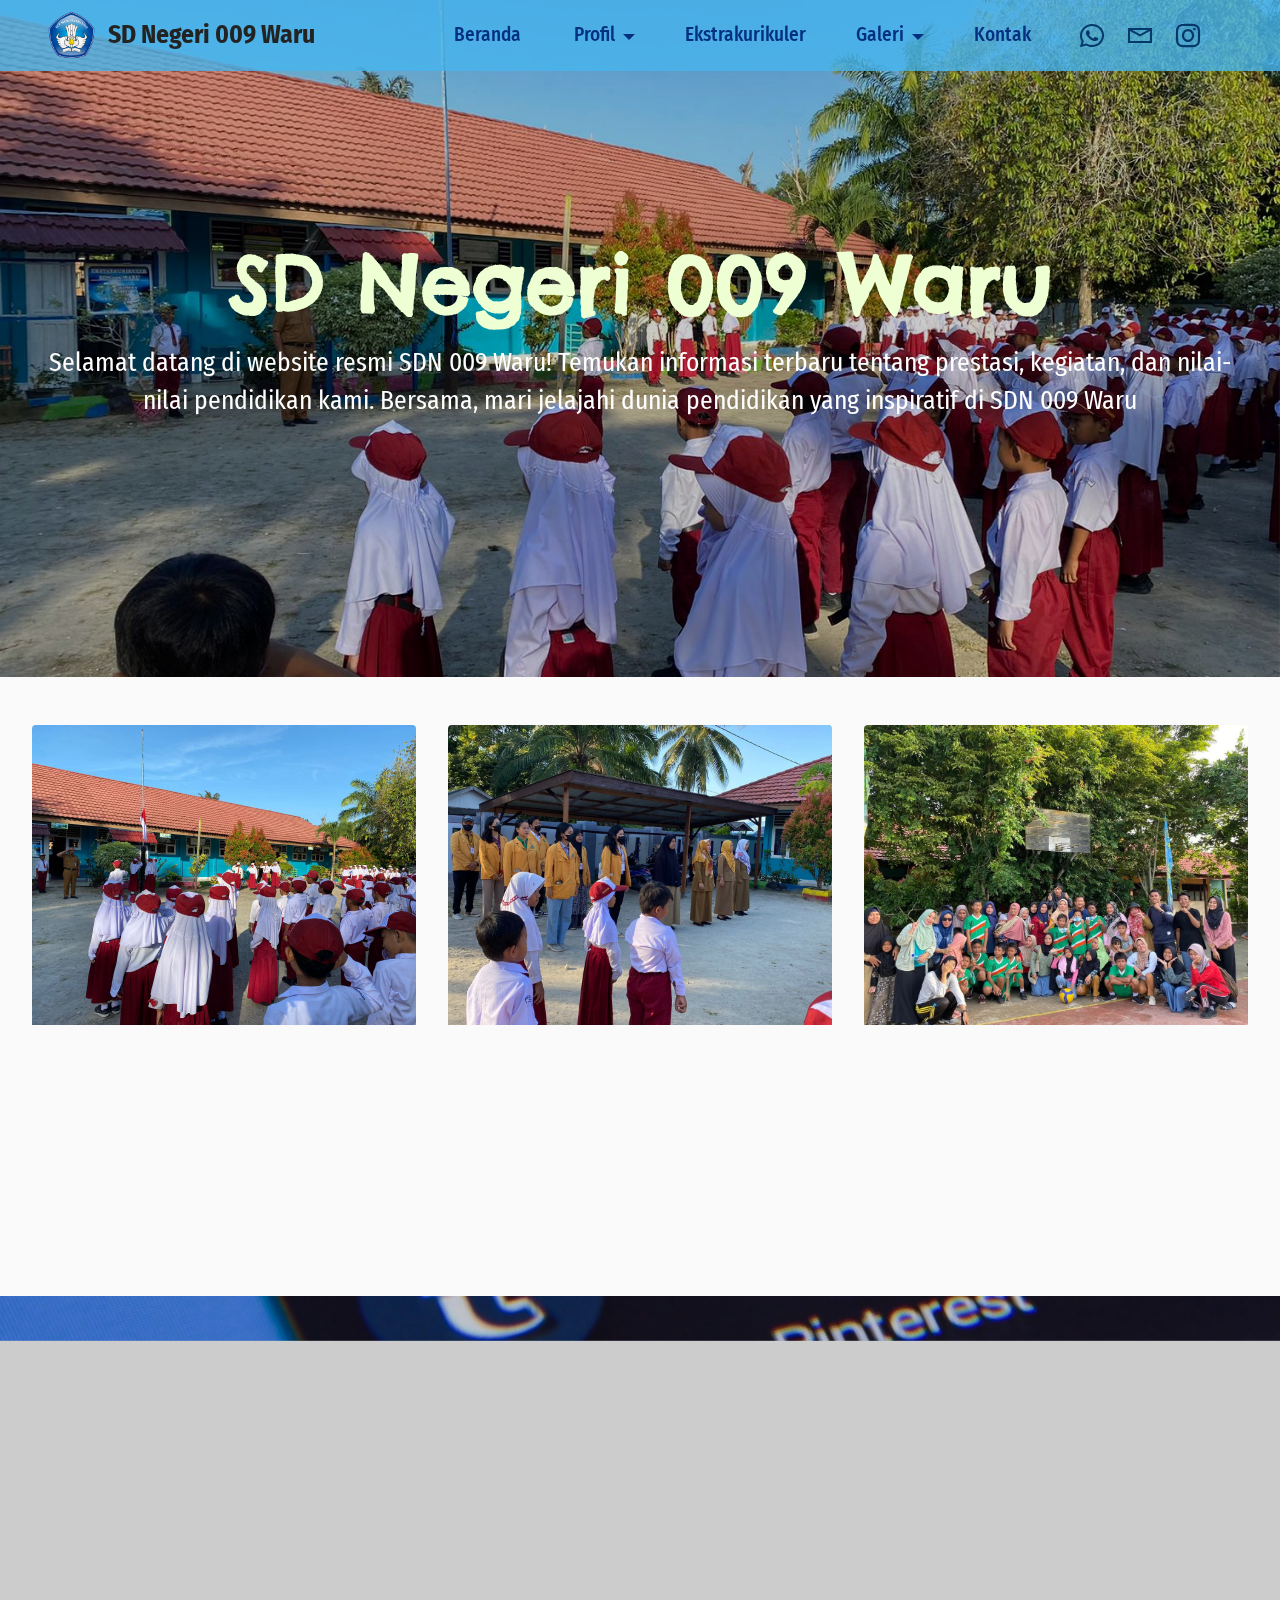
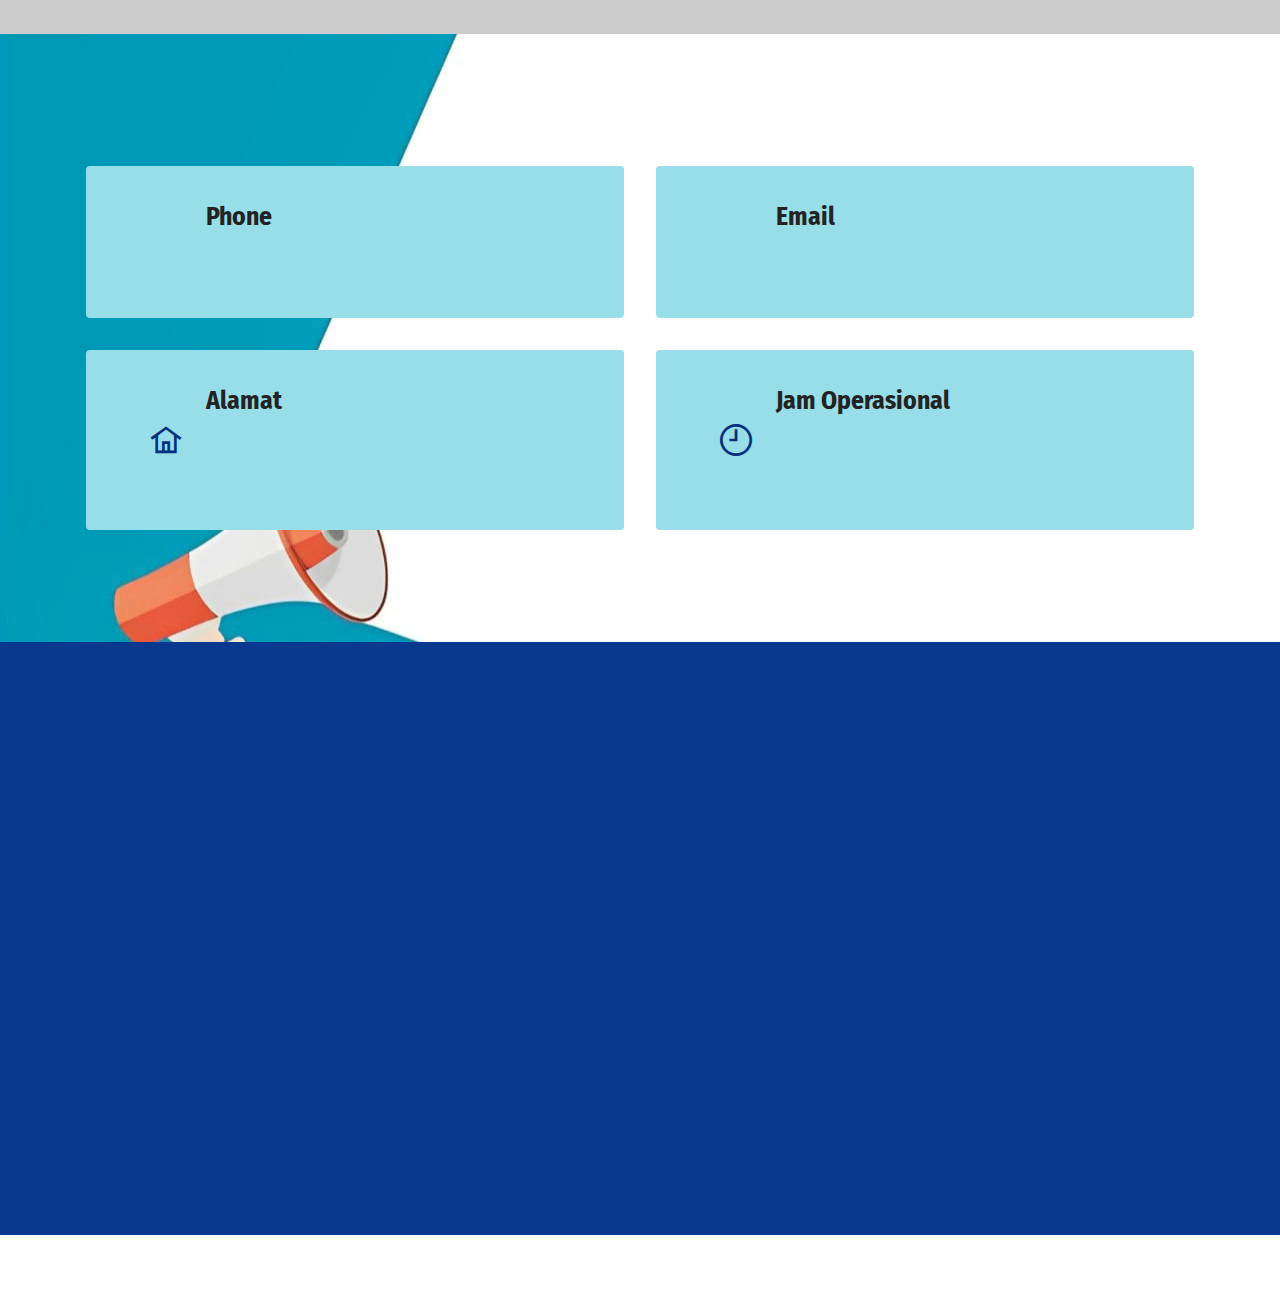
<file: index.html>
<!DOCTYPE html>
<html  >
<head>
  <!-- Site made with Mobirise Website Builder v5.9.18, https://mobirise.com -->
  <meta charset="UTF-8">
  <meta http-equiv="X-UA-Compatible" content="IE=edge">
  <meta name="generator" content="Mobirise v5.9.18, mobirise.com">
  <meta name="viewport" content="width=device-width, initial-scale=1, minimum-scale=1">
  <link rel="shortcut icon" href="assets/images/lambang-tut-wuri-handayani.png" type="image/x-icon">
  <meta name="description" content="">
  
  
  <title>SD Negeri 009 Waru</title>
  <link rel="stylesheet" href="assets/web/assets/mobirise-icons2/mobirise2.css">
  <link rel="stylesheet" href="assets/bootstrap/css/bootstrap.min.css">
  <link rel="stylesheet" href="assets/bootstrap/css/bootstrap-grid.min.css">
  <link rel="stylesheet" href="assets/bootstrap/css/bootstrap-reboot.min.css">
  <link rel="stylesheet" href="assets/parallax/jarallax.css">
  <link rel="stylesheet" href="assets/animatecss/animate.css">
  <link rel="stylesheet" href="assets/dropdown/css/style.css">
  <link rel="stylesheet" href="assets/socicon/css/styles.css">
  <link rel="stylesheet" href="assets/theme/css/style.css">
  <link rel="preload" href="https://fonts.googleapis.com/css?family=Chelsea+Market:400&display=swap" as="style" onload="this.onload=null;this.rel='stylesheet'">
  <noscript><link rel="stylesheet" href="https://fonts.googleapis.com/css?family=Chelsea+Market:400&display=swap"></noscript>
  <link rel="preload" href="https://fonts.googleapis.com/css?family=Fira+Sans+Condensed:100,100i,200,200i,300,300i,400,400i,500,500i,600,600i,700,700i,800,800i,900,900i&display=swap" as="style" onload="this.onload=null;this.rel='stylesheet'">
  <noscript><link rel="stylesheet" href="https://fonts.googleapis.com/css?family=Fira+Sans+Condensed:100,100i,200,200i,300,300i,400,400i,500,500i,600,600i,700,700i,800,800i,900,900i&display=swap"></noscript>
  <link rel="preload" href="https://fonts.googleapis.com/css?family=Chenla:400&display=swap" as="style" onload="this.onload=null;this.rel='stylesheet'">
  <noscript><link rel="stylesheet" href="https://fonts.googleapis.com/css?family=Chenla:400&display=swap"></noscript>
  <link rel="preload" as="style" href="assets/mobirise/css/mbr-additional.css?v=V87IZT"><link rel="stylesheet" href="assets/mobirise/css/mbr-additional.css?v=V87IZT" type="text/css">

  
  
  
</head>
<body>
  
  <section data-bs-version="5.1" class="menu menu3 cid-ubp3Adfivi" once="menu" id="menu3-5n">
    
    <nav class="navbar navbar-dropdown navbar-fixed-top navbar-expand-lg">
        <div class="container-fluid">
            <div class="navbar-brand">
                <span class="navbar-logo">
                    <a href="index.html">
                        <img src="assets/images/lambang-tut-wuri-handayani.png" alt="Mobirise Website Builder" style="height: 3rem;">
                    </a>
                </span>
                <span class="navbar-caption-wrap"><a class="navbar-caption text-black text-primary display-5" href="index.html">SD Negeri 009 Waru</a></span>
            </div>
            <button class="navbar-toggler" type="button" data-toggle="collapse" data-bs-toggle="collapse" data-target="#navbarSupportedContent" data-bs-target="#navbarSupportedContent" aria-controls="navbarNavAltMarkup" aria-expanded="false" aria-label="Toggle navigation">
                <div class="hamburger">
                    <span></span>
                    <span></span>
                    <span></span>
                    <span></span>
                </div>
            </button>
            <div class="collapse navbar-collapse" id="navbarSupportedContent">
                <ul class="navbar-nav nav-dropdown nav-right" data-app-modern-menu="true"><li class="nav-item"><a class="nav-link link text-primary display-7" href="Beranda.html" target="_blank">Beranda&nbsp;</a></li>
                    <li class="nav-item dropdown"><a class="nav-link link dropdown-toggle text-primary display-7" href="index.html#content4-5" data-toggle="dropdown-submenu" data-bs-toggle="dropdown" data-bs-auto-close="outside" aria-expanded="false">Profil</a><div class="dropdown-menu" aria-labelledby="dropdown-432"><a class="dropdown-item text-primary display-7" href="Sambutan.html">Sambutan&nbsp;<br></a><a class="dropdown-item text-primary display-7" href="Sejarah.html">Sejarah</a><a class="dropdown-item text-primary display-7" href="Visi & Misi.html">Visi Misi</a><a class="dropdown-item text-primary display-7" href="Struktur.html">Struktur&nbsp;</a><a class="dropdown-item text-primary display-7" href="Tenaga Kependidikan.html">Tenaga<br>Kependidikan</a><a class="dropdown-item text-primary display-7" href="PPDB.html">PPDB</a></div></li>
                    <li class="nav-item"><a class="nav-link link text-primary display-7" href="Ekstrakurikuler.html" aria-expanded="false">Ekstrakurikuler</a>
                    </li><li class="nav-item dropdown"><a class="nav-link link dropdown-toggle text-primary display-7" href="index.html#features16-9" data-toggle="dropdown-submenu" data-bs-toggle="dropdown" data-bs-auto-close="outside" aria-expanded="false">Galeri</a><div class="dropdown-menu" aria-labelledby="dropdown-184"><a class="dropdown-item text-primary display-7" href="Kegiatan.html">Kegiatan</a><a class="dropdown-item text-primary display-7" href="Prestasi.html">Prestasi</a><a class="dropdown-item text-primary display-7" href="Video.html">Video&nbsp;</a></div></li><li class="nav-item"><a class="nav-link link text-primary display-7" href="kontak.html">Kontak</a></li></ul>
                <div class="icons-menu">
                    <a class="iconfont-wrapper" href="https://wa.me/6282158105109">
                        <span class="p-2 mbr-iconfont socicon-whatsapp socicon"></span>
                    </a>
                    <a class="iconfont-wrapper" href="mailto:sdn009waru@yahoo.com">
                        <span class="p-2 mbr-iconfont mobi-mbri-letter mobi-mbri"></span>
                    </a>
                    <a class="iconfont-wrapper" href="https://www.instagram.com/sdn009waru?igsh=Y204b3JibmgxeTRs" target="_blank">
                        <span class="p-2 mbr-iconfont socicon-instagram socicon"></span>
                    </a>
                    
                </div>
                
            </div>
        </div>
    </nav>
</section>

<section data-bs-version="5.1" class="header1 cid-ubp5HbnZmI mbr-parallax-background" id="header1-5q">

    

    <div class="mbr-overlay" style="opacity: 0.2; background-color: rgb(0, 0, 0);"></div>

    <div class="container-fluid">
        <div class="row justify-content-center">
            <div class="col-12 col-lg-12">
                <h1 class="mbr-section-title mbr-fonts-style mb-3 display-1"><strong>SD Negeri 009 Waru</strong></h1>
                
                <p class="mbr-text mbr-fonts-style display-5">Selamat datang di website resmi SDN 009 Waru! Temukan informasi terbaru tentang prestasi, kegiatan, dan nilai-nilai pendidikan kami. Bersama, mari jelajahi dunia pendidikan yang inspiratif di SDN 009 Waru<br></p>
                
            </div>
        </div>
    </div>
</section>

<section data-bs-version="5.1" class="features03 cid-uhrf0AQ5LT" id="features03-7x">
    
    
    <div class="container-fluid">
        <div class="row justify-content-center">
            <div class="col-12 content-head">
                
            </div>
        </div>
        <div class="row justify-content-center">
            <div class="item features-image col-12 col-md-6 col-lg-4 active">
                <div class="item-wrapper">
                    <div class="item-img mb-3">
                        <img src="assets/images/sambutan-1600x1200.jpg" alt="Mobirise Website Builder" title="">
                    </div>
                    <div class="item-content align-left">
                        <h5 class="item-title mbr-fonts-style mt-0 mb-2 display-5">
                            <strong><a href="Profil Sekolah.html" class="text-primary">Profil</a> <a href="Profil Sekolah.html" class="text-primary">Sekolah</a></strong>
                        </h5>
                        <p class="mbr-text mbr-fonts-style mb-3 display-7">Temukan semua informasi menarik tentang SD Negeri 009 Waru.</p>
                        <div class="mbr-section-btn item-footer"><a href="Profil Sekolah.html" class="btn item-btn btn-primary display-7">Jelajahi Lebih Lanjut</a></div>
                    </div>
                </div>
            </div>
            <div class="item features-image col-12 col-md-6 col-lg-4">
                <div class="item-wrapper">
                    <div class="item-img mb-3">
                        <img src="assets/images/sama-1600x900.jpg" alt="Mobirise Website Builder" title="" data-slide-to="1" data-bs-slide-to="1">
                    </div>
                    <div class="item-content align-left">
                        <h5 class="item-title mbr-fonts-style mb-2 mt-0 display-5"><strong><a href="PPDB.html" class="text-primary">PPDB</a></strong></h5>
                        <p class="mbr-text mbr-fonts-style mb-3 display-7">Pengumuman penerimaan siswa baru.<br><br></p>
                        <div class="mbr-section-btn item-footer"><a href="PPDB.html" class="btn item-btn btn-primary display-7" target="_blank">Jelajahi Lebih Lanjut</a></div>
                    </div>
                </div>
            </div>
            <div class="item features-image col-12 col-md-6 col-lg-4">
                <div class="item-wrapper">
                    <div class="item-img mb-3">
                        <img src="assets/images/422581021-3743372459227150-7426023342131513306-n.webp" alt="Mobirise Website Builder" title="" data-slide-to="2" data-bs-slide-to="2">
                    </div>
                    <div class="item-content align-left">
                        <h5 class="item-title mbr-fonts-style mb-2 mt-0 display-5">
                            <strong><a href="Galeri.html" class="text-primary">Galeri</a></strong>
                        </h5>
                        <p class="mbr-text mbr-fonts-style mb-3 display-7">Lihat momen-momen berharga di SD Negeri 009 Waru.</p>
                        <div class="mbr-section-btn item-footer"><a href="Galeri.html" class="btn item-btn btn-primary display-7">Jelajahi Lebih Lanjut</a></div>
                    </div>
                </div>
            </div>
        </div>
    </div>
</section>

<section data-bs-version="5.1" class="features14 cid-ubAC7oBze8 mbr-parallax-background" id="features14-73">
    

    
    <div class="mbr-overlay" style="opacity: 0.2; background-color: rgb(0, 0, 0);">
    </div>
    <div class="container">
        <div class="row mb-5">
            <div class="col-12">
                <h3 class="mbr-section-title align-center mbr-fonts-style display-2"><strong>Sosial Media</strong></h3>
            </div>
        </div>
        <div class="row">
            <div class="item features-without-image mb-5 col-12 col-md-4">
                <div class="item-wrapper">
                    <div class="card-box align-center">
                        <a href="https://www.instagram.com/sdn009waru?igsh=Y204b3JibmgxeTRs"><span class="mbr-iconfont socicon-instagram socicon"></span></a>
                        <h4 class="card-title align-center mbr-black mbr-fonts-style display-7"><strong>@sdn009waru</strong></h4>
                    </div>
                </div>
            </div>
            <div class="item features-without-image mb-5 col-12 col-md-4">
                <div class="item-wrapper">
                    <div class="card-box align-center">
                        <a href="mailto:sdn009waru@yahoo.com"><span class="mbr-iconfont socicon-mail socicon"></span></a>
                        <h4 class="card-title align-center mbr-black mbr-fonts-style display-7">
                            <strong>sdn009waru@yahoo.com</strong></h4>
                    </div>
                </div>
            </div>
            
            
            
            
        </div>
    </div>
</section>

<section data-bs-version="5.1" class="contacts2 cid-uhtoZxe3cf" id="contacts2-7z">
    <!---->
    

    
    <div class="mbr-overlay" style="opacity: 0; background-color: rgb(255, 255, 255);">
    </div>
    <div class="container">
        <div class="mbr-section-head">
            <h3 class="mbr-section-title mbr-fonts-style align-center mb-0 display-2"><strong>Kontak</strong></h3>
            
        </div>
        <div class="row justify-content-center mt-4">
            <div class="card col-12 col-md-6">
                <div class="card-wrapper">
                    <div class="image-wrapper">
                        <a href="https://wa.me/6282158105109"><span class="mbr-iconfont socicon-whatsapp socicon"></span></a>
                    </div>
                    <div class="text-wrapper">
                        <h6 class="card-title mbr-fonts-style mb-1 display-5">
                            <strong>Phone</strong>
                        </h6>
                        <p class="mbr-text mbr-fonts-style display-7">+62 821-5810-5109</p>
                    </div>
                </div>
            </div>
            <div class="card col-12 col-md-6">
                <div class="card-wrapper">
                    <div class="image-wrapper">
                        <a href="mailto:sdn009waru@yahoo.com"><span class="mbr-iconfont mobi-mbri-letter mobi-mbri"></span></a>
                    </div>
                    <div class="text-wrapper">
                        <h6 class="card-title mbr-fonts-style mb-1 display-5">
                            <strong>Email</strong>
                        </h6>
                        <p class="mbr-text mbr-fonts-style display-7">sdn009waru@yahoo.com</p>
                    </div>
                </div>
            </div>
            <div class="card col-12 col-md-6">
                <div class="card-wrapper">
                    <div class="image-wrapper">
                        <span class="mbr-iconfont mobi-mbri-home mobi-mbri"></span>
                    </div>
                    <div class="text-wrapper">
                        <h6 class="card-title mbr-fonts-style mb-1 display-5">
                            <strong>Alamat</strong></h6>
                        <p class="mbr-text mbr-fonts-style display-7">
                            Jl. Guntung Rt. 05, API-API, Kec. Waru, Kab. Penajam Paser Utara Prov. Kalimantan Timur
                        </p>
                    </div>
                </div>
            </div>
            <div class="card col-12 col-md-6">
                <div class="card-wrapper">
                    <div class="image-wrapper">
                        <span class="mbr-iconfont mobi-mbri-clock mobi-mbri"></span>
                    </div>
                    <div class="text-wrapper">
                        <h6 class="card-title mbr-fonts-style mb-1 display-5"><strong>Jam Operasional</strong></h6>
                        <p class="mbr-text mbr-fonts-style display-7">Pagi - Siang / Senin - Sabtu<br>60:00 - 14:00</p>
                    </div>
                </div>
            </div>
        </div>
    </div>
</section>

<section data-bs-version="5.1" class="footer6 cid-ue4TJvN9cf" once="footers" id="footer6-7o">

    

    

    <div class="container">
        <div class="row content mbr-white">
            <div class="col-12 col-md-3 mbr-fonts-style display-7">
                <h5 class="mbr-section-subtitle mbr-fonts-style mb-2 display-7">
                    <strong>Alamat</strong></h5>
                <p class="mbr-text mbr-fonts-style display-7">Jl. Guntung Rt. 05, API-API, Kec. Waru, Kab. Penajam Paser Utara Prov. Kalimantan Timur</p> <br>
                <h5 class="mbr-section-subtitle mbr-fonts-style mb-2 mt-4 display-7">
                    <strong>Kontak</strong></h5>
                <p class="mbr-text mbr-fonts-style mb-4 display-7">
                    Email:sdn009waru@yahoo.com <br>
                    Phone: +62 813 - 5013 - 1462<br></p>
            </div>
            <div class="col-12 col-md-3 mbr-fonts-style display-7">
                <h5 class="mbr-section-subtitle mbr-fonts-style mb-2 display-7">
                    <strong>Links</strong>
                </h5>
                <ul class="list mbr-fonts-style mb-4 display-4">
                    <li class="mbr-text item-wrap"><a class="text-white text-primary" href="https://wa.me/6282158105109">Whatsapp</a></li>
                    <li class="mbr-text item-wrap"><a class="text-white text-primary" href="https://www.instagram.com/sdn009waru?igsh=Y204b3JibmgxeTRs">Instagram</a></li>
                    <li class="mbr-text item-wrap"><a class="text-white text-primary" href="mailto:sdn009waru@yahoo.com">Email&nbsp;</a></li>
                </ul>
                <h5 class="mbr-section-subtitle mbr-fonts-style mb-2 mt-5 display-7"><strong>Masukan</strong></h5>
                <p class="mbr-text mbr-fonts-style mb-4 display-7">
                    Kami mengundang Anda untuk memberikan masukan dan saran melalui formulir Hubungi kami. Terima kasih atas kontribusi Anda untuk meningkatkan layanan di SDN 009 Waru.
                </p>
            </div>
            <div class="col-12 col-md-6">
                <div class="google-map"><iframe frameborder="0" style="border:0" src="https://www.google.com/maps/embed/v1/place?key=AIzaSyB7QWkvlxV39ZsyKvhZRjPGVqlJFvxxNkw&amp;q=SDN 009 Waru, HG3X+X59, Api Api, Waru, Penajam North Paser Regency, East Kalimantan 76284" allowfullscreen=""></iframe></div>
            </div>
            <div class="col-md-6">
                <div class="social-list align-left">
                    <div class="soc-item">
                        <a href="https://www.instagram.com/sdn009waru?igsh=Y204b3JibmgxeTRs" target="_blank">
                            <span class="mbr-iconfont mbr-iconfont-social socicon-instagram socicon"></span>
                        </a>
                    </div>
                    <div class="soc-item">
                        
                            <a href="mailto:sdn009waru@yahoo.com"><span class="mbr-iconfont mbr-iconfont-social socicon-mail socicon"></span></a>
                        
                    </div>
                    
                    
                    
                    
                </div>
            </div>
        </div>
        <div class="footer-lower">
            <div class="media-container-row">
                <div class="col-sm-12">
                    <hr>
                </div>
            </div>
            <div class="col-sm-12 copyright pl-0">
                <p class="mbr-text mbr-fonts-style mbr-white display-7">
                    © Copyright 2024| Azzah Fathinah | Informatika-Universitas Respati Yogyakarta</p>
            </div>
        </div>
    </div>
</section><section class="display-7" style="padding: 0;align-items: center;justify-content: center;flex-wrap: wrap;    align-content: center;display: flex;position: relative;height: 4rem;"><a href="https://mobiri.se/3274679" style="flex: 1 1;height: 4rem;position: absolute;width: 100%;z-index: 1;"><img alt="" style="height: 4rem;" src="[data-uri]"></a><p style="margin: 0;text-align: center;" class="display-7">&#8204;</p><a style="z-index:1" href="https://mobirise.com/builder/ai-website-generator.html">AI Website Generator</a></section><script src="assets/bootstrap/js/bootstrap.bundle.min.js"></script>  <script src="assets/parallax/jarallax.js"></script>  <script src="assets/smoothscroll/smooth-scroll.js"></script>  <script src="assets/ytplayer/index.js"></script>  <script src="assets/dropdown/js/navbar-dropdown.js"></script>  <script src="assets/theme/js/script.js"></script>  
  
  
  <input name="animation" type="hidden">
  </body>
</html>
</file>
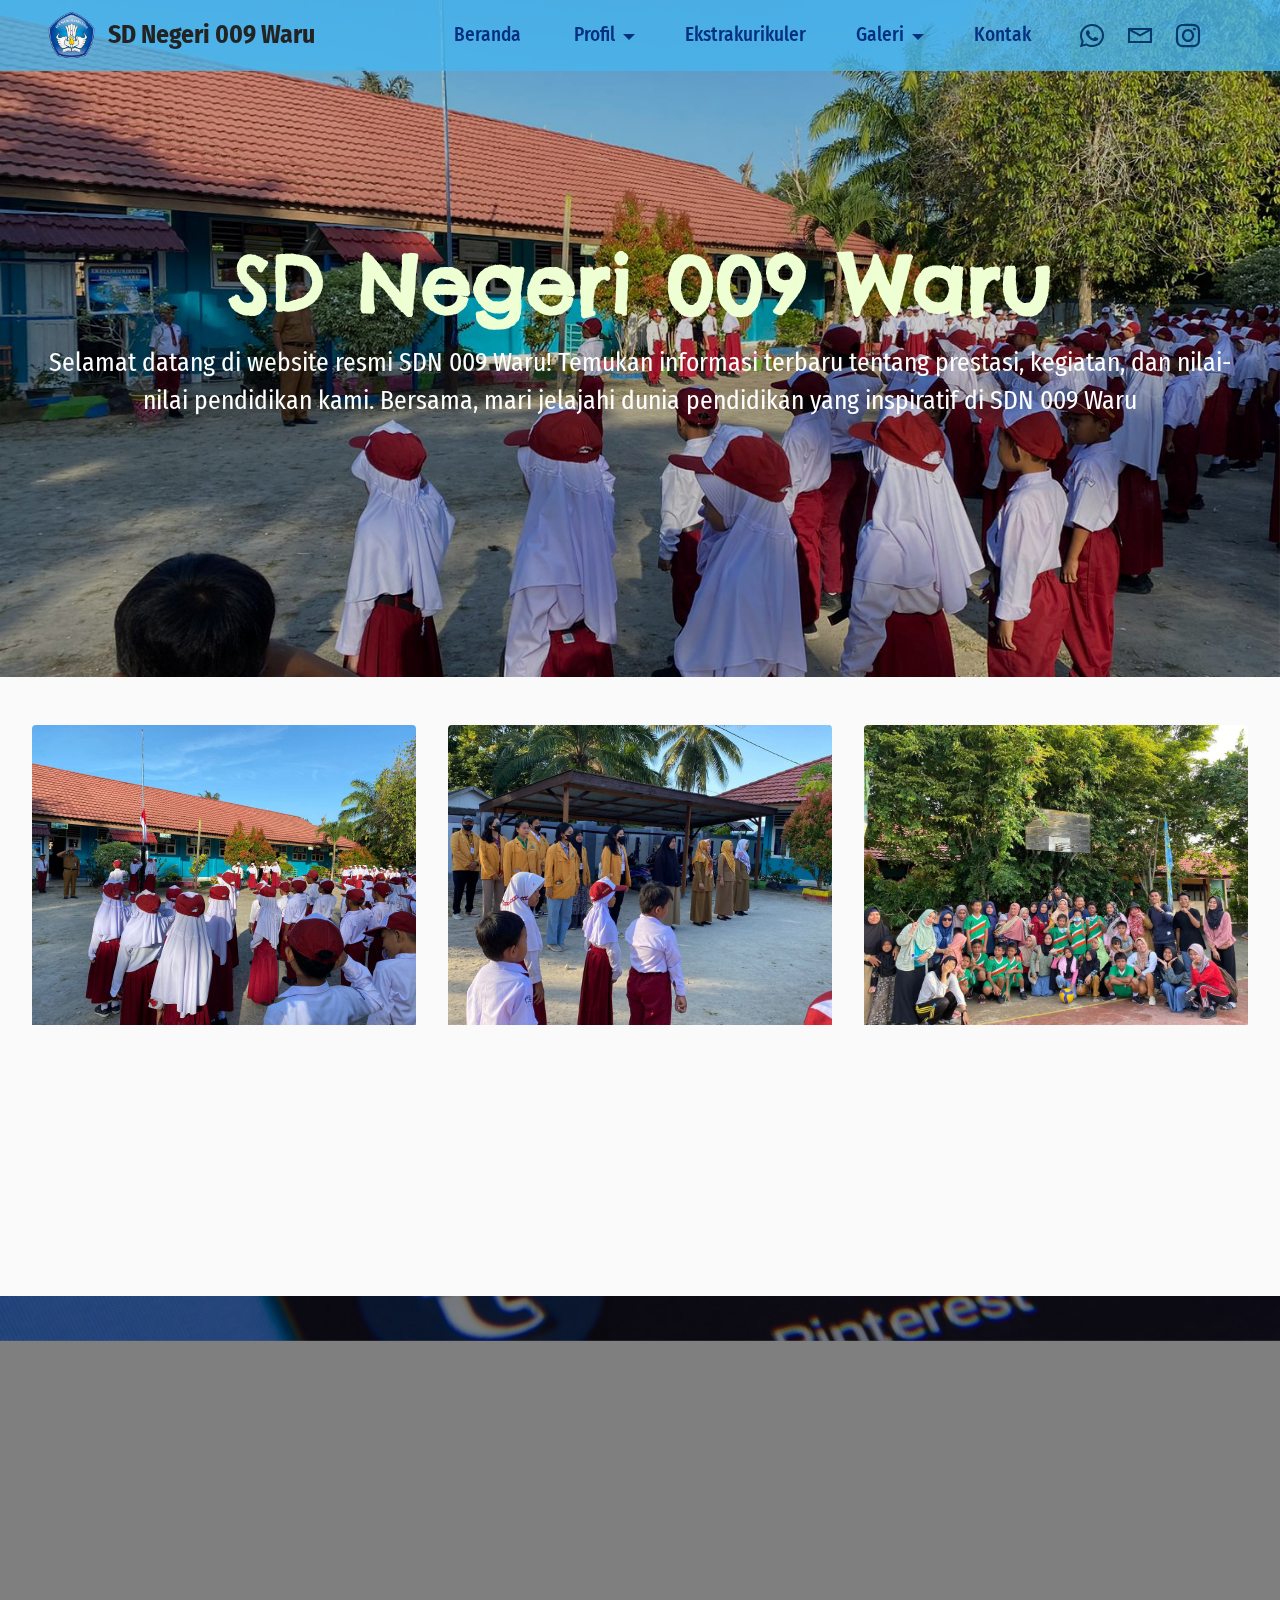
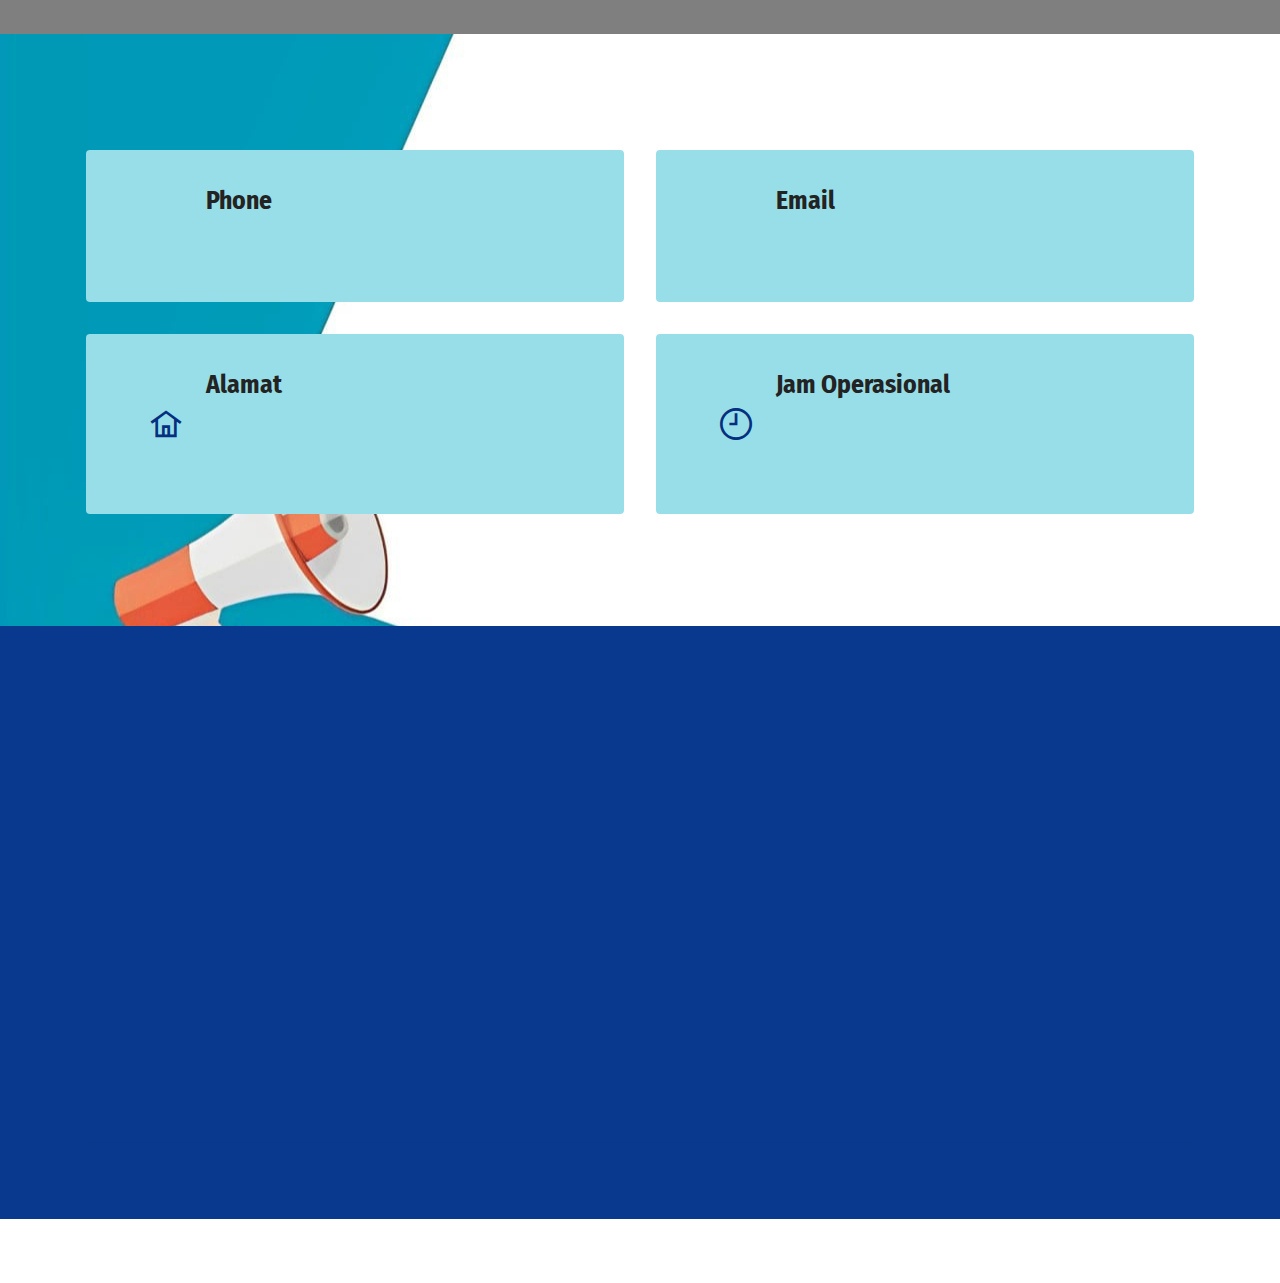
<file: Beranda.html>
<!DOCTYPE html>
<html  >
<head>
  <!-- Site made with Mobirise Website Builder v5.9.18, https://mobirise.com -->
  <meta charset="UTF-8">
  <meta http-equiv="X-UA-Compatible" content="IE=edge">
  <meta name="generator" content="Mobirise v5.9.18, mobirise.com">
  <meta name="viewport" content="width=device-width, initial-scale=1, minimum-scale=1">
  <link rel="shortcut icon" href="assets/images/lambang-tut-wuri-handayani.png" type="image/x-icon">
  <meta name="description" content="">
  
  
  <title>Beranda</title>
  <link rel="stylesheet" href="assets/web/assets/mobirise-icons2/mobirise2.css">
  <link rel="stylesheet" href="assets/bootstrap/css/bootstrap.min.css">
  <link rel="stylesheet" href="assets/bootstrap/css/bootstrap-grid.min.css">
  <link rel="stylesheet" href="assets/bootstrap/css/bootstrap-reboot.min.css">
  <link rel="stylesheet" href="assets/parallax/jarallax.css">
  <link rel="stylesheet" href="assets/animatecss/animate.css">
  <link rel="stylesheet" href="assets/dropdown/css/style.css">
  <link rel="stylesheet" href="assets/socicon/css/styles.css">
  <link rel="stylesheet" href="assets/theme/css/style.css">
  <link rel="preload" href="https://fonts.googleapis.com/css?family=Chelsea+Market:400&display=swap" as="style" onload="this.onload=null;this.rel='stylesheet'">
  <noscript><link rel="stylesheet" href="https://fonts.googleapis.com/css?family=Chelsea+Market:400&display=swap"></noscript>
  <link rel="preload" href="https://fonts.googleapis.com/css?family=Fira+Sans+Condensed:100,100i,200,200i,300,300i,400,400i,500,500i,600,600i,700,700i,800,800i,900,900i&display=swap" as="style" onload="this.onload=null;this.rel='stylesheet'">
  <noscript><link rel="stylesheet" href="https://fonts.googleapis.com/css?family=Fira+Sans+Condensed:100,100i,200,200i,300,300i,400,400i,500,500i,600,600i,700,700i,800,800i,900,900i&display=swap"></noscript>
  <link rel="preload" href="https://fonts.googleapis.com/css?family=Chenla:400&display=swap" as="style" onload="this.onload=null;this.rel='stylesheet'">
  <noscript><link rel="stylesheet" href="https://fonts.googleapis.com/css?family=Chenla:400&display=swap"></noscript>
  <link rel="preload" as="style" href="assets/mobirise/css/mbr-additional.css?v=dwmLP4"><link rel="stylesheet" href="assets/mobirise/css/mbr-additional.css?v=dwmLP4" type="text/css">

  
  
  
</head>
<body>
  
  <section data-bs-version="5.1" class="menu menu3 cid-ubp3Adfivi" once="menu" id="menu3-5n">
    
    <nav class="navbar navbar-dropdown navbar-fixed-top navbar-expand-lg">
        <div class="container-fluid">
            <div class="navbar-brand">
                <span class="navbar-logo">
                    <a href="index.html">
                        <img src="assets/images/lambang-tut-wuri-handayani.png" alt="Mobirise Website Builder" style="height: 3rem;">
                    </a>
                </span>
                <span class="navbar-caption-wrap"><a class="navbar-caption text-black text-primary display-5" href="index.html">SD Negeri 009 Waru</a></span>
            </div>
            <button class="navbar-toggler" type="button" data-toggle="collapse" data-bs-toggle="collapse" data-target="#navbarSupportedContent" data-bs-target="#navbarSupportedContent" aria-controls="navbarNavAltMarkup" aria-expanded="false" aria-label="Toggle navigation">
                <div class="hamburger">
                    <span></span>
                    <span></span>
                    <span></span>
                    <span></span>
                </div>
            </button>
            <div class="collapse navbar-collapse" id="navbarSupportedContent">
                <ul class="navbar-nav nav-dropdown nav-right" data-app-modern-menu="true"><li class="nav-item"><a class="nav-link link text-primary display-7" href="Beranda.html" target="_blank">Beranda&nbsp;</a></li>
                    <li class="nav-item dropdown"><a class="nav-link link dropdown-toggle text-primary display-7" href="index.html#content4-5" data-toggle="dropdown-submenu" data-bs-toggle="dropdown" data-bs-auto-close="outside" aria-expanded="false">Profil</a><div class="dropdown-menu" aria-labelledby="dropdown-432"><a class="dropdown-item text-primary display-7" href="Sambutan.html">Sambutan&nbsp;<br></a><a class="dropdown-item text-primary display-7" href="Sejarah.html">Sejarah</a><a class="dropdown-item text-primary display-7" href="Visi & Misi.html">Visi Misi</a><a class="dropdown-item text-primary display-7" href="Struktur.html">Struktur&nbsp;</a><a class="dropdown-item text-primary display-7" href="Tenaga Kependidikan.html">Tenaga<br>Kependidikan</a><a class="dropdown-item text-primary display-7" href="PPDB.html">PPDB</a></div></li>
                    <li class="nav-item"><a class="nav-link link text-primary display-7" href="Ekstrakurikuler.html" aria-expanded="false">Ekstrakurikuler</a>
                    </li><li class="nav-item dropdown"><a class="nav-link link dropdown-toggle text-primary display-7" href="index.html#features16-9" data-toggle="dropdown-submenu" data-bs-toggle="dropdown" data-bs-auto-close="outside" aria-expanded="false">Galeri</a><div class="dropdown-menu" aria-labelledby="dropdown-184"><a class="dropdown-item text-primary display-7" href="Kegiatan.html">Kegiatan</a><a class="dropdown-item text-primary display-7" href="Prestasi.html">Prestasi</a><a class="dropdown-item text-primary display-7" href="Video.html">Video&nbsp;</a></div></li><li class="nav-item"><a class="nav-link link text-primary display-7" href="kontak.html">Kontak</a></li></ul>
                <div class="icons-menu">
                    <a class="iconfont-wrapper" href="https://wa.me/6282158105109">
                        <span class="p-2 mbr-iconfont socicon-whatsapp socicon"></span>
                    </a>
                    <a class="iconfont-wrapper" href="mailto:sdn009waru@yahoo.com">
                        <span class="p-2 mbr-iconfont mobi-mbri-letter mobi-mbri"></span>
                    </a>
                    <a class="iconfont-wrapper" href="https://www.instagram.com/sdn009waru?igsh=Y204b3JibmgxeTRs" target="_blank">
                        <span class="p-2 mbr-iconfont socicon-instagram socicon"></span>
                    </a>
                    
                </div>
                
            </div>
        </div>
    </nav>
</section>

<section data-bs-version="5.1" class="header1 cid-ubpkQWbRJg mbr-parallax-background" id="header1-6h">

    

    <div class="mbr-overlay" style="opacity: 0.2; background-color: rgb(0, 0, 0);"></div>

    <div class="container-fluid">
        <div class="row justify-content-center">
            <div class="col-12 col-lg-12">
                <h1 class="mbr-section-title mbr-fonts-style mb-3 display-1"><strong>SD Negeri 009 Waru</strong></h1>
                
                <p class="mbr-text mbr-fonts-style display-5">Selamat datang di website resmi SDN 009 Waru! Temukan informasi terbaru tentang prestasi, kegiatan, dan nilai-nilai pendidikan kami. Bersama, mari jelajahi dunia pendidikan yang inspiratif di SDN 009 Waru<br></p>
                
            </div>
        </div>
    </div>
</section>

<section data-bs-version="5.1" class="features03 cid-uhrf7CWcor" id="features03-7y">
    
    
    <div class="container-fluid">
        <div class="row justify-content-center">
            <div class="col-12 content-head">
                
            </div>
        </div>
        <div class="row justify-content-center">
            <div class="item features-image col-12 col-md-6 col-lg-4 active">
                <div class="item-wrapper">
                    <div class="item-img mb-3">
                        <img src="assets/images/sambutan-1600x1200.jpg" alt="Mobirise Website Builder" title="">
                    </div>
                    <div class="item-content align-left">
                        <h5 class="item-title mbr-fonts-style mt-0 mb-2 display-5">
                            <strong><a href="Profil Sekolah.html" class="text-primary">Profil</a> <a href="Profil Sekolah.html" class="text-primary">Sekolah</a></strong>
                        </h5>
                        <p class="mbr-text mbr-fonts-style mb-3 display-7">Temukan semua informasi menarik tentang SD Negeri 009 Waru.</p>
                        <div class="mbr-section-btn item-footer"><a href="Profil Sekolah.html" class="btn item-btn btn-primary display-7">Jelajahi Lebih Lanjut</a></div>
                    </div>
                </div>
            </div>
            <div class="item features-image col-12 col-md-6 col-lg-4">
                <div class="item-wrapper">
                    <div class="item-img mb-3">
                        <img src="assets/images/sama-1600x900.jpg" alt="Mobirise Website Builder" title="" data-slide-to="1" data-bs-slide-to="1">
                    </div>
                    <div class="item-content align-left">
                        <h5 class="item-title mbr-fonts-style mb-2 mt-0 display-5"><strong><a href="Profil Sekolah.html" class="text-primary">PPDB</a></strong></h5>
                        <p class="mbr-text mbr-fonts-style mb-3 display-7">Pengumuman penerimaan siswa baru.<br><br></p>
                        <div class="mbr-section-btn item-footer"><a href="PPDB.html" class="btn item-btn btn-primary display-7" target="_blank">Jelajahi Lebih Lanjut</a></div>
                    </div>
                </div>
            </div>
            <div class="item features-image col-12 col-md-6 col-lg-4">
                <div class="item-wrapper">
                    <div class="item-img mb-3">
                        <img src="assets/images/422581021-3743372459227150-7426023342131513306-n.webp" alt="Mobirise Website Builder" title="" data-slide-to="2" data-bs-slide-to="2">
                    </div>
                    <div class="item-content align-left">
                        <h5 class="item-title mbr-fonts-style mb-2 mt-0 display-5">
                            <strong><a href="Galeri.html" class="text-primary">Galeri</a></strong>
                        </h5>
                        <p class="mbr-text mbr-fonts-style mb-3 display-7">Lihat momen-momen berharga di SD Negeri 009 Waru.</p>
                        <div class="mbr-section-btn item-footer"><a href="Galeri.html" class="btn item-btn btn-primary display-7">Jelajahi Lebih Lanjut</a></div>
                    </div>
                </div>
            </div>
        </div>
    </div>
</section>

<section data-bs-version="5.1" class="features14 cid-ubADDQUcMF mbr-parallax-background" id="features14-74">
    

    
    <div class="mbr-overlay" style="opacity: 0.5; background-color: rgb(0, 0, 0);">
    </div>
    <div class="container">
        <div class="row mb-5">
            <div class="col-12">
                <h3 class="mbr-section-title align-center mbr-fonts-style display-2"><strong>Sosial Media</strong></h3>
            </div>
        </div>
        <div class="row">
            <div class="item features-without-image mb-5 col-12 col-md-4">
                <div class="item-wrapper">
                    <div class="card-box align-center">
                        <a href="https://www.instagram.com/sdn009waru?igsh=Y204b3JibmgxeTRs"><span class="mbr-iconfont socicon-instagram socicon"></span></a>
                        <h4 class="card-title align-center mbr-black mbr-fonts-style display-7"><strong>@sdn009waru</strong></h4>
                    </div>
                </div>
            </div>
            <div class="item features-without-image mb-5 col-12 col-md-4">
                <div class="item-wrapper">
                    <div class="card-box align-center">
                        <a href="mailto:sdn009waru@yahoo.com"><span class="mbr-iconfont socicon-mail socicon"></span></a>
                        <h4 class="card-title align-center mbr-black mbr-fonts-style display-7">
                            <strong>sdn009waru@yahoo.com</strong></h4>
                    </div>
                </div>
            </div>
            
            
            
            
        </div>
    </div>
</section>

<section data-bs-version="5.1" class="contacts2 cid-uhtp68CuEa" id="contacts2-80">
    <!---->
    

    
    <div class="mbr-overlay" style="opacity: 0; background-color: rgb(255, 255, 255);">
    </div>
    <div class="container">
        <div class="mbr-section-head">
            <h3 class="mbr-section-title mbr-fonts-style align-center mb-0 display-2"><strong>Kontak</strong></h3>
            
        </div>
        <div class="row justify-content-center mt-4">
            <div class="card col-12 col-md-6">
                <div class="card-wrapper">
                    <div class="image-wrapper">
                        <a href="https://wa.me/6282158105109"><span class="mbr-iconfont socicon-whatsapp socicon"></span></a>
                    </div>
                    <div class="text-wrapper">
                        <h6 class="card-title mbr-fonts-style mb-1 display-5">
                            <strong>Phone</strong>
                        </h6>
                        <p class="mbr-text mbr-fonts-style display-7">+62 821-5810-5109</p>
                    </div>
                </div>
            </div>
            <div class="card col-12 col-md-6">
                <div class="card-wrapper">
                    <div class="image-wrapper">
                        <a href="mailto:sdn009waru@yahoo.com"><span class="mbr-iconfont mobi-mbri-letter mobi-mbri"></span></a>
                    </div>
                    <div class="text-wrapper">
                        <h6 class="card-title mbr-fonts-style mb-1 display-5">
                            <strong>Email</strong>
                        </h6>
                        <p class="mbr-text mbr-fonts-style display-7">sdn009waru@yahoo.com</p>
                    </div>
                </div>
            </div>
            <div class="card col-12 col-md-6">
                <div class="card-wrapper">
                    <div class="image-wrapper">
                        <span class="mbr-iconfont mobi-mbri-home mobi-mbri"></span>
                    </div>
                    <div class="text-wrapper">
                        <h6 class="card-title mbr-fonts-style mb-1 display-5">
                            <strong>Alamat</strong></h6>
                        <p class="mbr-text mbr-fonts-style display-7">
                            Jl. Guntung Rt. 05, API-API, Kec. Waru, Kab. Penajam Paser Utara Prov. Kalimantan Timur
                        </p>
                    </div>
                </div>
            </div>
            <div class="card col-12 col-md-6">
                <div class="card-wrapper">
                    <div class="image-wrapper">
                        <span class="mbr-iconfont mobi-mbri-clock mobi-mbri"></span>
                    </div>
                    <div class="text-wrapper">
                        <h6 class="card-title mbr-fonts-style mb-1 display-5"><strong>Jam Operasional</strong></h6>
                        <p class="mbr-text mbr-fonts-style display-7">Pagi - Siang / Senin - Sabtu<br>60:00 - 14:00</p>
                    </div>
                </div>
            </div>
        </div>
    </div>
</section>

<section data-bs-version="5.1" class="footer6 cid-ue4TJvN9cf" once="footers" id="footer6-7o">

    

    

    <div class="container">
        <div class="row content mbr-white">
            <div class="col-12 col-md-3 mbr-fonts-style display-7">
                <h5 class="mbr-section-subtitle mbr-fonts-style mb-2 display-7">
                    <strong>Alamat</strong></h5>
                <p class="mbr-text mbr-fonts-style display-7">Jl. Guntung Rt. 05, API-API, Kec. Waru, Kab. Penajam Paser Utara Prov. Kalimantan Timur</p> <br>
                <h5 class="mbr-section-subtitle mbr-fonts-style mb-2 mt-4 display-7">
                    <strong>Kontak</strong></h5>
                <p class="mbr-text mbr-fonts-style mb-4 display-7">
                    Email:sdn009waru@yahoo.com <br>
                    Phone: +62 813 - 5013 - 1462<br></p>
            </div>
            <div class="col-12 col-md-3 mbr-fonts-style display-7">
                <h5 class="mbr-section-subtitle mbr-fonts-style mb-2 display-7">
                    <strong>Links</strong>
                </h5>
                <ul class="list mbr-fonts-style mb-4 display-4">
                    <li class="mbr-text item-wrap"><a class="text-white text-primary" href="https://wa.me/6282158105109">Whatsapp</a></li>
                    <li class="mbr-text item-wrap"><a class="text-white text-primary" href="https://www.instagram.com/sdn009waru?igsh=Y204b3JibmgxeTRs">Instagram</a></li>
                    <li class="mbr-text item-wrap"><a class="text-white text-primary" href="mailto:sdn009waru@yahoo.com">Email&nbsp;</a></li>
                </ul>
                <h5 class="mbr-section-subtitle mbr-fonts-style mb-2 mt-5 display-7"><strong>Masukan</strong></h5>
                <p class="mbr-text mbr-fonts-style mb-4 display-7">
                    Kami mengundang Anda untuk memberikan masukan dan saran melalui formulir Hubungi kami. Terima kasih atas kontribusi Anda untuk meningkatkan layanan di SDN 009 Waru.
                </p>
            </div>
            <div class="col-12 col-md-6">
                <div class="google-map"><iframe frameborder="0" style="border:0" src="https://www.google.com/maps/embed/v1/place?key=AIzaSyB7QWkvlxV39ZsyKvhZRjPGVqlJFvxxNkw&amp;q=SDN 009 Waru, HG3X+X59, Api Api, Waru, Penajam North Paser Regency, East Kalimantan 76284" allowfullscreen=""></iframe></div>
            </div>
            <div class="col-md-6">
                <div class="social-list align-left">
                    <div class="soc-item">
                        <a href="https://www.instagram.com/sdn009waru?igsh=Y204b3JibmgxeTRs" target="_blank">
                            <span class="mbr-iconfont mbr-iconfont-social socicon-instagram socicon"></span>
                        </a>
                    </div>
                    <div class="soc-item">
                        
                            <a href="mailto:sdn009waru@yahoo.com"><span class="mbr-iconfont mbr-iconfont-social socicon-mail socicon"></span></a>
                        
                    </div>
                    
                    
                    
                    
                </div>
            </div>
        </div>
        <div class="footer-lower">
            <div class="media-container-row">
                <div class="col-sm-12">
                    <hr>
                </div>
            </div>
            <div class="col-sm-12 copyright pl-0">
                <p class="mbr-text mbr-fonts-style mbr-white display-7">
                    © Copyright 2024| Azzah Fathinah | Informatika-Universitas Respati Yogyakarta</p>
            </div>
        </div>
    </div>
</section><section class="display-7" style="padding: 0;align-items: center;justify-content: center;flex-wrap: wrap;    align-content: center;display: flex;position: relative;height: 4rem;"><a href="https://mobiri.se/3274679" style="flex: 1 1;height: 4rem;position: absolute;width: 100%;z-index: 1;"><img alt="" style="height: 4rem;" src="[data-uri]"></a><p style="margin: 0;text-align: center;" class="display-7">&#8204;</p><a style="z-index:1" href="https://mobirise.com"> Website Builder Software</a></section><script src="assets/bootstrap/js/bootstrap.bundle.min.js"></script>  <script src="assets/parallax/jarallax.js"></script>  <script src="assets/smoothscroll/smooth-scroll.js"></script>  <script src="assets/ytplayer/index.js"></script>  <script src="assets/dropdown/js/navbar-dropdown.js"></script>  <script src="assets/theme/js/script.js"></script>  
  
  
  <input name="animation" type="hidden">
  </body>
</html>
</file>
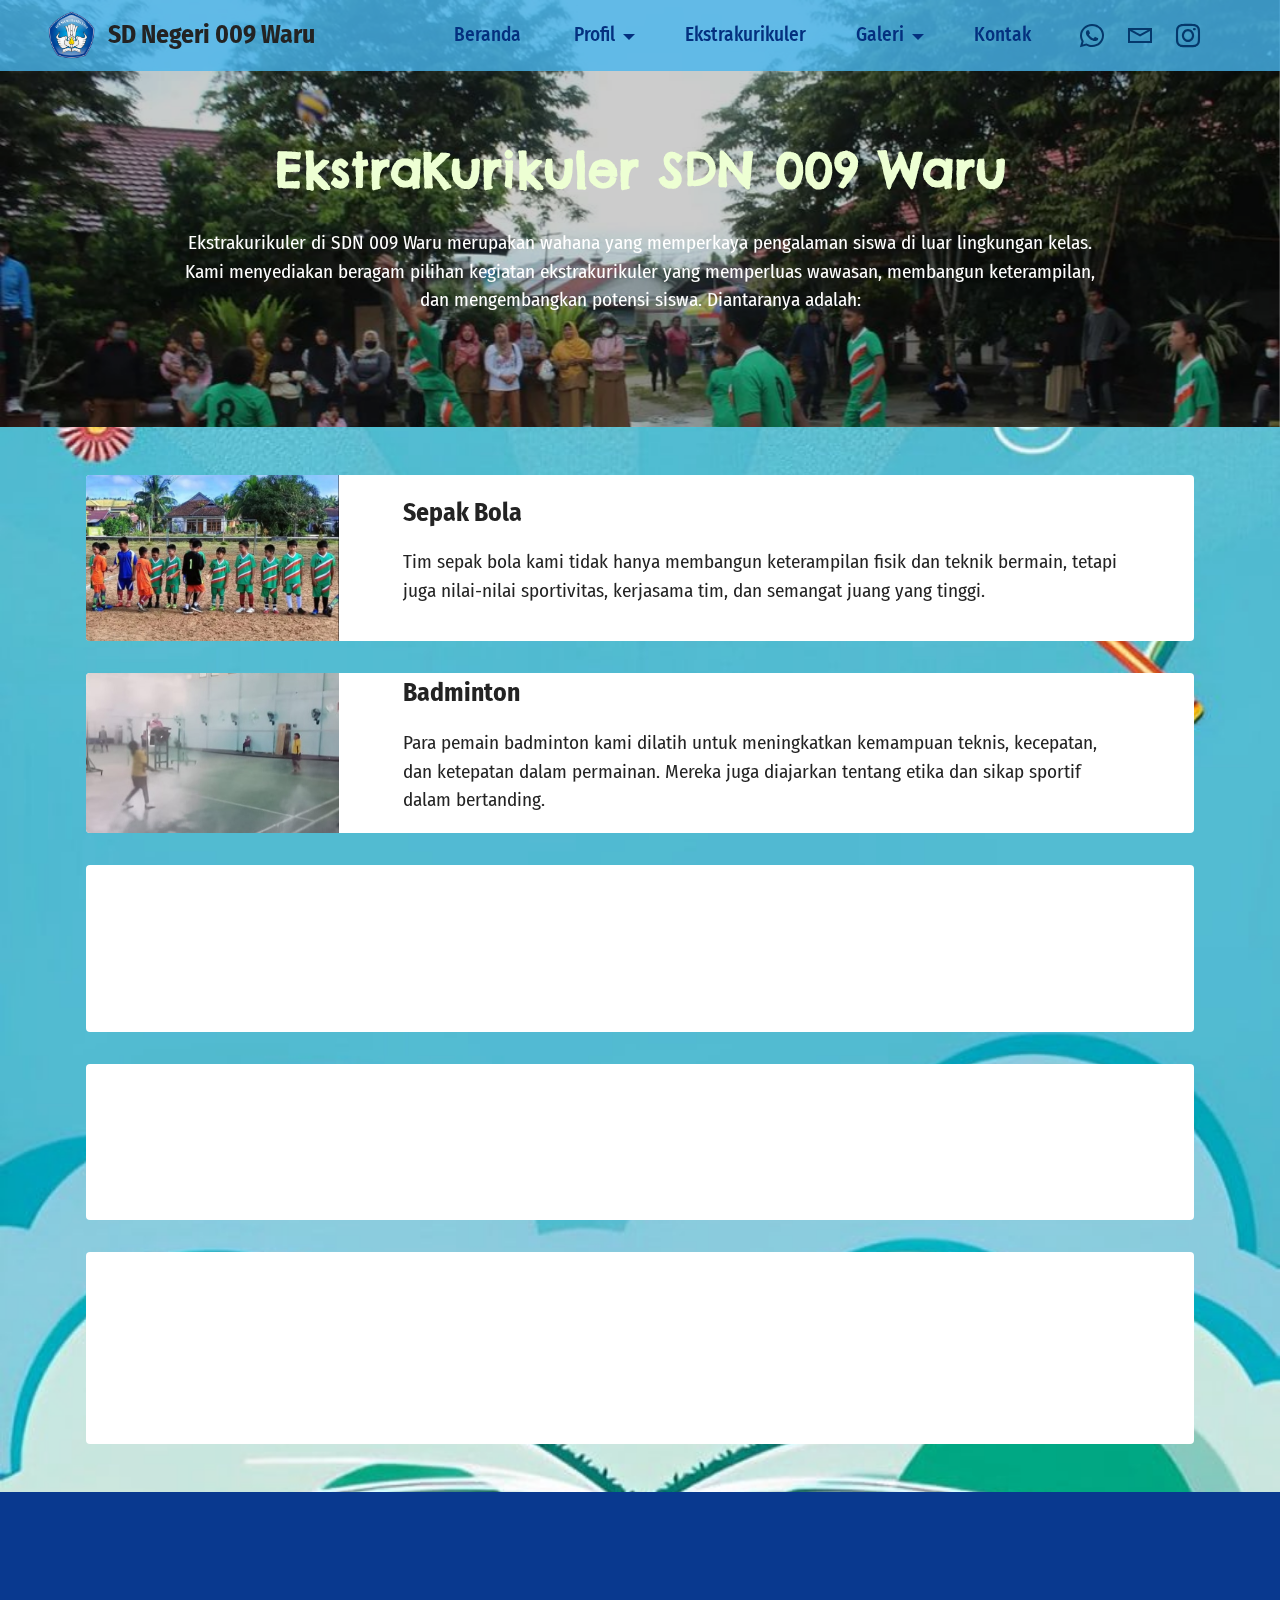
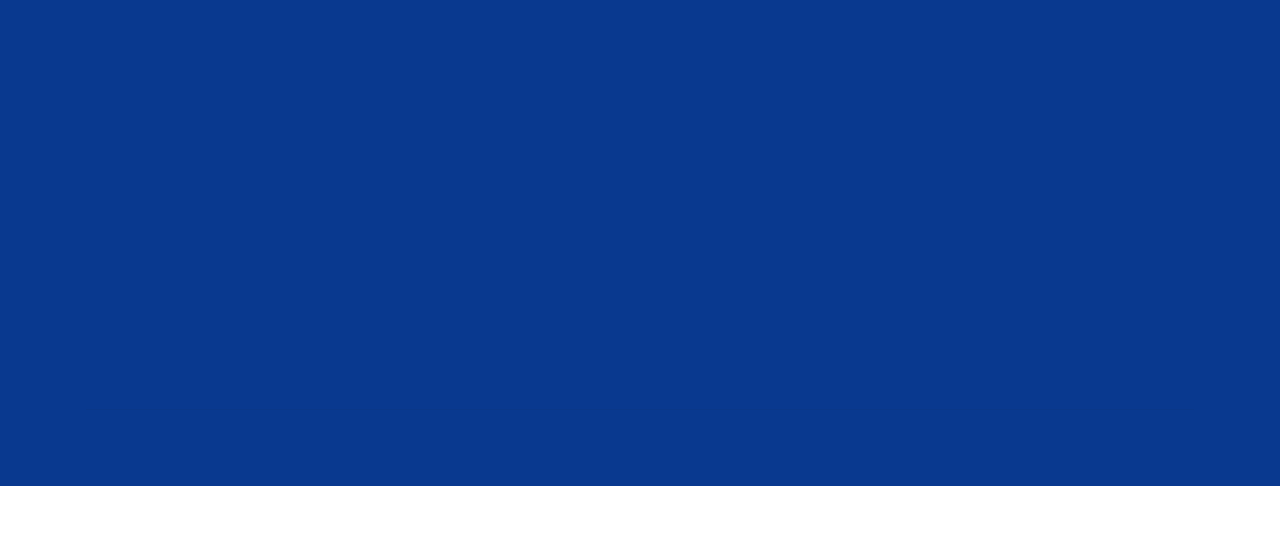
<file: Ekstrakurikuler.html>
<!DOCTYPE html>
<html  >
<head>
  <!-- Site made with Mobirise Website Builder v5.9.18, https://mobirise.com -->
  <meta charset="UTF-8">
  <meta http-equiv="X-UA-Compatible" content="IE=edge">
  <meta name="generator" content="Mobirise v5.9.18, mobirise.com">
  <meta name="viewport" content="width=device-width, initial-scale=1, minimum-scale=1">
  <link rel="shortcut icon" href="assets/images/lambang-tut-wuri-handayani.png" type="image/x-icon">
  <meta name="description" content="">
  
  
  <title>Ekstrakurikuler</title>
  <link rel="stylesheet" href="assets/web/assets/mobirise-icons2/mobirise2.css">
  <link rel="stylesheet" href="assets/bootstrap/css/bootstrap.min.css">
  <link rel="stylesheet" href="assets/bootstrap/css/bootstrap-grid.min.css">
  <link rel="stylesheet" href="assets/bootstrap/css/bootstrap-reboot.min.css">
  <link rel="stylesheet" href="assets/parallax/jarallax.css">
  <link rel="stylesheet" href="assets/animatecss/animate.css">
  <link rel="stylesheet" href="assets/dropdown/css/style.css">
  <link rel="stylesheet" href="assets/socicon/css/styles.css">
  <link rel="stylesheet" href="assets/theme/css/style.css">
  <link rel="preload" href="https://fonts.googleapis.com/css?family=Chelsea+Market:400&display=swap" as="style" onload="this.onload=null;this.rel='stylesheet'">
  <noscript><link rel="stylesheet" href="https://fonts.googleapis.com/css?family=Chelsea+Market:400&display=swap"></noscript>
  <link rel="preload" href="https://fonts.googleapis.com/css?family=Fira+Sans+Condensed:100,100i,200,200i,300,300i,400,400i,500,500i,600,600i,700,700i,800,800i,900,900i&display=swap" as="style" onload="this.onload=null;this.rel='stylesheet'">
  <noscript><link rel="stylesheet" href="https://fonts.googleapis.com/css?family=Fira+Sans+Condensed:100,100i,200,200i,300,300i,400,400i,500,500i,600,600i,700,700i,800,800i,900,900i&display=swap"></noscript>
  <link rel="preload" href="https://fonts.googleapis.com/css?family=Chenla:400&display=swap" as="style" onload="this.onload=null;this.rel='stylesheet'">
  <noscript><link rel="stylesheet" href="https://fonts.googleapis.com/css?family=Chenla:400&display=swap"></noscript>
  <link rel="preload" as="style" href="assets/mobirise/css/mbr-additional.css?v=RTAXRh"><link rel="stylesheet" href="assets/mobirise/css/mbr-additional.css?v=RTAXRh" type="text/css">

  
  
  
</head>
<body>
  
  <section data-bs-version="5.1" class="menu menu3 cid-ubp3Adfivi" once="menu" id="menu3-5n">
    
    <nav class="navbar navbar-dropdown navbar-fixed-top navbar-expand-lg">
        <div class="container-fluid">
            <div class="navbar-brand">
                <span class="navbar-logo">
                    <a href="index.html">
                        <img src="assets/images/lambang-tut-wuri-handayani.png" alt="Mobirise Website Builder" style="height: 3rem;">
                    </a>
                </span>
                <span class="navbar-caption-wrap"><a class="navbar-caption text-black text-primary display-5" href="index.html">SD Negeri 009 Waru</a></span>
            </div>
            <button class="navbar-toggler" type="button" data-toggle="collapse" data-bs-toggle="collapse" data-target="#navbarSupportedContent" data-bs-target="#navbarSupportedContent" aria-controls="navbarNavAltMarkup" aria-expanded="false" aria-label="Toggle navigation">
                <div class="hamburger">
                    <span></span>
                    <span></span>
                    <span></span>
                    <span></span>
                </div>
            </button>
            <div class="collapse navbar-collapse" id="navbarSupportedContent">
                <ul class="navbar-nav nav-dropdown nav-right" data-app-modern-menu="true"><li class="nav-item"><a class="nav-link link text-primary display-7" href="Beranda.html" target="_blank">Beranda&nbsp;</a></li>
                    <li class="nav-item dropdown"><a class="nav-link link dropdown-toggle text-primary display-7" href="index.html#content4-5" data-toggle="dropdown-submenu" data-bs-toggle="dropdown" data-bs-auto-close="outside" aria-expanded="false">Profil</a><div class="dropdown-menu" aria-labelledby="dropdown-432"><a class="dropdown-item text-primary display-7" href="Sambutan.html">Sambutan&nbsp;<br></a><a class="dropdown-item text-primary display-7" href="Sejarah.html">Sejarah</a><a class="dropdown-item text-primary display-7" href="Visi & Misi.html">Visi Misi</a><a class="dropdown-item text-primary display-7" href="Struktur.html">Struktur&nbsp;</a><a class="dropdown-item text-primary display-7" href="Tenaga Kependidikan.html">Tenaga<br>Kependidikan</a><a class="dropdown-item text-primary display-7" href="PPDB.html">PPDB</a></div></li>
                    <li class="nav-item"><a class="nav-link link text-primary display-7" href="Ekstrakurikuler.html" aria-expanded="false">Ekstrakurikuler</a>
                    </li><li class="nav-item dropdown"><a class="nav-link link dropdown-toggle text-primary display-7" href="index.html#features16-9" data-toggle="dropdown-submenu" data-bs-toggle="dropdown" data-bs-auto-close="outside" aria-expanded="false">Galeri</a><div class="dropdown-menu" aria-labelledby="dropdown-184"><a class="dropdown-item text-primary display-7" href="Kegiatan.html">Kegiatan</a><a class="dropdown-item text-primary display-7" href="Prestasi.html">Prestasi</a><a class="dropdown-item text-primary display-7" href="Video.html">Video&nbsp;</a></div></li><li class="nav-item"><a class="nav-link link text-primary display-7" href="kontak.html">Kontak</a></li></ul>
                <div class="icons-menu">
                    <a class="iconfont-wrapper" href="https://wa.me/6282158105109">
                        <span class="p-2 mbr-iconfont socicon-whatsapp socicon"></span>
                    </a>
                    <a class="iconfont-wrapper" href="mailto:sdn009waru@yahoo.com">
                        <span class="p-2 mbr-iconfont mobi-mbri-letter mobi-mbri"></span>
                    </a>
                    <a class="iconfont-wrapper" href="https://www.instagram.com/sdn009waru?igsh=Y204b3JibmgxeTRs" target="_blank">
                        <span class="p-2 mbr-iconfont socicon-instagram socicon"></span>
                    </a>
                    
                </div>
                
            </div>
        </div>
    </nav>
</section>

<section data-bs-version="5.1" class="info3 cid-u7URs5dK17 mbr-parallax-background" id="info3-1s">

    

    
    <div class="mbr-overlay" style="opacity: 0.2; background-color: rgb(0, 0, 0);">
    </div>

    <div class="container">
        <div class="row justify-content-center">
            <div class="card col-12 col-lg-10">
                <div class="card-wrapper">
                    <div class="card-box align-center">
                        <h4 class="card-title mbr-fonts-style align-center mb-4 display-2"><strong>EkstraKurikuler SDN 009 Waru</strong></h4>
                        <p class="mbr-text mbr-fonts-style mb-4 display-7">
                            Ekstrakurikuler di SDN 009 Waru merupakan wahana yang memperkaya pengalaman siswa di luar lingkungan kelas. Kami menyediakan beragam pilihan kegiatan ekstrakurikuler yang memperluas wawasan, membangun keterampilan, dan mengembangkan potensi siswa. Diantaranya adalah:</p>
                        
                    </div>
                </div>
            </div>
        </div>
    </div>
</section>

<section data-bs-version="5.1" class="team2 cid-u7RaO5fLZH" xmlns="http://www.w3.org/1999/html" id="team2-1e">
    

    
    <div class="mbr-overlay" style="opacity: 0; background-color: rgb(255, 255, 255);">
    </div>
    <div class="container">
        <div class="item features-image">
            <div class="item-wrapper">
                <div class="row align-items-center">
                    <div class="col-12 col-md-3">
                        <div class="image-wrapper">
                            <img src="assets/images/ek-sepak-bola-695x695.jpeg" alt="Mobirise Website Builder">
                        </div>
                    </div>
                    <div class="col-12 col-md">
                        <div class="card-box">
                            <h5 class="card-title mbr-fonts-style m-0 mb-3 display-5">
                                <strong>Sepak Bola</strong></h5>
                            
                            <p class="mbr-text mbr-fonts-style display-7">
                                Tim sepak bola kami tidak hanya membangun keterampilan fisik dan teknik bermain, tetapi juga nilai-nilai sportivitas, kerjasama tim, dan semangat juang yang tinggi.
                            </p>
                            
                        </div>
                    </div>
                </div>
            </div>
        </div>
        <div class="item features-image">
            <div class="item-wrapper">
                <div class="row align-items-center">
                    <div class="col-12 col-md-3">
                        <div class="image-wrapper">
                            <img src="assets/images/whatsapp-image-2024-04-08-at-22.17.20-a0502718-506x311.jpeg" alt="Mobirise Website Builder">
                        </div>
                    </div>
                    <div class="col-12 col-md">
                        <div class="card-box">
                            <h5 class="card-title mbr-fonts-style m-0 mb-3 display-5">
                                <strong>Badminton</strong></h5>
                            
                            <p class="mbr-text mbr-fonts-style display-7">Para pemain badminton kami dilatih untuk meningkatkan kemampuan teknis, kecepatan, dan ketepatan dalam permainan. Mereka juga diajarkan tentang etika dan sikap sportif dalam bertanding.</p>
                            
                        </div>
                    </div>
                </div>
            </div>
        </div>
        <div class="item features-image">
            <div class="item-wrapper">
                <div class="row align-items-center">
                    <div class="col-12 col-md-3">
                        <div class="image-wrapper">
                            <img src="assets/images/olahraga-voli-695x459.jpg" alt="Mobirise Website Builder">
                        </div>
                    </div>
                    <div class="col-12 col-md">
                        <div class="card-box">
                            <h5 class="card-title mbr-fonts-style m-0 mb-3 display-5">
                                <strong>Voli</strong></h5>
                            
                            <p class="mbr-text mbr-fonts-style display-7">Melalui latihan dan kompetisi voli, siswa kami belajar tentang kerjasama, strategi permainan, dan keterampilan teknis yang diperlukan untuk menjadi atlet voli yang tangguh.</p>
                            
                        </div>
                    </div>
                </div>
            </div>
        </div><div class="item features-image">
            <div class="item-wrapper">
                <div class="row align-items-center">
                    <div class="col-12 col-md-3">
                        <div class="image-wrapper">
                            <img src="assets/images/whatsapp-image-2024-03-22-at-13.58.38-201da163-695x391.jpg" alt="Mobirise Website Builder" data-slide-to="3" data-bs-slide-to="4">
                        </div>
                    </div>
                    <div class="col-12 col-md">
                        <div class="card-box">
                            <h5 class="card-title mbr-fonts-style m-0 mb-3 display-5">
                                <strong>Catur</strong></h5>
                            
                            <p class="mbr-text mbr-fonts-style display-7">Kegiatan catur di SDN 009 Waru tidak hanya memperdalam pemahaman tentang strategi dan taktik bermain, tetapi juga mengembangkan kemampuan kognitif, konsentrasi, dan analisis siswa.</p>
                            
                        </div>
                    </div>
                </div>
            </div>
        </div><div class="item features-image">
            <div class="item-wrapper">
                <div class="row align-items-center">
                    <div class="col-12 col-md-3">
                        <div class="image-wrapper">
                            <img src="assets/images/pramuka-695x868.jpeg" alt="Mobirise Website Builder" data-slide-to="4" data-bs-slide-to="5">
                        </div>
                    </div>
                    <div class="col-12 col-md">
                        <div class="card-box">
                            <h5 class="card-title mbr-fonts-style m-0 mb-3 display-5">
                                <strong>Pramuka</strong></h5>
                            
                            <p class="mbr-text mbr-fonts-style display-7">Melalui kegiatan pramuka, kami membantu siswa memperoleh pengalaman outdoor yang mendidik, mengembangkan kemandirian, kepemimpinan, keterampilan bertahan hidup, dan rasa tanggung jawab terhadap lingkungan.</p>
                            
                        </div>
                    </div>
                </div>
            </div>
        </div>
    </div>
</section>

<section data-bs-version="5.1" class="footer6 cid-ue4TJvN9cf" once="footers" id="footer6-7o">

    

    

    <div class="container">
        <div class="row content mbr-white">
            <div class="col-12 col-md-3 mbr-fonts-style display-7">
                <h5 class="mbr-section-subtitle mbr-fonts-style mb-2 display-7">
                    <strong>Alamat</strong></h5>
                <p class="mbr-text mbr-fonts-style display-7">Jl. Guntung Rt. 05, API-API, Kec. Waru, Kab. Penajam Paser Utara Prov. Kalimantan Timur</p> <br>
                <h5 class="mbr-section-subtitle mbr-fonts-style mb-2 mt-4 display-7">
                    <strong>Kontak</strong></h5>
                <p class="mbr-text mbr-fonts-style mb-4 display-7">
                    Email:sdn009waru@yahoo.com <br>
                    Phone: +62 813 - 5013 - 1462<br></p>
            </div>
            <div class="col-12 col-md-3 mbr-fonts-style display-7">
                <h5 class="mbr-section-subtitle mbr-fonts-style mb-2 display-7">
                    <strong>Links</strong>
                </h5>
                <ul class="list mbr-fonts-style mb-4 display-4">
                    <li class="mbr-text item-wrap"><a class="text-white text-primary" href="https://wa.me/6282158105109">Whatsapp</a></li>
                    <li class="mbr-text item-wrap"><a class="text-white text-primary" href="https://www.instagram.com/sdn009waru?igsh=Y204b3JibmgxeTRs">Instagram</a></li>
                    <li class="mbr-text item-wrap"><a class="text-white text-primary" href="mailto:sdn009waru@yahoo.com">Email&nbsp;</a></li>
                </ul>
                <h5 class="mbr-section-subtitle mbr-fonts-style mb-2 mt-5 display-7"><strong>Masukan</strong></h5>
                <p class="mbr-text mbr-fonts-style mb-4 display-7">
                    Kami mengundang Anda untuk memberikan masukan dan saran melalui formulir Hubungi kami. Terima kasih atas kontribusi Anda untuk meningkatkan layanan di SDN 009 Waru.
                </p>
            </div>
            <div class="col-12 col-md-6">
                <div class="google-map"><iframe frameborder="0" style="border:0" src="https://www.google.com/maps/embed/v1/place?key=AIzaSyDbnCmnHmtigIYiD8jIfeHQv7gW2ANhHD4&amp;q=SDN 009 Waru, HG3X+X59, Api Api, Waru, Penajam North Paser Regency, East Kalimantan 76284" allowfullscreen=""></iframe></div>
            </div>
            <div class="col-md-6">
                <div class="social-list align-left">
                    <div class="soc-item">
                        <a href="https://www.instagram.com/sdn009waru?igsh=Y204b3JibmgxeTRs" target="_blank">
                            <span class="mbr-iconfont mbr-iconfont-social socicon-instagram socicon"></span>
                        </a>
                    </div>
                    <div class="soc-item">
                        
                            <a href="mailto:sdn009waru@yahoo.com"><span class="mbr-iconfont mbr-iconfont-social socicon-mail socicon"></span></a>
                        
                    </div>
                    
                    
                    
                    
                </div>
            </div>
        </div>
        <div class="footer-lower">
            <div class="media-container-row">
                <div class="col-sm-12">
                    <hr>
                </div>
            </div>
            <div class="col-sm-12 copyright pl-0">
                <p class="mbr-text mbr-fonts-style mbr-white display-7">
                    © Copyright 2024| Azzah Fathinah | Informatika-Universitas Respati Yogyakarta</p>
            </div>
        </div>
    </div>
</section><section class="display-7" style="padding: 0;align-items: center;justify-content: center;flex-wrap: wrap;    align-content: center;display: flex;position: relative;height: 4rem;"><a href="https://mobiri.se/3274679" style="flex: 1 1;height: 4rem;position: absolute;width: 100%;z-index: 1;"><img alt="" style="height: 4rem;" src="[data-uri]"></a><p style="margin: 0;text-align: center;" class="display-7">&#8204;</p><a style="z-index:1" href="https://mobirise.com/builder/ai-website-generator.html">AI Website Generator</a></section><script src="assets/bootstrap/js/bootstrap.bundle.min.js"></script>  <script src="assets/parallax/jarallax.js"></script>  <script src="assets/smoothscroll/smooth-scroll.js"></script>  <script src="assets/ytplayer/index.js"></script>  <script src="assets/dropdown/js/navbar-dropdown.js"></script>  <script src="assets/theme/js/script.js"></script>  
  
  
  <input name="animation" type="hidden">
  </body>
</html>
</file>
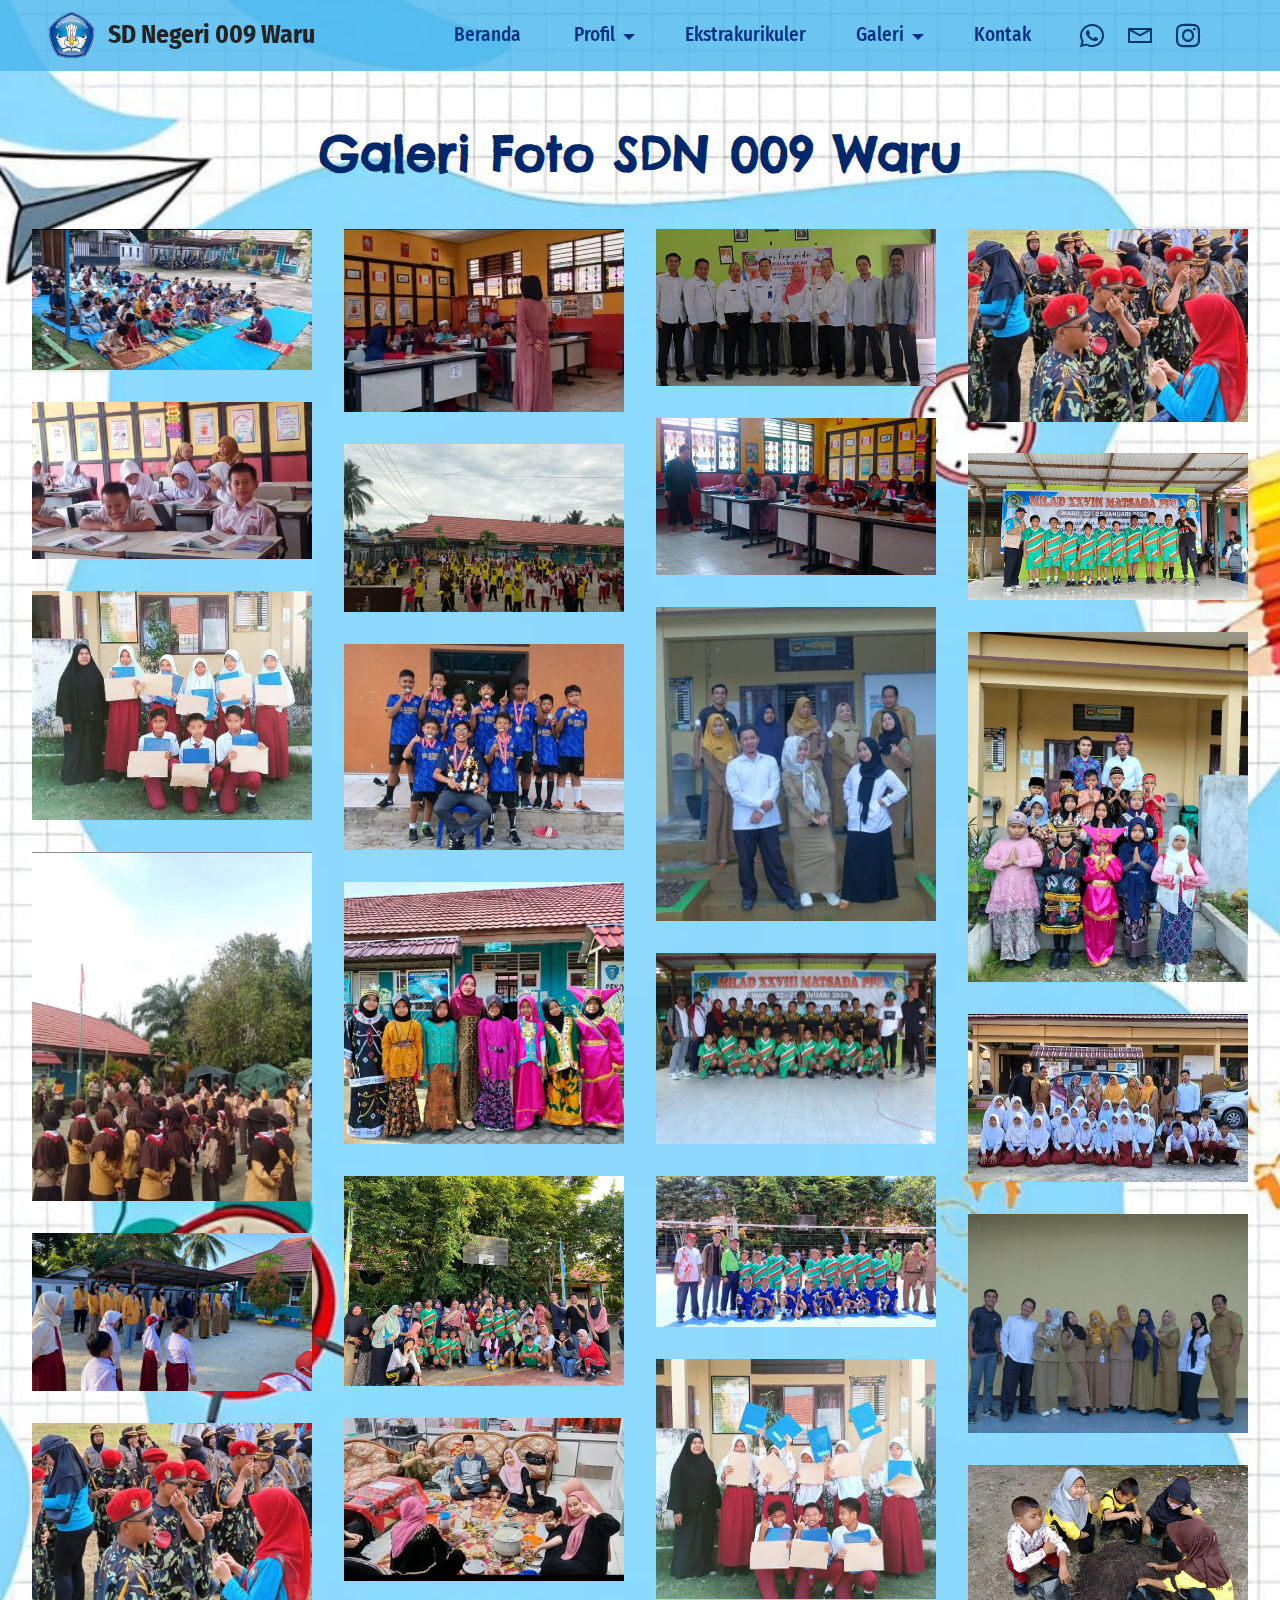
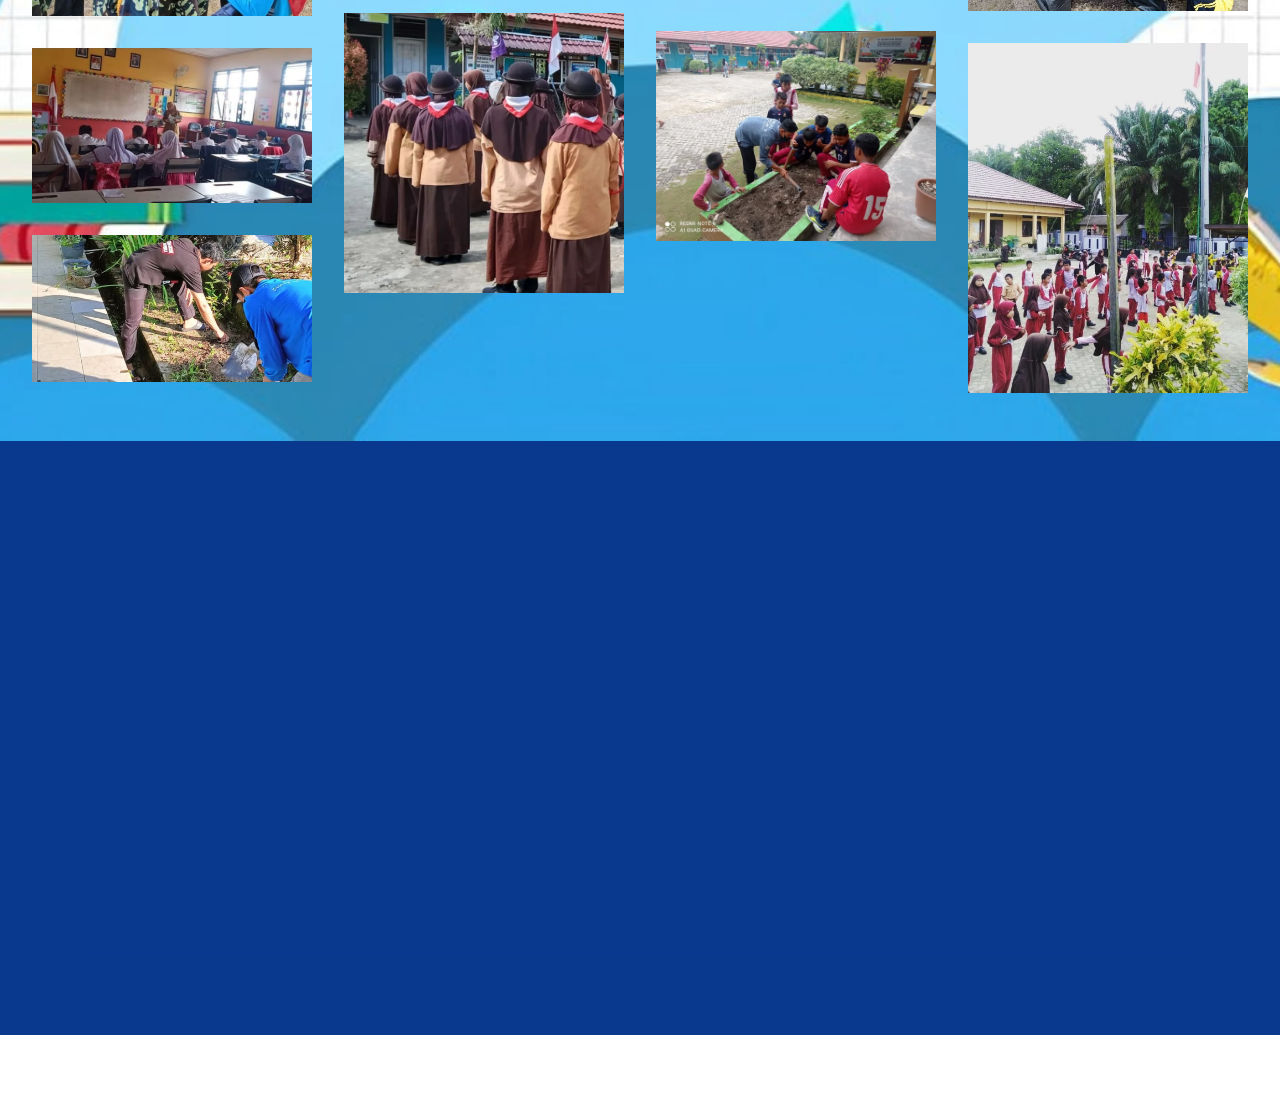
<file: Galeri.html>
<!DOCTYPE html>
<html  >
<head>
  <!-- Site made with Mobirise Website Builder v5.9.18, https://mobirise.com -->
  <meta charset="UTF-8">
  <meta http-equiv="X-UA-Compatible" content="IE=edge">
  <meta name="generator" content="Mobirise v5.9.18, mobirise.com">
  <meta name="viewport" content="width=device-width, initial-scale=1, minimum-scale=1">
  <link rel="shortcut icon" href="assets/images/lambang-tut-wuri-handayani.png" type="image/x-icon">
  <meta name="description" content="">
  
  
  <title>Galeri</title>
  <link rel="stylesheet" href="assets/web/assets/mobirise-icons2/mobirise2.css">
  <link rel="stylesheet" href="assets/bootstrap/css/bootstrap.min.css">
  <link rel="stylesheet" href="assets/bootstrap/css/bootstrap-grid.min.css">
  <link rel="stylesheet" href="assets/bootstrap/css/bootstrap-reboot.min.css">
  <link rel="stylesheet" href="assets/animatecss/animate.css">
  <link rel="stylesheet" href="assets/dropdown/css/style.css">
  <link rel="stylesheet" href="assets/socicon/css/styles.css">
  <link rel="stylesheet" href="assets/theme/css/style.css">
  <link rel="stylesheet" href="assets/gallery/style.css">
  <link rel="preload" href="https://fonts.googleapis.com/css?family=Chelsea+Market:400&display=swap" as="style" onload="this.onload=null;this.rel='stylesheet'">
  <noscript><link rel="stylesheet" href="https://fonts.googleapis.com/css?family=Chelsea+Market:400&display=swap"></noscript>
  <link rel="preload" href="https://fonts.googleapis.com/css?family=Fira+Sans+Condensed:100,100i,200,200i,300,300i,400,400i,500,500i,600,600i,700,700i,800,800i,900,900i&display=swap" as="style" onload="this.onload=null;this.rel='stylesheet'">
  <noscript><link rel="stylesheet" href="https://fonts.googleapis.com/css?family=Fira+Sans+Condensed:100,100i,200,200i,300,300i,400,400i,500,500i,600,600i,700,700i,800,800i,900,900i&display=swap"></noscript>
  <link rel="preload" href="https://fonts.googleapis.com/css?family=Chenla:400&display=swap" as="style" onload="this.onload=null;this.rel='stylesheet'">
  <noscript><link rel="stylesheet" href="https://fonts.googleapis.com/css?family=Chenla:400&display=swap"></noscript>
  <link rel="preload" as="style" href="assets/mobirise/css/mbr-additional.css?v=h2xXrR"><link rel="stylesheet" href="assets/mobirise/css/mbr-additional.css?v=h2xXrR" type="text/css">

  
  
  
</head>
<body>
  
  <section data-bs-version="5.1" class="menu menu3 cid-ubpgM4ctoB" once="menu" id="menu3-68">
    
    <nav class="navbar navbar-dropdown navbar-fixed-top navbar-expand-lg">
        <div class="container-fluid">
            <div class="navbar-brand">
                <span class="navbar-logo">
                    <a href="index.html">
                        <img src="assets/images/lambang-tut-wuri-handayani.png" alt="Mobirise Website Builder" style="height: 3rem;">
                    </a>
                </span>
                <span class="navbar-caption-wrap"><a class="navbar-caption text-black text-primary display-5" href="index.html">SD Negeri 009 Waru</a></span>
            </div>
            <button class="navbar-toggler" type="button" data-toggle="collapse" data-bs-toggle="collapse" data-target="#navbarSupportedContent" data-bs-target="#navbarSupportedContent" aria-controls="navbarNavAltMarkup" aria-expanded="false" aria-label="Toggle navigation">
                <div class="hamburger">
                    <span></span>
                    <span></span>
                    <span></span>
                    <span></span>
                </div>
            </button>
            <div class="collapse navbar-collapse" id="navbarSupportedContent">
                <ul class="navbar-nav nav-dropdown nav-right" data-app-modern-menu="true"><li class="nav-item"><a class="nav-link link text-primary display-7" href="Beranda.html" target="_blank">Beranda&nbsp;</a></li>
                    <li class="nav-item dropdown"><a class="nav-link link dropdown-toggle text-primary display-7" href="index.html#content4-5" data-toggle="dropdown-submenu" data-bs-toggle="dropdown" data-bs-auto-close="outside" aria-expanded="false">Profil</a><div class="dropdown-menu" aria-labelledby="dropdown-432"><a class="dropdown-item text-primary display-7" href="Sambutan.html">Sambutan&nbsp;<br></a><a class="dropdown-item text-primary display-7" href="Sejarah.html">Sejarah</a><a class="dropdown-item text-primary display-7" href="Visi & Misi.html">Visi Misi</a><a class="dropdown-item text-primary display-7" href="Struktur.html">Struktur&nbsp;</a><a class="dropdown-item text-primary display-7" href="Tenaga Kependidikan.html">Tenaga<br>Kependidikan</a><a class="dropdown-item text-primary display-7" href="PPDB.html">PPDB</a></div></li>
                    <li class="nav-item"><a class="nav-link link text-primary display-7" href="Ekstrakurikuler.html" aria-expanded="false">Ekstrakurikuler</a>
                    </li><li class="nav-item dropdown"><a class="nav-link link dropdown-toggle text-primary display-7" href="index.html#features16-9" data-toggle="dropdown-submenu" data-bs-toggle="dropdown" data-bs-auto-close="outside" aria-expanded="false">Galeri</a><div class="dropdown-menu" aria-labelledby="dropdown-184"><a class="dropdown-item text-primary display-7" href="Kegiatan.html">Kegiatan</a><a class="dropdown-item text-primary display-7" href="Prestasi.html">Prestasi</a><a class="dropdown-item text-primary display-7" href="Video.html">Video&nbsp;</a></div></li><li class="nav-item"><a class="nav-link link text-primary display-7" href="kontak.html">Kontak</a></li></ul>
                <div class="icons-menu">
                    <a class="iconfont-wrapper" href="https://wa.me/6282158105109">
                        <span class="p-2 mbr-iconfont socicon-whatsapp socicon"></span>
                    </a>
                    <a class="iconfont-wrapper" href="mailto:sdn009waru@yahoo.com">
                        <span class="p-2 mbr-iconfont mobi-mbri-letter mobi-mbri"></span>
                    </a>
                    <a class="iconfont-wrapper" href="https://www.instagram.com/sdn009waru?igsh=Y204b3JibmgxeTRs" target="_blank">
                        <span class="p-2 mbr-iconfont socicon-instagram socicon"></span>
                    </a>
                    
                </div>
                
            </div>
        </div>
    </nav>
</section>

<section data-bs-version="5.1" class="gallery1 mbr-gallery cid-ubuHL6UPvD" id="gallery02-71">   
    
    <div class="mbr-overlay" style="opacity: 0; background-color: rgb(255, 255, 255);">
    </div>

    <div class="container-fluid">
        <div class="row justify-content-center">
            <div class="col-12 content-head">
                <div class="mbr-section-head mb-5">
                    <h3 class="mbr-section-title mbr-fonts-style align-center m-0 display-2"><strong>Galeri Foto SDN 009 Waru</strong></h3>
                    
                </div>
            </div>
        </div>
        <div class="row mbr-gallery mbr-masonry" data-masonry="{&quot;percentPosition&quot;: true }">
            <div class="col-12 col-md-6 col-lg-3 item gallery-image active">
                <div class="item-wrapper" data-toggle="modal" data-bs-toggle="modal" data-target="#uhwhO7vzKq-modal" data-bs-target="#uhwhO7vzKq-modal">
                    <img class="w-100" src="assets/images/peskil-juga-719x402.jpeg" alt="Mobirise Website Builder" data-slide-to="0" data-bs-slide-to="0" data-target="#lb-uhwhO7vzKq" data-bs-target="#lb-uhwhO7vzKq">
                    <div class="icon-wrapper">
                        <span class="mobi-mbri mobi-mbri-search mbr-iconfont mbr-iconfont-btn"></span>
                    </div>
                </div>
                
            </div><div class="col-12 col-md-6 col-lg-3 item gallery-image">
                <div class="item-wrapper" data-toggle="modal" data-bs-toggle="modal" data-target="#uhwhO7vzKq-modal" data-bs-target="#uhwhO7vzKq-modal">
                    <img class="w-100" src="assets/images/peskil-511x335.jpg" alt="Mobirise Website Builder" data-slide-to="1" data-bs-slide-to="1" data-target="#lb-uhwhO7vzKq" data-bs-target="#lb-uhwhO7vzKq">
                    <div class="icon-wrapper">
                        <span class="mobi-mbri mobi-mbri-search mbr-iconfont mbr-iconfont-btn"></span>
                    </div>
                </div>
                
            </div><div class="col-12 col-md-6 col-lg-3 item gallery-image">
                <div class="item-wrapper" data-toggle="modal" data-bs-toggle="modal" data-target="#uhwhO7vzKq-modal" data-bs-target="#uhwhO7vzKq-modal">
                    <img class="w-100" src="assets/images/429993188-421192520269550-6812737297593705461-n-559x314.jpg" alt="Mobirise Website Builder" data-slide-to="2" data-bs-slide-to="2" data-target="#lb-uhwhO7vzKq" data-bs-target="#lb-uhwhO7vzKq">
                    <div class="icon-wrapper">
                        <span class="mobi-mbri mobi-mbri-search mbr-iconfont mbr-iconfont-btn"></span>
                    </div>
                </div>
                
            </div><div class="col-12 col-md-6 col-lg-3 item gallery-image">
                <div class="item-wrapper" data-toggle="modal" data-bs-toggle="modal" data-target="#uhwhO7vzKq-modal" data-bs-target="#uhwhO7vzKq-modal">
                    <img class="w-100" src="assets/images/367975451-672233911161889-2174381371943214366-n-511x511.jpeg" alt="Mobirise Website Builder" data-slide-to="3" data-bs-slide-to="3" data-target="#lb-uhwhO7vzKq" data-bs-target="#lb-uhwhO7vzKq">
                    <div class="icon-wrapper">
                        <span class="mobi-mbri mobi-mbri-search mbr-iconfont mbr-iconfont-btn"></span>
                    </div>
                </div>
                
            </div><div class="col-12 col-md-6 col-lg-3 item gallery-image">
                <div class="item-wrapper" data-toggle="modal" data-bs-toggle="modal" data-target="#uhwhO7vzKq-modal" data-bs-target="#uhwhO7vzKq-modal">
                    <img class="w-100" src="assets/images/431929112-292753500295433-6150185380850629282-n-511x287.jpg" alt="Mobirise Website Builder" data-slide-to="4" data-bs-slide-to="4" data-target="#lb-uhwhO7vzKq" data-bs-target="#lb-uhwhO7vzKq">
                    <div class="icon-wrapper">
                        <span class="mobi-mbri mobi-mbri-search mbr-iconfont mbr-iconfont-btn"></span>
                    </div>
                </div>
                
            </div><div class="col-12 col-md-6 col-lg-3 item gallery-image">
                <div class="item-wrapper" data-toggle="modal" data-bs-toggle="modal" data-target="#uhwhO7vzKq-modal" data-bs-target="#uhwhO7vzKq-modal">
                    <img class="w-100" src="assets/images/434060519-1628662707673042-5088770736211279127-n-1080x607.jpg" alt="Mobirise Website Builder" data-slide-to="5" data-bs-slide-to="5" data-target="#lb-uhwhO7vzKq" data-bs-target="#lb-uhwhO7vzKq">
                    <div class="icon-wrapper">
                        <span class="mobi-mbri mobi-mbri-search mbr-iconfont mbr-iconfont-btn"></span>
                    </div>
                </div>
                
            </div><div class="col-12 col-md-6 col-lg-3 item gallery-image">
                <div class="item-wrapper" data-toggle="modal" data-bs-toggle="modal" data-target="#uhwhO7vzKq-modal" data-bs-target="#uhwhO7vzKq-modal">
                    <img class="w-100" src="assets/images/whatsapp-image-2024-03-22-at-13.58.35-a7a16c26.jpeg" alt="Mobirise Website Builder" data-slide-to="6" data-bs-slide-to="6" data-target="#lb-uhwhO7vzKq" data-bs-target="#lb-uhwhO7vzKq">
                    <div class="icon-wrapper">
                        <span class="mobi-mbri mobi-mbri-search mbr-iconfont mbr-iconfont-btn"></span>
                    </div>
                </div>
                
            </div><div class="col-12 col-md-6 col-lg-3 item gallery-image">
                <div class="item-wrapper" data-toggle="modal" data-bs-toggle="modal" data-target="#uhwhO7vzKq-modal" data-bs-target="#uhwhO7vzKq-modal">
                    <img class="w-100" src="assets/images/422198234-376080215029898-4489649520016836758-n-1080x566.jpg" alt="Mobirise Website Builder" data-slide-to="7" data-bs-slide-to="7" data-target="#lb-uhwhO7vzKq" data-bs-target="#lb-uhwhO7vzKq">
                    <div class="icon-wrapper">
                        <span class="mobi-mbri mobi-mbri-search mbr-iconfont mbr-iconfont-btn"></span>
                    </div>
                </div>
                
            </div><div class="col-12 col-md-6 col-lg-3 item gallery-image">
                <div class="item-wrapper" data-toggle="modal" data-bs-toggle="modal" data-target="#uhwhO7vzKq-modal" data-bs-target="#uhwhO7vzKq-modal">
                    <img class="w-100" src="assets/images/354885879-785825566281348-4021797124640669229-n-1080x566.jpeg" alt="Mobirise Website Builder" data-slide-to="8" data-bs-slide-to="8" data-target="#lb-uhwhO7vzKq" data-bs-target="#lb-uhwhO7vzKq">
                    <div class="icon-wrapper">
                        <span class="mobi-mbri mobi-mbri-search mbr-iconfont mbr-iconfont-btn"></span>
                    </div>
                </div>
                
            </div>
            <div class="col-12 col-md-6 col-lg-3 item gallery-image">
                <div class="item-wrapper" data-toggle="modal" data-bs-toggle="modal" data-target="#uhwhO7vzKq-modal" data-bs-target="#uhwhO7vzKq-modal">
                    <img class="w-100" src="assets/images/guru-besar-720x480.jpeg" alt="Mobirise Website Builder" data-slide-to="9" data-bs-slide-to="9" data-target="#lb-uhwhO7vzKq" data-bs-target="#lb-uhwhO7vzKq">
                    <div class="icon-wrapper">
                        <span class="mobi-mbri mobi-mbri-search mbr-iconfont mbr-iconfont-btn"></span>
                    </div>
                </div>
                
            </div><div class="col-12 col-md-6 col-lg-3 item gallery-image">
                <div class="item-wrapper" data-toggle="modal" data-bs-toggle="modal" data-target="#uhwhO7vzKq-modal" data-bs-target="#uhwhO7vzKq-modal">
                    <img class="w-100" src="assets/images/319876045-492225509559200-7598971006735958212-n-518x648.jpg" alt="Mobirise Website Builder" data-slide-to="10" data-bs-slide-to="10" data-target="#lb-uhwhO7vzKq" data-bs-target="#lb-uhwhO7vzKq">
                    <div class="icon-wrapper">
                        <span class="mobi-mbri mobi-mbri-search mbr-iconfont mbr-iconfont-btn"></span>
                    </div>
                </div>
                
            </div><div class="col-12 col-md-6 col-lg-3 item gallery-image">
                <div class="item-wrapper" data-toggle="modal" data-bs-toggle="modal" data-target="#uhwhO7vzKq-modal" data-bs-target="#uhwhO7vzKq-modal">
                    <img class="w-100" src="assets/images/voli-putra-720x324.jpeg" alt="Mobirise Website Builder" data-slide-to="11" data-bs-slide-to="11" data-target="#lb-uhwhO7vzKq" data-bs-target="#lb-uhwhO7vzKq">
                    <div class="icon-wrapper">
                        <span class="mobi-mbri mobi-mbri-search mbr-iconfont mbr-iconfont-btn"></span>
                    </div>
                </div>
                
            </div>
            
            <div class="col-12 col-md-6 col-lg-3 item gallery-image">
                <div class="item-wrapper" data-toggle="modal" data-bs-toggle="modal" data-target="#uhwhO7vzKq-modal" data-bs-target="#uhwhO7vzKq-modal">
                    <img class="w-100" src="assets/images/pramuka-695x868.jpg" alt="Mobirise Website Builder" data-slide-to="12" data-bs-slide-to="12" data-target="#lb-uhwhO7vzKq" data-bs-target="#lb-uhwhO7vzKq">
                    <div class="icon-wrapper">
                        <span class="mobi-mbri mobi-mbri-search mbr-iconfont mbr-iconfont-btn"></span>
                    </div>
                </div>
                
            </div><div class="col-12 col-md-6 col-lg-3 item gallery-image">
                <div class="item-wrapper" data-toggle="modal" data-bs-toggle="modal" data-target="#uhwhO7vzKq-modal" data-bs-target="#uhwhO7vzKq-modal">
                    <img class="w-100" src="assets/images/319632153-675282160778709-6806039169680115223-n-518x486.jpg" alt="Mobirise Website Builder" data-slide-to="13" data-bs-slide-to="13" data-target="#lb-uhwhO7vzKq" data-bs-target="#lb-uhwhO7vzKq">
                    <div class="icon-wrapper">
                        <span class="mobi-mbri mobi-mbri-search mbr-iconfont mbr-iconfont-btn"></span>
                    </div>
                </div>
                
            </div><div class="col-12 col-md-6 col-lg-3 item gallery-image">
                <div class="item-wrapper" data-toggle="modal" data-bs-toggle="modal" data-target="#uhwhO7vzKq-modal" data-bs-target="#uhwhO7vzKq-modal">
                    <img class="w-100" src="assets/images/422141138-2025408117829183-4908503439881636438-n-518x345.jpeg" alt="Mobirise Website Builder" data-slide-to="14" data-bs-slide-to="14" data-target="#lb-uhwhO7vzKq" data-bs-target="#lb-uhwhO7vzKq">
                    <div class="icon-wrapper">
                        <span class="mobi-mbri mobi-mbri-search mbr-iconfont mbr-iconfont-btn"></span>
                    </div>
                </div>
                
            </div>
            
            <div class="col-12 col-md-6 col-lg-3 item gallery-image">
                <div class="item-wrapper" data-toggle="modal" data-bs-toggle="modal" data-target="#uhwhO7vzKq-modal" data-bs-target="#uhwhO7vzKq-modal">
                    <img class="w-100" src="assets/images/sekolah-anak-sd-720x323.jpeg" alt="Mobirise Website Builder" data-slide-to="15" data-bs-slide-to="15" data-target="#lb-uhwhO7vzKq" data-bs-target="#lb-uhwhO7vzKq">
                    <div class="icon-wrapper">
                        <span class="mobi-mbri mobi-mbri-search mbr-iconfont mbr-iconfont-btn"></span>
                    </div>
                </div>
                
            </div><div class="col-12 col-md-6 col-lg-3 item gallery-image">
                <div class="item-wrapper" data-toggle="modal" data-bs-toggle="modal" data-target="#uhwhO7vzKq-modal" data-bs-target="#uhwhO7vzKq-modal">
                    <img class="w-100" src="assets/images/voli.png" alt="Mobirise Website Builder" data-slide-to="16" data-bs-slide-to="16" data-target="#lb-uhwhO7vzKq" data-bs-target="#lb-uhwhO7vzKq">
                    <div class="icon-wrapper">
                        <span class="mobi-mbri mobi-mbri-search mbr-iconfont mbr-iconfont-btn"></span>
                    </div>
                </div>
                
            </div><div class="col-12 col-md-6 col-lg-3 item gallery-image">
                <div class="item-wrapper" data-toggle="modal" data-bs-toggle="modal" data-target="#uhwhO7vzKq-modal" data-bs-target="#uhwhO7vzKq-modal">
                    <img class="w-100" src="assets/images/422581021-3743372459227150-7426023342131513306-n.webp" alt="Mobirise Website Builder" data-slide-to="17" data-bs-slide-to="17" data-target="#lb-uhwhO7vzKq" data-bs-target="#lb-uhwhO7vzKq">
                    <div class="icon-wrapper">
                        <span class="mobi-mbri mobi-mbri-search mbr-iconfont mbr-iconfont-btn"></span>
                    </div>
                </div>
                
            </div><div class="col-12 col-md-6 col-lg-3 item gallery-image">
                <div class="item-wrapper" data-toggle="modal" data-bs-toggle="modal" data-target="#uhwhO7vzKq-modal" data-bs-target="#uhwhO7vzKq-modal">
                    <img class="w-100" src="assets/images/whatsapp-image-2024-03-29-at-10.20.01-70bfadaf-1500x1000.jpeg" alt="Mobirise Website Builder" data-slide-to="18" data-bs-slide-to="18" data-target="#lb-uhwhO7vzKq" data-bs-target="#lb-uhwhO7vzKq">
                    <div class="icon-wrapper">
                        <span class="mobi-mbri mobi-mbri-search mbr-iconfont mbr-iconfont-btn"></span>
                    </div>
                </div>
                
            </div><div class="col-12 col-md-6 col-lg-3 item gallery-image">
                <div class="item-wrapper" data-toggle="modal" data-bs-toggle="modal" data-target="#uhwhO7vzKq-modal" data-bs-target="#uhwhO7vzKq-modal">
                    <img class="w-100" src="assets/images/sama-1600x900.jpg" alt="Mobirise Website Builder" data-slide-to="19" data-bs-slide-to="19" data-target="#lb-uhwhO7vzKq" data-bs-target="#lb-uhwhO7vzKq">
                    <div class="icon-wrapper">
                        <span class="mobi-mbri mobi-mbri-search mbr-iconfont mbr-iconfont-btn"></span>
                    </div>
                </div>
                
            </div><div class="col-12 col-md-6 col-lg-3 item gallery-image">
                <div class="item-wrapper" data-toggle="modal" data-bs-toggle="modal" data-target="#uhwhO7vzKq-modal" data-bs-target="#uhwhO7vzKq-modal">
                    <img class="w-100" src="assets/images/354582083-223536640570798-7415467174791541576-n-1080x566.jpeg" alt="Mobirise Website Builder" data-slide-to="20" data-bs-slide-to="20" data-target="#lb-uhwhO7vzKq" data-bs-target="#lb-uhwhO7vzKq">
                    <div class="icon-wrapper">
                        <span class="mobi-mbri mobi-mbri-search mbr-iconfont mbr-iconfont-btn"></span>
                    </div>
                </div>
                
            </div><div class="col-12 col-md-6 col-lg-3 item gallery-image">
                <div class="item-wrapper" data-toggle="modal" data-bs-toggle="modal" data-target="#uhwhO7vzKq-modal" data-bs-target="#uhwhO7vzKq-modal">
                    <img class="w-100" src="assets/images/buka-ber-511x297.jpg" alt="Mobirise Website Builder" data-slide-to="21" data-bs-slide-to="21" data-target="#lb-uhwhO7vzKq" data-bs-target="#lb-uhwhO7vzKq">
                    <div class="icon-wrapper">
                        <span class="mobi-mbri mobi-mbri-search mbr-iconfont mbr-iconfont-btn"></span>
                    </div>
                </div>
                
            </div><div class="col-12 col-md-6 col-lg-3 item gallery-image">
                <div class="item-wrapper" data-toggle="modal" data-bs-toggle="modal" data-target="#uhwhO7vzKq-modal" data-bs-target="#uhwhO7vzKq-modal">
                    <img class="w-100" src="assets/images/367975451-672233911161889-2174381371943214366-n-511x511.jpeg" alt="Mobirise Website Builder" data-slide-to="22" data-bs-slide-to="22" data-target="#lb-uhwhO7vzKq" data-bs-target="#lb-uhwhO7vzKq">
                    <div class="icon-wrapper">
                        <span class="mobi-mbri mobi-mbri-search mbr-iconfont mbr-iconfont-btn"></span>
                    </div>
                </div>
                
            </div><div class="col-12 col-md-6 col-lg-3 item gallery-image">
                <div class="item-wrapper" data-toggle="modal" data-bs-toggle="modal" data-target="#uhwhO7vzKq-modal" data-bs-target="#uhwhO7vzKq-modal">
                    <img class="w-100" src="assets/images/313321234-522411722725030-271746228164012969-n.webp" alt="Mobirise Website Builder" data-slide-to="23" data-bs-slide-to="23" data-target="#lb-uhwhO7vzKq" data-bs-target="#lb-uhwhO7vzKq">
                    <div class="icon-wrapper">
                        <span class="mobi-mbri mobi-mbri-search mbr-iconfont mbr-iconfont-btn"></span>
                    </div>
                </div>
                
            </div><div class="col-12 col-md-6 col-lg-3 item gallery-image">
                <div class="item-wrapper" data-toggle="modal" data-bs-toggle="modal" data-target="#uhwhO7vzKq-modal" data-bs-target="#uhwhO7vzKq-modal">
                    <img class="w-100" src="assets/images/325653789-128853650061344-7424716486204089175-n-1.webp" alt="Mobirise Website Builder" data-slide-to="24" data-bs-slide-to="24" data-target="#lb-uhwhO7vzKq" data-bs-target="#lb-uhwhO7vzKq">
                    <div class="icon-wrapper">
                        <span class="mobi-mbri mobi-mbri-search mbr-iconfont mbr-iconfont-btn"></span>
                    </div>
                </div>
                
            </div><div class="col-12 col-md-6 col-lg-3 item gallery-image">
                <div class="item-wrapper" data-toggle="modal" data-bs-toggle="modal" data-target="#uhwhO7vzKq-modal" data-bs-target="#uhwhO7vzKq-modal">
                    <img class="w-100" src="assets/images/whatsapp-image-2024-03-22-at-13.58.36-83081942-600x449.jpg" alt="Mobirise Website Builder" data-slide-to="25" data-bs-slide-to="25" data-target="#lb-uhwhO7vzKq" data-bs-target="#lb-uhwhO7vzKq">
                    <div class="icon-wrapper">
                        <span class="mobi-mbri mobi-mbri-search mbr-iconfont mbr-iconfont-btn"></span>
                    </div>
                </div>
                
            </div><div class="col-12 col-md-6 col-lg-3 item gallery-image">
                <div class="item-wrapper" data-toggle="modal" data-bs-toggle="modal" data-target="#uhwhO7vzKq-modal" data-bs-target="#uhwhO7vzKq-modal">
                    <img class="w-100" src="assets/images/312065247-170464352244221-5451484557310127717-n-506x633.jpg" alt="Mobirise Website Builder" data-slide-to="26" data-bs-slide-to="26" data-target="#lb-uhwhO7vzKq" data-bs-target="#lb-uhwhO7vzKq">
                    <div class="icon-wrapper">
                        <span class="mobi-mbri mobi-mbri-search mbr-iconfont mbr-iconfont-btn"></span>
                    </div>
                </div>
                
            </div><div class="col-12 col-md-6 col-lg-3 item gallery-image">
                <div class="item-wrapper" data-toggle="modal" data-bs-toggle="modal" data-target="#uhwhO7vzKq-modal" data-bs-target="#uhwhO7vzKq-modal">
                    <img class="w-100" src="assets/images/observasi-kelas-3-511x284.jpg" alt="Mobirise Website Builder" data-slide-to="27" data-bs-slide-to="27" data-target="#lb-uhwhO7vzKq" data-bs-target="#lb-uhwhO7vzKq">
                    <div class="icon-wrapper">
                        <span class="mobi-mbri mobi-mbri-search mbr-iconfont mbr-iconfont-btn"></span>
                    </div>
                </div>
                
            </div><div class="col-12 col-md-6 col-lg-3 item gallery-image">
                <div class="item-wrapper" data-toggle="modal" data-bs-toggle="modal" data-target="#uhwhO7vzKq-modal" data-bs-target="#uhwhO7vzKq-modal">
                    <img class="w-100" src="assets/images/356944313-128989463554479-7232199607018074436-n-506x265.jpg" alt="Mobirise Website Builder" data-slide-to="28" data-bs-slide-to="28" data-target="#lb-uhwhO7vzKq" data-bs-target="#lb-uhwhO7vzKq">
                    <div class="icon-wrapper">
                        <span class="mobi-mbri mobi-mbri-search mbr-iconfont mbr-iconfont-btn"></span>
                    </div>
                </div>
                
            </div>
            
        </div>

        <div class="modal mbr-slider" tabindex="-1" role="dialog" aria-hidden="true" id="uhwhO7vzKq-modal">
            <div class="modal-dialog" role="document">
                <div class="modal-content">
                    <div class="modal-body">
                        <div class="carousel slide carousel-fade" id="lb-uhwhO7vzKq" data-ride="carousel" data-bs-ride="carousel" data-interval="10000" data-bs-interval="10000">
                            <div class="carousel-inner">
                                <div class="carousel-item active">
                                    <img class="d-block w-100" src="assets/images/peskil-juga-719x402.jpeg" alt="Mobirise Website Builder">
                                </div><div class="carousel-item">
                                    <img class="d-block w-100" src="assets/images/peskil-511x335.jpg" alt="Mobirise Website Builder">
                                </div><div class="carousel-item">
                                    <img class="d-block w-100" src="assets/images/429993188-421192520269550-6812737297593705461-n-559x314.jpg" alt="Mobirise Website Builder">
                                </div><div class="carousel-item">
                                    <img class="d-block w-100" src="assets/images/367975451-672233911161889-2174381371943214366-n-511x511.jpeg" alt="Mobirise Website Builder">
                                </div><div class="carousel-item">
                                    <img class="d-block w-100" src="assets/images/431929112-292753500295433-6150185380850629282-n-511x287.jpg" alt="Mobirise Website Builder">
                                </div><div class="carousel-item">
                                    <img class="d-block w-100" src="assets/images/434060519-1628662707673042-5088770736211279127-n-1080x607.jpg" alt="Mobirise Website Builder">
                                </div><div class="carousel-item">
                                    <img class="d-block w-100" src="assets/images/whatsapp-image-2024-03-22-at-13.58.35-a7a16c26.jpeg" alt="Mobirise Website Builder">
                                </div><div class="carousel-item">
                                    <img class="d-block w-100" src="assets/images/422198234-376080215029898-4489649520016836758-n-1080x566.jpg" alt="Mobirise Website Builder">
                                </div><div class="carousel-item">
                                    <img class="d-block w-100" src="assets/images/354885879-785825566281348-4021797124640669229-n-1080x566.jpeg" alt="Mobirise Website Builder">
                                </div>
                                <div class="carousel-item">
                                    <img class="d-block w-100" src="assets/images/guru-besar-720x480.jpeg" alt="Mobirise Website Builder">
                                </div><div class="carousel-item">
                                    <img class="d-block w-100" src="assets/images/319876045-492225509559200-7598971006735958212-n-518x648.jpg" alt="Mobirise Website Builder">
                                </div><div class="carousel-item">
                                    <img class="d-block w-100" src="assets/images/voli-putra-720x324.jpeg" alt="Mobirise Website Builder">
                                </div>
                                
                                <div class="carousel-item">
                                    <img class="d-block w-100" src="assets/images/pramuka-695x868.jpg" alt="Mobirise Website Builder">
                                </div><div class="carousel-item">
                                    <img class="d-block w-100" src="assets/images/319632153-675282160778709-6806039169680115223-n-518x486.jpg" alt="Mobirise Website Builder">
                                </div><div class="carousel-item">
                                    <img class="d-block w-100" src="assets/images/422141138-2025408117829183-4908503439881636438-n-518x345.jpeg" alt="Mobirise Website Builder">
                                </div>
                                
                                <div class="carousel-item">
                                    <img class="d-block w-100" src="assets/images/sekolah-anak-sd-720x323.jpeg" alt="Mobirise Website Builder">
                                </div><div class="carousel-item">
                                    <img class="d-block w-100" src="assets/images/voli.png" alt="Mobirise Website Builder">
                                </div><div class="carousel-item">
                                    <img class="d-block w-100" src="assets/images/422581021-3743372459227150-7426023342131513306-n.webp" alt="Mobirise Website Builder">
                                </div><div class="carousel-item">
                                    <img class="d-block w-100" src="assets/images/whatsapp-image-2024-03-29-at-10.20.01-70bfadaf-1500x1000.jpeg" alt="Mobirise Website Builder">
                                </div><div class="carousel-item">
                                    <img class="d-block w-100" src="assets/images/sama-1600x900.jpg" alt="Mobirise Website Builder">
                                </div><div class="carousel-item">
                                    <img class="d-block w-100" src="assets/images/354582083-223536640570798-7415467174791541576-n-1080x566.jpeg" alt="Mobirise Website Builder">
                                </div><div class="carousel-item">
                                    <img class="d-block w-100" src="assets/images/buka-ber-511x297.jpg" alt="Mobirise Website Builder">
                                </div><div class="carousel-item">
                                    <img class="d-block w-100" src="assets/images/367975451-672233911161889-2174381371943214366-n-511x511.jpeg" alt="Mobirise Website Builder">
                                </div><div class="carousel-item">
                                    <img class="d-block w-100" src="assets/images/313321234-522411722725030-271746228164012969-n.webp" alt="Mobirise Website Builder">
                                </div><div class="carousel-item">
                                    <img class="d-block w-100" src="assets/images/325653789-128853650061344-7424716486204089175-n-1.webp" alt="Mobirise Website Builder">
                                </div><div class="carousel-item">
                                    <img class="d-block w-100" src="assets/images/whatsapp-image-2024-03-22-at-13.58.36-83081942-600x449.jpg" alt="Mobirise Website Builder">
                                </div><div class="carousel-item">
                                    <img class="d-block w-100" src="assets/images/312065247-170464352244221-5451484557310127717-n-506x633.jpg" alt="Mobirise Website Builder">
                                </div><div class="carousel-item">
                                    <img class="d-block w-100" src="assets/images/observasi-kelas-3-511x284.jpg" alt="Mobirise Website Builder">
                                </div><div class="carousel-item">
                                    <img class="d-block w-100" src="assets/images/356944313-128989463554479-7232199607018074436-n-506x265.jpg" alt="Mobirise Website Builder">
                                </div>
                                
                            </div>
                            <ol class="carousel-indicators">
                                <li data-slide-to="0" data-bs-slide-to="0" class="active" data-target="#lb-uhwhO7vzKq" data-bs-target="#lb-uhwhO7vzKq"></li><li data-slide-to="1" data-bs-slide-to="1" class="" data-target="#lb-uhwhO7vzKq" data-bs-target="#lb-uhwhO7vzKq"></li><li data-slide-to="2" data-bs-slide-to="2" class="" data-target="#lb-uhwhO7vzKq" data-bs-target="#lb-uhwhO7vzKq"></li><li data-slide-to="3" data-bs-slide-to="3" class="" data-target="#lb-uhwhO7vzKq" data-bs-target="#lb-uhwhO7vzKq"></li><li data-slide-to="4" data-bs-slide-to="4" class="" data-target="#lb-uhwhO7vzKq" data-bs-target="#lb-uhwhO7vzKq"></li><li data-slide-to="5" data-bs-slide-to="5" class="" data-target="#lb-uhwhO7vzKq" data-bs-target="#lb-uhwhO7vzKq"></li>
                                <li data-slide-to="6" data-bs-slide-to="6" data-target="#lb-uhwhO7vzKq" data-bs-target="#lb-uhwhO7vzKq"></li><li data-slide-to="7" data-bs-slide-to="7" data-target="#lb-uhwhO7vzKq" data-bs-target="#lb-uhwhO7vzKq"></li>
                                <li data-slide-to="8" data-bs-slide-to="8" data-target="#lb-uhwhO7vzKq" data-bs-target="#lb-uhwhO7vzKq"></li>
                                <li data-slide-to="9" data-bs-slide-to="9" data-target="#lb-uhwhO7vzKq" data-bs-target="#lb-uhwhO7vzKq"></li><li data-slide-to="10" data-bs-slide-to="10" data-target="#lb-uhwhO7vzKq" data-bs-target="#lb-uhwhO7vzKq"></li>
                                <li data-slide-to="11" data-bs-slide-to="11" data-target="#lb-uhwhO7vzKq" data-bs-target="#lb-uhwhO7vzKq"></li><li data-slide-to="12" data-bs-slide-to="12" data-target="#lb-uhwhO7vzKq" data-bs-target="#lb-uhwhO7vzKq"></li><li data-slide-to="13" data-bs-slide-to="13" data-target="#lb-uhwhO7vzKq" data-bs-target="#lb-uhwhO7vzKq"></li>
                                <li data-slide-to="14" data-bs-slide-to="14" data-target="#lb-uhwhO7vzKq" data-bs-target="#lb-uhwhO7vzKq"></li><li data-slide-to="15" data-bs-slide-to="15" data-target="#lb-uhwhO7vzKq" data-bs-target="#lb-uhwhO7vzKq"></li><li data-slide-to="16" data-bs-slide-to="16" data-target="#lb-uhwhO7vzKq" data-bs-target="#lb-uhwhO7vzKq"></li><li data-slide-to="17" data-bs-slide-to="17" data-target="#lb-uhwhO7vzKq" data-bs-target="#lb-uhwhO7vzKq"></li><li data-slide-to="18" data-bs-slide-to="18" data-target="#lb-uhwhO7vzKq" data-bs-target="#lb-uhwhO7vzKq"></li><li data-slide-to="19" data-bs-slide-to="19" data-target="#lb-uhwhO7vzKq" data-bs-target="#lb-uhwhO7vzKq"></li><li data-slide-to="20" data-bs-slide-to="20" data-target="#lb-uhwhO7vzKq" data-bs-target="#lb-uhwhO7vzKq"></li><li data-slide-to="21" data-bs-slide-to="21" data-target="#lb-uhwhO7vzKq" data-bs-target="#lb-uhwhO7vzKq"></li><li data-slide-to="22" data-bs-slide-to="22" data-target="#lb-uhwhO7vzKq" data-bs-target="#lb-uhwhO7vzKq"></li><li data-slide-to="23" data-bs-slide-to="23" data-target="#lb-uhwhO7vzKq" data-bs-target="#lb-uhwhO7vzKq"></li>
                                <li data-slide-to="24" data-bs-slide-to="24" data-target="#lb-uhwhO7vzKq" data-bs-target="#lb-uhwhO7vzKq"></li><li data-slide-to="25" data-bs-slide-to="25" data-target="#lb-uhwhO7vzKq" data-bs-target="#lb-uhwhO7vzKq"></li><li data-slide-to="26" data-bs-slide-to="26" data-target="#lb-uhwhO7vzKq" data-bs-target="#lb-uhwhO7vzKq"></li><li data-slide-to="27" data-bs-slide-to="27" data-target="#lb-uhwhO7vzKq" data-bs-target="#lb-uhwhO7vzKq"></li><li data-slide-to="28" data-bs-slide-to="28" data-target="#lb-uhwhO7vzKq" data-bs-target="#lb-uhwhO7vzKq"></li>
                            </ol>
                            <a role="button" href="" class="close" data-dismiss="modal" data-bs-dismiss="modal" aria-label="Close">
                            </a>
                            <a class="carousel-control-prev carousel-control" role="button" data-slide="prev" data-bs-slide="prev" href="#lb-uhwhO7vzKq">
                                <span class="mobi-mbri mobi-mbri-arrow-prev" aria-hidden="true"></span>
                                <span class="sr-only visually-hidden">Previous</span>
                            </a>
                            <a class="carousel-control-next carousel-control" role="button" data-slide="next" data-bs-slide="next" href="#lb-uhwhO7vzKq">
                                <span class="mobi-mbri mobi-mbri-arrow-next" aria-hidden="true"></span>
                                <span class="sr-only visually-hidden">Next</span>
                            </a>
                        </div>
                    </div>
                </div>
            </div>
        </div>
    </div>
</section>

<section data-bs-version="5.1" class="footer6 cid-ue4TJvN9cf" once="footers" id="footer6-7o">

    

    

    <div class="container">
        <div class="row content mbr-white">
            <div class="col-12 col-md-3 mbr-fonts-style display-7">
                <h5 class="mbr-section-subtitle mbr-fonts-style mb-2 display-7">
                    <strong>Alamat</strong></h5>
                <p class="mbr-text mbr-fonts-style display-7">Jl. Guntung Rt. 05, API-API, Kec. Waru, Kab. Penajam Paser Utara Prov. Kalimantan Timur</p> <br>
                <h5 class="mbr-section-subtitle mbr-fonts-style mb-2 mt-4 display-7">
                    <strong>Kontak</strong></h5>
                <p class="mbr-text mbr-fonts-style mb-4 display-7">
                    Email:sdn009waru@yahoo.com <br>
                    Phone: +62 813 - 5013 - 1462<br></p>
            </div>
            <div class="col-12 col-md-3 mbr-fonts-style display-7">
                <h5 class="mbr-section-subtitle mbr-fonts-style mb-2 display-7">
                    <strong>Links</strong>
                </h5>
                <ul class="list mbr-fonts-style mb-4 display-4">
                    <li class="mbr-text item-wrap"><a class="text-white text-primary" href="https://wa.me/6282158105109">Whatsapp</a></li>
                    <li class="mbr-text item-wrap"><a class="text-white text-primary" href="https://www.instagram.com/sdn009waru?igsh=Y204b3JibmgxeTRs">Instagram</a></li>
                    <li class="mbr-text item-wrap"><a class="text-white text-primary" href="mailto:sdn009waru@yahoo.com">Email&nbsp;</a></li>
                </ul>
                <h5 class="mbr-section-subtitle mbr-fonts-style mb-2 mt-5 display-7"><strong>Masukan</strong></h5>
                <p class="mbr-text mbr-fonts-style mb-4 display-7">
                    Kami mengundang Anda untuk memberikan masukan dan saran melalui formulir Hubungi kami. Terima kasih atas kontribusi Anda untuk meningkatkan layanan di SDN 009 Waru.
                </p>
            </div>
            <div class="col-12 col-md-6">
                <div class="google-map"><iframe frameborder="0" style="border:0" src="https://www.google.com/maps/embed/v1/place?key=AIzaSyDbnCmnHmtigIYiD8jIfeHQv7gW2ANhHD4&amp;q=SDN 009 Waru, HG3X+X59, Api Api, Waru, Penajam North Paser Regency, East Kalimantan 76284" allowfullscreen=""></iframe></div>
            </div>
            <div class="col-md-6">
                <div class="social-list align-left">
                    <div class="soc-item">
                        <a href="https://www.instagram.com/sdn009waru?igsh=Y204b3JibmgxeTRs" target="_blank">
                            <span class="mbr-iconfont mbr-iconfont-social socicon-instagram socicon"></span>
                        </a>
                    </div>
                    <div class="soc-item">
                        
                            <a href="mailto:sdn009waru@yahoo.com"><span class="mbr-iconfont mbr-iconfont-social socicon-mail socicon"></span></a>
                        
                    </div>
                    
                    
                    
                    
                </div>
            </div>
        </div>
        <div class="footer-lower">
            <div class="media-container-row">
                <div class="col-sm-12">
                    <hr>
                </div>
            </div>
            <div class="col-sm-12 copyright pl-0">
                <p class="mbr-text mbr-fonts-style mbr-white display-7">
                    © Copyright 2024| Azzah Fathinah | Informatika-Universitas Respati Yogyakarta</p>
            </div>
        </div>
    </div>
</section><section class="display-7" style="padding: 0;align-items: center;justify-content: center;flex-wrap: wrap;    align-content: center;display: flex;position: relative;height: 4rem;"><a href="https://mobiri.se/3274679" style="flex: 1 1;height: 4rem;position: absolute;width: 100%;z-index: 1;"><img alt="" style="height: 4rem;" src="[data-uri]"></a><p style="margin: 0;text-align: center;" class="display-7">&#8204;</p><a style="z-index:1" href="https://mobirise.com"> Website Software</a></section><script src="assets/bootstrap/js/bootstrap.bundle.min.js"></script>  <script src="assets/smoothscroll/smooth-scroll.js"></script>  <script src="assets/ytplayer/index.js"></script>  <script src="assets/dropdown/js/navbar-dropdown.js"></script>  <script src="assets/masonry/masonry.pkgd.min.js"></script>  <script src="assets/imagesloaded/imagesloaded.pkgd.min.js"></script>  <script src="assets/theme/js/script.js"></script>  <script src="assets/gallery/player.min.js"></script>  <script src="assets/gallery/script.js"></script>  
  
  
  <input name="animation" type="hidden">
  </body>
</html>
</file>
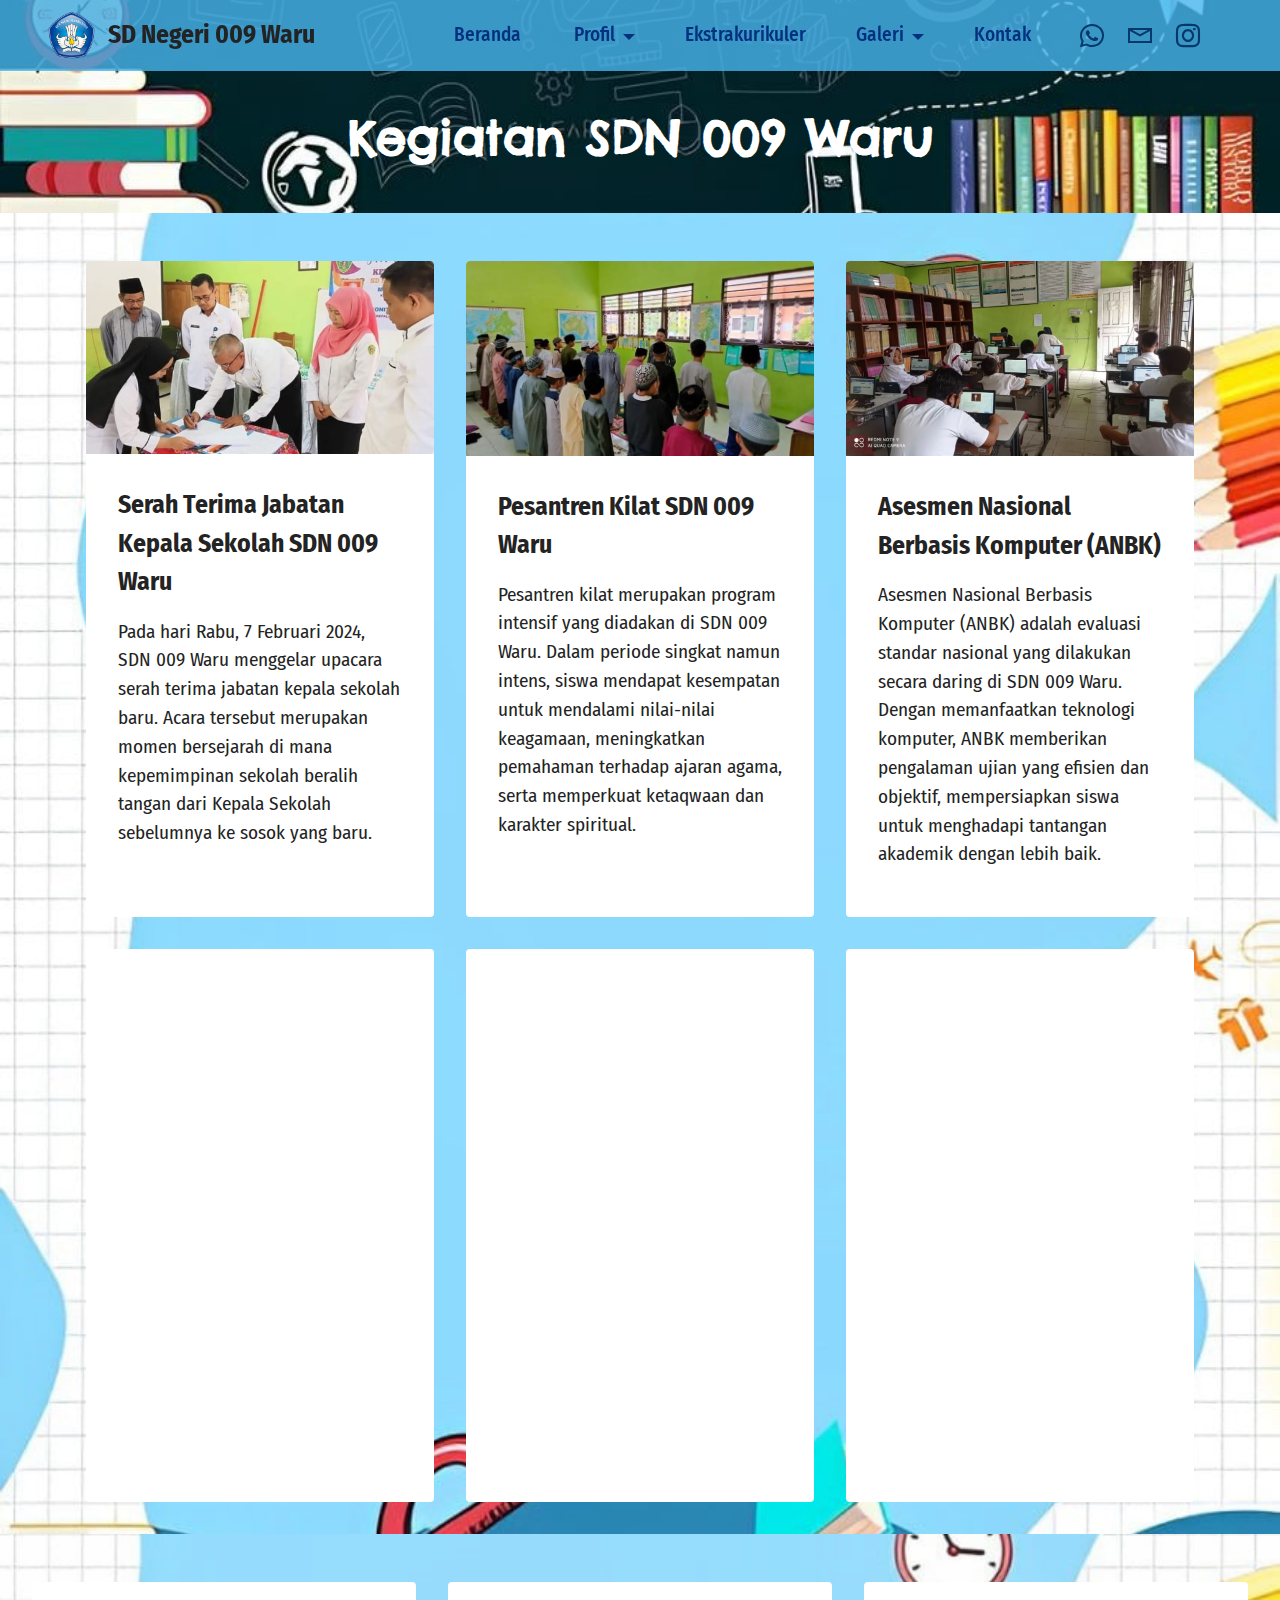
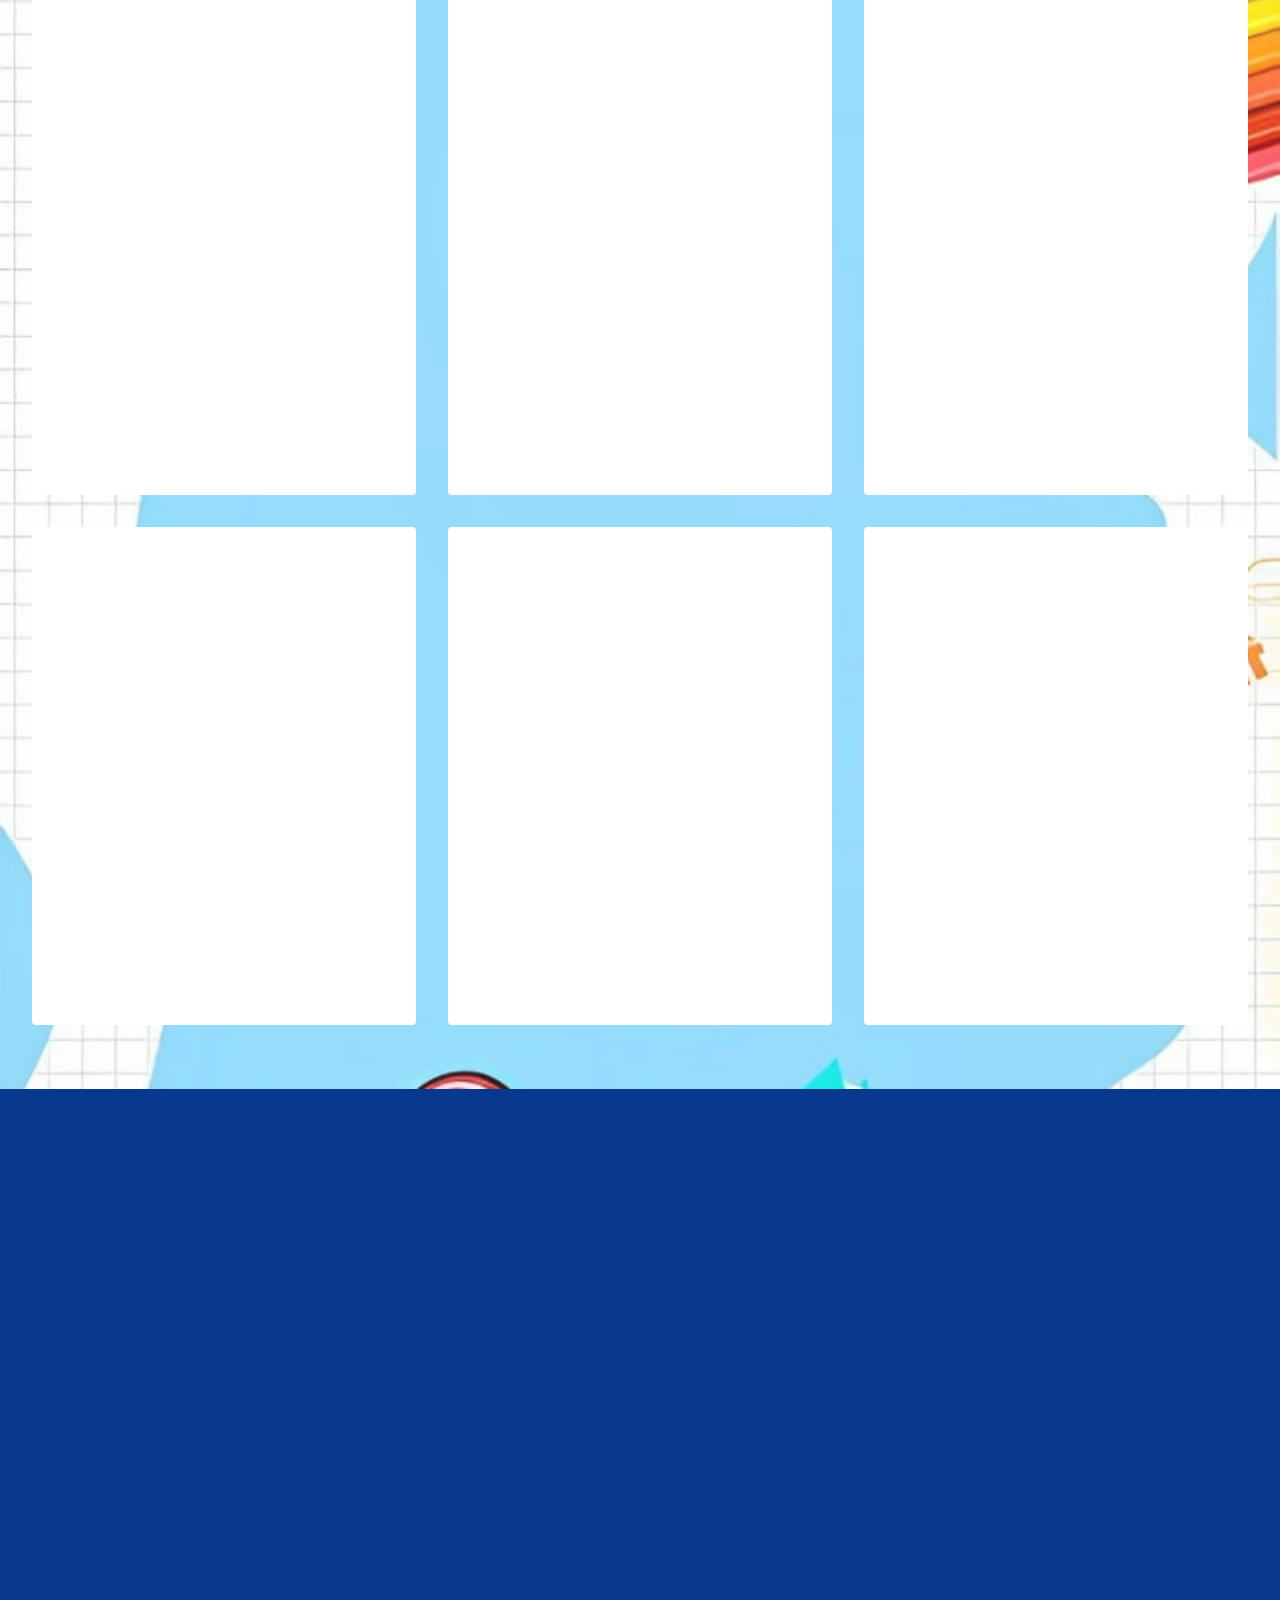
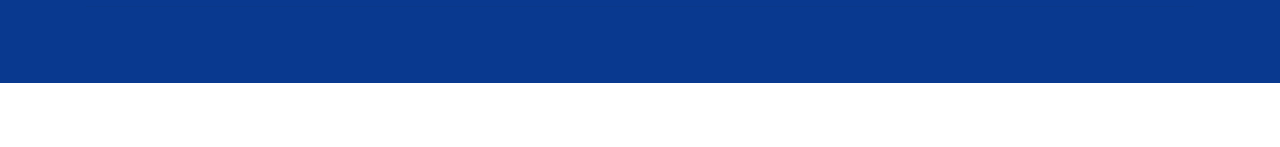
<file: Kegiatan.html>
<!DOCTYPE html>
<html  >
<head>
  <!-- Site made with Mobirise Website Builder v5.9.18, https://mobirise.com -->
  <meta charset="UTF-8">
  <meta http-equiv="X-UA-Compatible" content="IE=edge">
  <meta name="generator" content="Mobirise v5.9.18, mobirise.com">
  <meta name="viewport" content="width=device-width, initial-scale=1, minimum-scale=1">
  <link rel="shortcut icon" href="assets/images/lambang-tut-wuri-handayani.png" type="image/x-icon">
  <meta name="description" content="">
  
  
  <title>Kegiatan</title>
  <link rel="stylesheet" href="assets/web/assets/mobirise-icons2/mobirise2.css">
  <link rel="stylesheet" href="assets/bootstrap/css/bootstrap.min.css">
  <link rel="stylesheet" href="assets/bootstrap/css/bootstrap-grid.min.css">
  <link rel="stylesheet" href="assets/bootstrap/css/bootstrap-reboot.min.css">
  <link rel="stylesheet" href="assets/animatecss/animate.css">
  <link rel="stylesheet" href="assets/dropdown/css/style.css">
  <link rel="stylesheet" href="assets/socicon/css/styles.css">
  <link rel="stylesheet" href="assets/theme/css/style.css">
  <link rel="preload" href="https://fonts.googleapis.com/css?family=Chelsea+Market:400&display=swap" as="style" onload="this.onload=null;this.rel='stylesheet'">
  <noscript><link rel="stylesheet" href="https://fonts.googleapis.com/css?family=Chelsea+Market:400&display=swap"></noscript>
  <link rel="preload" href="https://fonts.googleapis.com/css?family=Fira+Sans+Condensed:100,100i,200,200i,300,300i,400,400i,500,500i,600,600i,700,700i,800,800i,900,900i&display=swap" as="style" onload="this.onload=null;this.rel='stylesheet'">
  <noscript><link rel="stylesheet" href="https://fonts.googleapis.com/css?family=Fira+Sans+Condensed:100,100i,200,200i,300,300i,400,400i,500,500i,600,600i,700,700i,800,800i,900,900i&display=swap"></noscript>
  <link rel="preload" href="https://fonts.googleapis.com/css?family=Chenla:400&display=swap" as="style" onload="this.onload=null;this.rel='stylesheet'">
  <noscript><link rel="stylesheet" href="https://fonts.googleapis.com/css?family=Chenla:400&display=swap"></noscript>
  <link rel="preload" as="style" href="assets/mobirise/css/mbr-additional.css?v=BOlrKL"><link rel="stylesheet" href="assets/mobirise/css/mbr-additional.css?v=BOlrKL" type="text/css">

  
  
  
</head>
<body>
  
  <section data-bs-version="5.1" class="menu menu3 cid-ubp3Adfivi" once="menu" id="menu3-5n">
    
    <nav class="navbar navbar-dropdown navbar-fixed-top navbar-expand-lg">
        <div class="container-fluid">
            <div class="navbar-brand">
                <span class="navbar-logo">
                    <a href="index.html">
                        <img src="assets/images/lambang-tut-wuri-handayani.png" alt="Mobirise Website Builder" style="height: 3rem;">
                    </a>
                </span>
                <span class="navbar-caption-wrap"><a class="navbar-caption text-black text-primary display-5" href="index.html">SD Negeri 009 Waru</a></span>
            </div>
            <button class="navbar-toggler" type="button" data-toggle="collapse" data-bs-toggle="collapse" data-target="#navbarSupportedContent" data-bs-target="#navbarSupportedContent" aria-controls="navbarNavAltMarkup" aria-expanded="false" aria-label="Toggle navigation">
                <div class="hamburger">
                    <span></span>
                    <span></span>
                    <span></span>
                    <span></span>
                </div>
            </button>
            <div class="collapse navbar-collapse" id="navbarSupportedContent">
                <ul class="navbar-nav nav-dropdown nav-right" data-app-modern-menu="true"><li class="nav-item"><a class="nav-link link text-primary display-7" href="Beranda.html" target="_blank">Beranda&nbsp;</a></li>
                    <li class="nav-item dropdown"><a class="nav-link link dropdown-toggle text-primary display-7" href="index.html#content4-5" data-toggle="dropdown-submenu" data-bs-toggle="dropdown" data-bs-auto-close="outside" aria-expanded="false">Profil</a><div class="dropdown-menu" aria-labelledby="dropdown-432"><a class="dropdown-item text-primary display-7" href="Sambutan.html">Sambutan&nbsp;<br></a><a class="dropdown-item text-primary display-7" href="Sejarah.html">Sejarah</a><a class="dropdown-item text-primary display-7" href="Visi & Misi.html">Visi Misi</a><a class="dropdown-item text-primary display-7" href="Struktur.html">Struktur&nbsp;</a><a class="dropdown-item text-primary display-7" href="Tenaga Kependidikan.html">Tenaga<br>Kependidikan</a><a class="dropdown-item text-primary display-7" href="PPDB.html">PPDB</a></div></li>
                    <li class="nav-item"><a class="nav-link link text-primary display-7" href="Ekstrakurikuler.html" aria-expanded="false">Ekstrakurikuler</a>
                    </li><li class="nav-item dropdown"><a class="nav-link link dropdown-toggle text-primary display-7" href="index.html#features16-9" data-toggle="dropdown-submenu" data-bs-toggle="dropdown" data-bs-auto-close="outside" aria-expanded="false">Galeri</a><div class="dropdown-menu" aria-labelledby="dropdown-184"><a class="dropdown-item text-primary display-7" href="Kegiatan.html">Kegiatan</a><a class="dropdown-item text-primary display-7" href="Prestasi.html">Prestasi</a><a class="dropdown-item text-primary display-7" href="Video.html">Video&nbsp;</a></div></li><li class="nav-item"><a class="nav-link link text-primary display-7" href="kontak.html">Kontak</a></li></ul>
                <div class="icons-menu">
                    <a class="iconfont-wrapper" href="https://wa.me/6282158105109">
                        <span class="p-2 mbr-iconfont socicon-whatsapp socicon"></span>
                    </a>
                    <a class="iconfont-wrapper" href="mailto:sdn009waru@yahoo.com">
                        <span class="p-2 mbr-iconfont mobi-mbri-letter mobi-mbri"></span>
                    </a>
                    <a class="iconfont-wrapper" href="https://www.instagram.com/sdn009waru?igsh=Y204b3JibmgxeTRs" target="_blank">
                        <span class="p-2 mbr-iconfont socicon-instagram socicon"></span>
                    </a>
                    
                </div>
                
            </div>
        </div>
    </nav>
</section>

<section data-bs-version="5.1" class="info1 cid-u7V3Us5wSI" id="info1-20">
    

    
    <div class="mbr-overlay" style="opacity: 0; background-color: rgb(255, 255, 255);"></div>
    <div class="align-center container">
        <div class="row justify-content-center">
            <div class="col-12 col-lg-8">
                <h3 class="mbr-section-title mb-4 mbr-fonts-style display-2">
                    <strong>Kegiatan SDN 009 Waru</strong></h3>
                
                
            </div>
        </div>
    </div>
</section>

<section data-bs-version="5.1" class="gallery2 cid-ue5l1ZCNOp" id="gallery2-7r">
    
    <div class="mbr-overlay"></div>
    <div class="container">
        
        <div class="row mt-4">
            <div class="item features-image сol-12 col-md-6 col-lg-4">
                <div class="item-wrapper">
                    <div class="item-img">
                        <img src="assets/images/kpsek-baru-559x311.jpg" alt="Mobirise Website Builder">
                    </div>
                    <div class="item-content">
                        <h5 class="item-title mbr-fonts-style display-5"><strong>Serah Terima Jabatan Kepala Sekolah SDN 009 Waru</strong></h5>
                        
                        <p class="mbr-text mbr-fonts-style mt-3 display-7">
                            Pada hari Rabu, 7 Februari 2024, SDN 009 Waru menggelar upacara serah terima jabatan kepala sekolah baru. Acara tersebut merupakan momen bersejarah di mana kepemimpinan sekolah beralih tangan dari Kepala Sekolah sebelumnya ke sosok yang baru.&nbsp;</p>
                    </div>
                    
                </div>
            </div>
            <div class="item features-image сol-12 col-md-6 col-lg-4">
                <div class="item-wrapper">
                    <div class="item-img">
                        <img src="assets/images/pesantren-ilat-cwo-719x403.jpg" alt="Mobirise Website Builder">
                    </div>
                    <div class="item-content">
                        <h5 class="item-title mbr-fonts-style display-5"><strong>Pesantren Kilat SDN 009 Waru</strong></h5>
                        
                        <p class="mbr-text mbr-fonts-style mt-3 display-7">Pesantren kilat merupakan program intensif yang diadakan di SDN 009 Waru. Dalam periode singkat namun intens, siswa mendapat kesempatan untuk mendalami nilai-nilai keagamaan, meningkatkan pemahaman terhadap ajaran agama, serta memperkuat ketaqwaan dan karakter spiritual.&nbsp;</p>
                    </div>
                    
                </div>
            </div>
            <div class="item features-image сol-12 col-md-6 col-lg-4">
                <div class="item-wrapper">
                    <div class="item-img">
                        <img src="assets/images/312479215-130514656443822-2229745354728392262-n-1076x605.jpg" alt="Mobirise Website Builder">
                    </div>
                    <div class="item-content">
                        <h5 class="item-title mbr-fonts-style display-5"><strong>Asesmen Nasional Berbasis Komputer (ANBK)</strong></h5>
                        
                        <p class="mbr-text mbr-fonts-style mt-3 display-7">Asesmen Nasional Berbasis Komputer (ANBK) adalah evaluasi standar nasional yang dilakukan secara daring di SDN 009 Waru. Dengan memanfaatkan teknologi komputer, ANBK memberikan pengalaman ujian yang efisien dan objektif, mempersiapkan siswa untuk menghadapi tantangan akademik dengan lebih baik.</p>
                    </div>
                    
                </div>
            </div>
            <div class="item features-image сol-12 col-md-6 col-lg-4">
                <div class="item-wrapper">
                    <div class="item-img">
                        <img src="assets/images/observasi-kelas-719x400.jpg" alt="Mobirise Website Builder" title="">
                    </div>
                    <div class="item-content">
                        <h5 class="item-title mbr-fonts-style display-5"><strong>Observasi Kelas III</strong></h5>
                        
                        <p class="mbr-text mbr-fonts-style mt-3 display-7">Observasi kelas 3 adalah bagian penting dari program pendidikan di SDN 009 Waru. Melalui kegiatan ini, para pengajar, orang tua, dan staf sekolah dapat memantau perkembangan akademik dan sosial siswa kelas 3.&nbsp;</p>
                    </div>
                    
                </div>
            </div><div class="item features-image сol-12 col-md-6 col-lg-4">
                <div class="item-wrapper">
                    <div class="item-img">
                        <img src="assets/images/399543053-583951593856774-2078767535080295515-n-6-506x506.jpeg" alt="Mobirise Website Builder" title="" data-slide-to="4" data-bs-slide-to="5">
                    </div>
                    <div class="item-content">
                        <h5 class="item-title mbr-fonts-style display-5"><strong>Kewirausahaan (Membangun jiwa Pengusaha Sejak Dini)</strong></h5>
                        
                        <p class="mbr-text mbr-fonts-style mt-3 display-7">Pemanfaatan telur unggas, pengenalan sektor peternakan, mengenal jenis-jenis unggas, memahami cara membuat telur asin.</p>
                    </div>
                    
                </div>
            </div><div class="item features-image сol-12 col-md-6 col-lg-4">
                <div class="item-wrapper">
                    <div class="item-img">
                        <img src="assets/images/uks-11-506x565.jpeg" alt="Mobirise Website Builder" title="" data-slide-to="5" data-bs-slide-to="6">
                    </div>
                    <div class="item-content">
                        <h5 class="item-title mbr-fonts-style display-5"><strong>Program UKS</strong></h5>
                        
                        <p class="mbr-text mbr-fonts-style mt-3 display-7">Kegiatan rutin program UKS UPT Puskesmas Waru berups kesehatan untuk anak sekolah</p>
                    </div>
                    
                </div>
            </div>
        </div>
    </div>
</section>

<section data-bs-version="5.1" class="gallery3 cid-ue5no8N2hC" id="gallery3-7s">
    
    <div class="mbr-overlay"></div>
    <div class="container-fluid">
        
        <div class="row mt-4">
            <div class="item features-image сol-12 col-md-6 col-lg-4">
                <div class="item-wrapper">
                    <div class="item-img">
                        <img src="assets/images/bukber-511x287.jpg" alt="Mobirise Website Builder">
                    </div>
                    <div class="item-content">
                        <h5 class="item-title mbr-fonts-style display-7"><strong>Buka Bersama Keluarga Besar SDN 009 Waru</strong></h5>
                        
                        <p class="mbr-text mbr-fonts-style mt-3 display-7">
                            Acara buka bersama keluarga besar SDN 009 Waru merupakan momen istimewa di mana kami berkumpul untuk berbagi kebersamaan, kebahagiaan, dan berkat Ramadan.&nbsp;</p>
                    </div>
                    
                </div>
            </div>
            <div class="item features-image сol-12 col-md-6 col-lg-4">
                <div class="item-wrapper">
                    <div class="item-img">
                        <img src="assets/images/hari-guru-718x402.jpg" alt="Mobirise Website Builder">
                    </div>
                    <div class="item-content">
                        <h5 class="item-title mbr-fonts-style display-7"><strong>Memeperingati Hari Guru</strong></h5>
                        
                        <p class="mbr-text mbr-fonts-style mt-3 display-7">Dalam rangka memperingati Hari Guru, SDN 009 Waru mengadakan serangkaian kegiatan dan merayakan pengabdian para pendidik yang luar biasa.&nbsp;<br></p>
                    </div>
                    
                </div>
            </div>
            <div class="item features-image сol-12 col-md-6 col-lg-4">
                <div class="item-wrapper">
                    <div class="item-img">
                        <img src="assets/images/370730387-1021741972517107-1559951589977741281-n-1076x564.jpg" alt="Mobirise Website Builder">
                    </div>
                    <div class="item-content">
                        <h5 class="item-title mbr-fonts-style display-7"><strong>Karnaval Memperingati hari Kemerdekaan ke-78</strong></h5>
                        
                        <p class="mbr-text mbr-fonts-style mt-3 display-7">Karnaval memperingati Hari Kemerdekaan ke-78 di SDN 009 Waru adalah sebuah perayaan yang penuh semangat dan kebanggaan.&nbsp;<br></p>
                    </div>
                    
                </div>
            </div>
            <div class="item features-image сol-12 col-md-6 col-lg-4">
                <div class="item-wrapper">
                    <div class="item-img">
                        <img src="assets/images/313193948-1466882690474126-3776309226958842627-n-886x463.jpg" alt="Mobirise Website Builder" title="">
                    </div>
                    <div class="item-content">
                        <h5 class="item-title mbr-fonts-style display-7"><strong>P5 Kurikulum Merdeka</strong></h5>
                        
                        <p class="mbr-text mbr-fonts-style mt-3 display-7">P5 kurikulum merdeka ( projek penguatan profil pelajar Pancasila), menjadikan peserta didik sebagai penerus bangsa yang unggul dan produktif, semngat<br></p>
                    </div>
                    
                </div>
            </div><div class="item features-image сol-12 col-md-6 col-lg-4">
                <div class="item-wrapper">
                    <div class="item-img">
                        <img src="assets/images/kerja-bakti-506x264.jpg" alt="Mobirise Website Builder" title="" data-slide-to="4" data-bs-slide-to="5">
                    </div>
                    <div class="item-content">
                        <h5 class="item-title mbr-fonts-style display-7"><strong>Kerja Bakti&nbsp;</strong></h5>
                        
                        <p class="mbr-text mbr-fonts-style mt-3 display-7">Kegiatan kerja bakti bersama orang tua murid di SDN 009 Waru adalah wujud nyata kolaborasi antara sekolah dan keluarga dalam menciptakan lingkungan belajar yang bersih, nyaman, dan aman.<br></p>
                    </div>
                    
                </div>
            </div><div class="item features-image сol-12 col-md-6 col-lg-4">
                <div class="item-wrapper">
                    <div class="item-img">
                        <img src="assets/images/whatsapp-image-2024-03-22-at-13.58.35-a7a16c26-3.jpeg" alt="Mobirise Website Builder" title="" data-slide-to="5" data-bs-slide-to="6">
                    </div>
                    <div class="item-content">
                        <h5 class="item-title mbr-fonts-style display-7"><strong>Jum'at Sehat Senam Kebugaran Jasmani</strong></h5>
                        
                        <p class="mbr-text mbr-fonts-style mt-3 display-7">Jum'at Sehat Senam Kebugaran Jasmani adalah program rutin di SDN 009 Waru yang mengajak seluruh siswa dan staf untuk aktif bergerak dan menjaga kesehatan.&nbsp;<br></p>
                    </div>
                    
                </div>
            </div>
        </div>
    </div>
</section>

<section data-bs-version="5.1" class="footer6 cid-ue4TJvN9cf" once="footers" id="footer6-7o">

    

    

    <div class="container">
        <div class="row content mbr-white">
            <div class="col-12 col-md-3 mbr-fonts-style display-7">
                <h5 class="mbr-section-subtitle mbr-fonts-style mb-2 display-7">
                    <strong>Alamat</strong></h5>
                <p class="mbr-text mbr-fonts-style display-7">Jl. Guntung Rt. 05, API-API, Kec. Waru, Kab. Penajam Paser Utara Prov. Kalimantan Timur</p> <br>
                <h5 class="mbr-section-subtitle mbr-fonts-style mb-2 mt-4 display-7">
                    <strong>Kontak</strong></h5>
                <p class="mbr-text mbr-fonts-style mb-4 display-7">
                    Email:sdn009waru@yahoo.com <br>
                    Phone: +62 813 - 5013 - 1462<br></p>
            </div>
            <div class="col-12 col-md-3 mbr-fonts-style display-7">
                <h5 class="mbr-section-subtitle mbr-fonts-style mb-2 display-7">
                    <strong>Links</strong>
                </h5>
                <ul class="list mbr-fonts-style mb-4 display-4">
                    <li class="mbr-text item-wrap"><a class="text-white text-primary" href="https://wa.me/6282158105109">Whatsapp</a></li>
                    <li class="mbr-text item-wrap"><a class="text-white text-primary" href="https://www.instagram.com/sdn009waru?igsh=Y204b3JibmgxeTRs">Instagram</a></li>
                    <li class="mbr-text item-wrap"><a class="text-white text-primary" href="mailto:sdn009waru@yahoo.com">Email&nbsp;</a></li>
                </ul>
                <h5 class="mbr-section-subtitle mbr-fonts-style mb-2 mt-5 display-7"><strong>Masukan</strong></h5>
                <p class="mbr-text mbr-fonts-style mb-4 display-7">
                    Kami mengundang Anda untuk memberikan masukan dan saran melalui formulir Hubungi kami. Terima kasih atas kontribusi Anda untuk meningkatkan layanan di SDN 009 Waru.
                </p>
            </div>
            <div class="col-12 col-md-6">
                <div class="google-map"><iframe frameborder="0" style="border:0" src="https://www.google.com/maps/embed/v1/place?key=AIzaSyDbnCmnHmtigIYiD8jIfeHQv7gW2ANhHD4&amp;q=SDN 009 Waru, HG3X+X59, Api Api, Waru, Penajam North Paser Regency, East Kalimantan 76284" allowfullscreen=""></iframe></div>
            </div>
            <div class="col-md-6">
                <div class="social-list align-left">
                    <div class="soc-item">
                        <a href="https://www.instagram.com/sdn009waru?igsh=Y204b3JibmgxeTRs" target="_blank">
                            <span class="mbr-iconfont mbr-iconfont-social socicon-instagram socicon"></span>
                        </a>
                    </div>
                    <div class="soc-item">
                        
                            <a href="mailto:sdn009waru@yahoo.com"><span class="mbr-iconfont mbr-iconfont-social socicon-mail socicon"></span></a>
                        
                    </div>
                    
                    
                    
                    
                </div>
            </div>
        </div>
        <div class="footer-lower">
            <div class="media-container-row">
                <div class="col-sm-12">
                    <hr>
                </div>
            </div>
            <div class="col-sm-12 copyright pl-0">
                <p class="mbr-text mbr-fonts-style mbr-white display-7">
                    © Copyright 2024| Azzah Fathinah | Informatika-Universitas Respati Yogyakarta</p>
            </div>
        </div>
    </div>
</section><section class="display-7" style="padding: 0;align-items: center;justify-content: center;flex-wrap: wrap;    align-content: center;display: flex;position: relative;height: 4rem;"><a href="https://mobiri.se/3274679" style="flex: 1 1;height: 4rem;position: absolute;width: 100%;z-index: 1;"><img alt="" style="height: 4rem;" src="[data-uri]"></a><p style="margin: 0;text-align: center;" class="display-7">&#8204;</p><a style="z-index:1" href="https://mobirise.com/builder/ai-website-maker.html">AI Website Maker</a></section><script src="assets/bootstrap/js/bootstrap.bundle.min.js"></script>  <script src="assets/smoothscroll/smooth-scroll.js"></script>  <script src="assets/ytplayer/index.js"></script>  <script src="assets/dropdown/js/navbar-dropdown.js"></script>  <script src="assets/theme/js/script.js"></script>  
  
  
  <input name="animation" type="hidden">
  </body>
</html>
</file>
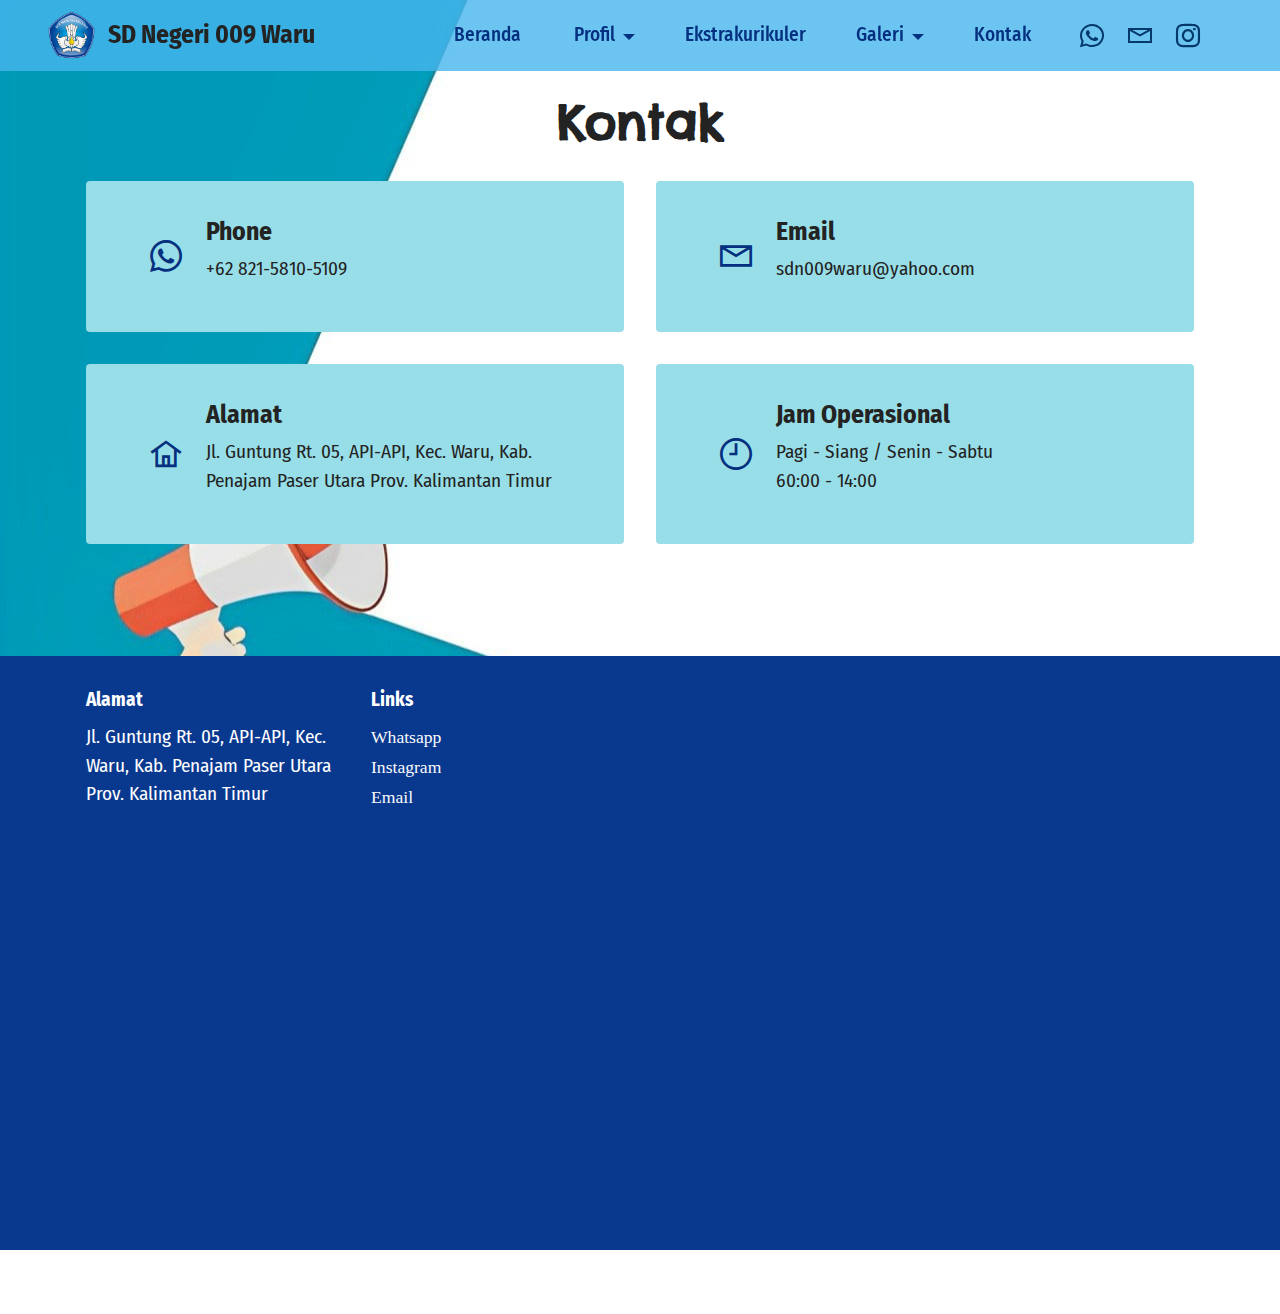
<file: kontak.html>
<!DOCTYPE html>
<html  >
<head>
  <!-- Site made with Mobirise Website Builder v5.9.18, https://mobirise.com -->
  <meta charset="UTF-8">
  <meta http-equiv="X-UA-Compatible" content="IE=edge">
  <meta name="generator" content="Mobirise v5.9.18, mobirise.com">
  <meta name="viewport" content="width=device-width, initial-scale=1, minimum-scale=1">
  <link rel="shortcut icon" href="assets/images/lambang-tut-wuri-handayani.png" type="image/x-icon">
  <meta name="description" content="">
  
  
  <title>Kontak</title>
  <link rel="stylesheet" href="assets/web/assets/mobirise-icons2/mobirise2.css">
  <link rel="stylesheet" href="assets/bootstrap/css/bootstrap.min.css">
  <link rel="stylesheet" href="assets/bootstrap/css/bootstrap-grid.min.css">
  <link rel="stylesheet" href="assets/bootstrap/css/bootstrap-reboot.min.css">
  <link rel="stylesheet" href="assets/animatecss/animate.css">
  <link rel="stylesheet" href="assets/dropdown/css/style.css">
  <link rel="stylesheet" href="assets/socicon/css/styles.css">
  <link rel="stylesheet" href="assets/theme/css/style.css">
  <link rel="preload" href="https://fonts.googleapis.com/css?family=Chelsea+Market:400&display=swap" as="style" onload="this.onload=null;this.rel='stylesheet'">
  <noscript><link rel="stylesheet" href="https://fonts.googleapis.com/css?family=Chelsea+Market:400&display=swap"></noscript>
  <link rel="preload" href="https://fonts.googleapis.com/css?family=Fira+Sans+Condensed:100,100i,200,200i,300,300i,400,400i,500,500i,600,600i,700,700i,800,800i,900,900i&display=swap" as="style" onload="this.onload=null;this.rel='stylesheet'">
  <noscript><link rel="stylesheet" href="https://fonts.googleapis.com/css?family=Fira+Sans+Condensed:100,100i,200,200i,300,300i,400,400i,500,500i,600,600i,700,700i,800,800i,900,900i&display=swap"></noscript>
  <link rel="preload" href="https://fonts.googleapis.com/css?family=Chenla:400&display=swap" as="style" onload="this.onload=null;this.rel='stylesheet'">
  <noscript><link rel="stylesheet" href="https://fonts.googleapis.com/css?family=Chenla:400&display=swap"></noscript>
  <link rel="preload" as="style" href="assets/mobirise/css/mbr-additional.css?v=M8IATI"><link rel="stylesheet" href="assets/mobirise/css/mbr-additional.css?v=M8IATI" type="text/css">

  
  
  
</head>
<body>
  
  <section data-bs-version="5.1" class="menu menu3 cid-ubp3Adfivi" once="menu" id="menu3-7b">
    
    <nav class="navbar navbar-dropdown navbar-fixed-top navbar-expand-lg">
        <div class="container-fluid">
            <div class="navbar-brand">
                <span class="navbar-logo">
                    <a href="index.html">
                        <img src="assets/images/lambang-tut-wuri-handayani.png" alt="Mobirise Website Builder" style="height: 3rem;">
                    </a>
                </span>
                <span class="navbar-caption-wrap"><a class="navbar-caption text-black text-primary display-5" href="index.html">SD Negeri 009 Waru</a></span>
            </div>
            <button class="navbar-toggler" type="button" data-toggle="collapse" data-bs-toggle="collapse" data-target="#navbarSupportedContent" data-bs-target="#navbarSupportedContent" aria-controls="navbarNavAltMarkup" aria-expanded="false" aria-label="Toggle navigation">
                <div class="hamburger">
                    <span></span>
                    <span></span>
                    <span></span>
                    <span></span>
                </div>
            </button>
            <div class="collapse navbar-collapse" id="navbarSupportedContent">
                <ul class="navbar-nav nav-dropdown nav-right" data-app-modern-menu="true"><li class="nav-item"><a class="nav-link link text-primary display-7" href="Beranda.html" target="_blank">Beranda&nbsp;</a></li>
                    <li class="nav-item dropdown"><a class="nav-link link dropdown-toggle text-primary display-7" href="index.html#content4-5" data-toggle="dropdown-submenu" data-bs-toggle="dropdown" data-bs-auto-close="outside" aria-expanded="false">Profil</a><div class="dropdown-menu" aria-labelledby="dropdown-432"><a class="dropdown-item text-primary display-7" href="Sambutan.html">Sambutan&nbsp;<br></a><a class="dropdown-item text-primary display-7" href="Sejarah.html">Sejarah</a><a class="dropdown-item text-primary display-7" href="Visi & Misi.html">Visi Misi</a><a class="dropdown-item text-primary display-7" href="Struktur.html">Struktur&nbsp;</a><a class="dropdown-item text-primary display-7" href="Tenaga Kependidikan.html">Tenaga<br>Kependidikan</a><a class="dropdown-item text-primary display-7" href="PPDB.html">PPDB</a></div></li>
                    <li class="nav-item"><a class="nav-link link text-primary display-7" href="Ekstrakurikuler.html" aria-expanded="false">Ekstrakurikuler</a>
                    </li><li class="nav-item dropdown"><a class="nav-link link dropdown-toggle text-primary display-7" href="index.html#features16-9" data-toggle="dropdown-submenu" data-bs-toggle="dropdown" data-bs-auto-close="outside" aria-expanded="false">Galeri</a><div class="dropdown-menu" aria-labelledby="dropdown-184"><a class="dropdown-item text-primary display-7" href="Kegiatan.html">Kegiatan</a><a class="dropdown-item text-primary display-7" href="Prestasi.html">Prestasi</a><a class="dropdown-item text-primary display-7" href="Video.html">Video&nbsp;</a></div></li><li class="nav-item"><a class="nav-link link text-primary display-7" href="kontak.html">Kontak</a></li></ul>
                <div class="icons-menu">
                    <a class="iconfont-wrapper" href="https://wa.me/6282158105109">
                        <span class="p-2 mbr-iconfont socicon-whatsapp socicon"></span>
                    </a>
                    <a class="iconfont-wrapper" href="mailto:sdn009waru@yahoo.com">
                        <span class="p-2 mbr-iconfont mobi-mbri-letter mobi-mbri"></span>
                    </a>
                    <a class="iconfont-wrapper" href="https://www.instagram.com/sdn009waru?igsh=Y204b3JibmgxeTRs" target="_blank">
                        <span class="p-2 mbr-iconfont socicon-instagram socicon"></span>
                    </a>
                    
                </div>
                
            </div>
        </div>
    </nav>
</section>

<section data-bs-version="5.1" class="contacts2 cid-ue4KcMQpN5" id="contacts2-7d">
    <!---->
    

    
    <div class="mbr-overlay" style="opacity: 0; background-color: rgb(255, 255, 255);">
    </div>
    <div class="container">
        <div class="mbr-section-head">
            <h3 class="mbr-section-title mbr-fonts-style align-center mb-0 display-2"><strong>Kontak</strong></h3>
            
        </div>
        <div class="row justify-content-center mt-4">
            <div class="card col-12 col-md-6">
                <div class="card-wrapper">
                    <div class="image-wrapper">
                        <a href="https://wa.me/6282158105109"><span class="mbr-iconfont socicon-whatsapp socicon"></span></a>
                    </div>
                    <div class="text-wrapper">
                        <h6 class="card-title mbr-fonts-style mb-1 display-5">
                            <strong>Phone</strong>
                        </h6>
                        <p class="mbr-text mbr-fonts-style display-7">+62 821-5810-5109</p>
                    </div>
                </div>
            </div>
            <div class="card col-12 col-md-6">
                <div class="card-wrapper">
                    <div class="image-wrapper">
                        <a href="mailto:sdn009waru@yahoo.com"><span class="mbr-iconfont mobi-mbri-letter mobi-mbri"></span></a>
                    </div>
                    <div class="text-wrapper">
                        <h6 class="card-title mbr-fonts-style mb-1 display-5">
                            <strong>Email</strong>
                        </h6>
                        <p class="mbr-text mbr-fonts-style display-7">sdn009waru@yahoo.com</p>
                    </div>
                </div>
            </div>
            <div class="card col-12 col-md-6">
                <div class="card-wrapper">
                    <div class="image-wrapper">
                        <span class="mbr-iconfont mobi-mbri-home mobi-mbri"></span>
                    </div>
                    <div class="text-wrapper">
                        <h6 class="card-title mbr-fonts-style mb-1 display-5">
                            <strong>Alamat</strong></h6>
                        <p class="mbr-text mbr-fonts-style display-7">
                            Jl. Guntung Rt. 05, API-API, Kec. Waru, Kab. Penajam Paser Utara Prov. Kalimantan Timur
                        </p>
                    </div>
                </div>
            </div>
            <div class="card col-12 col-md-6">
                <div class="card-wrapper">
                    <div class="image-wrapper">
                        <span class="mbr-iconfont mobi-mbri-clock mobi-mbri"></span>
                    </div>
                    <div class="text-wrapper">
                        <h6 class="card-title mbr-fonts-style mb-1 display-5"><strong>Jam Operasional</strong></h6>
                        <p class="mbr-text mbr-fonts-style display-7">Pagi - Siang / Senin - Sabtu<br>60:00 - 14:00</p>
                    </div>
                </div>
            </div>
        </div>
    </div>
</section>

<section data-bs-version="5.1" class="footer6 cid-ue4TJvN9cf" once="footers" id="footer6-7o">

    

    

    <div class="container">
        <div class="row content mbr-white">
            <div class="col-12 col-md-3 mbr-fonts-style display-7">
                <h5 class="mbr-section-subtitle mbr-fonts-style mb-2 display-7">
                    <strong>Alamat</strong></h5>
                <p class="mbr-text mbr-fonts-style display-7">Jl. Guntung Rt. 05, API-API, Kec. Waru, Kab. Penajam Paser Utara Prov. Kalimantan Timur</p> <br>
                <h5 class="mbr-section-subtitle mbr-fonts-style mb-2 mt-4 display-7">
                    <strong>Kontak</strong></h5>
                <p class="mbr-text mbr-fonts-style mb-4 display-7">
                    Email:sdn009waru@yahoo.com <br>
                    Phone: +62 813 - 5013 - 1462<br></p>
            </div>
            <div class="col-12 col-md-3 mbr-fonts-style display-7">
                <h5 class="mbr-section-subtitle mbr-fonts-style mb-2 display-7">
                    <strong>Links</strong>
                </h5>
                <ul class="list mbr-fonts-style mb-4 display-4">
                    <li class="mbr-text item-wrap"><a class="text-white text-primary" href="https://wa.me/6282158105109">Whatsapp</a></li>
                    <li class="mbr-text item-wrap"><a class="text-white text-primary" href="https://www.instagram.com/sdn009waru?igsh=Y204b3JibmgxeTRs">Instagram</a></li>
                    <li class="mbr-text item-wrap"><a class="text-white text-primary" href="mailto:sdn009waru@yahoo.com">Email&nbsp;</a></li>
                </ul>
                <h5 class="mbr-section-subtitle mbr-fonts-style mb-2 mt-5 display-7"><strong>Masukan</strong></h5>
                <p class="mbr-text mbr-fonts-style mb-4 display-7">
                    Kami mengundang Anda untuk memberikan masukan dan saran melalui formulir Hubungi kami. Terima kasih atas kontribusi Anda untuk meningkatkan layanan di SDN 009 Waru.
                </p>
            </div>
            <div class="col-12 col-md-6">
                <div class="google-map"><iframe frameborder="0" style="border:0" src="https://www.google.com/maps/embed/v1/place?key=AIzaSyBQ55g-IgRRgXrd803PTWDTb7kd6aAitNQ&amp;q=SDN 009 Waru, HG3X+X59, Api Api, Waru, Penajam North Paser Regency, East Kalimantan 76284" allowfullscreen=""></iframe></div>
            </div>
            <div class="col-md-6">
                <div class="social-list align-left">
                    <div class="soc-item">
                        <a href="https://www.instagram.com/sdn009waru?igsh=Y204b3JibmgxeTRs" target="_blank">
                            <span class="mbr-iconfont mbr-iconfont-social socicon-instagram socicon"></span>
                        </a>
                    </div>
                    <div class="soc-item">
                        
                            <a href="mailto:sdn009waru@yahoo.com"><span class="mbr-iconfont mbr-iconfont-social socicon-mail socicon"></span></a>
                        
                    </div>
                    
                    
                    
                    
                </div>
            </div>
        </div>
        <div class="footer-lower">
            <div class="media-container-row">
                <div class="col-sm-12">
                    <hr>
                </div>
            </div>
            <div class="col-sm-12 copyright pl-0">
                <p class="mbr-text mbr-fonts-style mbr-white display-7">
                    © Copyright 2024| Azzah Fathinah | Informatika-Universitas Respati Yogyakarta</p>
            </div>
        </div>
    </div>
</section><section class="display-7" style="padding: 0;align-items: center;justify-content: center;flex-wrap: wrap;    align-content: center;display: flex;position: relative;height: 4rem;"><a href="https://mobiri.se/3274679" style="flex: 1 1;height: 4rem;position: absolute;width: 100%;z-index: 1;"><img alt="" style="height: 4rem;" src="[data-uri]"></a><p style="margin: 0;text-align: center;" class="display-7">&#8204;</p><a style="z-index:1" href="https://mobirise.com/offline-website-builder.html">Offline Website Maker</a></section><script src="assets/bootstrap/js/bootstrap.bundle.min.js"></script>  <script src="assets/smoothscroll/smooth-scroll.js"></script>  <script src="assets/ytplayer/index.js"></script>  <script src="assets/dropdown/js/navbar-dropdown.js"></script>  <script src="assets/theme/js/script.js"></script>  
  
  
  <input name="animation" type="hidden">
  </body>
</html>
</file>
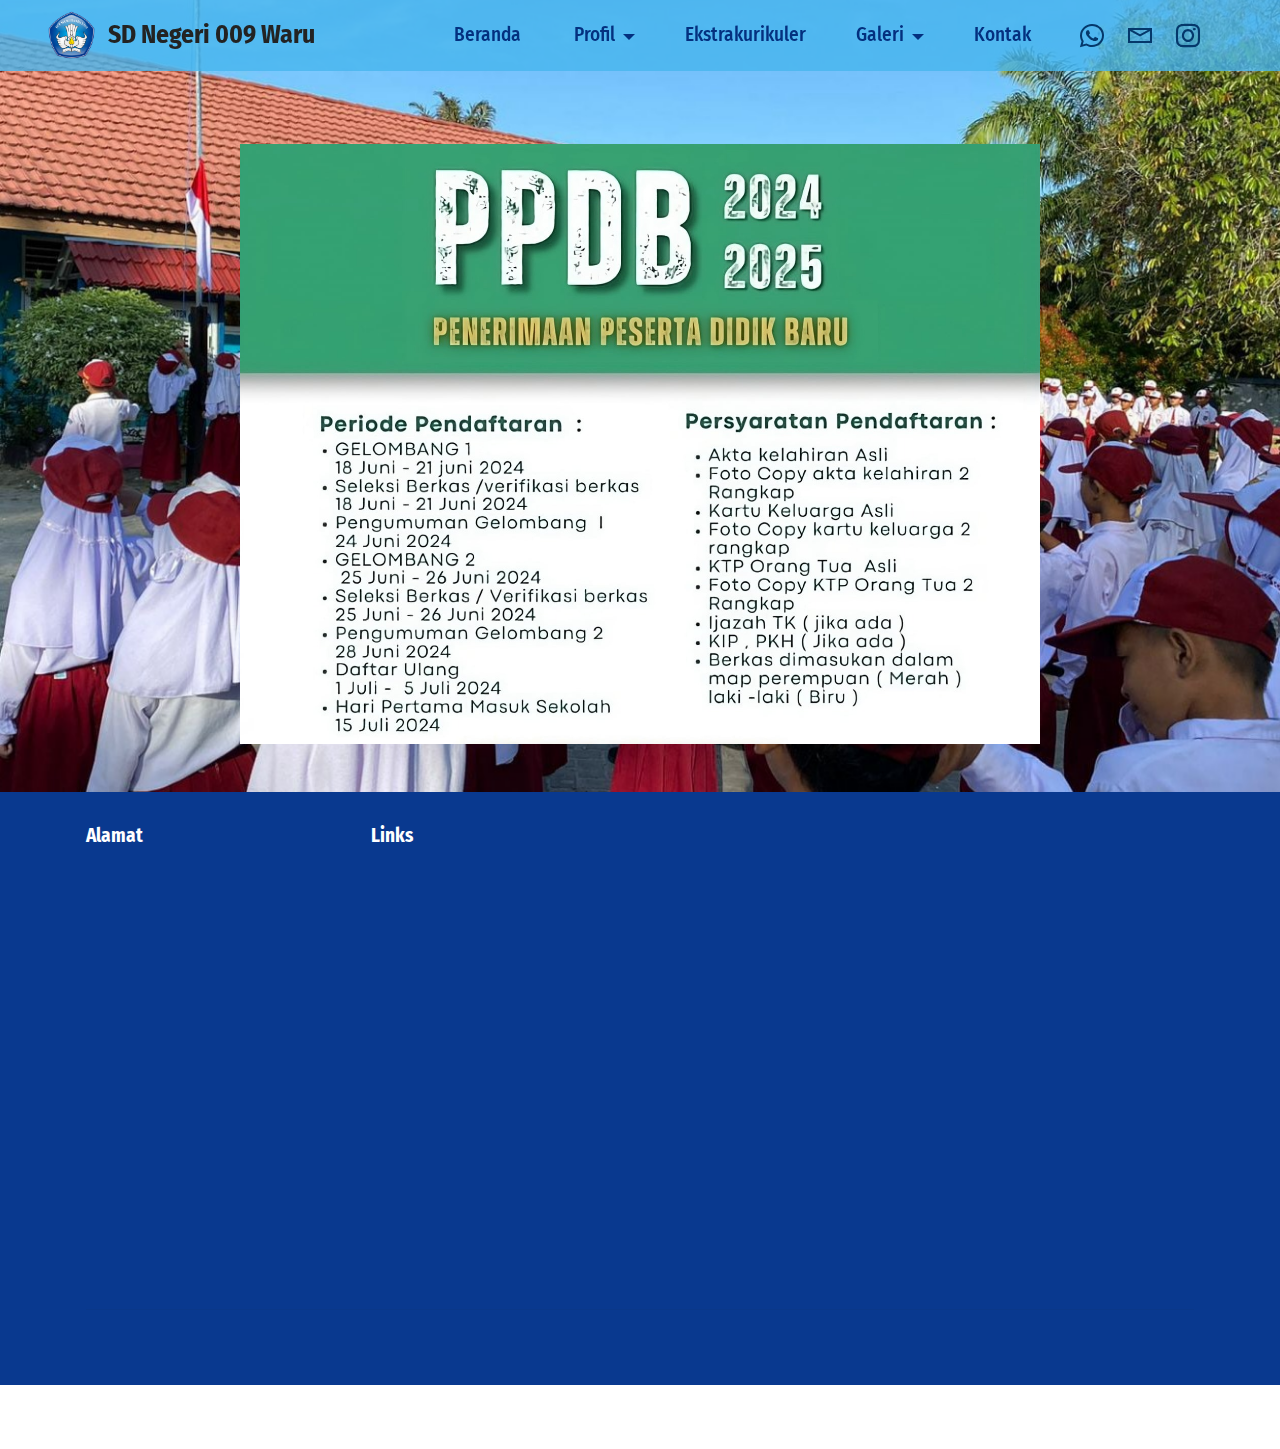
<file: PPDB.html>
<!DOCTYPE html>
<html  >
<head>
  <!-- Site made with Mobirise Website Builder v5.9.18, https://mobirise.com -->
  <meta charset="UTF-8">
  <meta http-equiv="X-UA-Compatible" content="IE=edge">
  <meta name="generator" content="Mobirise v5.9.18, mobirise.com">
  <meta name="viewport" content="width=device-width, initial-scale=1, minimum-scale=1">
  <link rel="shortcut icon" href="assets/images/lambang-tut-wuri-handayani.png" type="image/x-icon">
  <meta name="description" content="">
  
  
  <title>PPDB</title>
  <link rel="stylesheet" href="assets/web/assets/mobirise-icons2/mobirise2.css">
  <link rel="stylesheet" href="assets/bootstrap/css/bootstrap.min.css">
  <link rel="stylesheet" href="assets/bootstrap/css/bootstrap-grid.min.css">
  <link rel="stylesheet" href="assets/bootstrap/css/bootstrap-reboot.min.css">
  <link rel="stylesheet" href="assets/parallax/jarallax.css">
  <link rel="stylesheet" href="assets/animatecss/animate.css">
  <link rel="stylesheet" href="assets/dropdown/css/style.css">
  <link rel="stylesheet" href="assets/socicon/css/styles.css">
  <link rel="stylesheet" href="assets/theme/css/style.css">
  <link rel="preload" href="https://fonts.googleapis.com/css?family=Chelsea+Market:400&display=swap" as="style" onload="this.onload=null;this.rel='stylesheet'">
  <noscript><link rel="stylesheet" href="https://fonts.googleapis.com/css?family=Chelsea+Market:400&display=swap"></noscript>
  <link rel="preload" href="https://fonts.googleapis.com/css?family=Fira+Sans+Condensed:100,100i,200,200i,300,300i,400,400i,500,500i,600,600i,700,700i,800,800i,900,900i&display=swap" as="style" onload="this.onload=null;this.rel='stylesheet'">
  <noscript><link rel="stylesheet" href="https://fonts.googleapis.com/css?family=Fira+Sans+Condensed:100,100i,200,200i,300,300i,400,400i,500,500i,600,600i,700,700i,800,800i,900,900i&display=swap"></noscript>
  <link rel="preload" href="https://fonts.googleapis.com/css?family=Chenla:400&display=swap" as="style" onload="this.onload=null;this.rel='stylesheet'">
  <noscript><link rel="stylesheet" href="https://fonts.googleapis.com/css?family=Chenla:400&display=swap"></noscript>
  <link rel="preload" as="style" href="assets/mobirise/css/mbr-additional.css?v=eNBTE8"><link rel="stylesheet" href="assets/mobirise/css/mbr-additional.css?v=eNBTE8" type="text/css">

  
  
  
</head>
<body>
  
  <section data-bs-version="5.1" class="menu menu3 cid-udhGR7R97x" once="menu" id="menu3-75">
    
    <nav class="navbar navbar-dropdown navbar-fixed-top navbar-expand-lg">
        <div class="container-fluid">
            <div class="navbar-brand">
                <span class="navbar-logo">
                    <a href="index.html">
                        <img src="assets/images/lambang-tut-wuri-handayani.png" alt="Mobirise Website Builder" style="height: 3rem;">
                    </a>
                </span>
                <span class="navbar-caption-wrap"><a class="navbar-caption text-black text-primary display-5" href="index.html">SD Negeri 009 Waru</a></span>
            </div>
            <button class="navbar-toggler" type="button" data-toggle="collapse" data-bs-toggle="collapse" data-target="#navbarSupportedContent" data-bs-target="#navbarSupportedContent" aria-controls="navbarNavAltMarkup" aria-expanded="false" aria-label="Toggle navigation">
                <div class="hamburger">
                    <span></span>
                    <span></span>
                    <span></span>
                    <span></span>
                </div>
            </button>
            <div class="collapse navbar-collapse" id="navbarSupportedContent">
                <ul class="navbar-nav nav-dropdown nav-right" data-app-modern-menu="true"><li class="nav-item"><a class="nav-link link text-primary display-7" href="Beranda.html" target="_blank">Beranda&nbsp;</a></li>
                    <li class="nav-item dropdown"><a class="nav-link link dropdown-toggle text-primary display-7" href="index.html#content4-5" data-toggle="dropdown-submenu" data-bs-toggle="dropdown" data-bs-auto-close="outside" aria-expanded="false">Profil</a><div class="dropdown-menu" aria-labelledby="dropdown-432"><a class="dropdown-item text-primary display-7" href="Sambutan.html">Sambutan&nbsp;<br></a><a class="dropdown-item text-primary display-7" href="Sejarah.html">Sejarah</a><a class="dropdown-item text-primary display-7" href="Visi & Misi.html">Visi Misi</a><a class="dropdown-item text-primary display-7" href="Struktur.html">Struktur&nbsp;</a><a class="dropdown-item text-primary display-7" href="Tenaga Kependidikan.html">Tenaga<br>Kependidikan</a><a class="dropdown-item text-primary display-7" href="PPDB.html">PPDB</a></div></li>
                    <li class="nav-item"><a class="nav-link link text-primary display-7" href="Ekstrakurikuler.html" aria-expanded="false">Ekstrakurikuler</a>
                    </li><li class="nav-item dropdown"><a class="nav-link link dropdown-toggle text-primary display-7" href="index.html#features16-9" data-toggle="dropdown-submenu" data-bs-toggle="dropdown" data-bs-auto-close="outside" aria-expanded="false">Galeri</a><div class="dropdown-menu" aria-labelledby="dropdown-184"><a class="dropdown-item text-primary display-7" href="Kegiatan.html">Kegiatan</a><a class="dropdown-item text-primary display-7" href="Prestasi.html">Prestasi</a><a class="dropdown-item text-primary display-7" href="Video.html">Video&nbsp;</a></div></li><li class="nav-item"><a class="nav-link link text-primary display-7" href="kontak.html">Kontak</a></li></ul>
                <div class="icons-menu">
                    <a class="iconfont-wrapper" href="https://wa.me/6282158105109">
                        <span class="p-2 mbr-iconfont socicon-whatsapp socicon"></span>
                    </a>
                    <a class="iconfont-wrapper" href="mailto:sdn009waru@yahoo.com">
                        <span class="p-2 mbr-iconfont mobi-mbri-letter mobi-mbri"></span>
                    </a>
                    <a class="iconfont-wrapper" href="https://www.instagram.com/sdn009waru?igsh=Y204b3JibmgxeTRs" target="_blank">
                        <span class="p-2 mbr-iconfont socicon-instagram socicon"></span>
                    </a>
                    
                </div>
                
            </div>
        </div>
    </nav>
</section>

<section data-bs-version="5.1" class="image3 cid-udhIf5I22X mbr-parallax-background" id="image3-7a">
    

    
    <div class="mbr-overlay" style="opacity: 0; background-color: rgb(255, 255, 255);">
    </div>

    <div class="container-fluid">
        <div class="row justify-content-center">
            <div class="col-12 col-lg-8">
                <div class="image-wrapper">
                    <img src="assets/images/ppdb-transformed-1580x2796.jpeg" alt="Mobirise Website Builder">
                    
                </div>
            </div>
        </div>
    </div>
</section>

<section data-bs-version="5.1" class="footer6 cid-ue4TJvN9cf" once="footers" id="footer6-7o">

    

    

    <div class="container">
        <div class="row content mbr-white">
            <div class="col-12 col-md-3 mbr-fonts-style display-7">
                <h5 class="mbr-section-subtitle mbr-fonts-style mb-2 display-7">
                    <strong>Alamat</strong></h5>
                <p class="mbr-text mbr-fonts-style display-7">Jl. Guntung Rt. 05, API-API, Kec. Waru, Kab. Penajam Paser Utara Prov. Kalimantan Timur</p> <br>
                <h5 class="mbr-section-subtitle mbr-fonts-style mb-2 mt-4 display-7">
                    <strong>Kontak</strong></h5>
                <p class="mbr-text mbr-fonts-style mb-4 display-7">
                    Email:sdn009waru@yahoo.com <br>
                    Phone: +62 813 - 5013 - 1462<br></p>
            </div>
            <div class="col-12 col-md-3 mbr-fonts-style display-7">
                <h5 class="mbr-section-subtitle mbr-fonts-style mb-2 display-7">
                    <strong>Links</strong>
                </h5>
                <ul class="list mbr-fonts-style mb-4 display-4">
                    <li class="mbr-text item-wrap"><a class="text-white text-primary" href="https://wa.me/6282158105109">Whatsapp</a></li>
                    <li class="mbr-text item-wrap"><a class="text-white text-primary" href="https://www.instagram.com/sdn009waru?igsh=Y204b3JibmgxeTRs">Instagram</a></li>
                    <li class="mbr-text item-wrap"><a class="text-white text-primary" href="mailto:sdn009waru@yahoo.com">Email&nbsp;</a></li>
                </ul>
                <h5 class="mbr-section-subtitle mbr-fonts-style mb-2 mt-5 display-7"><strong>Masukan</strong></h5>
                <p class="mbr-text mbr-fonts-style mb-4 display-7">
                    Kami mengundang Anda untuk memberikan masukan dan saran melalui formulir Hubungi kami. Terima kasih atas kontribusi Anda untuk meningkatkan layanan di SDN 009 Waru.
                </p>
            </div>
            <div class="col-12 col-md-6">
                <div class="google-map"><iframe frameborder="0" style="border:0" src="https://www.google.com/maps/embed/v1/place?key=AIzaSyDbnCmnHmtigIYiD8jIfeHQv7gW2ANhHD4&amp;q=SDN 009 Waru, HG3X+X59, Api Api, Waru, Penajam North Paser Regency, East Kalimantan 76284" allowfullscreen=""></iframe></div>
            </div>
            <div class="col-md-6">
                <div class="social-list align-left">
                    <div class="soc-item">
                        <a href="https://www.instagram.com/sdn009waru?igsh=Y204b3JibmgxeTRs" target="_blank">
                            <span class="mbr-iconfont mbr-iconfont-social socicon-instagram socicon"></span>
                        </a>
                    </div>
                    <div class="soc-item">
                        
                            <a href="mailto:sdn009waru@yahoo.com"><span class="mbr-iconfont mbr-iconfont-social socicon-mail socicon"></span></a>
                        
                    </div>
                    
                    
                    
                    
                </div>
            </div>
        </div>
        <div class="footer-lower">
            <div class="media-container-row">
                <div class="col-sm-12">
                    <hr>
                </div>
            </div>
            <div class="col-sm-12 copyright pl-0">
                <p class="mbr-text mbr-fonts-style mbr-white display-7">
                    © Copyright 2024| Azzah Fathinah | Informatika-Universitas Respati Yogyakarta</p>
            </div>
        </div>
    </div>
</section><section class="display-7" style="padding: 0;align-items: center;justify-content: center;flex-wrap: wrap;    align-content: center;display: flex;position: relative;height: 4rem;"><a href="https://mobiri.se/3274679" style="flex: 1 1;height: 4rem;position: absolute;width: 100%;z-index: 1;"><img alt="" style="height: 4rem;" src="[data-uri]"></a><p style="margin: 0;text-align: center;" class="display-7">&#8204;</p><a style="z-index:1" href="https://mobirise.com/builder/ai-website-builder.html">AI Website Software</a></section><script src="assets/bootstrap/js/bootstrap.bundle.min.js"></script>  <script src="assets/parallax/jarallax.js"></script>  <script src="assets/smoothscroll/smooth-scroll.js"></script>  <script src="assets/ytplayer/index.js"></script>  <script src="assets/dropdown/js/navbar-dropdown.js"></script>  <script src="assets/theme/js/script.js"></script>  
  
  
  <input name="animation" type="hidden">
  </body>
</html>
</file>
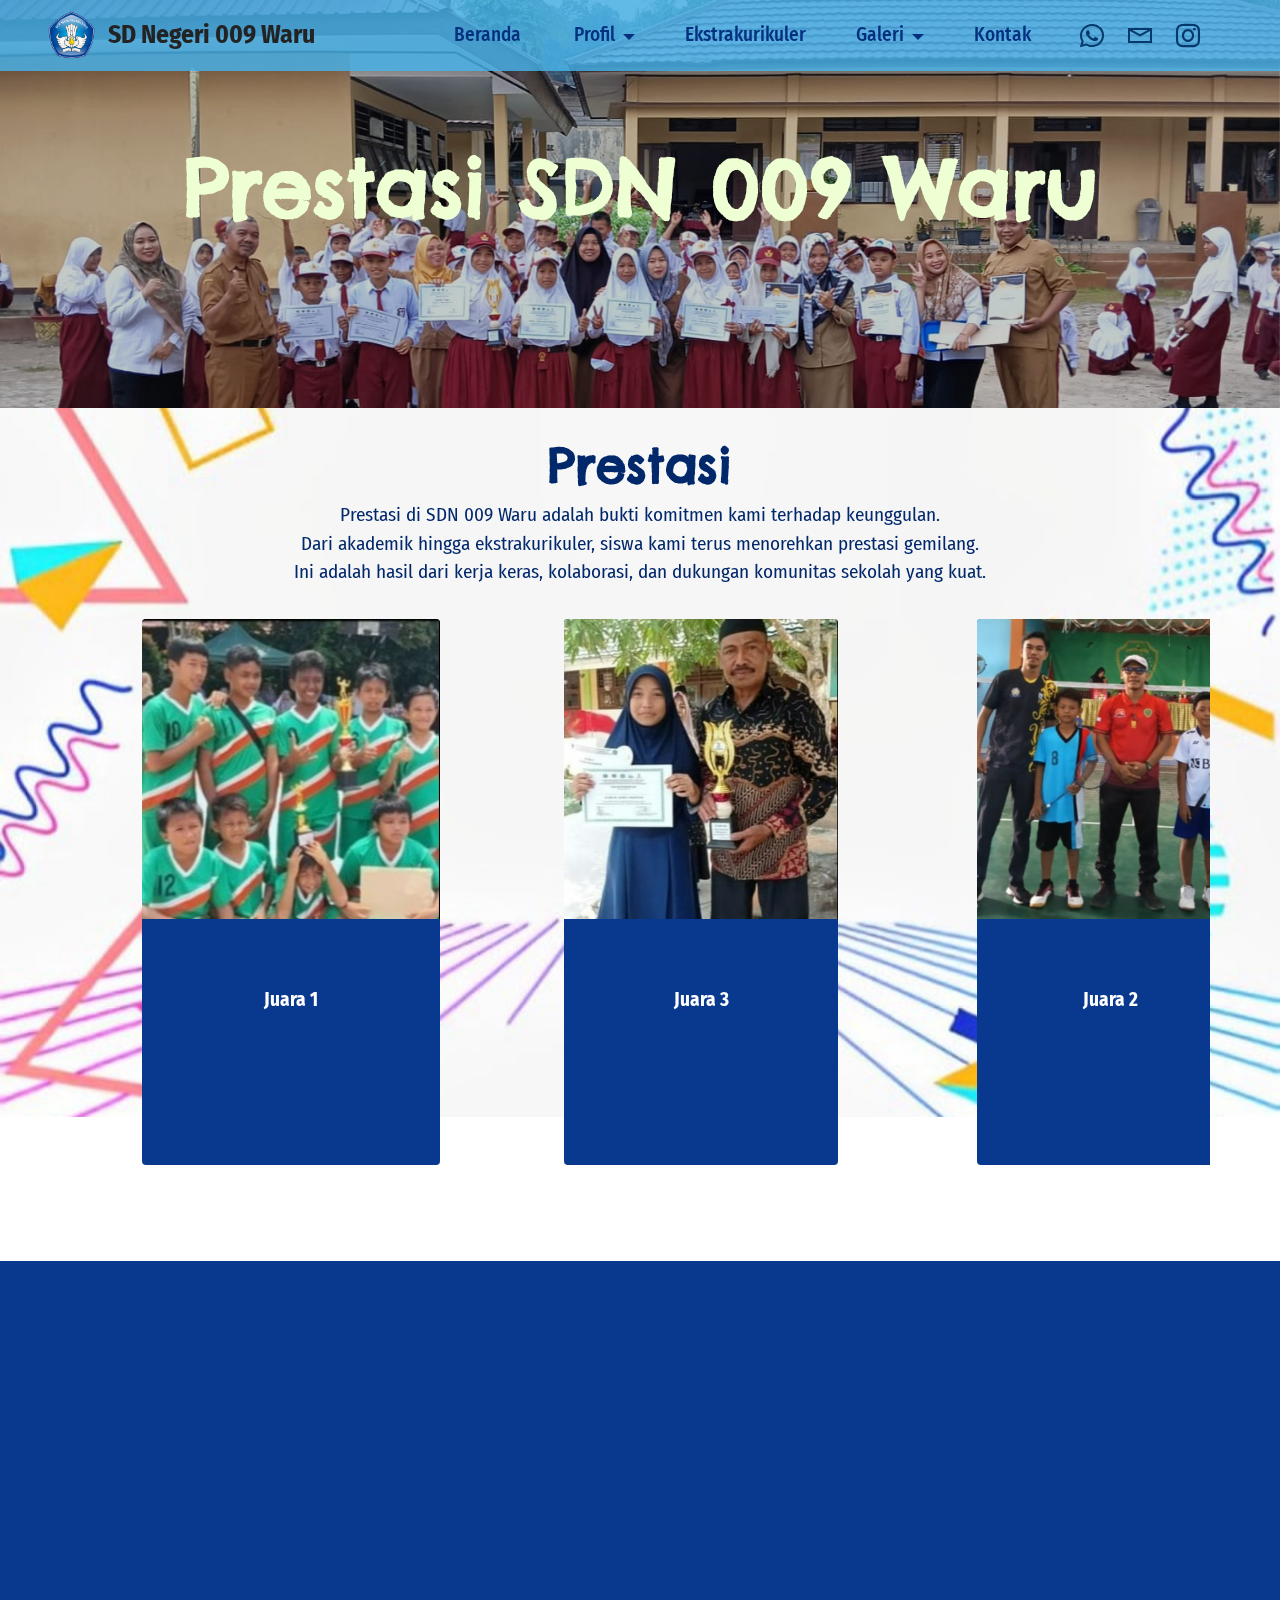
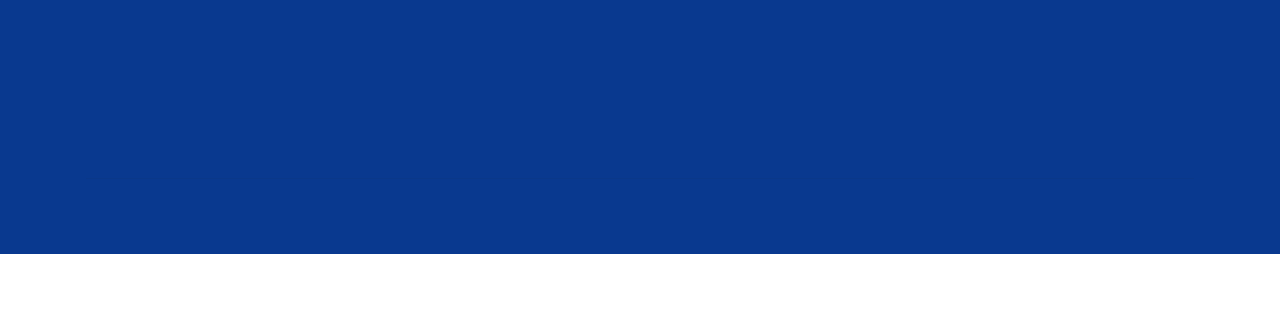
<file: Prestasi.html>
<!DOCTYPE html>
<html  >
<head>
  <!-- Site made with Mobirise Website Builder v5.9.18, https://mobirise.com -->
  <meta charset="UTF-8">
  <meta http-equiv="X-UA-Compatible" content="IE=edge">
  <meta name="generator" content="Mobirise v5.9.18, mobirise.com">
  <meta name="viewport" content="width=device-width, initial-scale=1, minimum-scale=1">
  <link rel="shortcut icon" href="assets/images/lambang-tut-wuri-handayani.png" type="image/x-icon">
  <meta name="description" content="">
  
  
  <title>Prestasi</title>
  <link rel="stylesheet" href="assets/web/assets/mobirise-icons2/mobirise2.css">
  <link rel="stylesheet" href="assets/bootstrap/css/bootstrap.min.css">
  <link rel="stylesheet" href="assets/bootstrap/css/bootstrap-grid.min.css">
  <link rel="stylesheet" href="assets/bootstrap/css/bootstrap-reboot.min.css">
  <link rel="stylesheet" href="assets/parallax/jarallax.css">
  <link rel="stylesheet" href="assets/animatecss/animate.css">
  <link rel="stylesheet" href="assets/dropdown/css/style.css">
  <link rel="stylesheet" href="assets/socicon/css/styles.css">
  <link rel="stylesheet" href="assets/theme/css/style.css">
  <link rel="preload" href="https://fonts.googleapis.com/css?family=Chelsea+Market:400&display=swap" as="style" onload="this.onload=null;this.rel='stylesheet'">
  <noscript><link rel="stylesheet" href="https://fonts.googleapis.com/css?family=Chelsea+Market:400&display=swap"></noscript>
  <link rel="preload" href="https://fonts.googleapis.com/css?family=Fira+Sans+Condensed:100,100i,200,200i,300,300i,400,400i,500,500i,600,600i,700,700i,800,800i,900,900i&display=swap" as="style" onload="this.onload=null;this.rel='stylesheet'">
  <noscript><link rel="stylesheet" href="https://fonts.googleapis.com/css?family=Fira+Sans+Condensed:100,100i,200,200i,300,300i,400,400i,500,500i,600,600i,700,700i,800,800i,900,900i&display=swap"></noscript>
  <link rel="preload" href="https://fonts.googleapis.com/css?family=Chenla:400&display=swap" as="style" onload="this.onload=null;this.rel='stylesheet'">
  <noscript><link rel="stylesheet" href="https://fonts.googleapis.com/css?family=Chenla:400&display=swap"></noscript>
  <link rel="preload" as="style" href="assets/mobirise/css/mbr-additional.css?v=j26I8t"><link rel="stylesheet" href="assets/mobirise/css/mbr-additional.css?v=j26I8t" type="text/css">

  
  
  
</head>
<body>
  
  <section data-bs-version="5.1" class="menu menu3 cid-ubp3Adfivi" once="menu" id="menu3-5n">
    
    <nav class="navbar navbar-dropdown navbar-fixed-top navbar-expand-lg">
        <div class="container-fluid">
            <div class="navbar-brand">
                <span class="navbar-logo">
                    <a href="index.html">
                        <img src="assets/images/lambang-tut-wuri-handayani.png" alt="Mobirise Website Builder" style="height: 3rem;">
                    </a>
                </span>
                <span class="navbar-caption-wrap"><a class="navbar-caption text-black text-primary display-5" href="index.html">SD Negeri 009 Waru</a></span>
            </div>
            <button class="navbar-toggler" type="button" data-toggle="collapse" data-bs-toggle="collapse" data-target="#navbarSupportedContent" data-bs-target="#navbarSupportedContent" aria-controls="navbarNavAltMarkup" aria-expanded="false" aria-label="Toggle navigation">
                <div class="hamburger">
                    <span></span>
                    <span></span>
                    <span></span>
                    <span></span>
                </div>
            </button>
            <div class="collapse navbar-collapse" id="navbarSupportedContent">
                <ul class="navbar-nav nav-dropdown nav-right" data-app-modern-menu="true"><li class="nav-item"><a class="nav-link link text-primary display-7" href="Beranda.html" target="_blank">Beranda&nbsp;</a></li>
                    <li class="nav-item dropdown"><a class="nav-link link dropdown-toggle text-primary display-7" href="index.html#content4-5" data-toggle="dropdown-submenu" data-bs-toggle="dropdown" data-bs-auto-close="outside" aria-expanded="false">Profil</a><div class="dropdown-menu" aria-labelledby="dropdown-432"><a class="dropdown-item text-primary display-7" href="Sambutan.html">Sambutan&nbsp;<br></a><a class="dropdown-item text-primary display-7" href="Sejarah.html">Sejarah</a><a class="dropdown-item text-primary display-7" href="Visi & Misi.html">Visi Misi</a><a class="dropdown-item text-primary display-7" href="Struktur.html">Struktur&nbsp;</a><a class="dropdown-item text-primary display-7" href="Tenaga Kependidikan.html">Tenaga<br>Kependidikan</a><a class="dropdown-item text-primary display-7" href="PPDB.html">PPDB</a></div></li>
                    <li class="nav-item"><a class="nav-link link text-primary display-7" href="Ekstrakurikuler.html" aria-expanded="false">Ekstrakurikuler</a>
                    </li><li class="nav-item dropdown"><a class="nav-link link dropdown-toggle text-primary display-7" href="index.html#features16-9" data-toggle="dropdown-submenu" data-bs-toggle="dropdown" data-bs-auto-close="outside" aria-expanded="false">Galeri</a><div class="dropdown-menu" aria-labelledby="dropdown-184"><a class="dropdown-item text-primary display-7" href="Kegiatan.html">Kegiatan</a><a class="dropdown-item text-primary display-7" href="Prestasi.html">Prestasi</a><a class="dropdown-item text-primary display-7" href="Video.html">Video&nbsp;</a></div></li><li class="nav-item"><a class="nav-link link text-primary display-7" href="kontak.html">Kontak</a></li></ul>
                <div class="icons-menu">
                    <a class="iconfont-wrapper" href="https://wa.me/6282158105109">
                        <span class="p-2 mbr-iconfont socicon-whatsapp socicon"></span>
                    </a>
                    <a class="iconfont-wrapper" href="mailto:sdn009waru@yahoo.com">
                        <span class="p-2 mbr-iconfont mobi-mbri-letter mobi-mbri"></span>
                    </a>
                    <a class="iconfont-wrapper" href="https://www.instagram.com/sdn009waru?igsh=Y204b3JibmgxeTRs" target="_blank">
                        <span class="p-2 mbr-iconfont socicon-instagram socicon"></span>
                    </a>
                    
                </div>
                
            </div>
        </div>
    </nav>
</section>

<section data-bs-version="5.1" class="info3 cid-u9n2juwvFO mbr-parallax-background" id="info3-39">

    

    
    <div class="mbr-overlay" style="opacity: 0.2; background-color: rgb(0, 0, 0);">
    </div>

    <div class="container-fluid">
        <div class="row justify-content-center">
            <div class="card col-12 col-lg-10">
                <div class="card-wrapper">
                    <div class="card-box align-center">
                        <h4 class="card-title mbr-fonts-style align-center mb-4 display-1"><strong>Prestasi SDN 009 Waru</strong></h4>
                        
                        
                    </div>
                </div>
            </div>
        </div>
    </div>
</section>

<section data-bs-version="5.1" class="slider6 mbr-embla cid-u7V7RUugfH mbr-parallax-background" id="slider6-22">
    
    <div class="mbr-overlay"></div>
    <div class="position-relative">
        <div class="mbr-section-head">
            <h4 class="mbr-section-title mbr-fonts-style align-center mb-0 display-2"><strong>Prestasi</strong></h4>
            <h5 class="mbr-section-subtitle mbr-fonts-style align-center mb-0 mt-2 display-7">Prestasi di SDN 009 Waru adalah bukti komitmen kami terhadap keunggulan. <br>Dari akademik hingga ekstrakurikuler, siswa kami terus menorehkan prestasi gemilang. <br>Ini adalah hasil dari kerja keras, kolaborasi, dan dukungan komunitas sekolah yang kuat.</h5>
        </div>
        <div class="embla mt-4" data-skip-snaps="true" data-align="center" data-contain-scroll="trimSnaps" data-auto-play-interval="10" data-draggable="true">
            <div class="embla__viewport container">
                <div class="embla__container">
                    <div class="embla__slide slider-image item" style="margin-left: 0rem; margin-right: 0rem;">
                        <div class="slide-content">
                            <div class="item-wrapper">
                                <div class="item-img">
                                    <img src="assets/images/prestasi-juara-1-voli-600x313.jpeg" alt="Mobirise Website Builder" title="" data-slide-to="0" data-bs-slide-to="0">
                                </div>
                            </div>
                            <div class="item-content">
                                <h5 class="item-title mbr-fonts-style display-4"><em>Januari 27, 2024</em></h5>
                                <h6 class="item-subtitle mbr-fonts-style mt-1 display-7"><strong>Juara 1</strong></h6>
                                <p class="mbr-text mbr-fonts-style mt-3 display-7">Turnamen (MILAD XXVIII <br>MATSADA PPU 2024)&nbsp;</p>
                            </div>
                            
                        </div>
                    </div>
                    <div class="embla__slide slider-image item" style="margin-left: 0rem; margin-right: 0rem;">
                        <div class="slide-content">
                            <div class="item-wrapper">
                                <div class="item-img">
                                    <img src="assets/images/prestasi-lp-penats-600x654.jpeg" alt="Mobirise Website Builder" title="" data-slide-to="1" data-bs-slide-to="1">
                                </div>
                            </div>
                            <div class="item-content">
                                <h5 class="item-title mbr-fonts-style display-4"><em>Oktober 5, 2023</em></h5>
                                <h6 class="item-subtitle mbr-fonts-style mt-1 display-7"><strong>Juara 3</strong></h6>
                                <p class="mbr-text mbr-fonts-style mt-3 display-7">Pentas PAI Pidato Kec.waru<br>
                                </p>
                            </div>
                            
                        </div>
                    </div><div class="embla__slide slider-image item" style="margin-left: 0rem; margin-right: 0rem;">
                        <div class="slide-content">
                            <div class="item-wrapper">
                                <div class="item-img">
                                    <img src="assets/images/bultang-pria-405x900.jpeg" alt="Mobirise Website Builder" title="" data-slide-to="2" data-bs-slide-to="2">
                                </div>
                            </div>
                            <div class="item-content">
                                <h5 class="item-title mbr-fonts-style display-4"><em>April 23, 2024</em></h5>
                                <h6 class="item-subtitle mbr-fonts-style mt-1 display-7"><strong>Juara 2</strong></h6>
                                <p class="mbr-text mbr-fonts-style mt-3 display-7">Bulutangkis putra,O2SN <br>tingkat kecamatan<br></p>
                            </div>
                            
                        </div>
                    </div><div class="embla__slide slider-image item" style="margin-left: 0rem; margin-right: 0rem;">
                        <div class="slide-content">
                            <div class="item-wrapper">
                                <div class="item-img">
                                    <img src="assets/images/bultang-putri-405x900.jpeg" alt="Mobirise Website Builder" title="" data-slide-to="3" data-bs-slide-to="3">
                                </div>
                            </div>
                            <div class="item-content">
                                <h5 class="item-title mbr-fonts-style display-4"><em>April 22, 2024</em></h5>
                                <h6 class="item-subtitle mbr-fonts-style mt-1 display-7"><strong>Juara 2</strong></h6>
                                <p class="mbr-text mbr-fonts-style mt-3 display-7">Bulutangkis putri, O2SN tingkat<br>kecamatan</p>
                            </div>
                            
                        </div>
                    </div><div class="embla__slide slider-image item" style="margin-left: 0rem; margin-right: 0rem;">
                        <div class="slide-content">
                            <div class="item-wrapper">
                                <div class="item-img">
                                    <img src="assets/images/voli-menang-197x438.jpeg" alt="Mobirise Website Builder" title="" data-slide-to="4" data-bs-slide-to="4">
                                </div>
                            </div>
                            <div class="item-content">
                                <h5 class="item-title mbr-fonts-style display-4"><em>April 22, 2024</em></h5>
                                <h6 class="item-subtitle mbr-fonts-style mt-1 display-7"><strong>Juara 1</strong></h6>
                                <p class="mbr-text mbr-fonts-style mt-3 display-7">Voli putra, O2SN tingkat kecamatan<br>
                                </p>
                            </div>
                            
                        </div>
                    </div>
                    <div class="embla__slide slider-image item" style="margin-left: 0rem; margin-right: 0rem;">
                        <div class="slide-content">
                            <div class="item-wrapper">
                                <div class="item-img">
                                    <img src="assets/images/02sn-2-600x601.jpeg" alt="Mobirise Website Builder" title="" data-slide-to="5" data-bs-slide-to="5">
                                </div>
                            </div>
                            <div class="item-content">
                                <h5 class="item-title mbr-fonts-style display-4"><em>Mei 16, 2023</em></h5>
                                <h6 class="item-subtitle mbr-fonts-style mt-1 display-7"><strong>Juara 3</strong></h6>
                                <p class="mbr-text mbr-fonts-style mt-3 display-7">Olimpiade Olahraga Siswa <br>Nasional (O2SN) tingkat SD <br>Kec.waru 2023, cabor Sepak Bola</p>
                            </div>
                            
                        </div>
                    </div><div class="embla__slide slider-image item" style="margin-left: 0rem; margin-right: 0rem;">
                        <div class="slide-content">
                            <div class="item-wrapper">
                                <div class="item-img">
                                    <img src="assets/images/img-20240408-wa0074-571x762.jpg" alt="Mobirise Website Builder" title="" data-slide-to="6" data-bs-slide-to="6">
                                </div>
                            </div>
                            <div class="item-content">
                                <h5 class="item-title mbr-fonts-style display-4"><em>-</em></h5>
                                <h6 class="item-subtitle mbr-fonts-style mt-1 display-7"><strong>Juara 3</strong></h6>
                                <p class="mbr-text mbr-fonts-style mt-3 display-7">Lomba Gerak Jalan Putra Tingkat<br>SD/MI</p>
                            </div>
                            
                        </div>
                    </div><div class="embla__slide slider-image item" style="margin-left: 0rem; margin-right: 0rem;">
                        <div class="slide-content">
                            <div class="item-wrapper">
                                <div class="item-img">
                                    <img src="assets/images/img-20240408-wa0075-570x760.jpg" alt="Mobirise Website Builder" title="" data-slide-to="7" data-bs-slide-to="7">
                                </div>
                            </div>
                            <div class="item-content">
                                <h5 class="item-title mbr-fonts-style display-4"><em>-</em></h5>
                                <h6 class="item-subtitle mbr-fonts-style mt-1 display-7"><strong>Juara 2&nbsp;</strong></h6>
                                <p class="mbr-text mbr-fonts-style mt-3 display-7">Lomba Estafet Tingkat SD Putra <br>Pramuka Kecamatan Waru</p>
                            </div>
                            
                        </div>
                    </div><div class="embla__slide slider-image item" style="margin-left: 0rem; margin-right: 0rem;">
                        <div class="slide-content">
                            <div class="item-wrapper">
                                <div class="item-img">
                                    <img src="assets/images/img-20240408-wa0071-576x769.jpg" alt="Mobirise Website Builder" title="" data-slide-to="8" data-bs-slide-to="8">
                                </div>
                            </div>
                            <div class="item-content">
                                <h5 class="item-title mbr-fonts-style display-4"><em>FLS2N, 2023</em></h5>
                                <h6 class="item-subtitle mbr-fonts-style mt-1 display-7"><strong>Juara 3</strong></h6>
                                <p class="mbr-text mbr-fonts-style mt-3 display-7">Lomba Gambar Bercerita&nbsp;<br>Tingkat SD Kec.Waru</p>
                            </div>
                            
                        </div>
                    </div><div class="embla__slide slider-image item" style="margin-left: 0rem; margin-right: 0rem;">
                        <div class="slide-content">
                            <div class="item-wrapper">
                                <div class="item-img">
                                    <img src="assets/images/img-20240408-wa0072-575x767.jpg" alt="Mobirise Website Builder" title="" data-slide-to="9" data-bs-slide-to="9">
                                </div>
                            </div>
                            <div class="item-content">
                                <h5 class="item-title mbr-fonts-style display-4"><em>-</em></h5>
                                <h6 class="item-subtitle mbr-fonts-style mt-1 display-7"><strong>Juara Harapan 1</strong></h6>
                                <p class="mbr-text mbr-fonts-style mt-3 display-7">Lomba Karnaval Tingkat SD/MI</p>
                            </div>
                            
                        </div>
                    </div><div class="embla__slide slider-image item" style="margin-left: 0rem; margin-right: 0rem;">
                        <div class="slide-content">
                            <div class="item-wrapper">
                                <div class="item-img">
                                    <img src="assets/images/img-20240408-wa0073-576x769.jpg" alt="Mobirise Website Builder" title="" data-slide-to="10" data-bs-slide-to="10">
                                </div>
                            </div>
                            <div class="item-content">
                                <h5 class="item-title mbr-fonts-style display-4"><em>-</em></h5>
                                <h6 class="item-subtitle mbr-fonts-style mt-1 display-7"><strong>Juara Harapan 2</strong></h6>
                                <p class="mbr-text mbr-fonts-style mt-3 display-7">Lomba Gerak Jalan Putri Tingkat <br>SD/MI</p>
                            </div>
                            
                        </div>
                    </div><div class="embla__slide slider-image item" style="margin-left: 0rem; margin-right: 0rem;">
                        <div class="slide-content">
                            <div class="item-wrapper">
                                <div class="item-img">
                                    <img src="assets/images/whatsapp-image-2024-04-08-at-23.54.33-f47938a1-576x416.jpg" alt="Mobirise Website Builder" title="" data-slide-to="11" data-bs-slide-to="11">
                                </div>
                            </div>
                            <div class="item-content">
                                <h5 class="item-title mbr-fonts-style display-4"><em>September 23,2023</em></h5>
                                <h6 class="item-subtitle mbr-fonts-style mt-1 display-7"><strong>Sertifikat A.Nur Aisyah</strong></h6>
                                <p class="mbr-text mbr-fonts-style mt-3 display-7">Lomba Kompetisi Matematika Tingkat SD/MI dan SMP/MTs se- Kabupaten Paser Penajam Paser Utara</p>
                            </div>
                            
                        </div>
                    </div>
                    
                </div>
            </div>
            <button class="embla__button embla__button--prev">
                <span class="mobi-mbri mobi-mbri-arrow-prev mbr-iconfont" aria-hidden="true"></span>
                <span class="sr-only visually-hidden visually-hidden">Previous</span>
            </button>
            <button class="embla__button embla__button--next">
                <span class="mobi-mbri mobi-mbri-arrow-next mbr-iconfont" aria-hidden="true"></span>
                <span class="sr-only visually-hidden visually-hidden">Next</span>
            </button>
        </div>
    </div>
</section>

<section data-bs-version="5.1" class="footer6 cid-ue4TJvN9cf" once="footers" id="footer6-7o">

    

    

    <div class="container">
        <div class="row content mbr-white">
            <div class="col-12 col-md-3 mbr-fonts-style display-7">
                <h5 class="mbr-section-subtitle mbr-fonts-style mb-2 display-7">
                    <strong>Alamat</strong></h5>
                <p class="mbr-text mbr-fonts-style display-7">Jl. Guntung Rt. 05, API-API, Kec. Waru, Kab. Penajam Paser Utara Prov. Kalimantan Timur</p> <br>
                <h5 class="mbr-section-subtitle mbr-fonts-style mb-2 mt-4 display-7">
                    <strong>Kontak</strong></h5>
                <p class="mbr-text mbr-fonts-style mb-4 display-7">
                    Email:sdn009waru@yahoo.com <br>
                    Phone: +62 813 - 5013 - 1462<br></p>
            </div>
            <div class="col-12 col-md-3 mbr-fonts-style display-7">
                <h5 class="mbr-section-subtitle mbr-fonts-style mb-2 display-7">
                    <strong>Links</strong>
                </h5>
                <ul class="list mbr-fonts-style mb-4 display-4">
                    <li class="mbr-text item-wrap"><a class="text-white text-primary" href="https://wa.me/6282158105109">Whatsapp</a></li>
                    <li class="mbr-text item-wrap"><a class="text-white text-primary" href="https://www.instagram.com/sdn009waru?igsh=Y204b3JibmgxeTRs">Instagram</a></li>
                    <li class="mbr-text item-wrap"><a class="text-white text-primary" href="mailto:sdn009waru@yahoo.com">Email&nbsp;</a></li>
                </ul>
                <h5 class="mbr-section-subtitle mbr-fonts-style mb-2 mt-5 display-7"><strong>Masukan</strong></h5>
                <p class="mbr-text mbr-fonts-style mb-4 display-7">
                    Kami mengundang Anda untuk memberikan masukan dan saran melalui formulir Hubungi kami. Terima kasih atas kontribusi Anda untuk meningkatkan layanan di SDN 009 Waru.
                </p>
            </div>
            <div class="col-12 col-md-6">
                <div class="google-map"><iframe frameborder="0" style="border:0" src="https://www.google.com/maps/embed/v1/place?key=AIzaSyDbnCmnHmtigIYiD8jIfeHQv7gW2ANhHD4&amp;q=SDN 009 Waru, HG3X+X59, Api Api, Waru, Penajam North Paser Regency, East Kalimantan 76284" allowfullscreen=""></iframe></div>
            </div>
            <div class="col-md-6">
                <div class="social-list align-left">
                    <div class="soc-item">
                        <a href="https://www.instagram.com/sdn009waru?igsh=Y204b3JibmgxeTRs" target="_blank">
                            <span class="mbr-iconfont mbr-iconfont-social socicon-instagram socicon"></span>
                        </a>
                    </div>
                    <div class="soc-item">
                        
                            <a href="mailto:sdn009waru@yahoo.com"><span class="mbr-iconfont mbr-iconfont-social socicon-mail socicon"></span></a>
                        
                    </div>
                    
                    
                    
                    
                </div>
            </div>
        </div>
        <div class="footer-lower">
            <div class="media-container-row">
                <div class="col-sm-12">
                    <hr>
                </div>
            </div>
            <div class="col-sm-12 copyright pl-0">
                <p class="mbr-text mbr-fonts-style mbr-white display-7">
                    © Copyright 2024| Azzah Fathinah | Informatika-Universitas Respati Yogyakarta</p>
            </div>
        </div>
    </div>
</section><section class="display-7" style="padding: 0;align-items: center;justify-content: center;flex-wrap: wrap;    align-content: center;display: flex;position: relative;height: 4rem;"><a href="https://mobiri.se/3274679" style="flex: 1 1;height: 4rem;position: absolute;width: 100%;z-index: 1;"><img alt="" style="height: 4rem;" src="[data-uri]"></a><p style="margin: 0;text-align: center;" class="display-7">&#8204;</p><a style="z-index:1" href="https://mobirise.com/builder/ai-website-maker.html">Free AI Website Maker</a></section><script src="assets/bootstrap/js/bootstrap.bundle.min.js"></script>  <script src="assets/parallax/jarallax.js"></script>  <script src="assets/smoothscroll/smooth-scroll.js"></script>  <script src="assets/ytplayer/index.js"></script>  <script src="assets/dropdown/js/navbar-dropdown.js"></script>  <script src="assets/embla/embla.min.js"></script>  <script src="assets/embla/script.js"></script>  <script src="assets/theme/js/script.js"></script>  
  
  
  <input name="animation" type="hidden">
  </body>
</html>
</file>
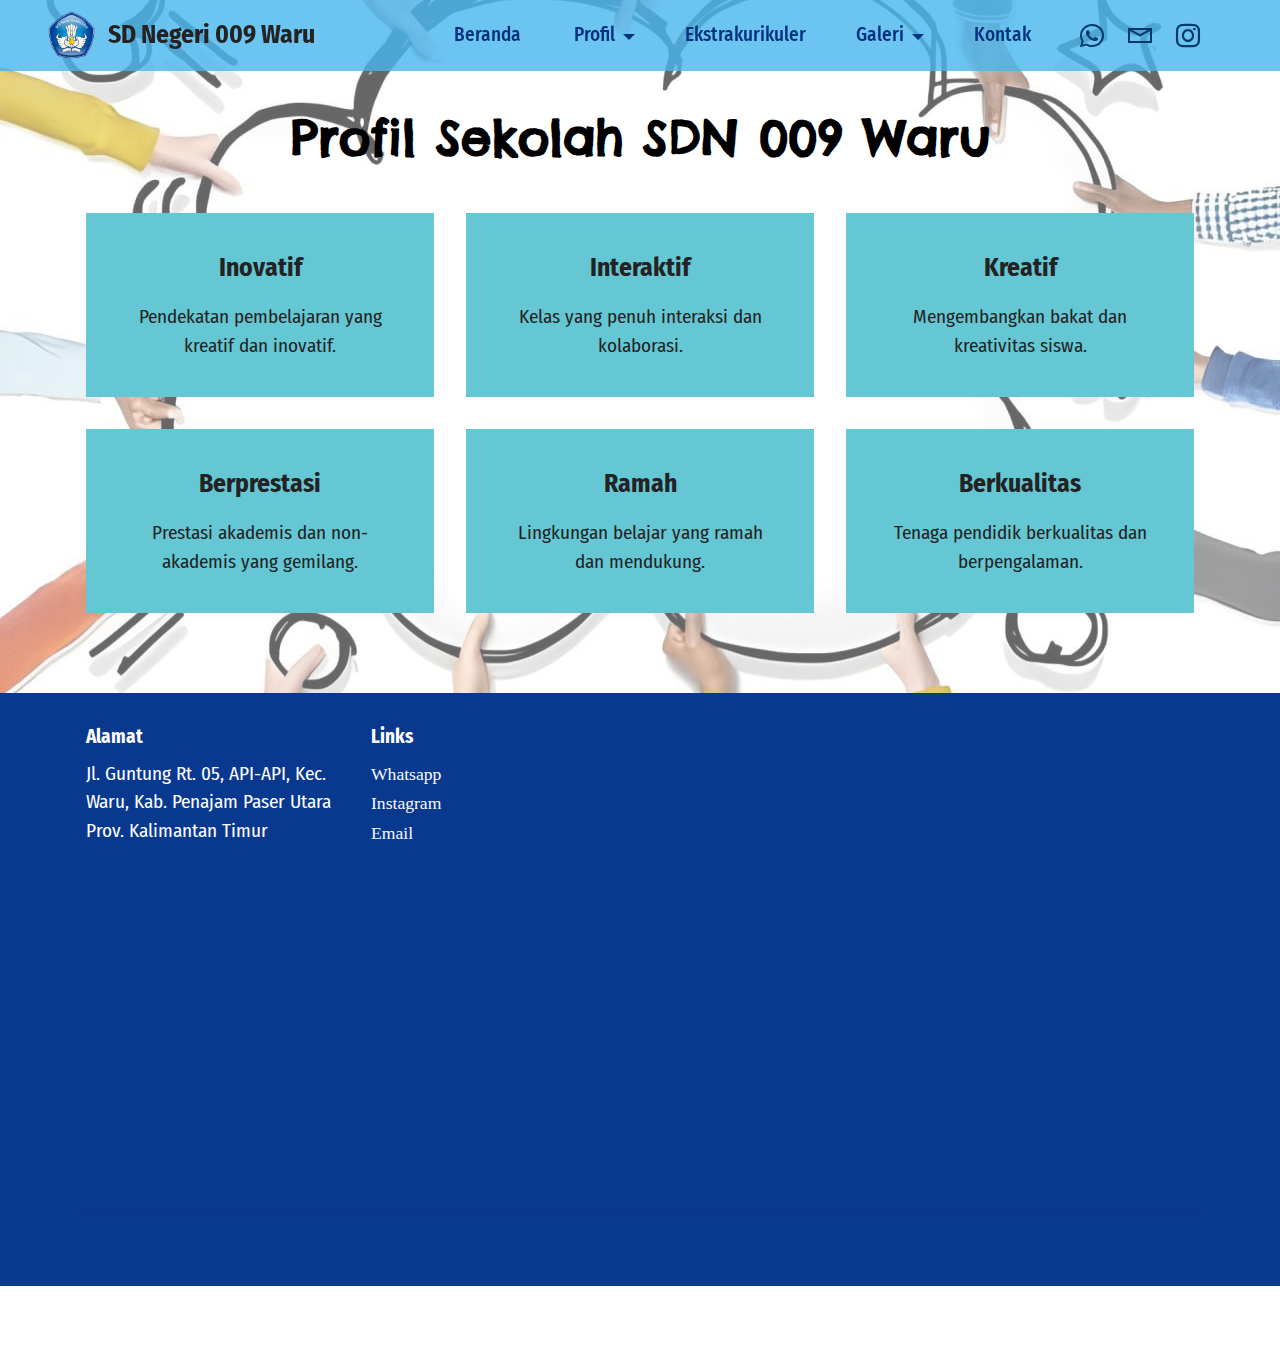
<file: Profil Sekolah.html>
<!DOCTYPE html>
<html  >
<head>
  <!-- Site made with Mobirise Website Builder v5.9.18, https://mobirise.com -->
  <meta charset="UTF-8">
  <meta http-equiv="X-UA-Compatible" content="IE=edge">
  <meta name="generator" content="Mobirise v5.9.18, mobirise.com">
  <meta name="viewport" content="width=device-width, initial-scale=1, minimum-scale=1">
  <link rel="shortcut icon" href="assets/images/lambang-tut-wuri-handayani.png" type="image/x-icon">
  <meta name="description" content="">
  
  
  <title>Profil Sekolah</title>
  <link rel="stylesheet" href="assets/web/assets/mobirise-icons2/mobirise2.css">
  <link rel="stylesheet" href="assets/bootstrap/css/bootstrap.min.css">
  <link rel="stylesheet" href="assets/bootstrap/css/bootstrap-grid.min.css">
  <link rel="stylesheet" href="assets/bootstrap/css/bootstrap-reboot.min.css">
  <link rel="stylesheet" href="assets/animatecss/animate.css">
  <link rel="stylesheet" href="assets/dropdown/css/style.css">
  <link rel="stylesheet" href="assets/socicon/css/styles.css">
  <link rel="stylesheet" href="assets/theme/css/style.css">
  <link rel="preload" href="https://fonts.googleapis.com/css?family=Chelsea+Market:400&display=swap" as="style" onload="this.onload=null;this.rel='stylesheet'">
  <noscript><link rel="stylesheet" href="https://fonts.googleapis.com/css?family=Chelsea+Market:400&display=swap"></noscript>
  <link rel="preload" href="https://fonts.googleapis.com/css?family=Fira+Sans+Condensed:100,100i,200,200i,300,300i,400,400i,500,500i,600,600i,700,700i,800,800i,900,900i&display=swap" as="style" onload="this.onload=null;this.rel='stylesheet'">
  <noscript><link rel="stylesheet" href="https://fonts.googleapis.com/css?family=Fira+Sans+Condensed:100,100i,200,200i,300,300i,400,400i,500,500i,600,600i,700,700i,800,800i,900,900i&display=swap"></noscript>
  <link rel="preload" href="https://fonts.googleapis.com/css?family=Chenla:400&display=swap" as="style" onload="this.onload=null;this.rel='stylesheet'">
  <noscript><link rel="stylesheet" href="https://fonts.googleapis.com/css?family=Chenla:400&display=swap"></noscript>
  <link rel="preload" as="style" href="assets/mobirise/css/mbr-additional.css?v=s5nila"><link rel="stylesheet" href="assets/mobirise/css/mbr-additional.css?v=s5nila" type="text/css">

  
  
  
</head>
<body>
  
  <section data-bs-version="5.1" class="menu menu3 cid-ubp3Adfivi" once="menu" id="menu3-69">
    
    <nav class="navbar navbar-dropdown navbar-fixed-top navbar-expand-lg">
        <div class="container-fluid">
            <div class="navbar-brand">
                <span class="navbar-logo">
                    <a href="index.html">
                        <img src="assets/images/lambang-tut-wuri-handayani.png" alt="Mobirise Website Builder" style="height: 3rem;">
                    </a>
                </span>
                <span class="navbar-caption-wrap"><a class="navbar-caption text-black text-primary display-5" href="index.html">SD Negeri 009 Waru</a></span>
            </div>
            <button class="navbar-toggler" type="button" data-toggle="collapse" data-bs-toggle="collapse" data-target="#navbarSupportedContent" data-bs-target="#navbarSupportedContent" aria-controls="navbarNavAltMarkup" aria-expanded="false" aria-label="Toggle navigation">
                <div class="hamburger">
                    <span></span>
                    <span></span>
                    <span></span>
                    <span></span>
                </div>
            </button>
            <div class="collapse navbar-collapse" id="navbarSupportedContent">
                <ul class="navbar-nav nav-dropdown nav-right" data-app-modern-menu="true"><li class="nav-item"><a class="nav-link link text-primary display-7" href="Beranda.html" target="_blank">Beranda&nbsp;</a></li>
                    <li class="nav-item dropdown"><a class="nav-link link dropdown-toggle text-primary display-7" href="index.html#content4-5" data-toggle="dropdown-submenu" data-bs-toggle="dropdown" data-bs-auto-close="outside" aria-expanded="false">Profil</a><div class="dropdown-menu" aria-labelledby="dropdown-432"><a class="dropdown-item text-primary display-7" href="Sambutan.html">Sambutan&nbsp;<br></a><a class="dropdown-item text-primary display-7" href="Sejarah.html">Sejarah</a><a class="dropdown-item text-primary display-7" href="Visi & Misi.html">Visi Misi</a><a class="dropdown-item text-primary display-7" href="Struktur.html">Struktur&nbsp;</a><a class="dropdown-item text-primary display-7" href="Tenaga Kependidikan.html">Tenaga<br>Kependidikan</a><a class="dropdown-item text-primary display-7" href="PPDB.html">PPDB</a></div></li>
                    <li class="nav-item"><a class="nav-link link text-primary display-7" href="Ekstrakurikuler.html" aria-expanded="false">Ekstrakurikuler</a>
                    </li><li class="nav-item dropdown"><a class="nav-link link dropdown-toggle text-primary display-7" href="index.html#features16-9" data-toggle="dropdown-submenu" data-bs-toggle="dropdown" data-bs-auto-close="outside" aria-expanded="false">Galeri</a><div class="dropdown-menu" aria-labelledby="dropdown-184"><a class="dropdown-item text-primary display-7" href="Kegiatan.html">Kegiatan</a><a class="dropdown-item text-primary display-7" href="Prestasi.html">Prestasi</a><a class="dropdown-item text-primary display-7" href="Video.html">Video&nbsp;</a></div></li><li class="nav-item"><a class="nav-link link text-primary display-7" href="kontak.html">Kontak</a></li></ul>
                <div class="icons-menu">
                    <a class="iconfont-wrapper" href="https://wa.me/6282158105109">
                        <span class="p-2 mbr-iconfont socicon-whatsapp socicon"></span>
                    </a>
                    <a class="iconfont-wrapper" href="mailto:sdn009waru@yahoo.com">
                        <span class="p-2 mbr-iconfont mobi-mbri-letter mobi-mbri"></span>
                    </a>
                    <a class="iconfont-wrapper" href="https://www.instagram.com/sdn009waru?igsh=Y204b3JibmgxeTRs" target="_blank">
                        <span class="p-2 mbr-iconfont socicon-instagram socicon"></span>
                    </a>
                    
                </div>
                
            </div>
        </div>
    </nav>
</section>

<section data-bs-version="5.1" class="features5 cid-ubpiczQUPV" id="features05-6b">
    

    
    <div class="mbr-overlay" style="opacity: 0.4; background-color: rgb(255, 255, 255);">
    </div>
    <div class="container">
        <div class="row mb-5 justify-content-center">
            <div class="col-12 content-head">
                <h3 class="mbr-section-title mbr-fonts-style align-center mb-0 display-2">
                    <strong>Profil Sekolah SDN 009 Waru</strong></h3>
                
            </div>
        </div>
        <div class="row">
            <div class="item features-without-image col-12 col-md-6 col-lg-4 item-mb">
                <div class="item-wrapper">
                    <div class="card-box align-left">
                        
                        <p class="card-title mbr-fonts-style mt-0 mb-3 display-5">
                            <strong>Inovatif</strong>
                        </p>
                        <p class="card-text mbr-fonts-style display-7">Pendekatan pembelajaran yang kreatif dan inovatif.</p>
                        
                    </div>
                </div>
            </div>
            <div class="item features-without-image col-12 col-md-6 col-lg-4 item-mb">
                <div class="item-wrapper">
                    <div class="card-box align-left">
                        
                        <p class="card-title mbr-fonts-style mt-0 mb-3 display-5">
                            <strong>Interaktif</strong>
                        </p>
                        <p class="card-text mbr-fonts-style display-7">Kelas yang penuh interaksi dan kolaborasi.</p>
                        
                    </div>
                </div>
            </div>
            <div class="item features-without-image col-12 col-md-6 col-lg-4 item-mb">
                <div class="item-wrapper">
                    <div class="card-box align-left">
                        
                        <p class="card-title mbr-fonts-style mt-0 mb-3 display-5">
                            <strong>Kreatif</strong>
                        </p>
                        <p class="card-text mbr-fonts-style display-7">Mengembangkan bakat dan kreativitas siswa.</p>
                        
                    </div>
                </div>
            </div>
            <div class="item features-without-image col-12 col-md-6 col-lg-4 item-mb">
                <div class="item-wrapper">
                    <div class="card-box align-left">
                        
                        <p class="card-title mbr-fonts-style mt-0 mb-3 display-5">
                            <strong>Berprestasi</strong>
                        </p>
                        <p class="card-text mbr-fonts-style display-7">Prestasi akademis dan non-akademis yang gemilang.</p>
                        
                    </div>
                </div>
            </div>
            <div class="item features-without-image col-12 col-md-6 col-lg-4 item-mb">
                <div class="item-wrapper">
                    <div class="card-box align-left">
                        
                        <p class="card-title mbr-fonts-style mt-0 mb-3 display-5">
                            <strong>Ramah</strong>
                        </p>
                        <p class="card-text mbr-fonts-style display-7">Lingkungan belajar yang ramah dan mendukung.</p>
                        
                    </div>
                </div>
            </div>
            <div class="item features-without-image col-12 col-md-6 col-lg-4 item-mb">
                <div class="item-wrapper">
                    <div class="card-box align-left">
                        
                        <p class="card-title mbr-fonts-style mt-0 mb-3 display-5">
                            <strong>Berkualitas</strong>
                        </p>
                        <p class="card-text mbr-fonts-style display-7">Tenaga pendidik berkualitas dan berpengalaman.</p>
                        
                    </div>
                </div>
            </div>
        </div>
    </div>
</section>

<section data-bs-version="5.1" class="footer6 cid-ue4TJvN9cf" once="footers" id="footer6-7o">

    

    

    <div class="container">
        <div class="row content mbr-white">
            <div class="col-12 col-md-3 mbr-fonts-style display-7">
                <h5 class="mbr-section-subtitle mbr-fonts-style mb-2 display-7">
                    <strong>Alamat</strong></h5>
                <p class="mbr-text mbr-fonts-style display-7">Jl. Guntung Rt. 05, API-API, Kec. Waru, Kab. Penajam Paser Utara Prov. Kalimantan Timur</p> <br>
                <h5 class="mbr-section-subtitle mbr-fonts-style mb-2 mt-4 display-7">
                    <strong>Kontak</strong></h5>
                <p class="mbr-text mbr-fonts-style mb-4 display-7">
                    Email:sdn009waru@yahoo.com <br>
                    Phone: +62 813 - 5013 - 1462<br></p>
            </div>
            <div class="col-12 col-md-3 mbr-fonts-style display-7">
                <h5 class="mbr-section-subtitle mbr-fonts-style mb-2 display-7">
                    <strong>Links</strong>
                </h5>
                <ul class="list mbr-fonts-style mb-4 display-4">
                    <li class="mbr-text item-wrap"><a class="text-white text-primary" href="https://wa.me/6282158105109">Whatsapp</a></li>
                    <li class="mbr-text item-wrap"><a class="text-white text-primary" href="https://www.instagram.com/sdn009waru?igsh=Y204b3JibmgxeTRs">Instagram</a></li>
                    <li class="mbr-text item-wrap"><a class="text-white text-primary" href="mailto:sdn009waru@yahoo.com">Email&nbsp;</a></li>
                </ul>
                <h5 class="mbr-section-subtitle mbr-fonts-style mb-2 mt-5 display-7"><strong>Masukan</strong></h5>
                <p class="mbr-text mbr-fonts-style mb-4 display-7">
                    Kami mengundang Anda untuk memberikan masukan dan saran melalui formulir Hubungi kami. Terima kasih atas kontribusi Anda untuk meningkatkan layanan di SDN 009 Waru.
                </p>
            </div>
            <div class="col-12 col-md-6">
                <div class="google-map"><iframe frameborder="0" style="border:0" src="https://www.google.com/maps/embed/v1/place?key=AIzaSyBQ55g-IgRRgXrd803PTWDTb7kd6aAitNQ&amp;q=SDN 009 Waru, HG3X+X59, Api Api, Waru, Penajam North Paser Regency, East Kalimantan 76284" allowfullscreen=""></iframe></div>
            </div>
            <div class="col-md-6">
                <div class="social-list align-left">
                    <div class="soc-item">
                        <a href="https://www.instagram.com/sdn009waru?igsh=Y204b3JibmgxeTRs" target="_blank">
                            <span class="mbr-iconfont mbr-iconfont-social socicon-instagram socicon"></span>
                        </a>
                    </div>
                    <div class="soc-item">
                        
                            <a href="mailto:sdn009waru@yahoo.com"><span class="mbr-iconfont mbr-iconfont-social socicon-mail socicon"></span></a>
                        
                    </div>
                    
                    
                    
                    
                </div>
            </div>
        </div>
        <div class="footer-lower">
            <div class="media-container-row">
                <div class="col-sm-12">
                    <hr>
                </div>
            </div>
            <div class="col-sm-12 copyright pl-0">
                <p class="mbr-text mbr-fonts-style mbr-white display-7">
                    © Copyright 2024| Azzah Fathinah | Informatika-Universitas Respati Yogyakarta</p>
            </div>
        </div>
    </div>
</section><section class="display-7" style="padding: 0;align-items: center;justify-content: center;flex-wrap: wrap;    align-content: center;display: flex;position: relative;height: 4rem;"><a href="https://mobiri.se/3274679" style="flex: 1 1;height: 4rem;position: absolute;width: 100%;z-index: 1;"><img alt="" style="height: 4rem;" src="[data-uri]"></a><p style="margin: 0;text-align: center;" class="display-7">&#8204;</p><a style="z-index:1" href="https://mobirise.com"> Website Building Software</a></section><script src="assets/bootstrap/js/bootstrap.bundle.min.js"></script>  <script src="assets/smoothscroll/smooth-scroll.js"></script>  <script src="assets/ytplayer/index.js"></script>  <script src="assets/dropdown/js/navbar-dropdown.js"></script>  <script src="assets/theme/js/script.js"></script>  
  
  
  <input name="animation" type="hidden">
  </body>
</html>
</file>
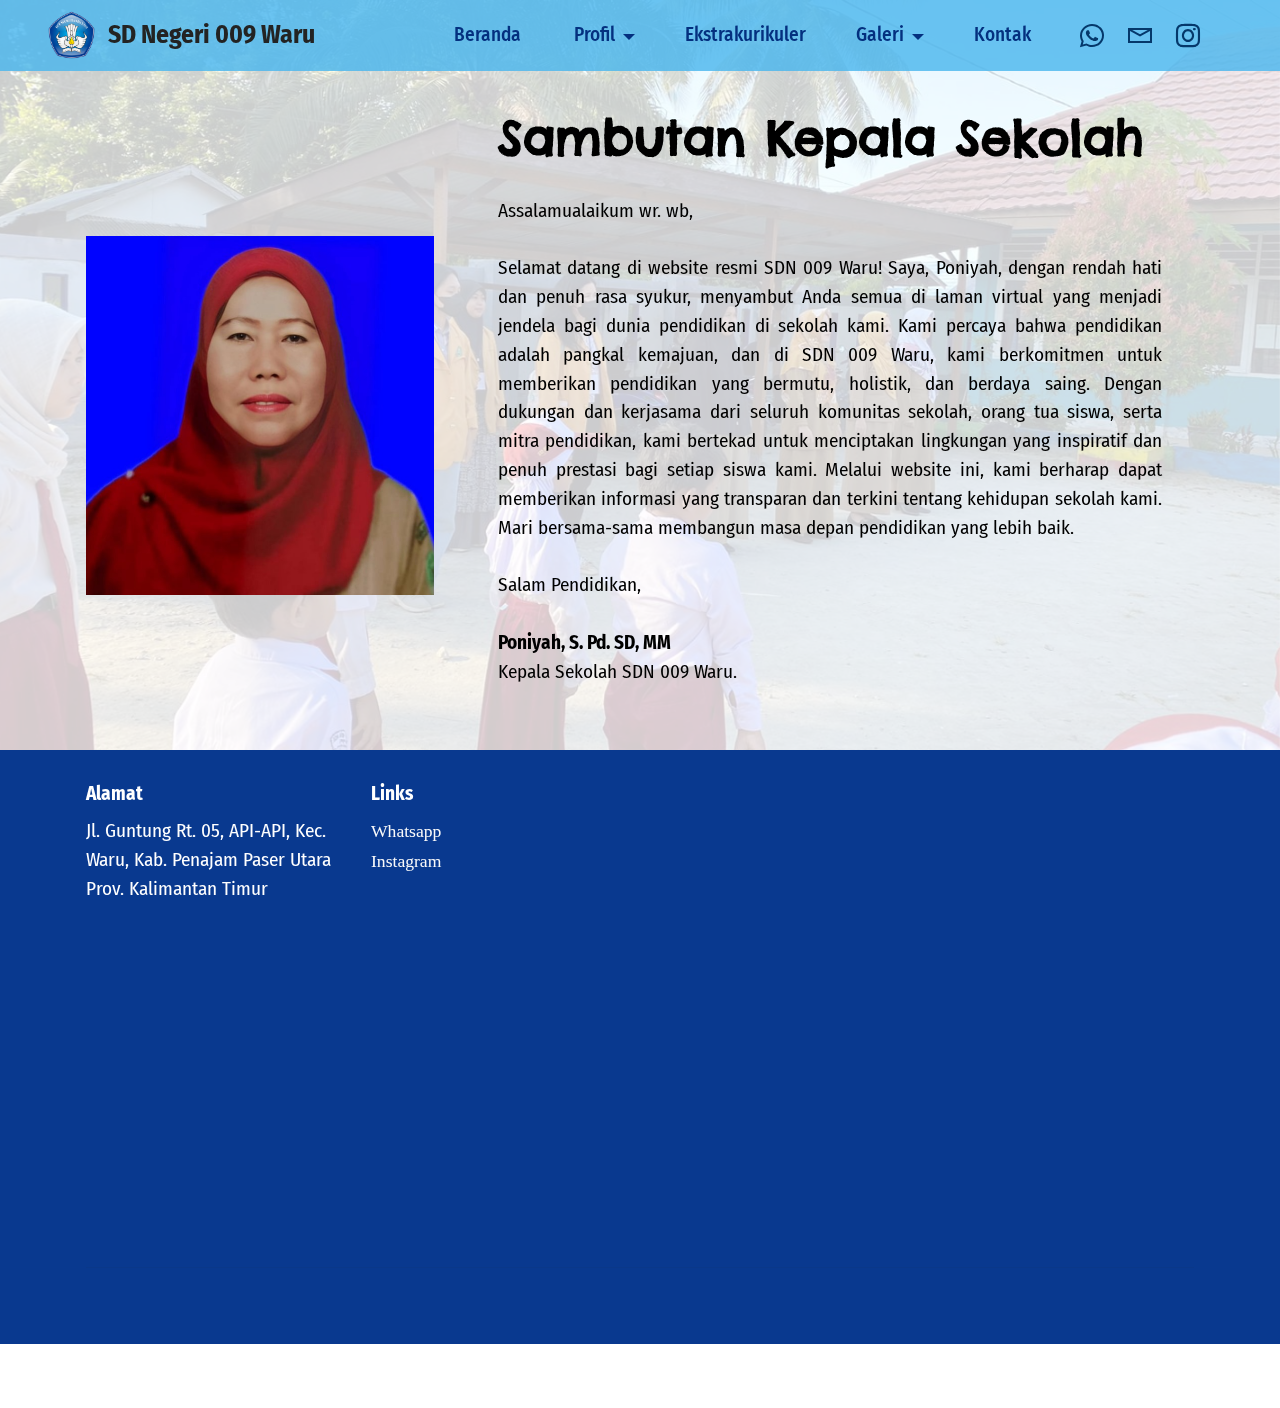
<file: Sambutan.html>
<!DOCTYPE html>
<html  >
<head>
  <!-- Site made with Mobirise Website Builder v5.9.18, https://mobirise.com -->
  <meta charset="UTF-8">
  <meta http-equiv="X-UA-Compatible" content="IE=edge">
  <meta name="generator" content="Mobirise v5.9.18, mobirise.com">
  <meta name="viewport" content="width=device-width, initial-scale=1, minimum-scale=1">
  <link rel="shortcut icon" href="assets/images/lambang-tut-wuri-handayani.png" type="image/x-icon">
  <meta name="description" content="">
  
  
  <title>Sambutan</title>
  <link rel="stylesheet" href="assets/web/assets/mobirise-icons2/mobirise2.css">
  <link rel="stylesheet" href="assets/bootstrap/css/bootstrap.min.css">
  <link rel="stylesheet" href="assets/bootstrap/css/bootstrap-grid.min.css">
  <link rel="stylesheet" href="assets/bootstrap/css/bootstrap-reboot.min.css">
  <link rel="stylesheet" href="assets/parallax/jarallax.css">
  <link rel="stylesheet" href="assets/animatecss/animate.css">
  <link rel="stylesheet" href="assets/dropdown/css/style.css">
  <link rel="stylesheet" href="assets/socicon/css/styles.css">
  <link rel="stylesheet" href="assets/theme/css/style.css">
  <link rel="preload" href="https://fonts.googleapis.com/css?family=Chelsea+Market:400&display=swap" as="style" onload="this.onload=null;this.rel='stylesheet'">
  <noscript><link rel="stylesheet" href="https://fonts.googleapis.com/css?family=Chelsea+Market:400&display=swap"></noscript>
  <link rel="preload" href="https://fonts.googleapis.com/css?family=Fira+Sans+Condensed:100,100i,200,200i,300,300i,400,400i,500,500i,600,600i,700,700i,800,800i,900,900i&display=swap" as="style" onload="this.onload=null;this.rel='stylesheet'">
  <noscript><link rel="stylesheet" href="https://fonts.googleapis.com/css?family=Fira+Sans+Condensed:100,100i,200,200i,300,300i,400,400i,500,500i,600,600i,700,700i,800,800i,900,900i&display=swap"></noscript>
  <link rel="preload" href="https://fonts.googleapis.com/css?family=Chenla:400&display=swap" as="style" onload="this.onload=null;this.rel='stylesheet'">
  <noscript><link rel="stylesheet" href="https://fonts.googleapis.com/css?family=Chenla:400&display=swap"></noscript>
  <link rel="preload" as="style" href="assets/mobirise/css/mbr-additional.css?v=zEsrcD"><link rel="stylesheet" href="assets/mobirise/css/mbr-additional.css?v=zEsrcD" type="text/css">

  
  
  
</head>
<body>
  
  <section data-bs-version="5.1" class="menu menu3 cid-ubp3Adfivi" once="menu" id="menu3-5n">
    
    <nav class="navbar navbar-dropdown navbar-fixed-top navbar-expand-lg">
        <div class="container-fluid">
            <div class="navbar-brand">
                <span class="navbar-logo">
                    <a href="index.html">
                        <img src="assets/images/lambang-tut-wuri-handayani.png" alt="Mobirise Website Builder" style="height: 3rem;">
                    </a>
                </span>
                <span class="navbar-caption-wrap"><a class="navbar-caption text-black text-primary display-5" href="index.html">SD Negeri 009 Waru</a></span>
            </div>
            <button class="navbar-toggler" type="button" data-toggle="collapse" data-bs-toggle="collapse" data-target="#navbarSupportedContent" data-bs-target="#navbarSupportedContent" aria-controls="navbarNavAltMarkup" aria-expanded="false" aria-label="Toggle navigation">
                <div class="hamburger">
                    <span></span>
                    <span></span>
                    <span></span>
                    <span></span>
                </div>
            </button>
            <div class="collapse navbar-collapse" id="navbarSupportedContent">
                <ul class="navbar-nav nav-dropdown nav-right" data-app-modern-menu="true"><li class="nav-item"><a class="nav-link link text-primary display-7" href="Beranda.html" target="_blank">Beranda&nbsp;</a></li>
                    <li class="nav-item dropdown"><a class="nav-link link dropdown-toggle text-primary display-7" href="index.html#content4-5" data-toggle="dropdown-submenu" data-bs-toggle="dropdown" data-bs-auto-close="outside" aria-expanded="false">Profil</a><div class="dropdown-menu" aria-labelledby="dropdown-432"><a class="dropdown-item text-primary display-7" href="Sambutan.html">Sambutan&nbsp;<br></a><a class="dropdown-item text-primary display-7" href="Sejarah.html">Sejarah</a><a class="dropdown-item text-primary display-7" href="Visi & Misi.html">Visi Misi</a><a class="dropdown-item text-primary display-7" href="Struktur.html">Struktur&nbsp;</a><a class="dropdown-item text-primary display-7" href="Tenaga Kependidikan.html">Tenaga<br>Kependidikan</a><a class="dropdown-item text-primary display-7" href="PPDB.html">PPDB</a></div></li>
                    <li class="nav-item"><a class="nav-link link text-primary display-7" href="Ekstrakurikuler.html" aria-expanded="false">Ekstrakurikuler</a>
                    </li><li class="nav-item dropdown"><a class="nav-link link dropdown-toggle text-primary display-7" href="index.html#features16-9" data-toggle="dropdown-submenu" data-bs-toggle="dropdown" data-bs-auto-close="outside" aria-expanded="false">Galeri</a><div class="dropdown-menu" aria-labelledby="dropdown-184"><a class="dropdown-item text-primary display-7" href="Kegiatan.html">Kegiatan</a><a class="dropdown-item text-primary display-7" href="Prestasi.html">Prestasi</a><a class="dropdown-item text-primary display-7" href="Video.html">Video&nbsp;</a></div></li><li class="nav-item"><a class="nav-link link text-primary display-7" href="kontak.html">Kontak</a></li></ul>
                <div class="icons-menu">
                    <a class="iconfont-wrapper" href="https://wa.me/6282158105109">
                        <span class="p-2 mbr-iconfont socicon-whatsapp socicon"></span>
                    </a>
                    <a class="iconfont-wrapper" href="mailto:sdn009waru@yahoo.com">
                        <span class="p-2 mbr-iconfont mobi-mbri-letter mobi-mbri"></span>
                    </a>
                    <a class="iconfont-wrapper" href="https://www.instagram.com/sdn009waru?igsh=Y204b3JibmgxeTRs" target="_blank">
                        <span class="p-2 mbr-iconfont socicon-instagram socicon"></span>
                    </a>
                    
                </div>
                
            </div>
        </div>
    </nav>
</section>

<section data-bs-version="5.1" class="start article2 cid-ubplT0paHt mbr-parallax-background" id="article02-6i">
	

	
	<div class="mbr-overlay" style="opacity: 0.8; background-color: rgb(255, 255, 255);"></div>

	<div class="container">
		<div class="row justify-content-center">
			<div class="col-12 col-md-12 col-lg-4 image-wrapper">
				<img class="w-100" src="assets/images/bu-poniyah-695x1031.jpeg" alt="Mobirise Website Builder">
			</div>
			<div class="col-12 col-md-12 col-lg">
				<div class="text-wrapper align-left">
					<h1 class="mbr-section-title mbr-fonts-style mb-4 display-2"><strong>Sambutan Kepala Sekolah</strong></h1>
					<p class="mbr-text align-left mbr-fonts-style mb-4 display-7" style="text-align: justify;">Assalamualaikum wr. wb,
<br>
<br>Selamat datang di website resmi SDN 009 Waru! Saya, Poniyah, dengan rendah hati dan penuh rasa syukur, menyambut Anda semua di laman virtual yang menjadi jendela bagi dunia pendidikan di sekolah kami. Kami percaya bahwa pendidikan adalah pangkal kemajuan, dan di SDN 009 Waru, kami berkomitmen untuk memberikan pendidikan yang bermutu, holistik, dan berdaya saing. Dengan dukungan dan kerjasama dari seluruh komunitas sekolah, orang tua siswa, serta mitra pendidikan, kami bertekad untuk menciptakan lingkungan yang inspiratif dan penuh prestasi bagi setiap siswa kami. Melalui website ini, kami berharap dapat memberikan informasi yang transparan dan terkini tentang kehidupan sekolah kami. Mari bersama-sama membangun masa depan pendidikan yang lebih baik.
<br>
<br>Salam Pendidikan,
<br>
<br><strong>Poniyah, S. Pd. SD, MM
</strong><br>Kepala Sekolah SDN 009 Waru.&nbsp;<br></p>
					
				</div>
			</div>
		</div>
	</div>
</section>

<section data-bs-version="5.1" class="footer6 cid-ue4TJvN9cf" once="footers" id="footer6-7o">

    

    

    <div class="container">
        <div class="row content mbr-white">
            <div class="col-12 col-md-3 mbr-fonts-style display-7">
                <h5 class="mbr-section-subtitle mbr-fonts-style mb-2 display-7">
                    <strong>Alamat</strong></h5>
                <p class="mbr-text mbr-fonts-style display-7">Jl. Guntung Rt. 05, API-API, Kec. Waru, Kab. Penajam Paser Utara Prov. Kalimantan Timur</p> <br>
                <h5 class="mbr-section-subtitle mbr-fonts-style mb-2 mt-4 display-7">
                    <strong>Kontak</strong></h5>
                <p class="mbr-text mbr-fonts-style mb-4 display-7">
                    Email:sdn009waru@yahoo.com <br>
                    Phone: +62 813 - 5013 - 1462<br></p>
            </div>
            <div class="col-12 col-md-3 mbr-fonts-style display-7">
                <h5 class="mbr-section-subtitle mbr-fonts-style mb-2 display-7">
                    <strong>Links</strong>
                </h5>
                <ul class="list mbr-fonts-style mb-4 display-4">
                    <li class="mbr-text item-wrap"><a class="text-white text-primary" href="https://wa.me/6282158105109">Whatsapp</a></li>
                    <li class="mbr-text item-wrap"><a class="text-white text-primary" href="https://www.instagram.com/sdn009waru?igsh=Y204b3JibmgxeTRs">Instagram</a></li>
                    <li class="mbr-text item-wrap"><a class="text-white text-primary" href="mailto:sdn009waru@yahoo.com">Email&nbsp;</a></li>
                </ul>
                <h5 class="mbr-section-subtitle mbr-fonts-style mb-2 mt-5 display-7"><strong>Masukan</strong></h5>
                <p class="mbr-text mbr-fonts-style mb-4 display-7">
                    Kami mengundang Anda untuk memberikan masukan dan saran melalui formulir Hubungi kami. Terima kasih atas kontribusi Anda untuk meningkatkan layanan di SDN 009 Waru.
                </p>
            </div>
            <div class="col-12 col-md-6">
                <div class="google-map"><iframe frameborder="0" style="border:0" src="https://www.google.com/maps/embed/v1/place?key=AIzaSyBQ55g-IgRRgXrd803PTWDTb7kd6aAitNQ&amp;q=SDN 009 Waru, HG3X+X59, Api Api, Waru, Penajam North Paser Regency, East Kalimantan 76284" allowfullscreen=""></iframe></div>
            </div>
            <div class="col-md-6">
                <div class="social-list align-left">
                    <div class="soc-item">
                        <a href="https://www.instagram.com/sdn009waru?igsh=Y204b3JibmgxeTRs" target="_blank">
                            <span class="mbr-iconfont mbr-iconfont-social socicon-instagram socicon"></span>
                        </a>
                    </div>
                    <div class="soc-item">
                        
                            <a href="mailto:sdn009waru@yahoo.com"><span class="mbr-iconfont mbr-iconfont-social socicon-mail socicon"></span></a>
                        
                    </div>
                    
                    
                    
                    
                </div>
            </div>
        </div>
        <div class="footer-lower">
            <div class="media-container-row">
                <div class="col-sm-12">
                    <hr>
                </div>
            </div>
            <div class="col-sm-12 copyright pl-0">
                <p class="mbr-text mbr-fonts-style mbr-white display-7">
                    © Copyright 2024| Azzah Fathinah | Informatika-Universitas Respati Yogyakarta</p>
            </div>
        </div>
    </div>
</section><section class="display-7" style="padding: 0;align-items: center;justify-content: center;flex-wrap: wrap;    align-content: center;display: flex;position: relative;height: 4rem;"><a href="https://mobiri.se/3274679" style="flex: 1 1;height: 4rem;position: absolute;width: 100%;z-index: 1;"><img alt="" style="height: 4rem;" src="[data-uri]"></a><p style="margin: 0;text-align: center;" class="display-7">&#8204;</p><a style="z-index:1" href="https://mobirise.com/html-builder.html">HTML Website Creator</a></section><script src="assets/bootstrap/js/bootstrap.bundle.min.js"></script>  <script src="assets/parallax/jarallax.js"></script>  <script src="assets/smoothscroll/smooth-scroll.js"></script>  <script src="assets/ytplayer/index.js"></script>  <script src="assets/dropdown/js/navbar-dropdown.js"></script>  <script src="assets/theme/js/script.js"></script>  
  
  
  <input name="animation" type="hidden">
  </body>
</html>
</file>
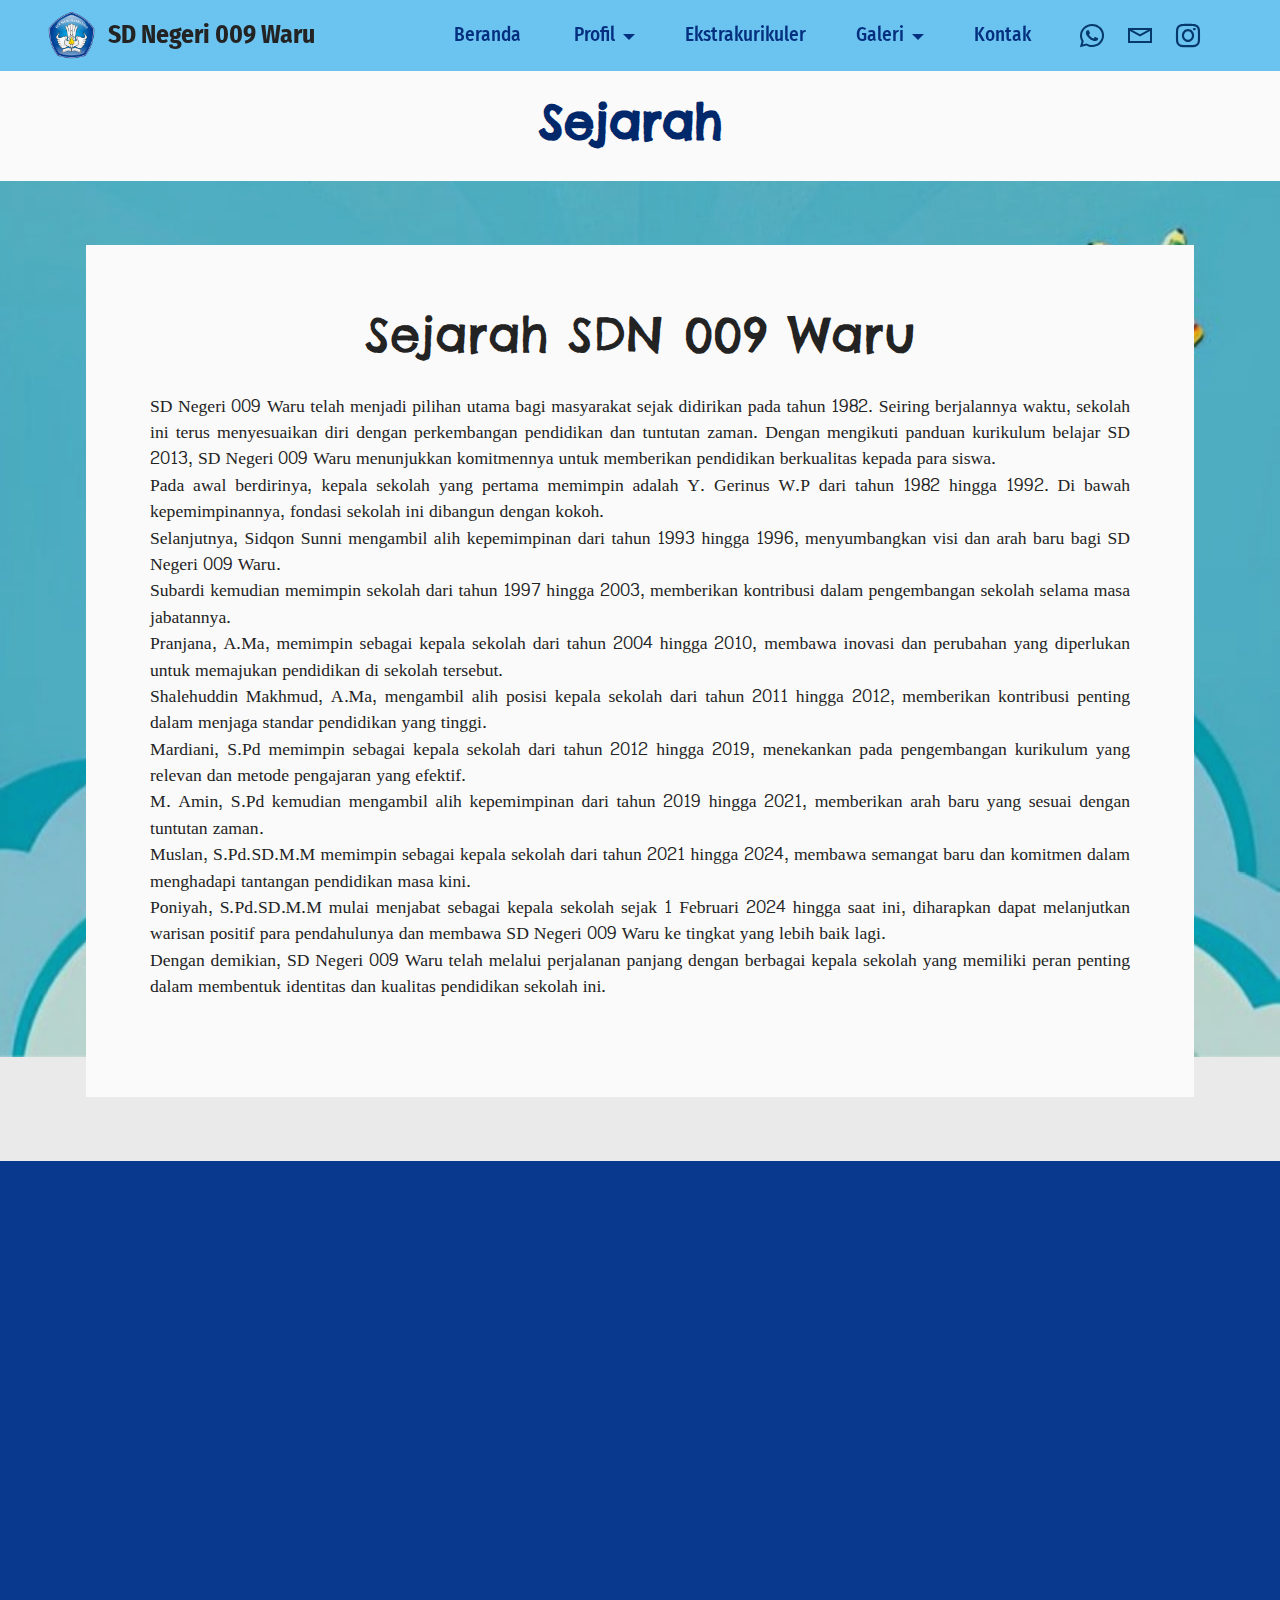
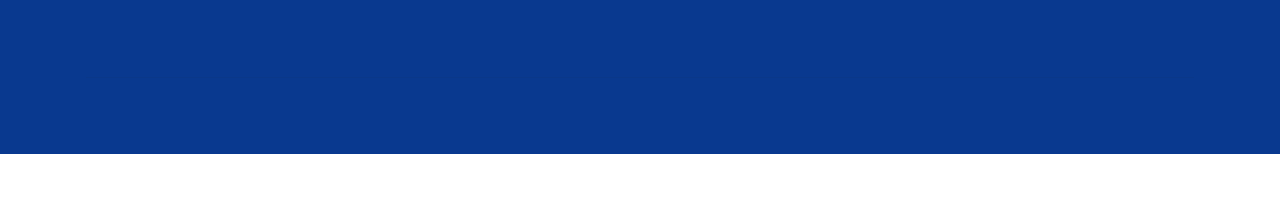
<file: Sejarah.html>
<!DOCTYPE html>
<html  >
<head>
  <!-- Site made with Mobirise Website Builder v5.9.18, https://mobirise.com -->
  <meta charset="UTF-8">
  <meta http-equiv="X-UA-Compatible" content="IE=edge">
  <meta name="generator" content="Mobirise v5.9.18, mobirise.com">
  <meta name="viewport" content="width=device-width, initial-scale=1, minimum-scale=1">
  <link rel="shortcut icon" href="assets/images/lambang-tut-wuri-handayani.png" type="image/x-icon">
  <meta name="description" content="">
  
  
  <title>Sejarah</title>
  <link rel="stylesheet" href="assets/web/assets/mobirise-icons2/mobirise2.css">
  <link rel="stylesheet" href="assets/bootstrap/css/bootstrap.min.css">
  <link rel="stylesheet" href="assets/bootstrap/css/bootstrap-grid.min.css">
  <link rel="stylesheet" href="assets/bootstrap/css/bootstrap-reboot.min.css">
  <link rel="stylesheet" href="assets/parallax/jarallax.css">
  <link rel="stylesheet" href="assets/animatecss/animate.css">
  <link rel="stylesheet" href="assets/dropdown/css/style.css">
  <link rel="stylesheet" href="assets/socicon/css/styles.css">
  <link rel="stylesheet" href="assets/theme/css/style.css">
  <link rel="preload" href="https://fonts.googleapis.com/css?family=Chelsea+Market:400&display=swap" as="style" onload="this.onload=null;this.rel='stylesheet'">
  <noscript><link rel="stylesheet" href="https://fonts.googleapis.com/css?family=Chelsea+Market:400&display=swap"></noscript>
  <link rel="preload" href="https://fonts.googleapis.com/css?family=Fira+Sans+Condensed:100,100i,200,200i,300,300i,400,400i,500,500i,600,600i,700,700i,800,800i,900,900i&display=swap" as="style" onload="this.onload=null;this.rel='stylesheet'">
  <noscript><link rel="stylesheet" href="https://fonts.googleapis.com/css?family=Fira+Sans+Condensed:100,100i,200,200i,300,300i,400,400i,500,500i,600,600i,700,700i,800,800i,900,900i&display=swap"></noscript>
  <link rel="preload" href="https://fonts.googleapis.com/css?family=Chenla:400&display=swap" as="style" onload="this.onload=null;this.rel='stylesheet'">
  <noscript><link rel="stylesheet" href="https://fonts.googleapis.com/css?family=Chenla:400&display=swap"></noscript>
  <link rel="preload" as="style" href="assets/mobirise/css/mbr-additional.css?v=cdJwYL"><link rel="stylesheet" href="assets/mobirise/css/mbr-additional.css?v=cdJwYL" type="text/css">

  
  
  
</head>
<body>
  
  <section data-bs-version="5.1" class="menu menu3 cid-ubp3Adfivi" once="menu" id="menu3-5n">
    
    <nav class="navbar navbar-dropdown navbar-fixed-top navbar-expand-lg">
        <div class="container-fluid">
            <div class="navbar-brand">
                <span class="navbar-logo">
                    <a href="index.html">
                        <img src="assets/images/lambang-tut-wuri-handayani.png" alt="Mobirise Website Builder" style="height: 3rem;">
                    </a>
                </span>
                <span class="navbar-caption-wrap"><a class="navbar-caption text-black text-primary display-5" href="index.html">SD Negeri 009 Waru</a></span>
            </div>
            <button class="navbar-toggler" type="button" data-toggle="collapse" data-bs-toggle="collapse" data-target="#navbarSupportedContent" data-bs-target="#navbarSupportedContent" aria-controls="navbarNavAltMarkup" aria-expanded="false" aria-label="Toggle navigation">
                <div class="hamburger">
                    <span></span>
                    <span></span>
                    <span></span>
                    <span></span>
                </div>
            </button>
            <div class="collapse navbar-collapse" id="navbarSupportedContent">
                <ul class="navbar-nav nav-dropdown nav-right" data-app-modern-menu="true"><li class="nav-item"><a class="nav-link link text-primary display-7" href="Beranda.html" target="_blank">Beranda&nbsp;</a></li>
                    <li class="nav-item dropdown"><a class="nav-link link dropdown-toggle text-primary display-7" href="index.html#content4-5" data-toggle="dropdown-submenu" data-bs-toggle="dropdown" data-bs-auto-close="outside" aria-expanded="false">Profil</a><div class="dropdown-menu" aria-labelledby="dropdown-432"><a class="dropdown-item text-primary display-7" href="Sambutan.html">Sambutan&nbsp;<br></a><a class="dropdown-item text-primary display-7" href="Sejarah.html">Sejarah</a><a class="dropdown-item text-primary display-7" href="Visi & Misi.html">Visi Misi</a><a class="dropdown-item text-primary display-7" href="Struktur.html">Struktur&nbsp;</a><a class="dropdown-item text-primary display-7" href="Tenaga Kependidikan.html">Tenaga<br>Kependidikan</a><a class="dropdown-item text-primary display-7" href="PPDB.html">PPDB</a></div></li>
                    <li class="nav-item"><a class="nav-link link text-primary display-7" href="Ekstrakurikuler.html" aria-expanded="false">Ekstrakurikuler</a>
                    </li><li class="nav-item dropdown"><a class="nav-link link dropdown-toggle text-primary display-7" href="index.html#features16-9" data-toggle="dropdown-submenu" data-bs-toggle="dropdown" data-bs-auto-close="outside" aria-expanded="false">Galeri</a><div class="dropdown-menu" aria-labelledby="dropdown-184"><a class="dropdown-item text-primary display-7" href="Kegiatan.html">Kegiatan</a><a class="dropdown-item text-primary display-7" href="Prestasi.html">Prestasi</a><a class="dropdown-item text-primary display-7" href="Video.html">Video&nbsp;</a></div></li><li class="nav-item"><a class="nav-link link text-primary display-7" href="kontak.html">Kontak</a></li></ul>
                <div class="icons-menu">
                    <a class="iconfont-wrapper" href="https://wa.me/6282158105109">
                        <span class="p-2 mbr-iconfont socicon-whatsapp socicon"></span>
                    </a>
                    <a class="iconfont-wrapper" href="mailto:sdn009waru@yahoo.com">
                        <span class="p-2 mbr-iconfont mobi-mbri-letter mobi-mbri"></span>
                    </a>
                    <a class="iconfont-wrapper" href="https://www.instagram.com/sdn009waru?igsh=Y204b3JibmgxeTRs" target="_blank">
                        <span class="p-2 mbr-iconfont socicon-instagram socicon"></span>
                    </a>
                    
                </div>
                
            </div>
        </div>
    </nav>
</section>

<section data-bs-version="5.1" class="info3 cid-u7UWbJZOn0" id="info3-1t">

    

    
    

    <div class="container">
        <div class="row justify-content-center">
            <div class="card col-12 col-lg-10">
                <div class="card-wrapper">
                    <div class="card-box align-center">
                        <h4 class="card-title mbr-fonts-style align-center mb-4 display-2">
                            <strong>Sejarah&nbsp;</strong></h4>
                        
                        
                    </div>
                </div>
            </div>
        </div>
    </div>
</section>

<section data-bs-version="5.1" class="header14 cid-ubpm18yw5L mbr-parallax-background" id="header14-6j">
	

	
	<div class="mbr-overlay" style="opacity: 0.1; background-color: rgb(53, 53, 53);"></div>
	<div class="container">
		<div class="row justify-content-center">
			<div class="card col-12 col-md-12 col-lg-12">
				<div class="card-wrapper">
					<div class="card-box align-center">
						<h1 class="card-title mbr-fonts-style mb-4 display-2">Sejarah SDN 009 Waru</h1>
						<p class="mbr-text mbr-fonts-style mb-4 display-4" style="text-align: justify;">SD Negeri 009 Waru telah menjadi pilihan utama bagi masyarakat sejak didirikan pada tahun 1982. Seiring berjalannya waktu, sekolah ini terus menyesuaikan diri dengan perkembangan pendidikan dan tuntutan zaman. Dengan mengikuti panduan kurikulum belajar SD 2013, SD Negeri 009 Waru menunjukkan komitmennya untuk memberikan pendidikan berkualitas kepada para siswa.
<br>Pada awal berdirinya, kepala sekolah yang pertama memimpin adalah Y. Gerinus W.P dari tahun 1982 hingga 1992. Di bawah kepemimpinannya, fondasi sekolah ini dibangun dengan kokoh.
<br>Selanjutnya, Sidqon Sunni mengambil alih kepemimpinan dari tahun 1993 hingga 1996, menyumbangkan visi dan arah baru bagi SD Negeri 009 Waru.
<br>Subardi kemudian memimpin sekolah dari tahun 1997 hingga 2003, memberikan kontribusi dalam pengembangan sekolah selama masa jabatannya.
<br>Pranjana, A.Ma, memimpin sebagai kepala sekolah dari tahun 2004 hingga 2010, membawa inovasi dan perubahan yang diperlukan untuk memajukan pendidikan di sekolah tersebut.
<br>Shalehuddin Makhmud, A.Ma, mengambil alih posisi kepala sekolah dari tahun 2011 hingga 2012, memberikan kontribusi penting dalam menjaga standar pendidikan yang tinggi.
<br>Mardiani, S.Pd memimpin sebagai kepala sekolah dari tahun 2012 hingga 2019, menekankan pada pengembangan kurikulum yang relevan dan metode pengajaran yang efektif.
<br>M. Amin, S.Pd kemudian mengambil alih kepemimpinan dari tahun 2019 hingga 2021, memberikan arah baru yang sesuai dengan tuntutan zaman.
<br>Muslan, S.Pd.SD.M.M memimpin sebagai kepala sekolah dari tahun 2021 hingga 2024, membawa semangat baru dan komitmen dalam menghadapi tantangan pendidikan masa kini.
<br>Poniyah, S.Pd.SD.M.M mulai menjabat sebagai kepala sekolah sejak 1 Februari 2024 hingga saat ini, diharapkan dapat melanjutkan warisan positif para pendahulunya dan membawa SD Negeri 009 Waru ke tingkat yang lebih baik lagi.
<br>Dengan demikian, SD Negeri 009 Waru telah melalui perjalanan panjang dengan berbagai kepala sekolah yang memiliki peran penting dalam membentuk identitas dan kualitas pendidikan sekolah ini.&nbsp;</p>
						
					</div>
				</div>
			</div>
		</div>
	</div>
</section>

<section data-bs-version="5.1" class="footer6 cid-ue4TJvN9cf" once="footers" id="footer6-7o">

    

    

    <div class="container">
        <div class="row content mbr-white">
            <div class="col-12 col-md-3 mbr-fonts-style display-7">
                <h5 class="mbr-section-subtitle mbr-fonts-style mb-2 display-7">
                    <strong>Alamat</strong></h5>
                <p class="mbr-text mbr-fonts-style display-7">Jl. Guntung Rt. 05, API-API, Kec. Waru, Kab. Penajam Paser Utara Prov. Kalimantan Timur</p> <br>
                <h5 class="mbr-section-subtitle mbr-fonts-style mb-2 mt-4 display-7">
                    <strong>Kontak</strong></h5>
                <p class="mbr-text mbr-fonts-style mb-4 display-7">
                    Email:sdn009waru@yahoo.com <br>
                    Phone: +62 813 - 5013 - 1462<br></p>
            </div>
            <div class="col-12 col-md-3 mbr-fonts-style display-7">
                <h5 class="mbr-section-subtitle mbr-fonts-style mb-2 display-7">
                    <strong>Links</strong>
                </h5>
                <ul class="list mbr-fonts-style mb-4 display-4">
                    <li class="mbr-text item-wrap"><a class="text-white text-primary" href="https://wa.me/6282158105109">Whatsapp</a></li>
                    <li class="mbr-text item-wrap"><a class="text-white text-primary" href="https://www.instagram.com/sdn009waru?igsh=Y204b3JibmgxeTRs">Instagram</a></li>
                    <li class="mbr-text item-wrap"><a class="text-white text-primary" href="mailto:sdn009waru@yahoo.com">Email&nbsp;</a></li>
                </ul>
                <h5 class="mbr-section-subtitle mbr-fonts-style mb-2 mt-5 display-7"><strong>Masukan</strong></h5>
                <p class="mbr-text mbr-fonts-style mb-4 display-7">
                    Kami mengundang Anda untuk memberikan masukan dan saran melalui formulir Hubungi kami. Terima kasih atas kontribusi Anda untuk meningkatkan layanan di SDN 009 Waru.
                </p>
            </div>
            <div class="col-12 col-md-6">
                <div class="google-map"><iframe frameborder="0" style="border:0" src="https://www.google.com/maps/embed/v1/place?key=AIzaSyBQ55g-IgRRgXrd803PTWDTb7kd6aAitNQ&amp;q=SDN 009 Waru, HG3X+X59, Api Api, Waru, Penajam North Paser Regency, East Kalimantan 76284" allowfullscreen=""></iframe></div>
            </div>
            <div class="col-md-6">
                <div class="social-list align-left">
                    <div class="soc-item">
                        <a href="https://www.instagram.com/sdn009waru?igsh=Y204b3JibmgxeTRs" target="_blank">
                            <span class="mbr-iconfont mbr-iconfont-social socicon-instagram socicon"></span>
                        </a>
                    </div>
                    <div class="soc-item">
                        
                            <a href="mailto:sdn009waru@yahoo.com"><span class="mbr-iconfont mbr-iconfont-social socicon-mail socicon"></span></a>
                        
                    </div>
                    
                    
                    
                    
                </div>
            </div>
        </div>
        <div class="footer-lower">
            <div class="media-container-row">
                <div class="col-sm-12">
                    <hr>
                </div>
            </div>
            <div class="col-sm-12 copyright pl-0">
                <p class="mbr-text mbr-fonts-style mbr-white display-7">
                    © Copyright 2024| Azzah Fathinah | Informatika-Universitas Respati Yogyakarta</p>
            </div>
        </div>
    </div>
</section><section class="display-7" style="padding: 0;align-items: center;justify-content: center;flex-wrap: wrap;    align-content: center;display: flex;position: relative;height: 4rem;"><a href="https://mobiri.se/3274679" style="flex: 1 1;height: 4rem;position: absolute;width: 100%;z-index: 1;"><img alt="" style="height: 4rem;" src="[data-uri]"></a><p style="margin: 0;text-align: center;" class="display-7">&#8204;</p><a style="z-index:1" href="https://mobirise.com/builder/ai-website-generator.html">AI Website Generator</a></section><script src="assets/bootstrap/js/bootstrap.bundle.min.js"></script>  <script src="assets/parallax/jarallax.js"></script>  <script src="assets/smoothscroll/smooth-scroll.js"></script>  <script src="assets/ytplayer/index.js"></script>  <script src="assets/dropdown/js/navbar-dropdown.js"></script>  <script src="assets/theme/js/script.js"></script>  
  
  
  <input name="animation" type="hidden">
  </body>
</html>
</file>
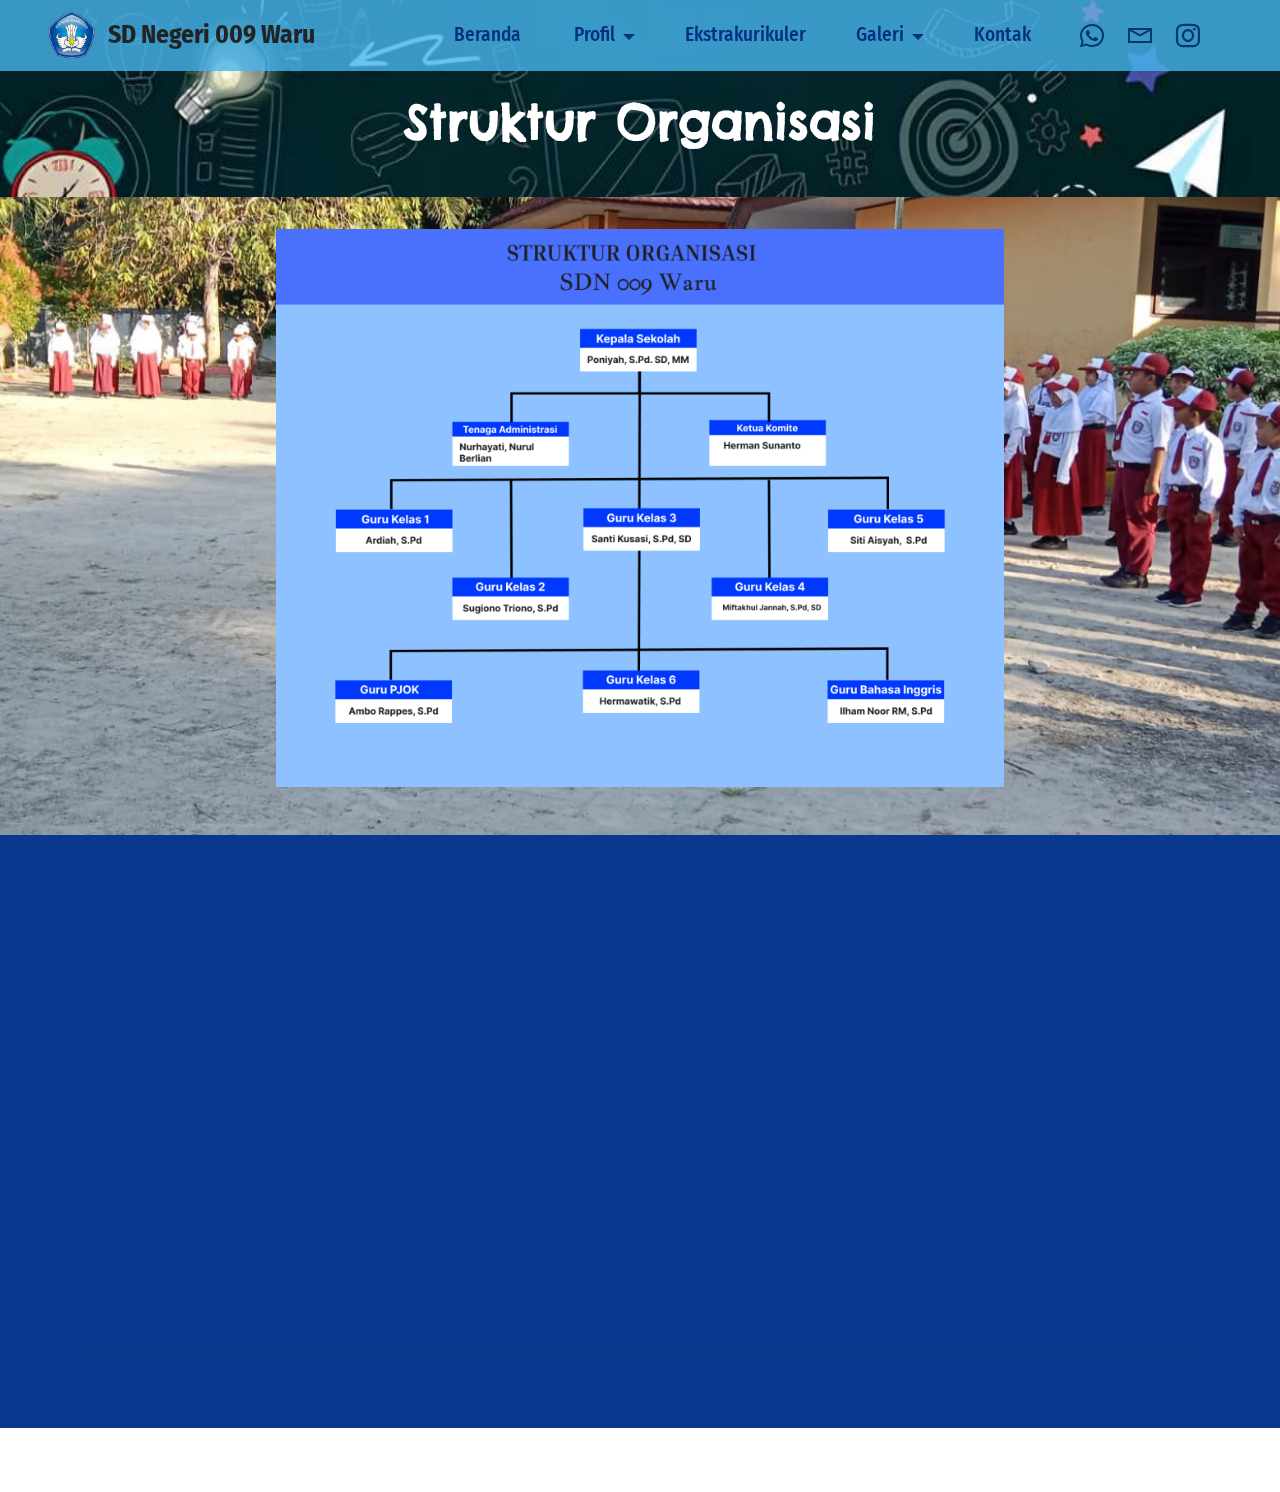
<file: Struktur.html>
<!DOCTYPE html>
<html  >
<head>
  <!-- Site made with Mobirise Website Builder v5.9.18, https://mobirise.com -->
  <meta charset="UTF-8">
  <meta http-equiv="X-UA-Compatible" content="IE=edge">
  <meta name="generator" content="Mobirise v5.9.18, mobirise.com">
  <meta name="viewport" content="width=device-width, initial-scale=1, minimum-scale=1">
  <link rel="shortcut icon" href="assets/images/lambang-tut-wuri-handayani.png" type="image/x-icon">
  <meta name="description" content="">
  
  
  <title>Struktur</title>
  <link rel="stylesheet" href="assets/web/assets/mobirise-icons2/mobirise2.css">
  <link rel="stylesheet" href="assets/bootstrap/css/bootstrap.min.css">
  <link rel="stylesheet" href="assets/bootstrap/css/bootstrap-grid.min.css">
  <link rel="stylesheet" href="assets/bootstrap/css/bootstrap-reboot.min.css">
  <link rel="stylesheet" href="assets/parallax/jarallax.css">
  <link rel="stylesheet" href="assets/animatecss/animate.css">
  <link rel="stylesheet" href="assets/dropdown/css/style.css">
  <link rel="stylesheet" href="assets/socicon/css/styles.css">
  <link rel="stylesheet" href="assets/theme/css/style.css">
  <link rel="preload" href="https://fonts.googleapis.com/css?family=Chelsea+Market:400&display=swap" as="style" onload="this.onload=null;this.rel='stylesheet'">
  <noscript><link rel="stylesheet" href="https://fonts.googleapis.com/css?family=Chelsea+Market:400&display=swap"></noscript>
  <link rel="preload" href="https://fonts.googleapis.com/css?family=Fira+Sans+Condensed:100,100i,200,200i,300,300i,400,400i,500,500i,600,600i,700,700i,800,800i,900,900i&display=swap" as="style" onload="this.onload=null;this.rel='stylesheet'">
  <noscript><link rel="stylesheet" href="https://fonts.googleapis.com/css?family=Fira+Sans+Condensed:100,100i,200,200i,300,300i,400,400i,500,500i,600,600i,700,700i,800,800i,900,900i&display=swap"></noscript>
  <link rel="preload" href="https://fonts.googleapis.com/css?family=Chenla:400&display=swap" as="style" onload="this.onload=null;this.rel='stylesheet'">
  <noscript><link rel="stylesheet" href="https://fonts.googleapis.com/css?family=Chenla:400&display=swap"></noscript>
  <link rel="preload" as="style" href="assets/mobirise/css/mbr-additional.css?v=PqKZc4"><link rel="stylesheet" href="assets/mobirise/css/mbr-additional.css?v=PqKZc4" type="text/css">

  
  
  
</head>
<body>
  
  <section data-bs-version="5.1" class="menu menu3 cid-ubp3Adfivi" once="menu" id="menu3-5n">
    
    <nav class="navbar navbar-dropdown navbar-fixed-top navbar-expand-lg">
        <div class="container-fluid">
            <div class="navbar-brand">
                <span class="navbar-logo">
                    <a href="index.html">
                        <img src="assets/images/lambang-tut-wuri-handayani.png" alt="Mobirise Website Builder" style="height: 3rem;">
                    </a>
                </span>
                <span class="navbar-caption-wrap"><a class="navbar-caption text-black text-primary display-5" href="index.html">SD Negeri 009 Waru</a></span>
            </div>
            <button class="navbar-toggler" type="button" data-toggle="collapse" data-bs-toggle="collapse" data-target="#navbarSupportedContent" data-bs-target="#navbarSupportedContent" aria-controls="navbarNavAltMarkup" aria-expanded="false" aria-label="Toggle navigation">
                <div class="hamburger">
                    <span></span>
                    <span></span>
                    <span></span>
                    <span></span>
                </div>
            </button>
            <div class="collapse navbar-collapse" id="navbarSupportedContent">
                <ul class="navbar-nav nav-dropdown nav-right" data-app-modern-menu="true"><li class="nav-item"><a class="nav-link link text-primary display-7" href="Beranda.html" target="_blank">Beranda&nbsp;</a></li>
                    <li class="nav-item dropdown"><a class="nav-link link dropdown-toggle text-primary display-7" href="index.html#content4-5" data-toggle="dropdown-submenu" data-bs-toggle="dropdown" data-bs-auto-close="outside" aria-expanded="false">Profil</a><div class="dropdown-menu" aria-labelledby="dropdown-432"><a class="dropdown-item text-primary display-7" href="Sambutan.html">Sambutan&nbsp;<br></a><a class="dropdown-item text-primary display-7" href="Sejarah.html">Sejarah</a><a class="dropdown-item text-primary display-7" href="Visi & Misi.html">Visi Misi</a><a class="dropdown-item text-primary display-7" href="Struktur.html">Struktur&nbsp;</a><a class="dropdown-item text-primary display-7" href="Tenaga Kependidikan.html">Tenaga<br>Kependidikan</a><a class="dropdown-item text-primary display-7" href="PPDB.html">PPDB</a></div></li>
                    <li class="nav-item"><a class="nav-link link text-primary display-7" href="Ekstrakurikuler.html" aria-expanded="false">Ekstrakurikuler</a>
                    </li><li class="nav-item dropdown"><a class="nav-link link dropdown-toggle text-primary display-7" href="index.html#features16-9" data-toggle="dropdown-submenu" data-bs-toggle="dropdown" data-bs-auto-close="outside" aria-expanded="false">Galeri</a><div class="dropdown-menu" aria-labelledby="dropdown-184"><a class="dropdown-item text-primary display-7" href="Kegiatan.html">Kegiatan</a><a class="dropdown-item text-primary display-7" href="Prestasi.html">Prestasi</a><a class="dropdown-item text-primary display-7" href="Video.html">Video&nbsp;</a></div></li><li class="nav-item"><a class="nav-link link text-primary display-7" href="kontak.html">Kontak</a></li></ul>
                <div class="icons-menu">
                    <a class="iconfont-wrapper" href="https://wa.me/6282158105109">
                        <span class="p-2 mbr-iconfont socicon-whatsapp socicon"></span>
                    </a>
                    <a class="iconfont-wrapper" href="mailto:sdn009waru@yahoo.com">
                        <span class="p-2 mbr-iconfont mobi-mbri-letter mobi-mbri"></span>
                    </a>
                    <a class="iconfont-wrapper" href="https://www.instagram.com/sdn009waru?igsh=Y204b3JibmgxeTRs" target="_blank">
                        <span class="p-2 mbr-iconfont socicon-instagram socicon"></span>
                    </a>
                    
                </div>
                
            </div>
        </div>
    </nav>
</section>

<section data-bs-version="5.1" class="info1 cid-uastkf1czA mbr-parallax-background" id="info1-3s">
    

    
    <div class="mbr-overlay" style="opacity: 0; background-color: rgb(255, 255, 255);"></div>
    <div class="align-center container">
        <div class="row justify-content-center">
            <div class="col-12 col-lg-8">
                <h3 class="mbr-section-title mb-4 mbr-fonts-style display-2"><strong>Struktur Organisasi</strong></h3>
                
                
            </div>
        </div>
    </div>
</section>

<section data-bs-version="5.1" class="image3 cid-u7UJAe56lc mbr-parallax-background" id="image3-1r">
    

    
    <div class="mbr-overlay" style="opacity: 0; background-color: rgb(255, 255, 255);">
    </div>

    <div class="container">
        <div class="row justify-content-center">
            <div class="col-12 col-lg-8">
                <div class="image-wrapper">
                    <img src="assets/images/struktur-organisasi-sdn-009-waru-886x679.png" alt="Mobirise Website Builder">
                    
                </div>
            </div>
        </div>
    </div>
</section>

<section data-bs-version="5.1" class="footer6 cid-ue4TJvN9cf" once="footers" id="footer6-7o">

    

    

    <div class="container">
        <div class="row content mbr-white">
            <div class="col-12 col-md-3 mbr-fonts-style display-7">
                <h5 class="mbr-section-subtitle mbr-fonts-style mb-2 display-7">
                    <strong>Alamat</strong></h5>
                <p class="mbr-text mbr-fonts-style display-7">Jl. Guntung Rt. 05, API-API, Kec. Waru, Kab. Penajam Paser Utara Prov. Kalimantan Timur</p> <br>
                <h5 class="mbr-section-subtitle mbr-fonts-style mb-2 mt-4 display-7">
                    <strong>Kontak</strong></h5>
                <p class="mbr-text mbr-fonts-style mb-4 display-7">
                    Email:sdn009waru@yahoo.com <br>
                    Phone: +62 813 - 5013 - 1462<br></p>
            </div>
            <div class="col-12 col-md-3 mbr-fonts-style display-7">
                <h5 class="mbr-section-subtitle mbr-fonts-style mb-2 display-7">
                    <strong>Links</strong>
                </h5>
                <ul class="list mbr-fonts-style mb-4 display-4">
                    <li class="mbr-text item-wrap"><a class="text-white text-primary" href="https://wa.me/6282158105109">Whatsapp</a></li>
                    <li class="mbr-text item-wrap"><a class="text-white text-primary" href="https://www.instagram.com/sdn009waru?igsh=Y204b3JibmgxeTRs">Instagram</a></li>
                    <li class="mbr-text item-wrap"><a class="text-white text-primary" href="mailto:sdn009waru@yahoo.com">Email&nbsp;</a></li>
                </ul>
                <h5 class="mbr-section-subtitle mbr-fonts-style mb-2 mt-5 display-7"><strong>Masukan</strong></h5>
                <p class="mbr-text mbr-fonts-style mb-4 display-7">
                    Kami mengundang Anda untuk memberikan masukan dan saran melalui formulir Hubungi kami. Terima kasih atas kontribusi Anda untuk meningkatkan layanan di SDN 009 Waru.
                </p>
            </div>
            <div class="col-12 col-md-6">
                <div class="google-map"><iframe frameborder="0" style="border:0" src="https://www.google.com/maps/embed/v1/place?key=AIzaSyB7QWkvlxV39ZsyKvhZRjPGVqlJFvxxNkw&amp;q=SDN 009 Waru, HG3X+X59, Api Api, Waru, Penajam North Paser Regency, East Kalimantan 76284" allowfullscreen=""></iframe></div>
            </div>
            <div class="col-md-6">
                <div class="social-list align-left">
                    <div class="soc-item">
                        <a href="https://www.instagram.com/sdn009waru?igsh=Y204b3JibmgxeTRs" target="_blank">
                            <span class="mbr-iconfont mbr-iconfont-social socicon-instagram socicon"></span>
                        </a>
                    </div>
                    <div class="soc-item">
                        
                            <a href="mailto:sdn009waru@yahoo.com"><span class="mbr-iconfont mbr-iconfont-social socicon-mail socicon"></span></a>
                        
                    </div>
                    
                    
                    
                    
                </div>
            </div>
        </div>
        <div class="footer-lower">
            <div class="media-container-row">
                <div class="col-sm-12">
                    <hr>
                </div>
            </div>
            <div class="col-sm-12 copyright pl-0">
                <p class="mbr-text mbr-fonts-style mbr-white display-7">
                    © Copyright 2024| Azzah Fathinah | Informatika-Universitas Respati Yogyakarta</p>
            </div>
        </div>
    </div>
</section><section class="display-7" style="padding: 0;align-items: center;justify-content: center;flex-wrap: wrap;    align-content: center;display: flex;position: relative;height: 4rem;"><a href="https://mobiri.se/3274679" style="flex: 1 1;height: 4rem;position: absolute;width: 100%;z-index: 1;"><img alt="" style="height: 4rem;" src="[data-uri]"></a><p style="margin: 0;text-align: center;" class="display-7">&#8204;</p><a style="z-index:1" href="https://mobirise.com/builder/ai-website-maker.html">Free AI Website Maker</a></section><script src="assets/bootstrap/js/bootstrap.bundle.min.js"></script>  <script src="assets/parallax/jarallax.js"></script>  <script src="assets/smoothscroll/smooth-scroll.js"></script>  <script src="assets/ytplayer/index.js"></script>  <script src="assets/dropdown/js/navbar-dropdown.js"></script>  <script src="assets/theme/js/script.js"></script>  
  
  
  <input name="animation" type="hidden">
  </body>
</html>
</file>
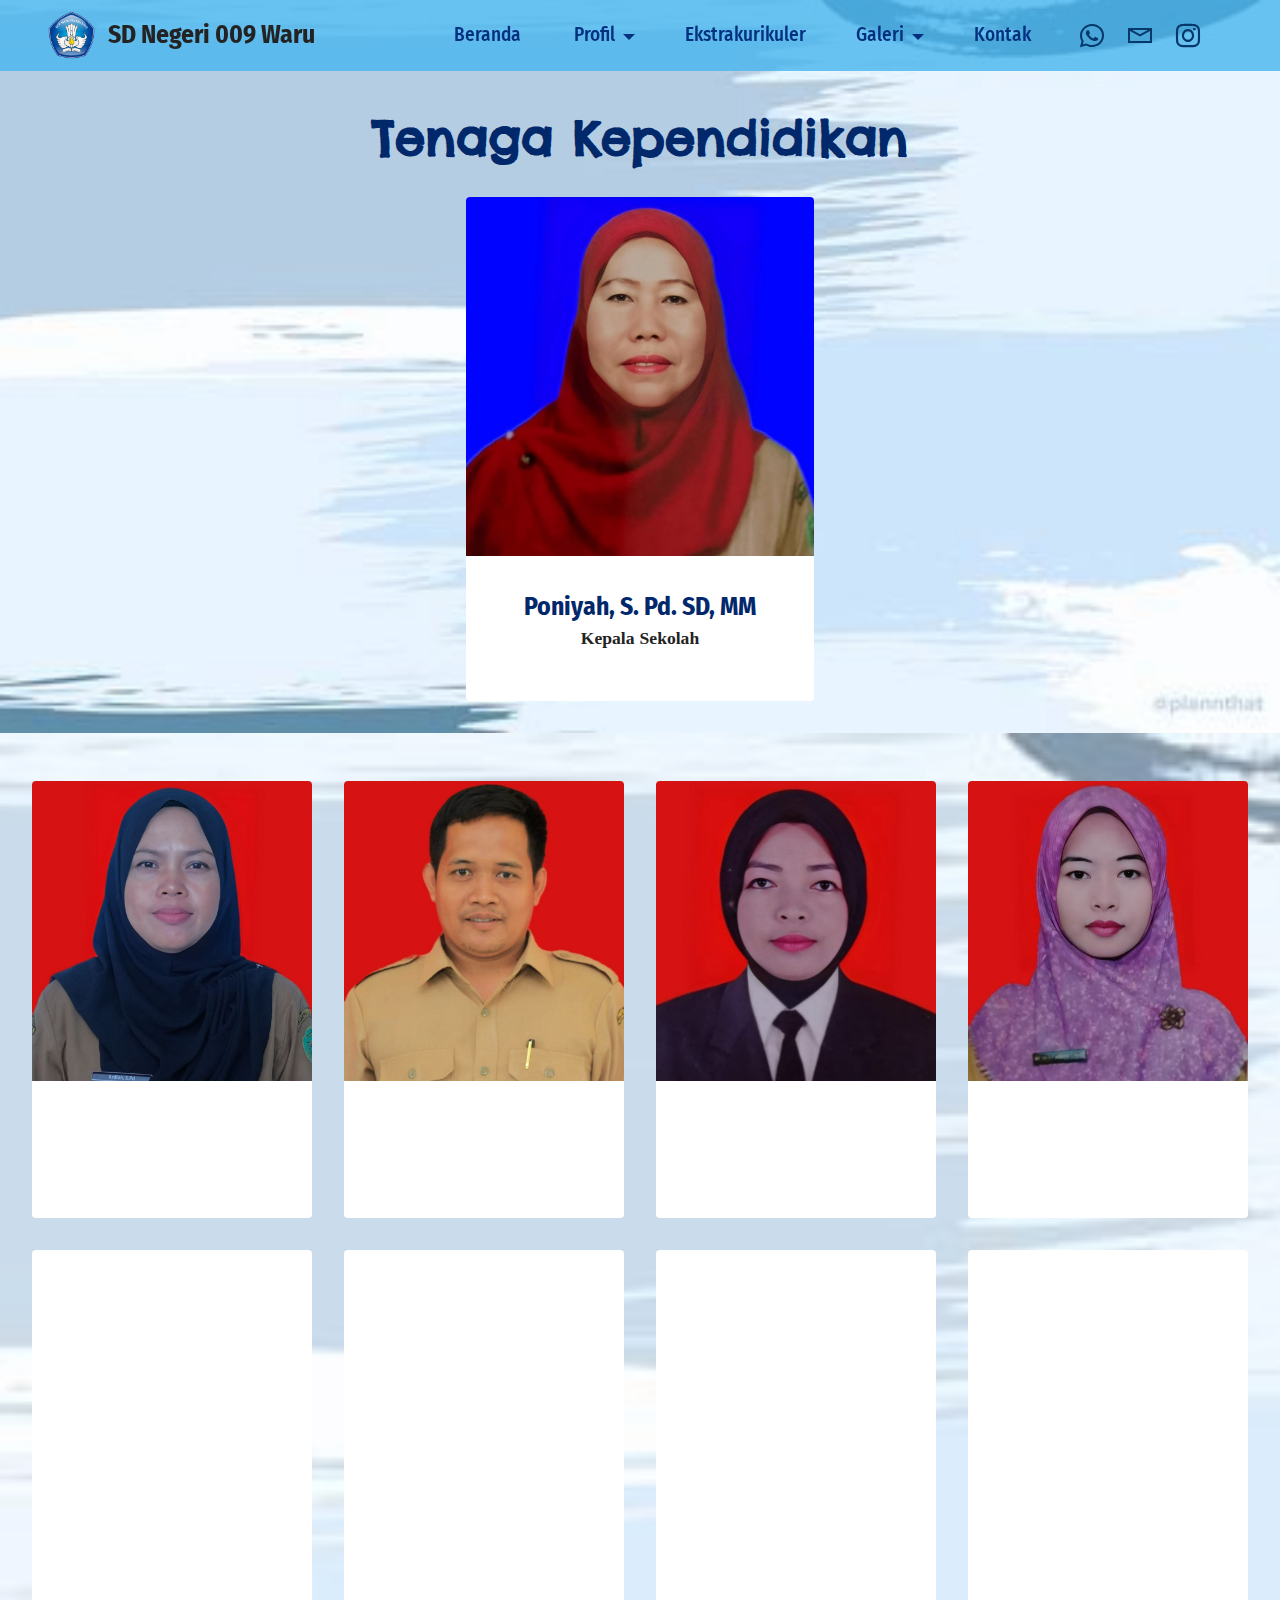
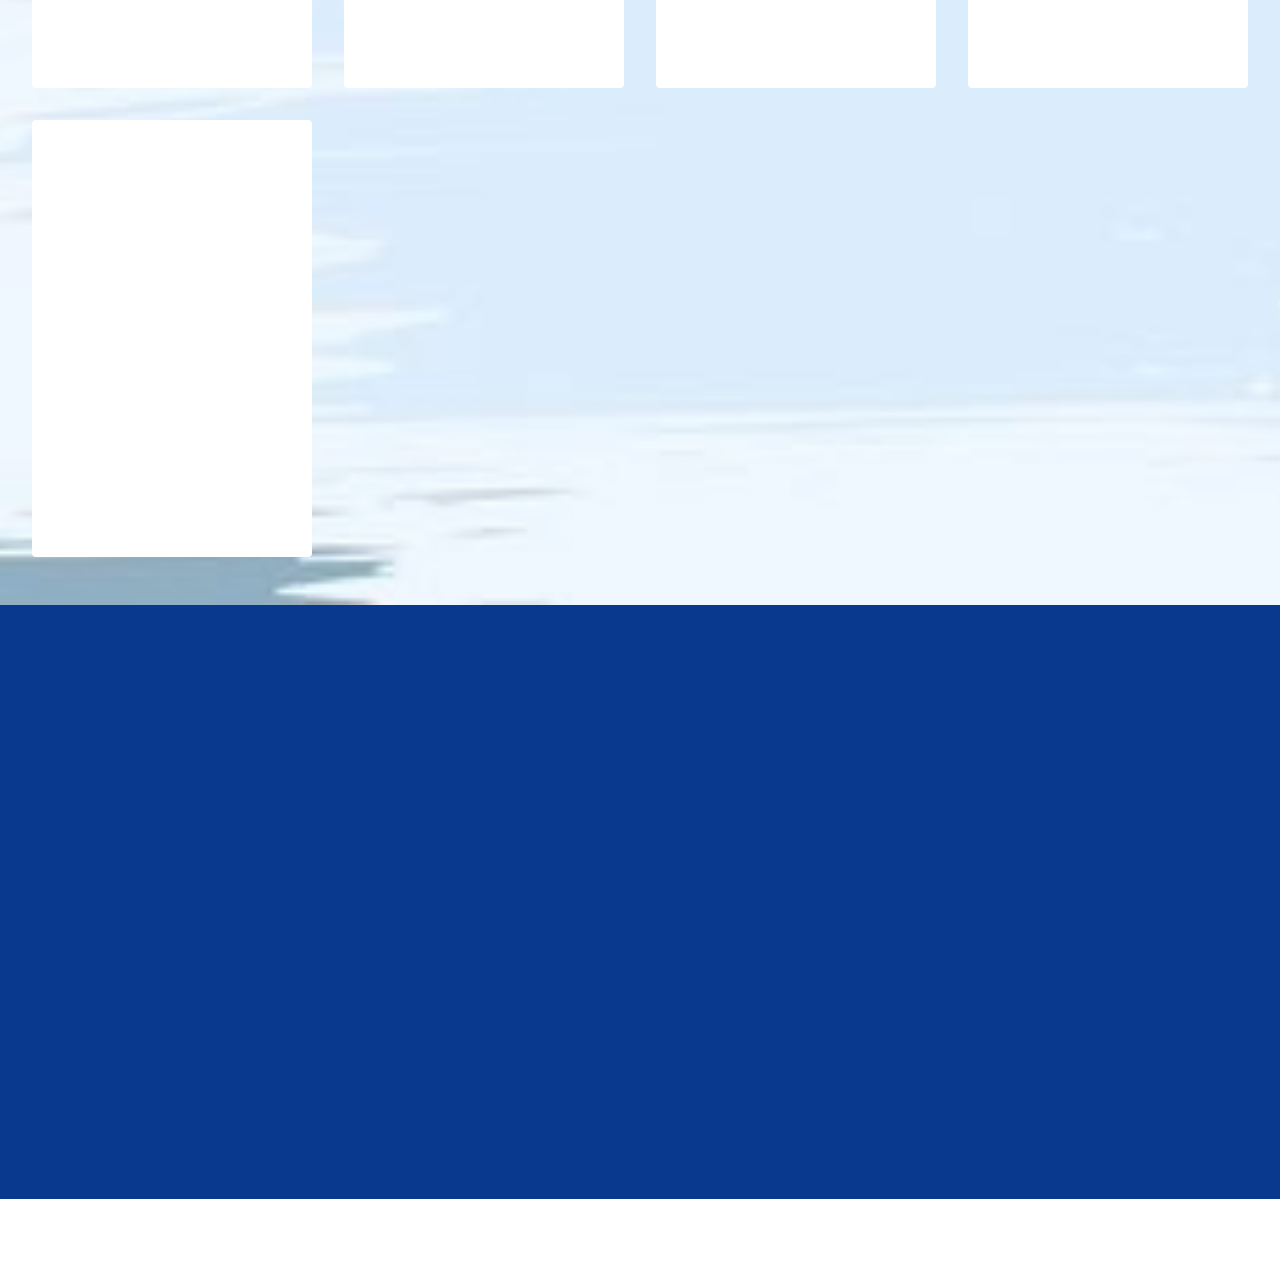
<file: Tenaga Kependidikan.html>
<!DOCTYPE html>
<html  >
<head>
  <!-- Site made with Mobirise Website Builder v5.9.18, https://mobirise.com -->
  <meta charset="UTF-8">
  <meta http-equiv="X-UA-Compatible" content="IE=edge">
  <meta name="generator" content="Mobirise v5.9.18, mobirise.com">
  <meta name="viewport" content="width=device-width, initial-scale=1, minimum-scale=1">
  <link rel="shortcut icon" href="assets/images/lambang-tut-wuri-handayani.png" type="image/x-icon">
  <meta name="description" content="">
  
  
  <title>Tenaga Kependidikan</title>
  <link rel="stylesheet" href="assets/web/assets/mobirise-icons2/mobirise2.css">
  <link rel="stylesheet" href="assets/bootstrap/css/bootstrap.min.css">
  <link rel="stylesheet" href="assets/bootstrap/css/bootstrap-grid.min.css">
  <link rel="stylesheet" href="assets/bootstrap/css/bootstrap-reboot.min.css">
  <link rel="stylesheet" href="assets/animatecss/animate.css">
  <link rel="stylesheet" href="assets/dropdown/css/style.css">
  <link rel="stylesheet" href="assets/socicon/css/styles.css">
  <link rel="stylesheet" href="assets/theme/css/style.css">
  <link rel="preload" href="https://fonts.googleapis.com/css?family=Chelsea+Market:400&display=swap" as="style" onload="this.onload=null;this.rel='stylesheet'">
  <noscript><link rel="stylesheet" href="https://fonts.googleapis.com/css?family=Chelsea+Market:400&display=swap"></noscript>
  <link rel="preload" href="https://fonts.googleapis.com/css?family=Fira+Sans+Condensed:100,100i,200,200i,300,300i,400,400i,500,500i,600,600i,700,700i,800,800i,900,900i&display=swap" as="style" onload="this.onload=null;this.rel='stylesheet'">
  <noscript><link rel="stylesheet" href="https://fonts.googleapis.com/css?family=Fira+Sans+Condensed:100,100i,200,200i,300,300i,400,400i,500,500i,600,600i,700,700i,800,800i,900,900i&display=swap"></noscript>
  <link rel="preload" href="https://fonts.googleapis.com/css?family=Chenla:400&display=swap" as="style" onload="this.onload=null;this.rel='stylesheet'">
  <noscript><link rel="stylesheet" href="https://fonts.googleapis.com/css?family=Chenla:400&display=swap"></noscript>
  <link rel="preload" as="style" href="assets/mobirise/css/mbr-additional.css?v=w8mDgY"><link rel="stylesheet" href="assets/mobirise/css/mbr-additional.css?v=w8mDgY" type="text/css">

  
  
  
</head>
<body>
  
  <section data-bs-version="5.1" class="menu menu3 cid-ubp3Adfivi" once="menu" id="menu3-5n">
    
    <nav class="navbar navbar-dropdown navbar-fixed-top navbar-expand-lg">
        <div class="container-fluid">
            <div class="navbar-brand">
                <span class="navbar-logo">
                    <a href="index.html">
                        <img src="assets/images/lambang-tut-wuri-handayani.png" alt="Mobirise Website Builder" style="height: 3rem;">
                    </a>
                </span>
                <span class="navbar-caption-wrap"><a class="navbar-caption text-black text-primary display-5" href="index.html">SD Negeri 009 Waru</a></span>
            </div>
            <button class="navbar-toggler" type="button" data-toggle="collapse" data-bs-toggle="collapse" data-target="#navbarSupportedContent" data-bs-target="#navbarSupportedContent" aria-controls="navbarNavAltMarkup" aria-expanded="false" aria-label="Toggle navigation">
                <div class="hamburger">
                    <span></span>
                    <span></span>
                    <span></span>
                    <span></span>
                </div>
            </button>
            <div class="collapse navbar-collapse" id="navbarSupportedContent">
                <ul class="navbar-nav nav-dropdown nav-right" data-app-modern-menu="true"><li class="nav-item"><a class="nav-link link text-primary display-7" href="Beranda.html" target="_blank">Beranda&nbsp;</a></li>
                    <li class="nav-item dropdown"><a class="nav-link link dropdown-toggle text-primary display-7" href="index.html#content4-5" data-toggle="dropdown-submenu" data-bs-toggle="dropdown" data-bs-auto-close="outside" aria-expanded="false">Profil</a><div class="dropdown-menu" aria-labelledby="dropdown-432"><a class="dropdown-item text-primary display-7" href="Sambutan.html">Sambutan&nbsp;<br></a><a class="dropdown-item text-primary display-7" href="Sejarah.html">Sejarah</a><a class="dropdown-item text-primary display-7" href="Visi & Misi.html">Visi Misi</a><a class="dropdown-item text-primary display-7" href="Struktur.html">Struktur&nbsp;</a><a class="dropdown-item text-primary display-7" href="Tenaga Kependidikan.html">Tenaga<br>Kependidikan</a><a class="dropdown-item text-primary display-7" href="PPDB.html">PPDB</a></div></li>
                    <li class="nav-item"><a class="nav-link link text-primary display-7" href="Ekstrakurikuler.html" aria-expanded="false">Ekstrakurikuler</a>
                    </li><li class="nav-item dropdown"><a class="nav-link link dropdown-toggle text-primary display-7" href="index.html#features16-9" data-toggle="dropdown-submenu" data-bs-toggle="dropdown" data-bs-auto-close="outside" aria-expanded="false">Galeri</a><div class="dropdown-menu" aria-labelledby="dropdown-184"><a class="dropdown-item text-primary display-7" href="Kegiatan.html">Kegiatan</a><a class="dropdown-item text-primary display-7" href="Prestasi.html">Prestasi</a><a class="dropdown-item text-primary display-7" href="Video.html">Video&nbsp;</a></div></li><li class="nav-item"><a class="nav-link link text-primary display-7" href="kontak.html">Kontak</a></li></ul>
                <div class="icons-menu">
                    <a class="iconfont-wrapper" href="https://wa.me/6282158105109">
                        <span class="p-2 mbr-iconfont socicon-whatsapp socicon"></span>
                    </a>
                    <a class="iconfont-wrapper" href="mailto:sdn009waru@yahoo.com">
                        <span class="p-2 mbr-iconfont mobi-mbri-letter mobi-mbri"></span>
                    </a>
                    <a class="iconfont-wrapper" href="https://www.instagram.com/sdn009waru?igsh=Y204b3JibmgxeTRs" target="_blank">
                        <span class="p-2 mbr-iconfont socicon-instagram socicon"></span>
                    </a>
                    
                </div>
                
            </div>
        </div>
    </nav>
</section>

<section data-bs-version="5.1" class="team1 cid-uaQHDAyToa" id="team1-4s">
    

    
    <div class="mbr-overlay" style="opacity: 0; background-color: rgb(255, 255, 255);">
    </div>
    <div class="container">
        <div class="row justify-content-center">
            <div class="col-12">
                <h3 class="mbr-section-title mbr-fonts-style align-center mb-4 display-2">
                    <strong>Tenaga Kependidikan</strong></h3>
                
            </div>
            <div class="item features-image mb-4 col-12 col-md-4">
                <div class="item-wrapper">
                    <div class="image-wrap">
                        <img src="assets/images/bu-poniyah-695x1031.jpeg" alt="Mobirise Website Builder">
                    </div>
                    <div class="content-wrap">
                        <h5 class="mbr-section-title card-title mbr-fonts-style align-center m-0 display-5"><strong>Poniyah, S. Pd. SD, MM</strong></h5>
                        <h6 class="mbr-role mbr-fonts-style align-center mb-3 display-4">
                            <strong>Kepala Sekolah</strong></h6>
                        
                        
                        
                    </div>
                </div>
            </div>

            
            
            
        </div>
    </div>
</section>

<section data-bs-version="5.1" class="gallery3 cid-uaVJlSJN1s" id="gallery3-5f">
    
    <div class="mbr-overlay"></div>
    <div class="container-fluid">
        
        <div class="row mt-4">
            <div class="item features-image сol-12 col-md-6 col-lg-3 active">
                <div class="item-wrapper">
                    <div class="item-img">
                        <img src="assets/images/bu-aya-1866x2800.jpeg" alt="Mobirise Website Builder" title="" data-slide-to="0" data-bs-slide-to="0">
                    </div>
                    <div class="item-content">
                        <h5 class="item-title mbr-fonts-style display-7"><strong>Ardiah, S. Pd</strong></h5>
                        <h6 class="item-subtitle mbr-fonts-style mt-1 display-7"><em>Guru Kelas 1</em></h6>
                        
                    </div>
                    
                </div>
            </div><div class="item features-image сol-12 col-md-6 col-lg-3">
                <div class="item-wrapper">
                    <div class="item-img">
                        <img src="assets/images/sugiman-triono-852x1280.jpeg" alt="Mobirise Website Builder" title="" data-slide-to="1" data-bs-slide-to="1">
                    </div>
                    <div class="item-content">
                        <h5 class="item-title mbr-fonts-style display-7"><strong>Sugiman Triono, S. Pd</strong></h5>
                        <h6 class="item-subtitle mbr-fonts-style mt-1 display-7"><em>Guru Kelas 2</em></h6>
                        
                    </div>
                    
                </div>
            </div><div class="item features-image сol-12 col-md-6 col-lg-3">
                <div class="item-wrapper">
                    <div class="item-img">
                        <img src="assets/images/santi-kusasi-518x777.jpeg" alt="Mobirise Website Builder" data-slide-to="2" data-bs-slide-to="2">
                    </div>
                    <div class="item-content">
                        <h5 class="item-title mbr-fonts-style display-7"><strong>Santi kusasi, S. Pd. SD</strong></h5>
                        <h6 class="item-subtitle mbr-fonts-style mt-1 display-7"><em>Guru Kelas 3</em></h6>
                        
                    </div>
                    
                </div>
            </div><div class="item features-image сol-12 col-md-6 col-lg-3">
                <div class="item-wrapper">
                    <div class="item-img">
                        <img src="assets/images/miftakhul-jannah-518x726.jpeg" alt="Mobirise Website Builder" title="" data-slide-to="3" data-bs-slide-to="3">
                    </div>
                    <div class="item-content">
                        <h5 class="item-title mbr-fonts-style display-7"><strong>Miftakhul Jannah, S. Pd. SD</strong></h5>
                        <h6 class="item-subtitle mbr-fonts-style mt-1 display-7"><em>Guru Kelas 4</em></h6>
                        
                    </div>
                    
                </div>
            </div><div class="item features-image сol-12 col-md-6 col-lg-3">
                <div class="item-wrapper">
                    <div class="item-img">
                        <img src="assets/images/bu-aisyah-518x777.jpeg" alt="Mobirise Website Builder" data-slide-to="4" data-bs-slide-to="4">
                    </div>
                    <div class="item-content">
                        <h5 class="item-title mbr-fonts-style display-7"><strong>Siti Aisyah, S.Pd</strong></h5>
                        <h6 class="item-subtitle mbr-fonts-style mt-1 display-7"><em>Guru Kelas 5</em></h6>
                        
                    </div>
                    
                </div>
            </div>
            
            <div class="item features-image сol-12 col-md-6 col-lg-3">
                <div class="item-wrapper">
                    <div class="item-img">
                        <img src="assets/images/hermawatik-1866x2800.jpeg" alt="Mobirise Website Builder" title="" data-slide-to="5" data-bs-slide-to="5">
                    </div>
                    <div class="item-content">
                        <h5 class="item-title mbr-fonts-style display-7"><strong>Herwatianik, S. Pd</strong></h5>
                        <h6 class="item-subtitle mbr-fonts-style mt-1 display-7"><em>Guru Kelas 6</em></h6>
                        
                    </div>
                    
                </div>
            </div><div class="item features-image сol-12 col-md-6 col-lg-3">
                <div class="item-wrapper">
                    <div class="item-img">
                        <img src="assets/images/ambo-rappe-518x778.jpeg" alt="Mobirise Website Builder" data-slide-to="6" data-bs-slide-to="6">
                    </div>
                    <div class="item-content">
                        <h5 class="item-title mbr-fonts-style display-7"><strong>Ambo rappe, S. Pd</strong></h5>
                        <h6 class="item-subtitle mbr-fonts-style mt-1 display-7"><em>Guru PJOK</em></h6>
                        
                    </div>
                    
                </div>
            </div>
            <div class="item features-image сol-12 col-md-6 col-lg-3">
                <div class="item-wrapper">
                    <div class="item-img">
                        <img src="assets/images/ilham-noor-rm-853x1280.jpeg" alt="Mobirise Website Builder" title="" data-slide-to="7" data-bs-slide-to="7">
                    </div>
                    <div class="item-content">
                        <h5 class="item-title mbr-fonts-style display-7"><strong>Ilham noor RM, S. Pd</strong></h5>
                        <h6 class="item-subtitle mbr-fonts-style mt-1 display-7"><em>Guru Bahasa Inggris</em></h6>
                        
                    </div>
                    
                </div>
            </div><div class="item features-image сol-12 col-md-6 col-lg-3">
                <div class="item-wrapper">
                    <div class="item-img">
                        <img src="assets/images/nurhayati-1-2760x4096.jpeg" alt="Mobirise Website Builder" title="" data-slide-to="8" data-bs-slide-to="8">
                    </div>
                    <div class="item-content">
                        <h5 class="item-title mbr-fonts-style display-7"><strong>Nurhayati, S.Pd</strong></h5>
                        <h6 class="item-subtitle mbr-fonts-style mt-1 display-7"><em>Staf Administrasi (TU)</em></h6>
                        
                    </div>
                    
                </div>
            </div>
        </div>
    </div>
</section>

<section data-bs-version="5.1" class="footer6 cid-ue4TJvN9cf" once="footers" id="footer6-7o">

    

    

    <div class="container">
        <div class="row content mbr-white">
            <div class="col-12 col-md-3 mbr-fonts-style display-7">
                <h5 class="mbr-section-subtitle mbr-fonts-style mb-2 display-7">
                    <strong>Alamat</strong></h5>
                <p class="mbr-text mbr-fonts-style display-7">Jl. Guntung Rt. 05, API-API, Kec. Waru, Kab. Penajam Paser Utara Prov. Kalimantan Timur</p> <br>
                <h5 class="mbr-section-subtitle mbr-fonts-style mb-2 mt-4 display-7">
                    <strong>Kontak</strong></h5>
                <p class="mbr-text mbr-fonts-style mb-4 display-7">
                    Email:sdn009waru@yahoo.com <br>
                    Phone: +62 813 - 5013 - 1462<br></p>
            </div>
            <div class="col-12 col-md-3 mbr-fonts-style display-7">
                <h5 class="mbr-section-subtitle mbr-fonts-style mb-2 display-7">
                    <strong>Links</strong>
                </h5>
                <ul class="list mbr-fonts-style mb-4 display-4">
                    <li class="mbr-text item-wrap"><a class="text-white text-primary" href="https://wa.me/6282158105109">Whatsapp</a></li>
                    <li class="mbr-text item-wrap"><a class="text-white text-primary" href="https://www.instagram.com/sdn009waru?igsh=Y204b3JibmgxeTRs">Instagram</a></li>
                    <li class="mbr-text item-wrap"><a class="text-white text-primary" href="mailto:sdn009waru@yahoo.com">Email&nbsp;</a></li>
                </ul>
                <h5 class="mbr-section-subtitle mbr-fonts-style mb-2 mt-5 display-7"><strong>Masukan</strong></h5>
                <p class="mbr-text mbr-fonts-style mb-4 display-7">
                    Kami mengundang Anda untuk memberikan masukan dan saran melalui formulir Hubungi kami. Terima kasih atas kontribusi Anda untuk meningkatkan layanan di SDN 009 Waru.
                </p>
            </div>
            <div class="col-12 col-md-6">
                <div class="google-map"><iframe frameborder="0" style="border:0" src="https://www.google.com/maps/embed/v1/place?key=AIzaSyB7QWkvlxV39ZsyKvhZRjPGVqlJFvxxNkw&amp;q=SDN 009 Waru, HG3X+X59, Api Api, Waru, Penajam North Paser Regency, East Kalimantan 76284" allowfullscreen=""></iframe></div>
            </div>
            <div class="col-md-6">
                <div class="social-list align-left">
                    <div class="soc-item">
                        <a href="https://www.instagram.com/sdn009waru?igsh=Y204b3JibmgxeTRs" target="_blank">
                            <span class="mbr-iconfont mbr-iconfont-social socicon-instagram socicon"></span>
                        </a>
                    </div>
                    <div class="soc-item">
                        
                            <a href="mailto:sdn009waru@yahoo.com"><span class="mbr-iconfont mbr-iconfont-social socicon-mail socicon"></span></a>
                        
                    </div>
                    
                    
                    
                    
                </div>
            </div>
        </div>
        <div class="footer-lower">
            <div class="media-container-row">
                <div class="col-sm-12">
                    <hr>
                </div>
            </div>
            <div class="col-sm-12 copyright pl-0">
                <p class="mbr-text mbr-fonts-style mbr-white display-7">
                    © Copyright 2024| Azzah Fathinah | Informatika-Universitas Respati Yogyakarta</p>
            </div>
        </div>
    </div>
</section><section class="display-7" style="padding: 0;align-items: center;justify-content: center;flex-wrap: wrap;    align-content: center;display: flex;position: relative;height: 4rem;"><a href="https://mobiri.se/3274679" style="flex: 1 1;height: 4rem;position: absolute;width: 100%;z-index: 1;"><img alt="" style="height: 4rem;" src="[data-uri]"></a><p style="margin: 0;text-align: center;" class="display-7">&#8204;</p><a style="z-index:1" href="https://mobirise.com/builder/ai-website-creator.html">Free AI Website Creator</a></section><script src="assets/bootstrap/js/bootstrap.bundle.min.js"></script>  <script src="assets/smoothscroll/smooth-scroll.js"></script>  <script src="assets/ytplayer/index.js"></script>  <script src="assets/dropdown/js/navbar-dropdown.js"></script>  <script src="assets/theme/js/script.js"></script>  
  
  
  <input name="animation" type="hidden">
  </body>
</html>
</file>
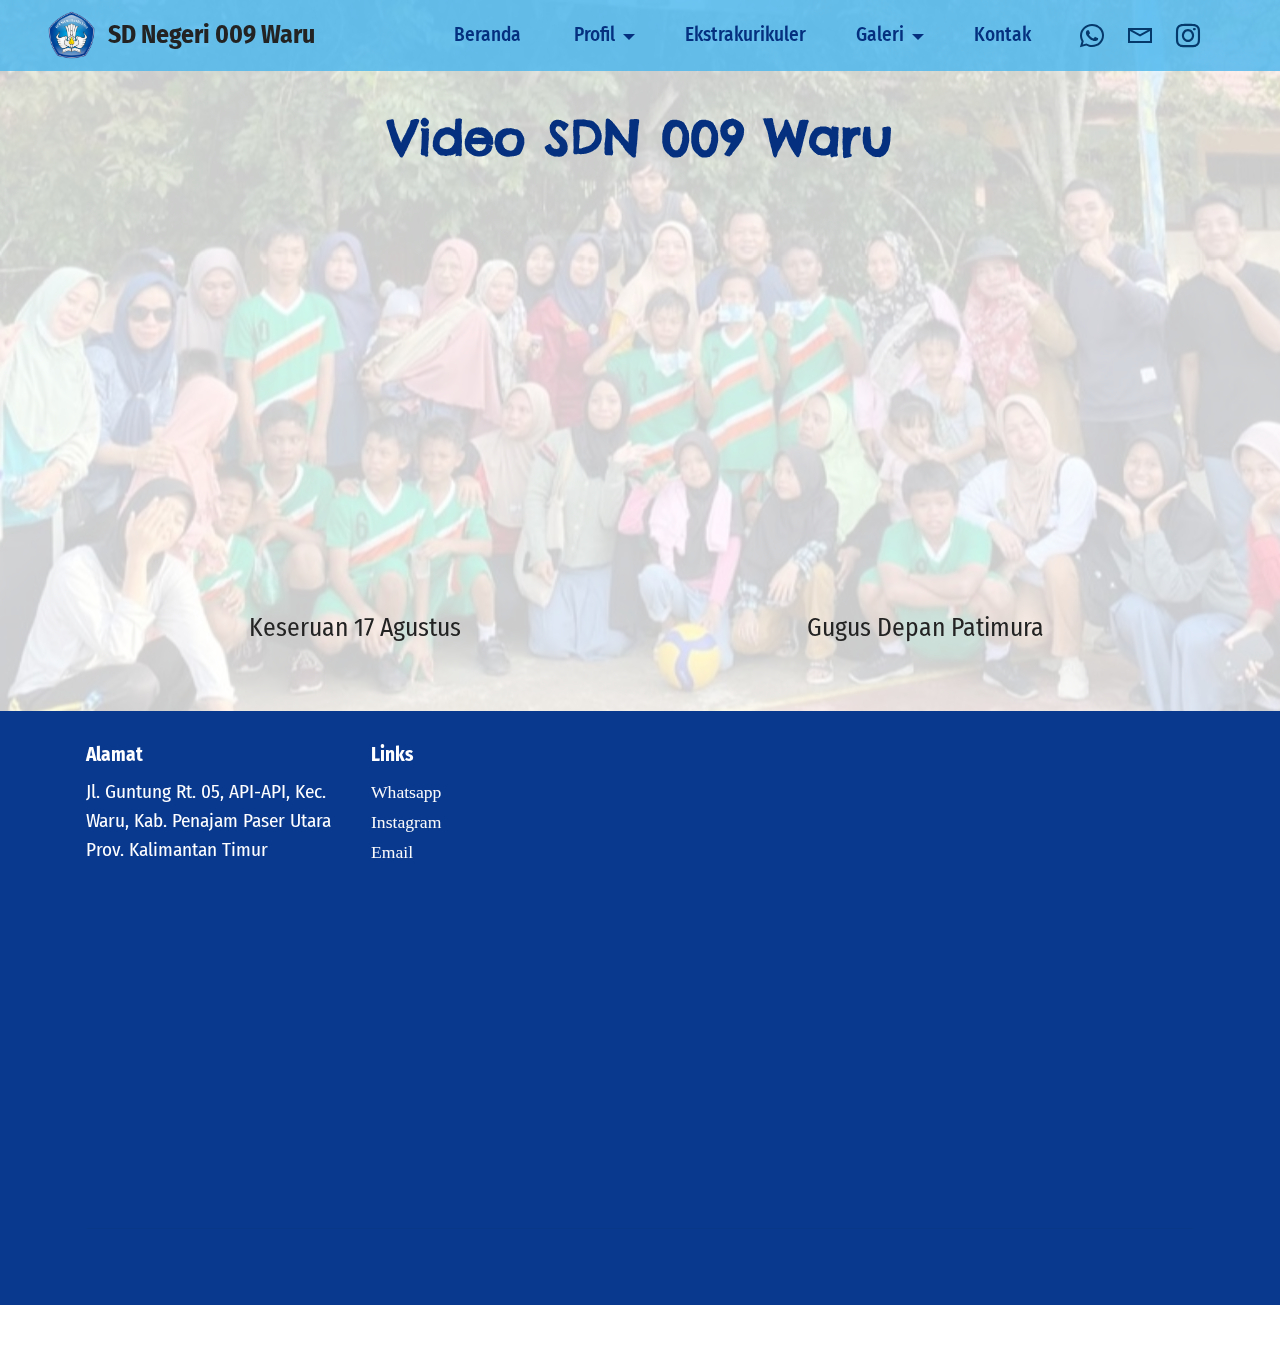
<file: Video.html>
<!DOCTYPE html>
<html  >
<head>
  <!-- Site made with Mobirise Website Builder v5.9.18, https://mobirise.com -->
  <meta charset="UTF-8">
  <meta http-equiv="X-UA-Compatible" content="IE=edge">
  <meta name="generator" content="Mobirise v5.9.18, mobirise.com">
  <meta name="viewport" content="width=device-width, initial-scale=1, minimum-scale=1">
  <link rel="shortcut icon" href="assets/images/lambang-tut-wuri-handayani.png" type="image/x-icon">
  <meta name="description" content="">
  
  
  <title>Video</title>
  <link rel="stylesheet" href="assets/web/assets/mobirise-icons2/mobirise2.css">
  <link rel="stylesheet" href="assets/bootstrap/css/bootstrap.min.css">
  <link rel="stylesheet" href="assets/bootstrap/css/bootstrap-grid.min.css">
  <link rel="stylesheet" href="assets/bootstrap/css/bootstrap-reboot.min.css">
  <link rel="stylesheet" href="assets/parallax/jarallax.css">
  <link rel="stylesheet" href="assets/animatecss/animate.css">
  <link rel="stylesheet" href="assets/dropdown/css/style.css">
  <link rel="stylesheet" href="assets/socicon/css/styles.css">
  <link rel="stylesheet" href="assets/theme/css/style.css">
  <link rel="preload" href="https://fonts.googleapis.com/css?family=Chelsea+Market:400&display=swap" as="style" onload="this.onload=null;this.rel='stylesheet'">
  <noscript><link rel="stylesheet" href="https://fonts.googleapis.com/css?family=Chelsea+Market:400&display=swap"></noscript>
  <link rel="preload" href="https://fonts.googleapis.com/css?family=Fira+Sans+Condensed:100,100i,200,200i,300,300i,400,400i,500,500i,600,600i,700,700i,800,800i,900,900i&display=swap" as="style" onload="this.onload=null;this.rel='stylesheet'">
  <noscript><link rel="stylesheet" href="https://fonts.googleapis.com/css?family=Fira+Sans+Condensed:100,100i,200,200i,300,300i,400,400i,500,500i,600,600i,700,700i,800,800i,900,900i&display=swap"></noscript>
  <link rel="preload" href="https://fonts.googleapis.com/css?family=Chenla:400&display=swap" as="style" onload="this.onload=null;this.rel='stylesheet'">
  <noscript><link rel="stylesheet" href="https://fonts.googleapis.com/css?family=Chenla:400&display=swap"></noscript>
  <link rel="preload" as="style" href="assets/mobirise/css/mbr-additional.css?v=jUJkO6"><link rel="stylesheet" href="assets/mobirise/css/mbr-additional.css?v=jUJkO6" type="text/css">

  
  
  
</head>
<body>
  
  <section data-bs-version="5.1" class="menu menu3 cid-ubp3Adfivi" once="menu" id="menu3-5n">
    
    <nav class="navbar navbar-dropdown navbar-fixed-top navbar-expand-lg">
        <div class="container-fluid">
            <div class="navbar-brand">
                <span class="navbar-logo">
                    <a href="index.html">
                        <img src="assets/images/lambang-tut-wuri-handayani.png" alt="Mobirise Website Builder" style="height: 3rem;">
                    </a>
                </span>
                <span class="navbar-caption-wrap"><a class="navbar-caption text-black text-primary display-5" href="index.html">SD Negeri 009 Waru</a></span>
            </div>
            <button class="navbar-toggler" type="button" data-toggle="collapse" data-bs-toggle="collapse" data-target="#navbarSupportedContent" data-bs-target="#navbarSupportedContent" aria-controls="navbarNavAltMarkup" aria-expanded="false" aria-label="Toggle navigation">
                <div class="hamburger">
                    <span></span>
                    <span></span>
                    <span></span>
                    <span></span>
                </div>
            </button>
            <div class="collapse navbar-collapse" id="navbarSupportedContent">
                <ul class="navbar-nav nav-dropdown nav-right" data-app-modern-menu="true"><li class="nav-item"><a class="nav-link link text-primary display-7" href="Beranda.html" target="_blank">Beranda&nbsp;</a></li>
                    <li class="nav-item dropdown"><a class="nav-link link dropdown-toggle text-primary display-7" href="index.html#content4-5" data-toggle="dropdown-submenu" data-bs-toggle="dropdown" data-bs-auto-close="outside" aria-expanded="false">Profil</a><div class="dropdown-menu" aria-labelledby="dropdown-432"><a class="dropdown-item text-primary display-7" href="Sambutan.html">Sambutan&nbsp;<br></a><a class="dropdown-item text-primary display-7" href="Sejarah.html">Sejarah</a><a class="dropdown-item text-primary display-7" href="Visi & Misi.html">Visi Misi</a><a class="dropdown-item text-primary display-7" href="Struktur.html">Struktur&nbsp;</a><a class="dropdown-item text-primary display-7" href="Tenaga Kependidikan.html">Tenaga<br>Kependidikan</a><a class="dropdown-item text-primary display-7" href="PPDB.html">PPDB</a></div></li>
                    <li class="nav-item"><a class="nav-link link text-primary display-7" href="Ekstrakurikuler.html" aria-expanded="false">Ekstrakurikuler</a>
                    </li><li class="nav-item dropdown"><a class="nav-link link dropdown-toggle text-primary display-7" href="index.html#features16-9" data-toggle="dropdown-submenu" data-bs-toggle="dropdown" data-bs-auto-close="outside" aria-expanded="false">Galeri</a><div class="dropdown-menu" aria-labelledby="dropdown-184"><a class="dropdown-item text-primary display-7" href="Kegiatan.html">Kegiatan</a><a class="dropdown-item text-primary display-7" href="Prestasi.html">Prestasi</a><a class="dropdown-item text-primary display-7" href="Video.html">Video&nbsp;</a></div></li><li class="nav-item"><a class="nav-link link text-primary display-7" href="kontak.html">Kontak</a></li></ul>
                <div class="icons-menu">
                    <a class="iconfont-wrapper" href="https://wa.me/6282158105109">
                        <span class="p-2 mbr-iconfont socicon-whatsapp socicon"></span>
                    </a>
                    <a class="iconfont-wrapper" href="mailto:sdn009waru@yahoo.com">
                        <span class="p-2 mbr-iconfont mobi-mbri-letter mobi-mbri"></span>
                    </a>
                    <a class="iconfont-wrapper" href="https://www.instagram.com/sdn009waru?igsh=Y204b3JibmgxeTRs" target="_blank">
                        <span class="p-2 mbr-iconfont socicon-instagram socicon"></span>
                    </a>
                    
                </div>
                
            </div>
        </div>
    </nav>
</section>

<section data-bs-version="5.1" class="video3 cid-ubuDDpFjbT mbr-parallax-background" id="video3-6v">
    
    
    <div class="mbr-overlay" style="opacity: 0.8; background-color: rgb(255, 255, 255);"></div>
    <div class="container">
        <div class="mbr-section-head">
            <h4 class="mbr-section-title mbr-fonts-style mb-0 display-2">
                <strong>Video SDN 009 Waru</strong></h4>
            
        </div>
        <div class="row mt-4">
            <div class="col-12 col-md-6 video-block">
                <div class="video-wrapper"><iframe class="mbr-embedded-video" src="https://youtube.com/embed/wSp_d2j9jT0?si=Ur4zup2pfR7mdcYZ&amp;loop=1&amp;autoplay=1" width="800" height="600" frameborder="0" allowfullscreen></iframe></div>
                <p class="mbr-text pt-2 mbr-fonts-style display-5">
                    Keseruan 17 Agustus</p>
            </div>
            <div class="col-12 col-md-6 video-block">
                <div class="video-wrapper"><iframe class="mbr-embedded-video" src="https://youtube.com/embed/pZRKwrZCaOo?si=l8DsnkcfJutHyQu_&amp;loop=1&amp;autoplay=1" width="800" height="600" frameborder="0" allowfullscreen></iframe></div>
                <p class="mbr-text pt-2 mbr-fonts-style display-5">
                    Gugus Depan Patimura</p>
            </div>
        </div>
    </div>
</section>

<section data-bs-version="5.1" class="footer6 cid-ue4TJvN9cf" once="footers" id="footer6-7o">

    

    

    <div class="container">
        <div class="row content mbr-white">
            <div class="col-12 col-md-3 mbr-fonts-style display-7">
                <h5 class="mbr-section-subtitle mbr-fonts-style mb-2 display-7">
                    <strong>Alamat</strong></h5>
                <p class="mbr-text mbr-fonts-style display-7">Jl. Guntung Rt. 05, API-API, Kec. Waru, Kab. Penajam Paser Utara Prov. Kalimantan Timur</p> <br>
                <h5 class="mbr-section-subtitle mbr-fonts-style mb-2 mt-4 display-7">
                    <strong>Kontak</strong></h5>
                <p class="mbr-text mbr-fonts-style mb-4 display-7">
                    Email:sdn009waru@yahoo.com <br>
                    Phone: +62 813 - 5013 - 1462<br></p>
            </div>
            <div class="col-12 col-md-3 mbr-fonts-style display-7">
                <h5 class="mbr-section-subtitle mbr-fonts-style mb-2 display-7">
                    <strong>Links</strong>
                </h5>
                <ul class="list mbr-fonts-style mb-4 display-4">
                    <li class="mbr-text item-wrap"><a class="text-white text-primary" href="https://wa.me/6282158105109">Whatsapp</a></li>
                    <li class="mbr-text item-wrap"><a class="text-white text-primary" href="https://www.instagram.com/sdn009waru?igsh=Y204b3JibmgxeTRs">Instagram</a></li>
                    <li class="mbr-text item-wrap"><a class="text-white text-primary" href="mailto:sdn009waru@yahoo.com">Email&nbsp;</a></li>
                </ul>
                <h5 class="mbr-section-subtitle mbr-fonts-style mb-2 mt-5 display-7"><strong>Masukan</strong></h5>
                <p class="mbr-text mbr-fonts-style mb-4 display-7">
                    Kami mengundang Anda untuk memberikan masukan dan saran melalui formulir Hubungi kami. Terima kasih atas kontribusi Anda untuk meningkatkan layanan di SDN 009 Waru.
                </p>
            </div>
            <div class="col-12 col-md-6">
                <div class="google-map"><iframe frameborder="0" style="border:0" src="https://www.google.com/maps/embed/v1/place?key=AIzaSyAtXm0x23nRCgazjDV2Kl3GTHRP411ougQ&amp;q=SDN 009 Waru, HG3X+X59, Api Api, Waru, Penajam North Paser Regency, East Kalimantan 76284" allowfullscreen=""></iframe></div>
            </div>
            <div class="col-md-6">
                <div class="social-list align-left">
                    <div class="soc-item">
                        <a href="https://www.instagram.com/sdn009waru?igsh=Y204b3JibmgxeTRs" target="_blank">
                            <span class="mbr-iconfont mbr-iconfont-social socicon-instagram socicon"></span>
                        </a>
                    </div>
                    <div class="soc-item">
                        
                            <a href="mailto:sdn009waru@yahoo.com"><span class="mbr-iconfont mbr-iconfont-social socicon-mail socicon"></span></a>
                        
                    </div>
                    
                    
                    
                    
                </div>
            </div>
        </div>
        <div class="footer-lower">
            <div class="media-container-row">
                <div class="col-sm-12">
                    <hr>
                </div>
            </div>
            <div class="col-sm-12 copyright pl-0">
                <p class="mbr-text mbr-fonts-style mbr-white display-7">
                    © Copyright 2024| Azzah Fathinah | Informatika-Universitas Respati Yogyakarta</p>
            </div>
        </div>
    </div>
</section><section class="display-7" style="padding: 0;align-items: center;justify-content: center;flex-wrap: wrap;    align-content: center;display: flex;position: relative;height: 4rem;"><a href="https://mobiri.se/3274679" style="flex: 1 1;height: 4rem;position: absolute;width: 100%;z-index: 1;"><img alt="" style="height: 4rem;" src="[data-uri]"></a><p style="margin: 0;text-align: center;" class="display-7">&#8204;</p><a style="z-index:1" href="https://mobirise.com/drag-drop-website-builder.html">Drag & Drop Website Builder</a></section><script src="assets/bootstrap/js/bootstrap.bundle.min.js"></script>  <script src="assets/parallax/jarallax.js"></script>  <script src="assets/smoothscroll/smooth-scroll.js"></script>  <script src="assets/ytplayer/index.js"></script>  <script src="assets/dropdown/js/navbar-dropdown.js"></script>  <script src="assets/playervimeo/vimeo_player.js"></script>  <script src="assets/theme/js/script.js"></script>  
  
  
  <input name="animation" type="hidden">
  </body>
</html>
</file>
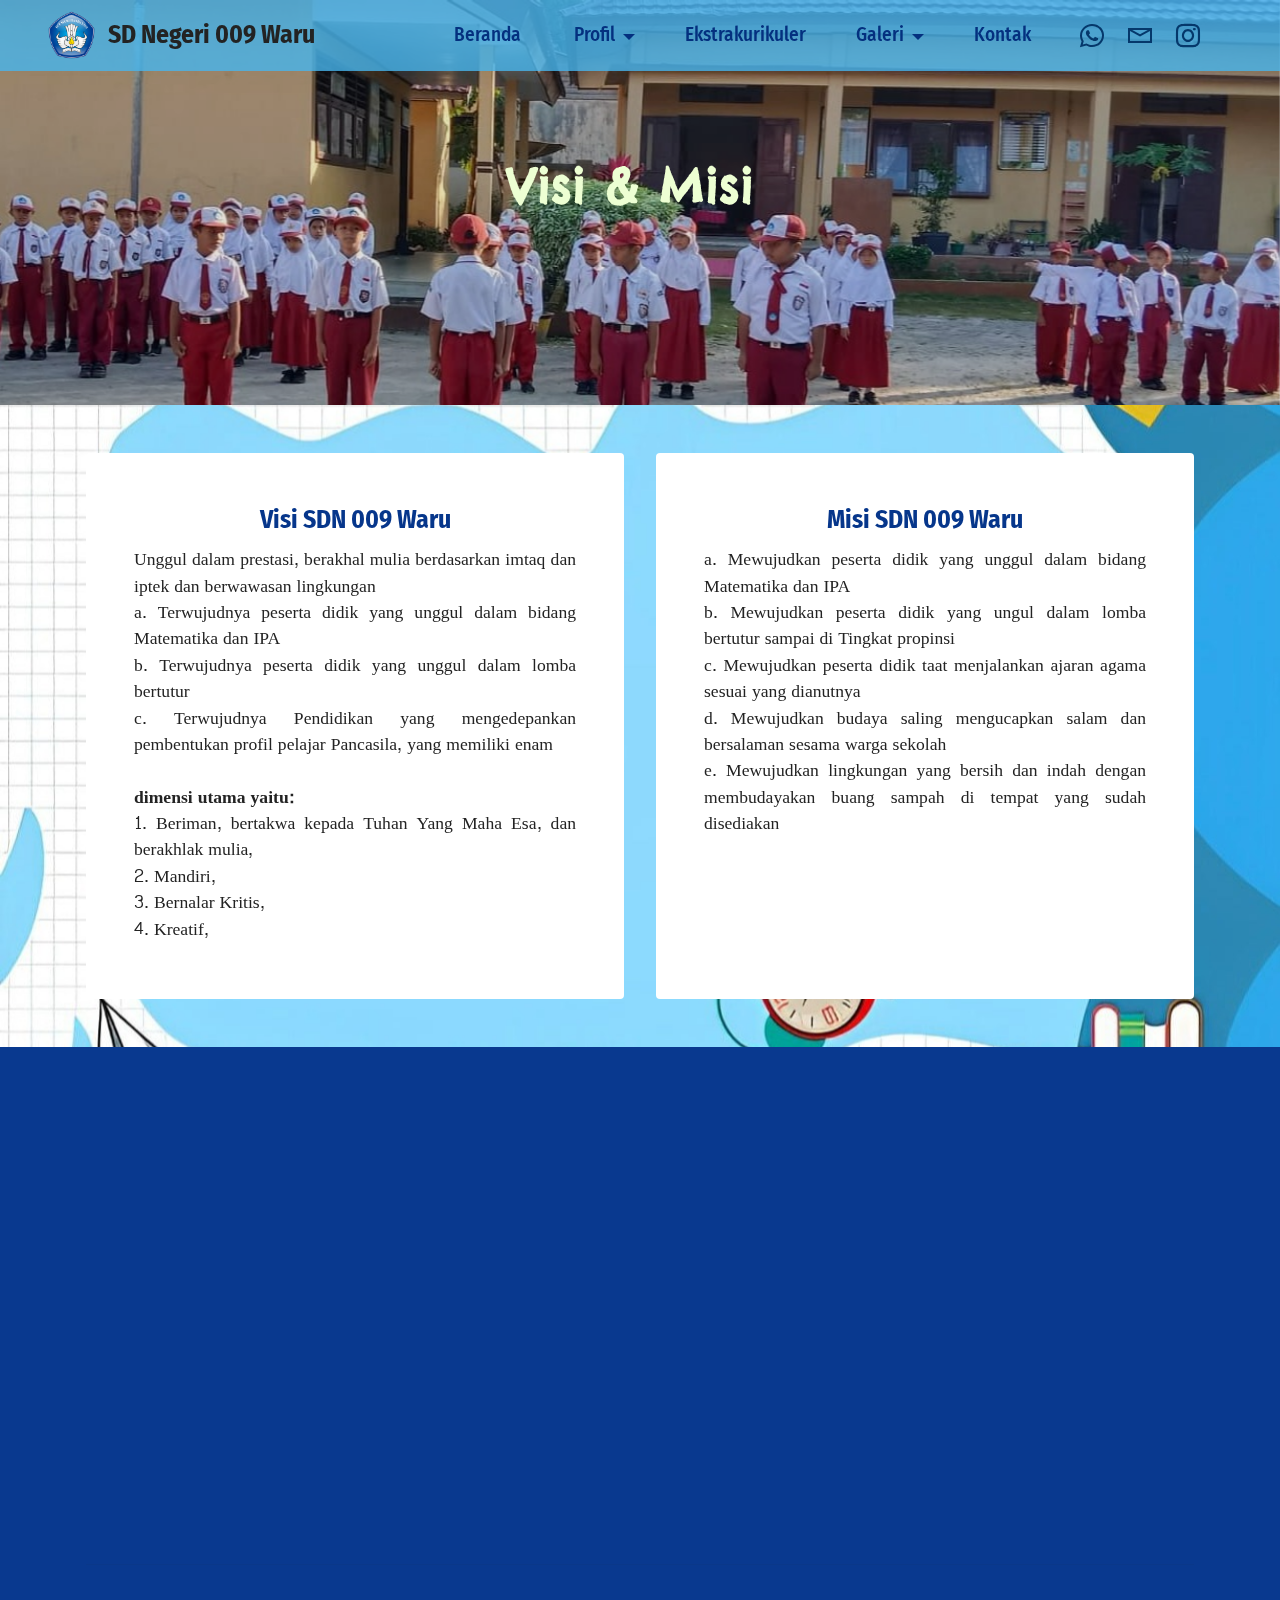
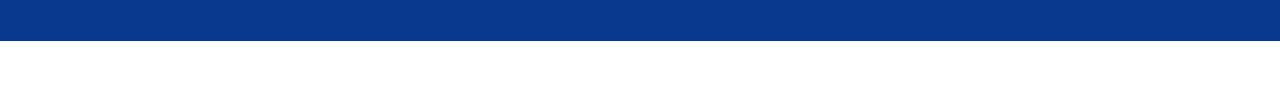
<file: Visi & Misi.html>
<!DOCTYPE html>
<html  >
<head>
  <!-- Site made with Mobirise Website Builder v5.9.18, https://mobirise.com -->
  <meta charset="UTF-8">
  <meta http-equiv="X-UA-Compatible" content="IE=edge">
  <meta name="generator" content="Mobirise v5.9.18, mobirise.com">
  <meta name="viewport" content="width=device-width, initial-scale=1, minimum-scale=1">
  <link rel="shortcut icon" href="assets/images/lambang-tut-wuri-handayani.png" type="image/x-icon">
  <meta name="description" content="">
  
  
  <title>Visi Misi</title>
  <link rel="stylesheet" href="assets/web/assets/mobirise-icons2/mobirise2.css">
  <link rel="stylesheet" href="assets/bootstrap/css/bootstrap.min.css">
  <link rel="stylesheet" href="assets/bootstrap/css/bootstrap-grid.min.css">
  <link rel="stylesheet" href="assets/bootstrap/css/bootstrap-reboot.min.css">
  <link rel="stylesheet" href="assets/parallax/jarallax.css">
  <link rel="stylesheet" href="assets/animatecss/animate.css">
  <link rel="stylesheet" href="assets/dropdown/css/style.css">
  <link rel="stylesheet" href="assets/socicon/css/styles.css">
  <link rel="stylesheet" href="assets/theme/css/style.css">
  <link rel="preload" href="https://fonts.googleapis.com/css?family=Chelsea+Market:400&display=swap" as="style" onload="this.onload=null;this.rel='stylesheet'">
  <noscript><link rel="stylesheet" href="https://fonts.googleapis.com/css?family=Chelsea+Market:400&display=swap"></noscript>
  <link rel="preload" href="https://fonts.googleapis.com/css?family=Fira+Sans+Condensed:100,100i,200,200i,300,300i,400,400i,500,500i,600,600i,700,700i,800,800i,900,900i&display=swap" as="style" onload="this.onload=null;this.rel='stylesheet'">
  <noscript><link rel="stylesheet" href="https://fonts.googleapis.com/css?family=Fira+Sans+Condensed:100,100i,200,200i,300,300i,400,400i,500,500i,600,600i,700,700i,800,800i,900,900i&display=swap"></noscript>
  <link rel="preload" href="https://fonts.googleapis.com/css?family=Chenla:400&display=swap" as="style" onload="this.onload=null;this.rel='stylesheet'">
  <noscript><link rel="stylesheet" href="https://fonts.googleapis.com/css?family=Chenla:400&display=swap"></noscript>
  <link rel="preload" as="style" href="assets/mobirise/css/mbr-additional.css?v=Rj0prP"><link rel="stylesheet" href="assets/mobirise/css/mbr-additional.css?v=Rj0prP" type="text/css">

  
  
  
</head>
<body>
  
  <section data-bs-version="5.1" class="menu menu3 cid-ubp3Adfivi" once="menu" id="menu3-5n">
    
    <nav class="navbar navbar-dropdown navbar-fixed-top navbar-expand-lg">
        <div class="container-fluid">
            <div class="navbar-brand">
                <span class="navbar-logo">
                    <a href="index.html">
                        <img src="assets/images/lambang-tut-wuri-handayani.png" alt="Mobirise Website Builder" style="height: 3rem;">
                    </a>
                </span>
                <span class="navbar-caption-wrap"><a class="navbar-caption text-black text-primary display-5" href="index.html">SD Negeri 009 Waru</a></span>
            </div>
            <button class="navbar-toggler" type="button" data-toggle="collapse" data-bs-toggle="collapse" data-target="#navbarSupportedContent" data-bs-target="#navbarSupportedContent" aria-controls="navbarNavAltMarkup" aria-expanded="false" aria-label="Toggle navigation">
                <div class="hamburger">
                    <span></span>
                    <span></span>
                    <span></span>
                    <span></span>
                </div>
            </button>
            <div class="collapse navbar-collapse" id="navbarSupportedContent">
                <ul class="navbar-nav nav-dropdown nav-right" data-app-modern-menu="true"><li class="nav-item"><a class="nav-link link text-primary display-7" href="Beranda.html" target="_blank">Beranda&nbsp;</a></li>
                    <li class="nav-item dropdown"><a class="nav-link link dropdown-toggle text-primary display-7" href="index.html#content4-5" data-toggle="dropdown-submenu" data-bs-toggle="dropdown" data-bs-auto-close="outside" aria-expanded="false">Profil</a><div class="dropdown-menu" aria-labelledby="dropdown-432"><a class="dropdown-item text-primary display-7" href="Sambutan.html">Sambutan&nbsp;<br></a><a class="dropdown-item text-primary display-7" href="Sejarah.html">Sejarah</a><a class="dropdown-item text-primary display-7" href="Visi & Misi.html">Visi Misi</a><a class="dropdown-item text-primary display-7" href="Struktur.html">Struktur&nbsp;</a><a class="dropdown-item text-primary display-7" href="Tenaga Kependidikan.html">Tenaga<br>Kependidikan</a><a class="dropdown-item text-primary display-7" href="PPDB.html">PPDB</a></div></li>
                    <li class="nav-item"><a class="nav-link link text-primary display-7" href="Ekstrakurikuler.html" aria-expanded="false">Ekstrakurikuler</a>
                    </li><li class="nav-item dropdown"><a class="nav-link link dropdown-toggle text-primary display-7" href="index.html#features16-9" data-toggle="dropdown-submenu" data-bs-toggle="dropdown" data-bs-auto-close="outside" aria-expanded="false">Galeri</a><div class="dropdown-menu" aria-labelledby="dropdown-184"><a class="dropdown-item text-primary display-7" href="Kegiatan.html">Kegiatan</a><a class="dropdown-item text-primary display-7" href="Prestasi.html">Prestasi</a><a class="dropdown-item text-primary display-7" href="Video.html">Video&nbsp;</a></div></li><li class="nav-item"><a class="nav-link link text-primary display-7" href="kontak.html">Kontak</a></li></ul>
                <div class="icons-menu">
                    <a class="iconfont-wrapper" href="https://wa.me/6282158105109">
                        <span class="p-2 mbr-iconfont socicon-whatsapp socicon"></span>
                    </a>
                    <a class="iconfont-wrapper" href="mailto:sdn009waru@yahoo.com">
                        <span class="p-2 mbr-iconfont mobi-mbri-letter mobi-mbri"></span>
                    </a>
                    <a class="iconfont-wrapper" href="https://www.instagram.com/sdn009waru?igsh=Y204b3JibmgxeTRs" target="_blank">
                        <span class="p-2 mbr-iconfont socicon-instagram socicon"></span>
                    </a>
                    
                </div>
                
            </div>
        </div>
    </nav>
</section>

<section data-bs-version="5.1" class="info1 cid-uasZfyEOdc mbr-parallax-background" id="info1-3u">
    

    
    <div class="mbr-overlay" style="opacity: 0.1; background-color: rgb(0, 0, 0);"></div>
    <div class="align-center container">
        <div class="row justify-content-center">
            <div class="col-12 col-lg-8">
                <h3 class="mbr-section-title mb-4 mbr-fonts-style display-2">
                    <strong>Visi &amp; Misi&nbsp;</strong></h3>
                
                
            </div>
        </div>
    </div>
</section>

<section data-bs-version="5.1" class="contacts1 cid-uaJPumQj3v" id="contacts1-4k">

    

    
    <div class="mbr-overlay" style="opacity: 0; background-color: rgb(255, 255, 255);">
    </div>
    <div class="container">
        
        <div class="row justify-content-center mt-4">
            <div class="card col-12 col-lg-6">
                <div class="card-wrapper">
                    <div class="card-box align-center">
                        <div class="image-wrapper">
                            
                        </div>
                        <h4 class="card-title mbr-fonts-style mb-2 display-5">
                            <strong>Visi SDN 009 Waru</strong></h4>
                        <p class="mbr-text mbr-fonts-style mb-2 display-4" style="text-align: justify;">Unggul dalam prestasi, berakhal mulia berdasarkan imtaq dan iptek dan berwawasan lingkungan
<br>a. Terwujudnya peserta didik yang unggul dalam bidang Matematika dan IPA
<br>b. Terwujudnya peserta didik yang unggul dalam lomba bertutur
<br>c. Terwujudnya Pendidikan yang mengedepankan pembentukan profil pelajar Pancasila, yang memiliki enam<br><br><strong> dimensi utama yaitu:
</strong><br>1. Beriman, bertakwa kepada Tuhan Yang Maha Esa, dan berakhlak mulia,
<br>2. Mandiri,
<br>3. Bernalar Kritis,
<br>4. Kreatif,</p>
                        
                    </div>
                </div>
            </div>
            <div class="card col-12 col-lg-6">
                <div class="card-wrapper">
                    <div class="card-box align-center">
                        <div class="image-wrapper">
                            
                        </div>
                        <h4 class="card-title mbr-fonts-style align-center mb-2 display-5">
                            <strong>Misi SDN 009 Waru</strong></h4>
                        <p class="mbr-text mbr-fonts-style mb-2 display-4" style="text-align: justify;">a. Mewujudkan peserta didik yang unggul dalam bidang Matematika dan IPA
<br>b. Mewujudkan peserta didik yang ungul dalam lomba bertutur sampai di Tingkat propinsi
<br>c. Mewujudkan peserta didik taat menjalankan ajaran agama sesuai yang dianutnya
<br>d. Mewujudkan budaya saling mengucapkan salam dan bersalaman sesama warga sekolah
<br>e. Mewujudkan lingkungan yang bersih dan indah dengan membudayakan buang sampah di tempat yang sudah disediakan&nbsp;</p>
                        
                    </div>
                </div>
            </div>
        </div>
    </div>
</section>

<section data-bs-version="5.1" class="footer6 cid-ue4TJvN9cf" once="footers" id="footer6-7o">

    

    

    <div class="container">
        <div class="row content mbr-white">
            <div class="col-12 col-md-3 mbr-fonts-style display-7">
                <h5 class="mbr-section-subtitle mbr-fonts-style mb-2 display-7">
                    <strong>Alamat</strong></h5>
                <p class="mbr-text mbr-fonts-style display-7">Jl. Guntung Rt. 05, API-API, Kec. Waru, Kab. Penajam Paser Utara Prov. Kalimantan Timur</p> <br>
                <h5 class="mbr-section-subtitle mbr-fonts-style mb-2 mt-4 display-7">
                    <strong>Kontak</strong></h5>
                <p class="mbr-text mbr-fonts-style mb-4 display-7">
                    Email:sdn009waru@yahoo.com <br>
                    Phone: +62 813 - 5013 - 1462<br></p>
            </div>
            <div class="col-12 col-md-3 mbr-fonts-style display-7">
                <h5 class="mbr-section-subtitle mbr-fonts-style mb-2 display-7">
                    <strong>Links</strong>
                </h5>
                <ul class="list mbr-fonts-style mb-4 display-4">
                    <li class="mbr-text item-wrap"><a class="text-white text-primary" href="https://wa.me/6282158105109">Whatsapp</a></li>
                    <li class="mbr-text item-wrap"><a class="text-white text-primary" href="https://www.instagram.com/sdn009waru?igsh=Y204b3JibmgxeTRs">Instagram</a></li>
                    <li class="mbr-text item-wrap"><a class="text-white text-primary" href="mailto:sdn009waru@yahoo.com">Email&nbsp;</a></li>
                </ul>
                <h5 class="mbr-section-subtitle mbr-fonts-style mb-2 mt-5 display-7"><strong>Masukan</strong></h5>
                <p class="mbr-text mbr-fonts-style mb-4 display-7">
                    Kami mengundang Anda untuk memberikan masukan dan saran melalui formulir Hubungi kami. Terima kasih atas kontribusi Anda untuk meningkatkan layanan di SDN 009 Waru.
                </p>
            </div>
            <div class="col-12 col-md-6">
                <div class="google-map"><iframe frameborder="0" style="border:0" src="https://www.google.com/maps/embed/v1/place?key=AIzaSyBQ55g-IgRRgXrd803PTWDTb7kd6aAitNQ&amp;q=SDN 009 Waru, HG3X+X59, Api Api, Waru, Penajam North Paser Regency, East Kalimantan 76284" allowfullscreen=""></iframe></div>
            </div>
            <div class="col-md-6">
                <div class="social-list align-left">
                    <div class="soc-item">
                        <a href="https://www.instagram.com/sdn009waru?igsh=Y204b3JibmgxeTRs" target="_blank">
                            <span class="mbr-iconfont mbr-iconfont-social socicon-instagram socicon"></span>
                        </a>
                    </div>
                    <div class="soc-item">
                        
                            <a href="mailto:sdn009waru@yahoo.com"><span class="mbr-iconfont mbr-iconfont-social socicon-mail socicon"></span></a>
                        
                    </div>
                    
                    
                    
                    
                </div>
            </div>
        </div>
        <div class="footer-lower">
            <div class="media-container-row">
                <div class="col-sm-12">
                    <hr>
                </div>
            </div>
            <div class="col-sm-12 copyright pl-0">
                <p class="mbr-text mbr-fonts-style mbr-white display-7">
                    © Copyright 2024| Azzah Fathinah | Informatika-Universitas Respati Yogyakarta</p>
            </div>
        </div>
    </div>
</section><section class="display-7" style="padding: 0;align-items: center;justify-content: center;flex-wrap: wrap;    align-content: center;display: flex;position: relative;height: 4rem;"><a href="https://mobiri.se/3274679" style="flex: 1 1;height: 4rem;position: absolute;width: 100%;z-index: 1;"><img alt="" style="height: 4rem;" src="[data-uri]"></a><p style="margin: 0;text-align: center;" class="display-7">&#8204;</p><a style="z-index:1" href="https://mobirise.com/builder/ai-website-maker.html">Free AI Website Maker</a></section><script src="assets/bootstrap/js/bootstrap.bundle.min.js"></script>  <script src="assets/parallax/jarallax.js"></script>  <script src="assets/smoothscroll/smooth-scroll.js"></script>  <script src="assets/ytplayer/index.js"></script>  <script src="assets/dropdown/js/navbar-dropdown.js"></script>  <script src="assets/theme/js/script.js"></script>  
  
  
  <input name="animation" type="hidden">
  </body>
</html>
</file>
<file: assets/web/assets/mobirise-icons2/mobirise2.css>
@font-face {
  font-family: 'Moririse2';
  font-display: swap;
  src:  url('mobirise2.eot?f2bix4');
  src:  url('mobirise2.eot?f2bix4#iefix') format('embedded-opentype'),
    url('mobirise2.ttf?f2bix4') format('truetype'),
    url('mobirise2.woff?f2bix4') format('woff'),
    url('mobirise2.svg?f2bix4#mobirise2') format('svg');
  font-weight: normal;
  font-style: normal;
}

[class^="mobi-"], [class*=" mobi-"] {
  /* use !important to prevent issues with browser extensions that change fonts */
  font-family: 'Moririse2' !important;
  speak: none;
  font-style: normal;
  font-weight: normal;
  font-variant: normal;
  text-transform: none;
  line-height: 1;

  /* Better Font Rendering =========== */
  -webkit-font-smoothing: antialiased;
  -moz-osx-font-smoothing: grayscale;
}

.mobi-mbri-add-submenu:before {
  content: "\e900";
}
.mobi-mbri-alert:before {
  content: "\e901";
}
.mobi-mbri-align-center:before {
  content: "\e902";
}
.mobi-mbri-align-justify:before {
  content: "\e903";
}
.mobi-mbri-align-left:before {
  content: "\e904";
}
.mobi-mbri-align-right:before {
  content: "\e905";
}
.mobi-mbri-android:before {
  content: "\e906";
}
.mobi-mbri-apple:before {
  content: "\e907";
}
.mobi-mbri-arrow-down:before {
  content: "\e908";
}
.mobi-mbri-arrow-next:before {
  content: "\e909";
}
.mobi-mbri-arrow-prev:before {
  content: "\e90a";
}
.mobi-mbri-arrow-up:before {
  content: "\e90b";
}
.mobi-mbri-bold:before {
  content: "\e90c";
}
.mobi-mbri-bookmark:before {
  content: "\e90d";
}
.mobi-mbri-bootstrap:before {
  content: "\e90e";
}
.mobi-mbri-briefcase:before {
  content: "\e90f";
}
.mobi-mbri-browse:before {
  content: "\e910";
}
.mobi-mbri-bulleted-list:before {
  content: "\e911";
}
.mobi-mbri-calendar:before {
  content: "\e912";
}
.mobi-mbri-camera:before {
  content: "\e913";
}
.mobi-mbri-cart-add:before {
  content: "\e914";
}
.mobi-mbri-cart-full:before {
  content: "\e915";
}
.mobi-mbri-cash:before {
  content: "\e916";
}
.mobi-mbri-change-style:before {
  content: "\e917";
}
.mobi-mbri-chat:before {
  content: "\e918";
}
.mobi-mbri-clock:before {
  content: "\e919";
}
.mobi-mbri-close:before {
  content: "\e91a";
}
.mobi-mbri-cloud:before {
  content: "\e91b";
}
.mobi-mbri-code:before {
  content: "\e91c";
}
.mobi-mbri-contact-form:before {
  content: "\e91d";
}
.mobi-mbri-credit-card:before {
  content: "\e91e";
}
.mobi-mbri-cursor-click:before {
  content: "\e91f";
}
.mobi-mbri-cust-feedback:before {
  content: "\e920";
}
.mobi-mbri-database:before {
  content: "\e921";
}
.mobi-mbri-delivery:before {
  content: "\e922";
}
.mobi-mbri-desktop:before {
  content: "\e923";
}
.mobi-mbri-devices:before {
  content: "\e924";
}
.mobi-mbri-down:before {
  content: "\e925";
}
.mobi-mbri-download-2:before {
  content: "\e926";
}
.mobi-mbri-download:before {
  content: "\e927";
}
.mobi-mbri-drag-n-drop-2:before {
  content: "\e928";
}
.mobi-mbri-drag-n-drop:before {
  content: "\e929";
}
.mobi-mbri-edit-2:before {
  content: "\e92a";
}
.mobi-mbri-edit:before {
  content: "\e92b";
}
.mobi-mbri-error:before {
  content: "\e92c";
}
.mobi-mbri-extension:before {
  content: "\e92d";
}
.mobi-mbri-features:before {
  content: "\e92e";
}
.mobi-mbri-file:before {
  content: "\e92f";
}
.mobi-mbri-flag:before {
  content: "\e930";
}
.mobi-mbri-folder:before {
  content: "\e931";
}
.mobi-mbri-gift:before {
  content: "\e932";
}
.mobi-mbri-github:before {
  content: "\e933";
}
.mobi-mbri-globe-2:before {
  content: "\e934";
}
.mobi-mbri-globe:before {
  content: "\e935";
}
.mobi-mbri-growing-chart:before {
  content: "\e936";
}
.mobi-mbri-hearth:before {
  content: "\e937";
}
.mobi-mbri-help:before {
  content: "\e938";
}
.mobi-mbri-home:before {
  content: "\e939";
}
.mobi-mbri-hot-cup:before {
  content: "\e93a";
}
.mobi-mbri-idea:before {
  content: "\e93b";
}
.mobi-mbri-image-gallery:before {
  content: "\e93c";
}
.mobi-mbri-image-slider:before {
  content: "\e93d";
}
.mobi-mbri-info:before {
  content: "\e93e";
}
.mobi-mbri-italic:before {
  content: "\e93f";
}
.mobi-mbri-key:before {
  content: "\e940";
}
.mobi-mbri-laptop:before {
  content: "\e941";
}
.mobi-mbri-layers:before {
  content: "\e942";
}
.mobi-mbri-left-right:before {
  content: "\e943";
}
.mobi-mbri-left:before {
  content: "\e944";
}
.mobi-mbri-letter:before {
  content: "\e945";
}
.mobi-mbri-like:before {
  content: "\e946";
}
.mobi-mbri-link:before {
  content: "\e947";
}
.mobi-mbri-lock:before {
  content: "\e948";
}
.mobi-mbri-login:before {
  content: "\e949";
}
.mobi-mbri-logout:before {
  content: "\e94a";
}
.mobi-mbri-magic-stick:before {
  content: "\e94b";
}
.mobi-mbri-map-pin:before {
  content: "\e94c";
}
.mobi-mbri-menu:before {
  content: "\e94d";
}
.mobi-mbri-mobile-2:before {
  content: "\e94e";
}
.mobi-mbri-mobile-horizontal:before {
  content: "\e94f";
}
.mobi-mbri-mobile:before {
  content: "\e950";
}
.mobi-mbri-mobirise:before {
  content: "\e951";
}
.mobi-mbri-more-horizontal:before {
  content: "\e952";
}
.mobi-mbri-more-vertical:before {
  content: "\e953";
}
.mobi-mbri-music:before {
  content: "\e954";
}
.mobi-mbri-new-file:before {
  content: "\e955";
}
.mobi-mbri-numbered-list:before {
  content: "\e956";
}
.mobi-mbri-opened-folder:before {
  content: "\e957";
}
.mobi-mbri-pages:before {
  content: "\e958";
}
.mobi-mbri-paper-plane:before {
  content: "\e959";
}
.mobi-mbri-paperclip:before {
  content: "\e95a";
}
.mobi-mbri-phone:before {
  content: "\e95b";
}
.mobi-mbri-photo:before {
  content: "\e95c";
}
.mobi-mbri-photos:before {
  content: "\e95d";
}
.mobi-mbri-pin:before {
  content: "\e95e";
}
.mobi-mbri-play:before {
  content: "\e95f";
}
.mobi-mbri-plus:before {
  content: "\e960";
}
.mobi-mbri-preview:before {
  content: "\e961";
}
.mobi-mbri-print:before {
  content: "\e962";
}
.mobi-mbri-protect:before {
  content: "\e963";
}
.mobi-mbri-question:before {
  content: "\e964";
}
.mobi-mbri-quote-left:before {
  content: "\e965";
}
.mobi-mbri-quote-right:before {
  content: "\e966";
}
.mobi-mbri-redo:before {
  content: "\e967";
}
.mobi-mbri-refresh:before {
  content: "\e968";
}
.mobi-mbri-responsive-2:before {
  content: "\e969";
}
.mobi-mbri-responsive:before {
  content: "\e96a";
}
.mobi-mbri-right:before {
  content: "\e96b";
}
.mobi-mbri-rocket:before {
  content: "\e96c";
}
.mobi-mbri-sad-face:before {
  content: "\e96d";
}
.mobi-mbri-sale:before {
  content: "\e96e";
}
.mobi-mbri-save:before {
  content: "\e96f";
}
.mobi-mbri-search:before {
  content: "\e970";
}
.mobi-mbri-setting-2:before {
  content: "\e971";
}
.mobi-mbri-setting-3:before {
  content: "\e972";
}
.mobi-mbri-setting:before {
  content: "\e973";
}
.mobi-mbri-share:before {
  content: "\e974";
}
.mobi-mbri-shopping-bag:before {
  content: "\e975";
}
.mobi-mbri-shopping-basket:before {
  content: "\e976";
}
.mobi-mbri-shopping-cart:before {
  content: "\e977";
}
.mobi-mbri-sites:before {
  content: "\e978";
}
.mobi-mbri-smile-face:before {
  content: "\e979";
}
.mobi-mbri-speed:before {
  content: "\e97a";
}
.mobi-mbri-star:before {
  content: "\e97b";
}
.mobi-mbri-success:before {
  content: "\e97c";
}
.mobi-mbri-sun:before {
  content: "\e97d";
}
.mobi-mbri-sun2:before {
  content: "\e97e";
}
.mobi-mbri-tablet-vertical:before {
  content: "\e97f";
}
.mobi-mbri-tablet:before {
  content: "\e980";
}
.mobi-mbri-target:before {
  content: "\e981";
}
.mobi-mbri-timer:before {
  content: "\e982";
}
.mobi-mbri-to-ftp:before {
  content: "\e983";
}
.mobi-mbri-to-local-drive:before {
  content: "\e984";
}
.mobi-mbri-touch-swipe:before {
  content: "\e985";
}
.mobi-mbri-touch:before {
  content: "\e986";
}
.mobi-mbri-trash:before {
  content: "\e987";
}
.mobi-mbri-underline:before {
  content: "\e988";
}
.mobi-mbri-undo:before {
  content: "\e989";
}
.mobi-mbri-unlink:before {
  content: "\e98a";
}
.mobi-mbri-unlock:before {
  content: "\e98b";
}
.mobi-mbri-up-down:before {
  content: "\e98c";
}
.mobi-mbri-up:before {
  content: "\e98d";
}
.mobi-mbri-update:before {
  content: "\e98e";
}
.mobi-mbri-upload-2:before {
  content: "\e98f";
}
.mobi-mbri-upload:before {
  content: "\e990";
}
.mobi-mbri-user-2:before {
  content: "\e991";
}
.mobi-mbri-user:before {
  content: "\e992";
}
.mobi-mbri-users:before {
  content: "\e993";
}
.mobi-mbri-video-play:before {
  content: "\e994";
}
.mobi-mbri-video:before {
  content: "\e995";
}
.mobi-mbri-watch:before {
  content: "\e996";
}
.mobi-mbri-website-theme-2:before {
  content: "\e997";
}
.mobi-mbri-website-theme:before {
  content: "\e998";
}
.mobi-mbri-wifi:before {
  content: "\e999";
}
.mobi-mbri-windows:before {
  content: "\e99a";
}
.mobi-mbri-zoom-in:before {
  content: "\e99b";
}
.mobi-mbri-zoom-out:before {
  content: "\e99c";
}
</file>
<file: assets/parallax/jarallax.css>
.jarallax {
    position: relative;
    z-index: 0;
}
.jarallax > .jarallax-img {
    position: absolute;
    object-fit: cover;
    /* support for plugin https://github.com/bfred-it/object-fit-images */
    font-family: 'object-fit: cover;';
    top: 0;
    left: 0;
    width: 100%;
    height: 100%;
    z-index: -1;
}
</file>
<file: assets/dropdown/css/style.css>
.navbar-dropdown {
  left: 0;
  padding: 0;
  position: absolute;
  right: 0;
  top: 0;
  transition: all 0.45s ease;
  z-index: 1030;
  background: #282828; }
  .navbar-dropdown .navbar-logo {
    margin-right: 0.8rem;
    transition: margin 0.3s ease-in-out;
    vertical-align: middle; }
    .navbar-dropdown .navbar-logo img {
      height: 3.125rem;
      transition: all 0.3s ease-in-out; }
    .navbar-dropdown .navbar-logo.mbr-iconfont {
      font-size: 3.125rem;
      line-height: 3.125rem; }
  .navbar-dropdown .navbar-caption {
    font-weight: 700;
    white-space: normal;
    vertical-align: -4px;
    line-height: 3.125rem !important; }
    .navbar-dropdown .navbar-caption, .navbar-dropdown .navbar-caption:hover {
      color: inherit;
      text-decoration: none; }
  .navbar-dropdown .mbr-iconfont + .navbar-caption {
    vertical-align: -1px; }
  .navbar-dropdown.navbar-fixed-top {
    position: fixed; }
  .navbar-dropdown .navbar-brand span {
    vertical-align: -4px; }
  .navbar-dropdown.bg-color.transparent {
    background: none; }
  .navbar-dropdown.navbar-short .navbar-brand {
    padding: 0.625rem 0; }
    .navbar-dropdown.navbar-short .navbar-brand span {
      vertical-align: -1px; }
  .navbar-dropdown.navbar-short .navbar-caption {
    line-height: 2.375rem !important;
    vertical-align: -2px; }
  .navbar-dropdown.navbar-short .navbar-logo {
    margin-right: 0.5rem; }
    .navbar-dropdown.navbar-short .navbar-logo img {
      height: 2.375rem; }
    .navbar-dropdown.navbar-short .navbar-logo.mbr-iconfont {
      font-size: 2.375rem;
      line-height: 2.375rem; }
  .navbar-dropdown.navbar-short .mbr-table-cell {
    height: 3.625rem; }
  .navbar-dropdown .navbar-close {
    left: 0.6875rem;
    position: fixed;
    top: 0.75rem;
    z-index: 1000; }
  .navbar-dropdown .hamburger-icon {
    content: "";
    display: inline-block;
    vertical-align: middle;
    width: 16px;
    -webkit-box-shadow: 0 -6px 0 1px #282828,0 0 0 1px #282828,0 6px 0 1px #282828;
    -moz-box-shadow: 0 -6px 0 1px #282828,0 0 0 1px #282828,0 6px 0 1px #282828;
    box-shadow: 0 -6px 0 1px #282828,0 0 0 1px #282828,0 6px 0 1px #282828; }

.dropdown-menu .dropdown-toggle[data-toggle="dropdown-submenu"]::after {
  border-bottom: 0.35em solid transparent;
  border-left: 0.35em solid;
  border-right: 0;
  border-top: 0.35em solid transparent;
  margin-left: 0.3rem; }

.dropdown-menu .dropdown-item:focus {
  outline: 0; }

.nav-dropdown {
  font-size: 0.75rem;
  font-weight: 500;
  height: auto !important; }
  .nav-dropdown .nav-btn {
    padding-left: 1rem; }
  .nav-dropdown .link {
    margin: .667em 1.667em;
    font-weight: 500;
    padding: 0;
    transition: color .2s ease-in-out; }
    .nav-dropdown .link.dropdown-toggle {
      margin-right: 2.583em; }
      .nav-dropdown .link.dropdown-toggle::after {
        margin-left: .25rem;
        border-top: 0.35em solid;
        border-right: 0.35em solid transparent;
        border-left: 0.35em solid transparent;
        border-bottom: 0; }
      .nav-dropdown .link.dropdown-toggle[aria-expanded="true"] {
        margin: 0;
        padding: 0.667em 3.263em  0.667em 1.667em; }
  .nav-dropdown .link::after,
  .nav-dropdown .dropdown-item::after {
    color: inherit; }
  .nav-dropdown .btn {
    font-size: 0.75rem;
    font-weight: 700;
    letter-spacing: 0;
    margin-bottom: 0;
    padding-left: 1.25rem;
    padding-right: 1.25rem; }
  .nav-dropdown .dropdown-menu {
    border-radius: 0;
    border: 0;
    left: 0;
    margin: 0;
    padding-bottom: 1.25rem;
    padding-top: 1.25rem;
    position: relative; }
  .nav-dropdown .dropdown-submenu {
    margin-left: 0.125rem;
    top: 0; }
  .nav-dropdown .dropdown-item {
    font-weight: 500;
    line-height: 2;
    padding: 0.3846em 4.615em 0.3846em 1.5385em;
    position: relative;
    transition: color .2s ease-in-out, background-color .2s ease-in-out; }
    .nav-dropdown .dropdown-item::after {
      margin-top: -0.3077em;
      position: absolute;
      right: 1.1538em;
      top: 50%; }
    .nav-dropdown .dropdown-item:focus, .nav-dropdown .dropdown-item:hover {
      background: none; }

@media (max-width: 767px) {
  .nav-dropdown.navbar-toggleable-sm {
    bottom: 0;
    display: none;
    left: 0;
    overflow-x: hidden;
    position: fixed;
    top: 0;
    transform: translateX(-100%);
    -ms-transform: translateX(-100%);
    -webkit-transform: translateX(-100%);
    width: 18.75rem;
    z-index: 999; } }
.nav-dropdown.navbar-toggleable-xl {
  bottom: 0;
  display: none;
  left: 0;
  overflow-x: hidden;
  position: fixed;
  top: 0;
  transform: translateX(-100%);
  -ms-transform: translateX(-100%);
  -webkit-transform: translateX(-100%);
  width: 18.75rem;
  z-index: 999; }

.nav-dropdown-sm {
  display: block !important;
  overflow-x: hidden;
  overflow: auto;
  padding-top: 3.875rem; }
  .nav-dropdown-sm::after {
    content: "";
    display: block;
    height: 3rem;
    width: 100%; }
  .nav-dropdown-sm.collapse.in ~ .navbar-close {
    display: block !important; }
  .nav-dropdown-sm.collapsing, .nav-dropdown-sm.collapse.in {
    transform: translateX(0);
    -ms-transform: translateX(0);
    -webkit-transform: translateX(0);
    transition: all 0.25s ease-out;
    -webkit-transition: all 0.25s ease-out;
    background: #282828; }
  .nav-dropdown-sm.collapsing[aria-expanded="false"] {
    transform: translateX(-100%);
    -ms-transform: translateX(-100%);
    -webkit-transform: translateX(-100%); }
  .nav-dropdown-sm .nav-item {
    display: block;
    margin-left: 0 !important;
    padding-left: 0; }
  .nav-dropdown-sm .link,
  .nav-dropdown-sm .dropdown-item {
    border-top: 1px dotted rgba(255, 255, 255, 0.1);
    font-size: 0.8125rem;
    line-height: 1.6;
    margin: 0 !important;
    padding: 0.875rem 2.4rem 0.875rem 1.5625rem !important;
    position: relative;
    white-space: normal; }
    .nav-dropdown-sm .link:focus, .nav-dropdown-sm .link:hover,
    .nav-dropdown-sm .dropdown-item:focus,
    .nav-dropdown-sm .dropdown-item:hover {
      background: rgba(0, 0, 0, 0.2) !important;
      color: #c0a375; }
  .nav-dropdown-sm .nav-btn {
    position: relative;
    padding: 1.5625rem 1.5625rem 0 1.5625rem; }
    .nav-dropdown-sm .nav-btn::before {
      border-top: 1px dotted rgba(255, 255, 255, 0.1);
      content: "";
      left: 0;
      position: absolute;
      top: 0;
      width: 100%; }
    .nav-dropdown-sm .nav-btn + .nav-btn {
      padding-top: 0.625rem; }
      .nav-dropdown-sm .nav-btn + .nav-btn::before {
        display: none; }
  .nav-dropdown-sm .btn {
    padding: 0.625rem 0; }
  .nav-dropdown-sm .dropdown-toggle[data-toggle="dropdown-submenu"]::after {
    margin-left: .25rem;
    border-top: 0.35em solid;
    border-right: 0.35em solid transparent;
    border-left: 0.35em solid transparent;
    border-bottom: 0; }
  .nav-dropdown-sm .dropdown-toggle[data-toggle="dropdown-submenu"][aria-expanded="true"]::after {
    border-top: 0;
    border-right: 0.35em solid transparent;
    border-left: 0.35em solid transparent;
    border-bottom: 0.35em solid; }
  .nav-dropdown-sm .dropdown-menu {
    margin: 0;
    padding: 0;
    position: relative;
    top: 0;
    left: 0;
    width: 100%;
    border: 0;
    float: none;
    border-radius: 0;
    background: none; }
  .nav-dropdown-sm .dropdown-submenu {
    left: 100%;
    margin-left: 0.125rem;
    margin-top: -1.25rem;
    top: 0; }

.navbar-toggleable-sm .nav-dropdown .dropdown-menu {
  position: absolute; }

.navbar-toggleable-sm .nav-dropdown .dropdown-submenu {
  left: 100%;
  margin-left: 0.125rem;
  margin-top: -1.25rem;
  top: 0; }

.navbar-toggleable-sm.opened .nav-dropdown .dropdown-menu {
  position: relative; }

.navbar-toggleable-sm.opened .nav-dropdown .dropdown-submenu {
  left: 0;
  margin-left: 00rem;
  margin-top: 0rem;
  top: 0; }

.is-builder .nav-dropdown.collapsing {
  transition: none !important; }
</file>
<file: assets/socicon/css/styles.css>
@charset "UTF-8";

@font-face {
  font-family: 'Socicon';
  src:  url('../fonts/socicon.eot');
  src:  url('../fonts/socicon.eot?#iefix') format('embedded-opentype'),
    url('../fonts/socicon.woff2') format('woff2'),
    url('../fonts/socicon.ttf') format('truetype'),
    url('../fonts/socicon.woff') format('woff'),
    url('../fonts/socicon.svg#socicon') format('svg');
  font-weight: normal;
  font-style: normal;
  font-display: swap;
}

[data-icon]:before {
  font-family: "socicon" !important;
  content: attr(data-icon);
  font-style: normal !important;
  font-weight: normal !important;
  font-variant: normal !important;
  text-transform: none !important;
  speak: none;
  line-height: 1;
  -webkit-font-smoothing: antialiased;
  -moz-osx-font-smoothing: grayscale;
}

[class^="socicon-"], [class*=" socicon-"] {
  /* use !important to prevent issues with browser extensions that change fonts */
  font-family: 'Socicon' !important;
  speak: none;
  font-style: normal;
  font-weight: normal;
  font-variant: normal;
  text-transform: none;
  line-height: 1;

  /* Better Font Rendering =========== */
  -webkit-font-smoothing: antialiased;
  -moz-osx-font-smoothing: grayscale;
}

.socicon-500px:before {
  content: "\e000";
}
.socicon-8tracks:before {
  content: "\e001";
}
.socicon-airbnb:before {
  content: "\e002";
}
.socicon-alliance:before {
  content: "\e003";
}
.socicon-amazon:before {
  content: "\e004";
}
.socicon-amplement:before {
  content: "\e005";
}
.socicon-android:before {
  content: "\e006";
}
.socicon-angellist:before {
  content: "\e007";
}
.socicon-apple:before {
  content: "\e008";
}
.socicon-appnet:before {
  content: "\e009";
}
.socicon-baidu:before {
  content: "\e00a";
}
.socicon-bandcamp:before {
  content: "\e00b";
}
.socicon-battlenet:before {
  content: "\e00c";
}
.socicon-mixer:before {
  content: "\e00d";
}
.socicon-bebee:before {
  content: "\e00e";
}
.socicon-bebo:before {
  content: "\e00f";
}
.socicon-behance:before {
  content: "\e010";
}
.socicon-blizzard:before {
  content: "\e011";
}
.socicon-blogger:before {
  content: "\e012";
}
.socicon-buffer:before {
  content: "\e013";
}
.socicon-chrome:before {
  content: "\e014";
}
.socicon-coderwall:before {
  content: "\e015";
}
.socicon-curse:before {
  content: "\e016";
}
.socicon-dailymotion:before {
  content: "\e017";
}
.socicon-deezer:before {
  content: "\e018";
}
.socicon-delicious:before {
  content: "\e019";
}
.socicon-deviantart:before {
  content: "\e01a";
}
.socicon-diablo:before {
  content: "\e01b";
}
.socicon-digg:before {
  content: "\e01c";
}
.socicon-discord:before {
  content: "\e01d";
}
.socicon-disqus:before {
  content: "\e01e";
}
.socicon-douban:before {
  content: "\e01f";
}
.socicon-draugiem:before {
  content: "\e020";
}
.socicon-dribbble:before {
  content: "\e021";
}
.socicon-drupal:before {
  content: "\e022";
}
.socicon-ebay:before {
  content: "\e023";
}
.socicon-ello:before {
  content: "\e024";
}
.socicon-endomodo:before {
  content: "\e025";
}
.socicon-envato:before {
  content: "\e026";
}
.socicon-etsy:before {
  content: "\e027";
}
.socicon-facebook:before {
  content: "\e028";
}
.socicon-feedburner:before {
  content: "\e029";
}
.socicon-filmweb:before {
  content: "\e02a";
}
.socicon-firefox:before {
  content: "\e02b";
}
.socicon-flattr:before {
  content: "\e02c";
}
.socicon-flickr:before {
  content: "\e02d";
}
.socicon-formulr:before {
  content: "\e02e";
}
.socicon-forrst:before {
  content: "\e02f";
}
.socicon-foursquare:before {
  content: "\e030";
}
.socicon-friendfeed:before {
  content: "\e031";
}
.socicon-github:before {
  content: "\e032";
}
.socicon-goodreads:before {
  content: "\e033";
}
.socicon-google:before {
  content: "\e034";
}
.socicon-googlescholar:before {
  content: "\e035";
}
.socicon-googlegroups:before {
  content: "\e036";
}
.socicon-googlephotos:before {
  content: "\e037";
}
.socicon-googleplus:before {
  content: "\e038";
}
.socicon-grooveshark:before {
  content: "\e039";
}
.socicon-hackerrank:before {
  content: "\e03a";
}
.socicon-hearthstone:before {
  content: "\e03b";
}
.socicon-hellocoton:before {
  content: "\e03c";
}
.socicon-heroes:before {
  content: "\e03d";
}
.socicon-smashcast:before {
  content: "\e03e";
}
.socicon-horde:before {
  content: "\e03f";
}
.socicon-houzz:before {
  content: "\e040";
}
.socicon-icq:before {
  content: "\e041";
}
.socicon-identica:before {
  content: "\e042";
}
.socicon-imdb:before {
  content: "\e043";
}
.socicon-instagram:before {
  content: "\e044";
}
.socicon-issuu:before {
  content: "\e045";
}
.socicon-istock:before {
  content: "\e046";
}
.socicon-itunes:before {
  content: "\e047";
}
.socicon-keybase:before {
  content: "\e048";
}
.socicon-lanyrd:before {
  content: "\e049";
}
.socicon-lastfm:before {
  content: "\e04a";
}
.socicon-line:before {
  content: "\e04b";
}
.socicon-linkedin:before {
  content: "\e04c";
}
.socicon-livejournal:before {
  content: "\e04d";
}
.socicon-lyft:before {
  content: "\e04e";
}
.socicon-macos:before {
  content: "\e04f";
}
.socicon-mail:before {
  content: "\e050";
}
.socicon-medium:before {
  content: "\e051";
}
.socicon-meetup:before {
  content: "\e052";
}
.socicon-mixcloud:before {
  content: "\e053";
}
.socicon-modelmayhem:before {
  content: "\e054";
}
.socicon-mumble:before {
  content: "\e055";
}
.socicon-myspace:before {
  content: "\e056";
}
.socicon-newsvine:before {
  content: "\e057";
}
.socicon-nintendo:before {
  content: "\e058";
}
.socicon-npm:before {
  content: "\e059";
}
.socicon-odnoklassniki:before {
  content: "\e05a";
}
.socicon-openid:before {
  content: "\e05b";
}
.socicon-opera:before {
  content: "\e05c";
}
.socicon-outlook:before {
  content: "\e05d";
}
.socicon-overwatch:before {
  content: "\e05e";
}
.socicon-patreon:before {
  content: "\e05f";
}
.socicon-paypal:before {
  content: "\e060";
}
.socicon-periscope:before {
  content: "\e061";
}
.socicon-persona:before {
  content: "\e062";
}
.socicon-pinterest:before {
  content: "\e063";
}
.socicon-play:before {
  content: "\e064";
}
.socicon-player:before {
  content: "\e065";
}
.socicon-playstation:before {
  content: "\e066";
}
.socicon-pocket:before {
  content: "\e067";
}
.socicon-qq:before {
  content: "\e068";
}
.socicon-quora:before {
  content: "\e069";
}
.socicon-raidcall:before {
  content: "\e06a";
}
.socicon-ravelry:before {
  content: "\e06b";
}
.socicon-reddit:before {
  content: "\e06c";
}
.socicon-renren:before {
  content: "\e06d";
}
.socicon-researchgate:before {
  content: "\e06e";
}
.socicon-residentadvisor:before {
  content: "\e06f";
}
.socicon-reverbnation:before {
  content: "\e070";
}
.socicon-rss:before {
  content: "\e071";
}
.socicon-sharethis:before {
  content: "\e072";
}
.socicon-skype:before {
  content: "\e073";
}
.socicon-slideshare:before {
  content: "\e074";
}
.socicon-smugmug:before {
  content: "\e075";
}
.socicon-snapchat:before {
  content: "\e076";
}
.socicon-songkick:before {
  content: "\e077";
}
.socicon-soundcloud:before {
  content: "\e078";
}
.socicon-spotify:before {
  content: "\e079";
}
.socicon-stackexchange:before {
  content: "\e07a";
}
.socicon-stackoverflow:before {
  content: "\e07b";
}
.socicon-starcraft:before {
  content: "\e07c";
}
.socicon-stayfriends:before {
  content: "\e07d";
}
.socicon-steam:before {
  content: "\e07e";
}
.socicon-storehouse:before {
  content: "\e07f";
}
.socicon-strava:before {
  content: "\e080";
}
.socicon-streamjar:before {
  content: "\e081";
}
.socicon-stumbleupon:before {
  content: "\e082";
}
.socicon-swarm:before {
  content: "\e083";
}
.socicon-teamspeak:before {
  content: "\e084";
}
.socicon-teamviewer:before {
  content: "\e085";
}
.socicon-technorati:before {
  content: "\e086";
}
.socicon-telegram:before {
  content: "\e087";
}
.socicon-tripadvisor:before {
  content: "\e088";
}
.socicon-tripit:before {
  content: "\e089";
}
.socicon-triplej:before {
  content: "\e08a";
}
.socicon-tumblr:before {
  content: "\e08b";
}
.socicon-twitch:before {
  content: "\e08c";
}
.socicon-twitter:before {
  content: "\e08d";
}
.socicon-uber:before {
  content: "\e08e";
}
.socicon-ventrilo:before {
  content: "\e08f";
}
.socicon-viadeo:before {
  content: "\e090";
}
.socicon-viber:before {
  content: "\e091";
}
.socicon-viewbug:before {
  content: "\e092";
}
.socicon-vimeo:before {
  content: "\e093";
}
.socicon-vine:before {
  content: "\e094";
}
.socicon-vkontakte:before {
  content: "\e095";
}
.socicon-warcraft:before {
  content: "\e096";
}
.socicon-wechat:before {
  content: "\e097";
}
.socicon-weibo:before {
  content: "\e098";
}
.socicon-whatsapp:before {
  content: "\e099";
}
.socicon-wikipedia:before {
  content: "\e09a";
}
.socicon-windows:before {
  content: "\e09b";
}
.socicon-wordpress:before {
  content: "\e09c";
}
.socicon-wykop:before {
  content: "\e09d";
}
.socicon-xbox:before {
  content: "\e09e";
}
.socicon-xing:before {
  content: "\e09f";
}
.socicon-yahoo:before {
  content: "\e0a0";
}
.socicon-yammer:before {
  content: "\e0a1";
}
.socicon-yandex:before {
  content: "\e0a2";
}
.socicon-yelp:before {
  content: "\e0a3";
}
.socicon-younow:before {
  content: "\e0a4";
}
.socicon-youtube:before {
  content: "\e0a5";
}
.socicon-zapier:before {
  content: "\e0a6";
}
.socicon-zerply:before {
  content: "\e0a7";
}
.socicon-zomato:before {
  content: "\e0a8";
}
.socicon-zynga:before {
  content: "\e0a9";
}
.socicon-spreadshirt:before {
  content: "\e901";
}
.socicon-gamejolt:before {
  content: "\e902";
}
.socicon-trello:before {
  content: "\e903";
}
.socicon-tunein:before {
  content: "\e904";
}
.socicon-bloglovin:before {
  content: "\e905";
}
.socicon-gamewisp:before {
  content: "\e906";
}
.socicon-messenger:before {
  content: "\e907";
}
.socicon-pandora:before {
  content: "\e908";
}
.socicon-augment:before {
  content: "\e909";
}
.socicon-bitbucket:before {
  content: "\e90a";
}
.socicon-fyuse:before {
  content: "\e90b";
}
.socicon-yt-gaming:before {
  content: "\e90c";
}
.socicon-sketchfab:before {
  content: "\e90d";
}
.socicon-mobcrush:before {
  content: "\e90e";
}
.socicon-microsoft:before {
  content: "\e90f";
}
.socicon-realtor:before {
  content: "\e910";
}
.socicon-tidal:before {
  content: "\e911";
}
.socicon-qobuz:before {
  content: "\e912";
}
.socicon-natgeo:before {
  content: "\e913";
}
.socicon-mastodon:before {
  content: "\e914";
}
.socicon-unsplash:before {
  content: "\e915";
}
.socicon-homeadvisor:before {
  content: "\e916";
}
.socicon-angieslist:before {
  content: "\e917";
}
.socicon-codepen:before {
  content: "\e918";
}
.socicon-slack:before {
  content: "\e919";
}
.socicon-openaigym:before {
  content: "\e91a";
}
.socicon-logmein:before {
  content: "\e91b";
}
.socicon-fiverr:before {
  content: "\e91c";
}
.socicon-gotomeeting:before {
  content: "\e91d";
}
.socicon-aliexpress:before {
  content: "\e91e";
}
.socicon-guru:before {
  content: "\e91f";
}
.socicon-appstore:before {
  content: "\e920";
}
.socicon-homes:before {
  content: "\e921";
}
.socicon-zoom:before {
  content: "\e922";
}
.socicon-alibaba:before {
  content: "\e923";
}
.socicon-craigslist:before {
  content: "\e924";
}
.socicon-wix:before {
  content: "\e925";
}
.socicon-redfin:before {
  content: "\e926";
}
.socicon-googlecalendar:before {
  content: "\e927";
}
.socicon-shopify:before {
  content: "\e928";
}
.socicon-freelancer:before {
  content: "\e929";
}
.socicon-seedrs:before {
  content: "\e92a";
}
.socicon-bing:before {
  content: "\e92b";
}
.socicon-doodle:before {
  content: "\e92c";
}
.socicon-bonanza:before {
  content: "\e92d";
}
.socicon-squarespace:before {
  content: "\e92e";
}
.socicon-toptal:before {
  content: "\e92f";
}
.socicon-gust:before {
  content: "\e930";
}
.socicon-ask:before {
  content: "\e931";
}
.socicon-trulia:before {
  content: "\e932";
}
.socicon-loomly:before {
  content: "\e933";
}
.socicon-ghost:before {
  content: "\e934";
}
.socicon-upwork:before {
  content: "\e935";
}
.socicon-fundable:before {
  content: "\e936";
}
.socicon-booking:before {
  content: "\e937";
}
.socicon-googlemaps:before {
  content: "\e938";
}
.socicon-zillow:before {
  content: "\e939";
}
.socicon-niconico:before {
  content: "\e93a";
}
.socicon-toneden:before {
  content: "\e93b";
}
.socicon-crunchbase:before {
  content: "\e93c";
}
.socicon-homefy:before {
  content: "\e93d";
}
.socicon-calendly:before {
  content: "\e93e";
}
.socicon-livemaster:before {
  content: "\e93f";
}
.socicon-udemy:before {
  content: "\e940";
}
.socicon-codered:before {
  content: "\e941";
}
.socicon-origin:before {
  content: "\e942";
}
.socicon-nextdoor:before {
  content: "\e943";
}
.socicon-portfolio:before {
  content: "\e944";
}
.socicon-instructables:before {
  content: "\e945";
}
.socicon-gitlab:before {
  content: "\e946";
}
.socicon-hackernews:before {
  content: "\e947";
}
.socicon-smashwords:before {
  content: "\e948";
}
.socicon-kobo:before {
  content: "\e949";
}
.socicon-bookbub:before {
  content: "\e94a";
}
.socicon-mailru:before {
  content: "\e94b";
}
.socicon-moddb:before {
  content: "\e94c";
}
.socicon-indiedb:before {
  content: "\e94d";
}
.socicon-traxsource:before {
  content: "\e94e";
}
.socicon-gamefor:before {
  content: "\e94f";
}
.socicon-pixiv:before {
  content: "\e950";
}
.socicon-myanimelist:before {
  content: "\e951";
}
.socicon-blackberry:before {
  content: "\e952";
}
.socicon-wickr:before {
  content: "\e953";
}
.socicon-spip:before {
  content: "\e954";
}
.socicon-napster:before {
  content: "\e955";
}
.socicon-beatport:before {
  content: "\e956";
}
.socicon-hackerone:before {
  content: "\e957";
}
.socicon-internet:before {
  content: "\e958";
}
.socicon-ubuntu:before {
  content: "\e959";
}
.socicon-artstation:before {
  content: "\e95a";
}
.socicon-invision:before {
  content: "\e95b";
}
.socicon-torial:before {
  content: "\e95c";
}
.socicon-collectorz:before {
  content: "\e95d";
}
.socicon-seenthis:before {
  content: "\e95e";
}
.socicon-googleplaymusic:before {
  content: "\e95f";
}
.socicon-debian:before {
  content: "\e960";
}
.socicon-filmfreeway:before {
  content: "\e961";
}
.socicon-gnome:before {
  content: "\e962";
}
.socicon-itchio:before {
  content: "\e963";
}
.socicon-jamendo:before {
  content: "\e964";
}
.socicon-mix:before {
  content: "\e965";
}
.socicon-sharepoint:before {
  content: "\e966";
}
.socicon-tinder:before {
  content: "\e967";
}
.socicon-windguru:before {
  content: "\e968";
}
.socicon-cdbaby:before {
  content: "\e969";
}
.socicon-elementaryos:before {
  content: "\e96a";
}
.socicon-stage32:before {
  content: "\e96b";
}
.socicon-tiktok:before {
  content: "\e96c";
}
.socicon-gitter:before {
  content: "\e96d";
}
.socicon-letterboxd:before {
  content: "\e96e";
}
.socicon-threema:before {
  content: "\e96f";
}
.socicon-splice:before {
  content: "\e970";
}
.socicon-metapop:before {
  content: "\e971";
}
.socicon-naver:before {
  content: "\e972";
}
.socicon-remote:before {
  content: "\e973";
}
.socicon-flipboard:before {
  content: "\e974";
}
.socicon-googlehangouts:before {
  content: "\e975";
}
.socicon-dlive:before {
  content: "\e976";
}
.socicon-vsco:before {
  content: "\e977";
}
.socicon-stitcher:before {
  content: "\e978";
}
.socicon-avvo:before {
  content: "\e979";
}
.socicon-redbubble:before {
  content: "\e97a";
}
.socicon-society6:before {
  content: "\e97b";
}
.socicon-zazzle:before {
  content: "\e97c";
}
.socicon-eitaa:before {
  content: "\e97d";
}
.socicon-soroush:before {
  content: "\e97e";
}
.socicon-bale:before {
  content: "\e97f";
}
</file>
<file: assets/theme/css/style.css>
@charset "UTF-8";
section {
  background-color: #ffffff;
}

body {
  font-style: normal;
  line-height: 1.5;
  font-weight: 400;
  color: #232323;
  position: relative;
}

button {
  background-color: transparent;
  border-color: transparent;
}

section,
.container,
.container-fluid {
  position: relative;
  word-wrap: break-word;
}

a.mbr-iconfont:hover {
  text-decoration: none;
}

.article .lead p,
.article .lead ul,
.article .lead ol,
.article .lead pre,
.article .lead blockquote {
  margin-bottom: 0;
}

a {
  font-style: normal;
  font-weight: 400;
  cursor: pointer;
}
a, a:hover {
  text-decoration: none;
}

.mbr-section-title {
  font-style: normal;
  line-height: 1.3;
}

.mbr-section-subtitle {
  line-height: 1.3;
}

.mbr-text {
  font-style: normal;
  line-height: 1.7;
}

h1,
h2,
h3,
h4,
h5,
h6,
.display-1,
.display-2,
.display-4,
.display-5,
.display-7,
span,
p,
a {
  line-height: 1;
  word-break: break-word;
  word-wrap: break-word;
  font-weight: 400;
}

b,
strong {
  font-weight: bold;
}

input:-webkit-autofill, input:-webkit-autofill:hover, input:-webkit-autofill:focus, input:-webkit-autofill:active {
  transition-delay: 9999s;
  -webkit-transition-property: background-color, color;
  transition-property: background-color, color;
}

textarea[type=hidden] {
  display: none;
}

section {
  background-position: 50% 50%;
  background-repeat: no-repeat;
  background-size: cover;
}
section .mbr-background-video,
section .mbr-background-video-preview {
  position: absolute;
  bottom: 0;
  left: 0;
  right: 0;
  top: 0;
}

.hidden {
  visibility: hidden;
}

.mbr-z-index20 {
  z-index: 20;
}

/*! Base colors */
.mbr-white {
  color: #ffffff;
}

.mbr-black {
  color: #111111;
}

.mbr-bg-white {
  background-color: #ffffff;
}

.mbr-bg-black {
  background-color: #000000;
}

/*! Text-aligns */
.align-left {
  text-align: left;
}

.align-center {
  text-align: center;
}

.align-right {
  text-align: right;
}

/*! Font-weight  */
.mbr-light {
  font-weight: 300;
}

.mbr-regular {
  font-weight: 400;
}

.mbr-semibold {
  font-weight: 500;
}

.mbr-bold {
  font-weight: 700;
}

/*! Media  */
.media-content {
  flex-basis: 100%;
}

.media-container-row {
  display: flex;
  flex-direction: row;
  flex-wrap: wrap;
  justify-content: center;
  align-content: center;
  align-items: start;
}
.media-container-row .media-size-item {
  width: 400px;
}

.media-container-column {
  display: flex;
  flex-direction: column;
  flex-wrap: wrap;
  justify-content: center;
  align-content: center;
  align-items: stretch;
}
.media-container-column > * {
  width: 100%;
}

@media (min-width: 992px) {
  .media-container-row {
    flex-wrap: nowrap;
  }
}
figure {
  margin-bottom: 0;
  overflow: hidden;
}

figure[mbr-media-size] {
  transition: width 0.1s;
}

img,
iframe {
  display: block;
  width: 100%;
}

.card {
  background-color: transparent;
  border: none;
}

.card-box {
  width: 100%;
}

.card-img {
  text-align: center;
  flex-shrink: 0;
  -webkit-flex-shrink: 0;
}

.media {
  max-width: 100%;
  margin: 0 auto;
}

.mbr-figure {
  align-self: center;
}

.media-container > div {
  max-width: 100%;
}

.mbr-figure img,
.card-img img {
  width: 100%;
}

@media (max-width: 991px) {
  .media-size-item {
    width: auto !important;
  }

  .media {
    width: auto;
  }

  .mbr-figure {
    width: 100% !important;
  }
}
/*! Buttons */
.mbr-section-btn {
  margin-left: -0.6rem;
  margin-right: -0.6rem;
  font-size: 0;
}

.btn {
  font-weight: 600;
  border-width: 1px;
  font-style: normal;
  margin: 0.6rem 0.6rem;
  white-space: normal;
  transition: all 0.2s ease-in-out;
  display: inline-flex;
  align-items: center;
  justify-content: center;
  word-break: break-word;
}

.btn-sm {
  font-weight: 600;
  letter-spacing: 0px;
  transition: all 0.3s ease-in-out;
}

.btn-md {
  font-weight: 600;
  letter-spacing: 0px;
  transition: all 0.3s ease-in-out;
}

.btn-lg {
  font-weight: 600;
  letter-spacing: 0px;
  transition: all 0.3s ease-in-out;
}

.btn-form {
  margin: 0;
}
.btn-form:hover {
  cursor: pointer;
}

nav .mbr-section-btn {
  margin-left: 0rem;
  margin-right: 0rem;
}

/*! Btn icon margin */
.btn .mbr-iconfont,
.btn.btn-sm .mbr-iconfont {
  order: 1;
  cursor: pointer;
  margin-left: 0.5rem;
  vertical-align: sub;
}

.btn.btn-md .mbr-iconfont,
.btn.btn-md .mbr-iconfont {
  margin-left: 0.8rem;
}

.mbr-regular {
  font-weight: 400;
}

.mbr-semibold {
  font-weight: 500;
}

.mbr-bold {
  font-weight: 700;
}

[type=submit] {
  -webkit-appearance: none;
}

/*! Full-screen */
.mbr-fullscreen .mbr-overlay {
  min-height: 100vh;
}

.mbr-fullscreen {
  display: flex;
  display: -moz-flex;
  display: -ms-flex;
  display: -o-flex;
  align-items: center;
  min-height: 100vh;
  padding-top: 3rem;
  padding-bottom: 3rem;
}

/*! Map */
.map {
  height: 25rem;
  position: relative;
}
.map iframe {
  width: 100%;
  height: 100%;
}

/*! Scroll to top arrow */
.mbr-arrow-up {
  bottom: 25px;
  right: 90px;
  position: fixed;
  text-align: right;
  z-index: 5000;
  color: #ffffff;
  font-size: 22px;
}

.mbr-arrow-up a {
  background: rgba(0, 0, 0, 0.2);
  border-radius: 50%;
  color: #fff;
  display: inline-block;
  height: 60px;
  width: 60px;
  border: 2px solid #fff;
  outline-style: none !important;
  position: relative;
  text-decoration: none;
  transition: all 0.3s ease-in-out;
  cursor: pointer;
  text-align: center;
}
.mbr-arrow-up a:hover {
  background-color: rgba(0, 0, 0, 0.4);
}
.mbr-arrow-up a i {
  line-height: 60px;
}

.mbr-arrow-up-icon {
  display: block;
  color: #fff;
}

.mbr-arrow-up-icon::before {
  content: "›";
  display: inline-block;
  font-family: serif;
  font-size: 22px;
  line-height: 1;
  font-style: normal;
  position: relative;
  top: 6px;
  left: -4px;
  transform: rotate(-90deg);
}

/*! Arrow Down */
.mbr-arrow {
  position: absolute;
  bottom: 45px;
  left: 50%;
  width: 60px;
  height: 60px;
  cursor: pointer;
  background-color: rgba(80, 80, 80, 0.5);
  border-radius: 50%;
  transform: translateX(-50%);
}
@media (max-width: 767px) {
  .mbr-arrow {
    display: none;
  }
}
.mbr-arrow > a {
  display: inline-block;
  text-decoration: none;
  outline-style: none;
  -webkit-animation: arrowdown 1.7s ease-in-out infinite;
          animation: arrowdown 1.7s ease-in-out infinite;
  color: #ffffff;
}
.mbr-arrow > a > i {
  position: absolute;
  top: -2px;
  left: 15px;
  font-size: 2rem;
}

#scrollToTop a i::before {
  content: "";
  position: absolute;
  display: block;
  border-bottom: 2.5px solid #fff;
  border-left: 2.5px solid #fff;
  width: 27.8%;
  height: 27.8%;
  left: 50%;
  top: 51%;
  transform: translateY(-30%) translateX(-50%) rotate(135deg);
}

@keyframes arrowdown {
  0% {
    transform: translateY(0px);
  }
  50% {
    transform: translateY(-5px);
  }
  100% {
    transform: translateY(0px);
  }
}
@-webkit-keyframes arrowdown {
  0% {
    transform: translateY(0px);
  }
  50% {
    transform: translateY(-5px);
  }
  100% {
    transform: translateY(0px);
  }
}
@media (max-width: 500px) {
  .mbr-arrow-up {
    left: 0;
    right: 0;
    text-align: center;
  }
}
/*Gradients animation*/
@keyframes gradient-animation {
  from {
    background-position: 0% 100%;
    -webkit-animation-timing-function: ease-in-out;
            animation-timing-function: ease-in-out;
  }
  to {
    background-position: 100% 0%;
    -webkit-animation-timing-function: ease-in-out;
            animation-timing-function: ease-in-out;
  }
}
@-webkit-keyframes gradient-animation {
  from {
    background-position: 0% 100%;
    -webkit-animation-timing-function: ease-in-out;
            animation-timing-function: ease-in-out;
  }
  to {
    background-position: 100% 0%;
    -webkit-animation-timing-function: ease-in-out;
            animation-timing-function: ease-in-out;
  }
}
.bg-gradient {
  background-size: 200% 200%;
  animation: gradient-animation 5s infinite alternate;
  -webkit-animation: gradient-animation 5s infinite alternate;
}

.menu .navbar-brand {
  display: -webkit-flex;
}
.menu .navbar-brand span {
  display: flex;
  display: -webkit-flex;
}
.menu .navbar-brand .navbar-caption-wrap {
  display: -webkit-flex;
}
.menu .navbar-brand .navbar-logo img {
  display: -webkit-flex;
  width: auto;
}
@media (min-width: 768px) and (max-width: 991px) {
  .menu .navbar-toggleable-sm .navbar-nav {
    display: -ms-flexbox;
  }
}
@media (max-width: 991px) {
  .menu .navbar-collapse {
    max-height: 93.5vh;
  }
  .menu .navbar-collapse.show {
    overflow: auto;
  }
}
@media (min-width: 992px) {
  .menu .navbar-nav.nav-dropdown {
    display: -webkit-flex;
  }
  .menu .navbar-toggleable-sm .navbar-collapse {
    display: -webkit-flex !important;
  }
  .menu .collapsed .navbar-collapse {
    max-height: 93.5vh;
  }
  .menu .collapsed .navbar-collapse.show {
    overflow: auto;
  }
}
@media (max-width: 767px) {
  .menu .navbar-collapse {
    max-height: 80vh;
  }
}

.nav-link .mbr-iconfont {
  margin-right: 0.5rem;
}

.navbar {
  display: -webkit-flex;
  -webkit-flex-wrap: wrap;
  -webkit-align-items: center;
  -webkit-justify-content: space-between;
}

.navbar-collapse {
  -webkit-flex-basis: 100%;
  -webkit-flex-grow: 1;
  -webkit-align-items: center;
}

.nav-dropdown .link {
  padding: 0.667em 1.667em !important;
  margin: 0 !important;
}

.nav {
  display: -webkit-flex;
  -webkit-flex-wrap: wrap;
}

.row {
  display: -webkit-flex;
  -webkit-flex-wrap: wrap;
}

.justify-content-center {
  -webkit-justify-content: center;
}

.form-inline {
  display: -webkit-flex;
}

.card-wrapper {
  -webkit-flex: 1;
}

.carousel-control {
  z-index: 10;
  display: -webkit-flex;
}

.carousel-controls {
  display: -webkit-flex;
}

.media {
  display: -webkit-flex;
}

.form-group:focus {
  outline: none;
}

.jq-selectbox__select {
  padding: 7px 0;
  position: relative;
}

.jq-selectbox__dropdown {
  overflow: hidden;
  border-radius: 10px;
  position: absolute;
  top: 100%;
  left: 0 !important;
  width: 100% !important;
}

.jq-selectbox__trigger-arrow {
  right: 0;
  transform: translateY(-50%);
}

.jq-selectbox li {
  padding: 1.07em 0.5em;
}

input[type=range] {
  padding-left: 0 !important;
  padding-right: 0 !important;
}

.modal-dialog,
.modal-content {
  height: 100%;
}

.modal-dialog .carousel-inner {
  height: calc(100vh - 1.75rem);
}
@media (max-width: 575px) {
  .modal-dialog .carousel-inner {
    height: calc(100vh - 1rem);
  }
}

.carousel-item {
  text-align: center;
}

.carousel-item img {
  margin: auto;
}

.navbar-toggler {
  align-self: flex-start;
  padding: 0.25rem 0.75rem;
  font-size: 1.25rem;
  line-height: 1;
  background: transparent;
  border: 1px solid transparent;
  border-radius: 0.25rem;
}

.navbar-toggler:focus,
.navbar-toggler:hover {
  text-decoration: none;
  box-shadow: none;
}

.navbar-toggler-icon {
  display: inline-block;
  width: 1.5em;
  height: 1.5em;
  vertical-align: middle;
  content: "";
  background: no-repeat center center;
  background-size: 100% 100%;
}

.navbar-toggler-left {
  position: absolute;
  left: 1rem;
}

.navbar-toggler-right {
  position: absolute;
  right: 1rem;
}

.card-img {
  width: auto;
}

.menu .navbar.collapsed:not(.beta-menu) {
  flex-direction: column;
}

.carousel-item.active,
.carousel-item-next,
.carousel-item-prev {
  display: flex;
}

.note-air-layout .dropup .dropdown-menu,
.note-air-layout .navbar-fixed-bottom .dropdown .dropdown-menu {
  bottom: initial !important;
}

html,
body {
  height: auto;
  min-height: 100vh;
}

.dropup .dropdown-toggle::after {
  display: none;
}

.form-asterisk {
  font-family: initial;
  position: absolute;
  top: -2px;
  font-weight: normal;
}

.form-control-label {
  position: relative;
  cursor: pointer;
  margin-bottom: 0.357em;
  padding: 0;
}

.alert {
  color: #ffffff;
  border-radius: 0;
  border: 0;
  font-size: 1.1rem;
  line-height: 1.5;
  margin-bottom: 1.875rem;
  padding: 1.25rem;
  position: relative;
  text-align: center;
}
.alert.alert-form::after {
  background-color: inherit;
  bottom: -7px;
  content: "";
  display: block;
  height: 14px;
  left: 50%;
  margin-left: -7px;
  position: absolute;
  transform: rotate(45deg);
  width: 14px;
}

.form-control {
  background-color: #ffffff;
  background-clip: border-box;
  color: #232323;
  line-height: 1rem !important;
  height: auto;
  padding: 0.6rem 1.2rem;
  transition: border-color 0.25s ease 0s;
  border: 1px solid transparent !important;
  border-radius: 4px;
  box-shadow: rgba(0, 0, 0, 0.07) 0px 1px 1px 0px, rgba(0, 0, 0, 0.07) 0px 1px 3px 0px, rgba(0, 0, 0, 0.03) 0px 0px 0px 1px;
}
.form-active .form-control:invalid {
  border-color: red;
}

form .row {
  margin-left: -0.6rem;
  margin-right: -0.6rem;
}
form .row [class*=col] {
  padding-left: 0.6rem;
  padding-right: 0.6rem;
}

form .mbr-section-btn {
  margin: 0;
  padding-left: 0.6rem;
  padding-right: 0.6rem;
}

form .btn {
  display: flex;
  padding: 0.6rem 1.2rem;
  margin: 0;
}

form .form-check-input {
  margin-top: 0.5;
}

textarea.form-control {
  line-height: 1.5rem !important;
}

.form-group {
  margin-bottom: 1.2rem;
}

.form-control,
form .btn {
  min-height: 48px;
}

.gdpr-block label span.textGDPR input[name=gdpr] {
  top: 7px;
}

.form-control:focus {
  box-shadow: none;
}

:focus {
  outline: none;
}

.mbr-overlay {
  background-color: #000;
  bottom: 0;
  left: 0;
  opacity: 0.5;
  position: absolute;
  right: 0;
  top: 0;
  z-index: 0;
  pointer-events: none;
}

blockquote {
  font-style: italic;
  padding: 3rem;
  font-size: 1.09rem;
  position: relative;
  border-left: 3px solid;
}

ul,
ol,
pre,
blockquote {
  margin-bottom: 2.3125rem;
}

.mt-4 {
  margin-top: 2rem !important;
}

.mb-4 {
  margin-bottom: 2rem !important;
}

@media (min-width: 992px) {
  .container {
    padding-left: 16px;
    padding-right: 16px;
  }

  .row {
    margin-left: -16px;
    margin-right: -16px;
  }
  .row > [class*=col] {
    padding-left: 16px;
    padding-right: 16px;
  }
}
@media (min-width: 768px) {
  .container-fluid {
    padding-left: 32px;
    padding-right: 32px;
  }
}
@media (min-width: 768px) and (max-width: 991px) {
  .mbr-container {
    padding-left: 32px;
    padding-right: 32px;
  }
}
@media (max-width: 767px) {
  .mbr-container {
    padding-left: 16px;
    padding-right: 16px;
  }
}
.card-wrapper,
.item-wrapper {
  overflow: hidden;
}

.app-video-wrapper > img {
  opacity: 1;
}

.item {
  position: relative;
}

.dropdown-menu .dropdown-menu {
  left: 100%;
}

.dropdown-item + .dropdown-menu {
  display: none;
}

.dropdown-item:hover + .dropdown-menu,
.dropdown-menu:hover {
  display: block;
}

@media (min-aspect-ratio: 16/9) {
  .mbr-video-foreground {
    height: 300% !important;
    top: -100% !important;
  }
}
@media (max-aspect-ratio: 16/9) {
  .mbr-video-foreground {
    width: 300% !important;
    left: -100% !important;
  }
}.engine {
	position: absolute;
	text-indent: -2400px;
	text-align: center;
	padding: 0;
	top: 0;
	left: -2400px;
}
</file>
<file: assets/mobirise/css/mbr-additional.css>
.btn {
  border-width: 2px;
}
body {
  font-family: Jost;
}
.display-1 {
  font-family: 'Chelsea Market', display;
  font-size: 5rem;
  line-height: 1.1;
}
.display-1 > .mbr-iconfont {
  font-size: 6.25rem;
}
.display-2 {
  font-family: 'Chelsea Market', display;
  font-size: 3rem;
  line-height: 1.1;
}
.display-2 > .mbr-iconfont {
  font-size: 3.75rem;
}
.display-4 {
  font-family: 'Chenla', display;
  font-size: 1.1rem;
  line-height: 1.5;
}
.display-4 > .mbr-iconfont {
  font-size: 1.375rem;
}
.display-5 {
  font-family: 'Fira Sans Condensed', sans-serif;
  font-size: 1.6rem;
  line-height: 1.5;
}
.display-5 > .mbr-iconfont {
  font-size: 2rem;
}
.display-7 {
  font-family: 'Fira Sans Condensed', sans-serif;
  font-size: 1.2rem;
  line-height: 1.5;
}
.display-7 > .mbr-iconfont {
  font-size: 1.5rem;
}
/* ---- Fluid typography for mobile devices ---- */
/* 1.4 - font scale ratio ( bootstrap == 1.42857 ) */
/* 100vw - current viewport width */
/* (48 - 20)  48 == 48rem == 768px, 20 == 20rem == 320px(minimal supported viewport) */
/* 0.65 - min scale variable, may vary */
@media (max-width: 992px) {
  .display-1 {
    font-size: 4rem;
  }
}
@media (max-width: 768px) {
  .display-1 {
    font-size: 3.5rem;
    font-size: calc( 2.4rem + (5 - 2.4) * ((100vw - 20rem) / (48 - 20)));
    line-height: calc( 1.1 * (2.4rem + (5 - 2.4) * ((100vw - 20rem) / (48 - 20))));
  }
  .display-2 {
    font-size: 2.4rem;
    font-size: calc( 1.7rem + (3 - 1.7) * ((100vw - 20rem) / (48 - 20)));
    line-height: calc( 1.3 * (1.7rem + (3 - 1.7) * ((100vw - 20rem) / (48 - 20))));
  }
  .display-4 {
    font-size: 0.88rem;
    font-size: calc( 1.0350000000000001rem + (1.1 - 1.0350000000000001) * ((100vw - 20rem) / (48 - 20)));
    line-height: calc( 1.4 * (1.0350000000000001rem + (1.1 - 1.0350000000000001) * ((100vw - 20rem) / (48 - 20))));
  }
  .display-5 {
    font-size: 1.28rem;
    font-size: calc( 1.21rem + (1.6 - 1.21) * ((100vw - 20rem) / (48 - 20)));
    line-height: calc( 1.4 * (1.21rem + (1.6 - 1.21) * ((100vw - 20rem) / (48 - 20))));
  }
  .display-7 {
    font-size: 0.96rem;
    font-size: calc( 1.07rem + (1.2 - 1.07) * ((100vw - 20rem) / (48 - 20)));
    line-height: calc( 1.4 * (1.07rem + (1.2 - 1.07) * ((100vw - 20rem) / (48 - 20))));
  }
}
/* Buttons */
.btn {
  padding: 0.6rem 1.2rem;
  border-radius: 4px;
}
.btn-sm {
  padding: 0.6rem 1.2rem;
  border-radius: 4px;
}
.btn-md {
  padding: 0.6rem 1.2rem;
  border-radius: 4px;
}
.btn-lg {
  padding: 1rem 2.6rem;
  border-radius: 4px;
}
.bg-primary {
  background-color: #04307f !important;
}
.bg-success {
  background-color: #40b0bf !important;
}
.bg-info {
  background-color: #47b5ed !important;
}
.bg-warning {
  background-color: #ffe161 !important;
}
.bg-danger {
  background-color: #ff9966 !important;
}
.btn-primary,
.btn-primary:active {
  background-color: #04307f !important;
  border-color: #04307f !important;
  color: #ffffff !important;
  box-shadow: 0 2px 2px 0 rgba(0, 0, 0, 0.2);
}
.btn-primary:hover,
.btn-primary:focus,
.btn-primary.focus,
.btn-primary.active {
  color: #ffffff !important;
  background-color: #01102b !important;
  border-color: #01102b !important;
  box-shadow: 0 2px 5px 0 rgba(0, 0, 0, 0.2);
}
.btn-primary.disabled,
.btn-primary:disabled {
  color: #ffffff !important;
  background-color: #01102b !important;
  border-color: #01102b !important;
}
.btn-secondary,
.btn-secondary:active {
  background-color: #5cdb95 !important;
  border-color: #5cdb95 !important;
  color: #ffffff !important;
  box-shadow: 0 2px 2px 0 rgba(0, 0, 0, 0.2);
}
.btn-secondary:hover,
.btn-secondary:focus,
.btn-secondary.focus,
.btn-secondary.active {
  color: #ffffff !important;
  background-color: #29b869 !important;
  border-color: #29b869 !important;
  box-shadow: 0 2px 5px 0 rgba(0, 0, 0, 0.2);
}
.btn-secondary.disabled,
.btn-secondary:disabled {
  color: #ffffff !important;
  background-color: #29b869 !important;
  border-color: #29b869 !important;
}
.btn-info,
.btn-info:active {
  background-color: #47b5ed !important;
  border-color: #47b5ed !important;
  color: #ffffff !important;
  box-shadow: 0 2px 2px 0 rgba(0, 0, 0, 0.2);
}
.btn-info:hover,
.btn-info:focus,
.btn-info.focus,
.btn-info.active {
  color: #ffffff !important;
  background-color: #148cca !important;
  border-color: #148cca !important;
  box-shadow: 0 2px 5px 0 rgba(0, 0, 0, 0.2);
}
.btn-info.disabled,
.btn-info:disabled {
  color: #ffffff !important;
  background-color: #148cca !important;
  border-color: #148cca !important;
}
.btn-success,
.btn-success:active {
  background-color: #40b0bf !important;
  border-color: #40b0bf !important;
  color: #ffffff !important;
  box-shadow: 0 2px 2px 0 rgba(0, 0, 0, 0.2);
}
.btn-success:hover,
.btn-success:focus,
.btn-success.focus,
.btn-success.active {
  color: #ffffff !important;
  background-color: #2a747e !important;
  border-color: #2a747e !important;
  box-shadow: 0 2px 5px 0 rgba(0, 0, 0, 0.2);
}
.btn-success.disabled,
.btn-success:disabled {
  color: #ffffff !important;
  background-color: #2a747e !important;
  border-color: #2a747e !important;
}
.btn-warning,
.btn-warning:active {
  background-color: #ffe161 !important;
  border-color: #ffe161 !important;
  color: #614f00 !important;
  box-shadow: 0 2px 2px 0 rgba(0, 0, 0, 0.2);
}
.btn-warning:hover,
.btn-warning:focus,
.btn-warning.focus,
.btn-warning.active {
  color: #0a0800 !important;
  background-color: #ffd10a !important;
  border-color: #ffd10a !important;
  box-shadow: 0 2px 5px 0 rgba(0, 0, 0, 0.2);
}
.btn-warning.disabled,
.btn-warning:disabled {
  color: #614f00 !important;
  background-color: #ffd10a !important;
  border-color: #ffd10a !important;
}
.btn-danger,
.btn-danger:active {
  background-color: #ff9966 !important;
  border-color: #ff9966 !important;
  color: #ffffff !important;
  box-shadow: 0 2px 2px 0 rgba(0, 0, 0, 0.2);
}
.btn-danger:hover,
.btn-danger:focus,
.btn-danger.focus,
.btn-danger.active {
  color: #ffffff !important;
  background-color: #ff5f0f !important;
  border-color: #ff5f0f !important;
  box-shadow: 0 2px 5px 0 rgba(0, 0, 0, 0.2);
}
.btn-danger.disabled,
.btn-danger:disabled {
  color: #ffffff !important;
  background-color: #ff5f0f !important;
  border-color: #ff5f0f !important;
}
.btn-white,
.btn-white:active {
  background-color: #fafafa !important;
  border-color: #fafafa !important;
  color: #7a7a7a !important;
  box-shadow: 0 2px 2px 0 rgba(0, 0, 0, 0.2);
}
.btn-white:hover,
.btn-white:focus,
.btn-white.focus,
.btn-white.active {
  color: #4f4f4f !important;
  background-color: #cfcfcf !important;
  border-color: #cfcfcf !important;
  box-shadow: 0 2px 5px 0 rgba(0, 0, 0, 0.2);
}
.btn-white.disabled,
.btn-white:disabled {
  color: #7a7a7a !important;
  background-color: #cfcfcf !important;
  border-color: #cfcfcf !important;
}
.btn-black,
.btn-black:active {
  background-color: #232323 !important;
  border-color: #232323 !important;
  color: #ffffff !important;
  box-shadow: 0 2px 2px 0 rgba(0, 0, 0, 0.2);
}
.btn-black:hover,
.btn-black:focus,
.btn-black.focus,
.btn-black.active {
  color: #ffffff !important;
  background-color: #000000 !important;
  border-color: #000000 !important;
  box-shadow: 0 2px 5px 0 rgba(0, 0, 0, 0.2);
}
.btn-black.disabled,
.btn-black:disabled {
  color: #ffffff !important;
  background-color: #000000 !important;
  border-color: #000000 !important;
}
.btn-primary-outline,
.btn-primary-outline:active {
  background-color: transparent !important;
  border-color: #04307f;
  color: #04307f;
}
.btn-primary-outline:hover,
.btn-primary-outline:focus,
.btn-primary-outline.focus,
.btn-primary-outline.active {
  color: #01102b !important;
  background-color: transparent!important;
  border-color: #01102b !important;
  box-shadow: none!important;
}
.btn-primary-outline.disabled,
.btn-primary-outline:disabled {
  color: #ffffff !important;
  background-color: #04307f !important;
  border-color: #04307f !important;
}
.btn-secondary-outline,
.btn-secondary-outline:active {
  background-color: transparent !important;
  border-color: #5cdb95;
  color: #5cdb95;
}
.btn-secondary-outline:hover,
.btn-secondary-outline:focus,
.btn-secondary-outline.focus,
.btn-secondary-outline.active {
  color: #29b869 !important;
  background-color: transparent!important;
  border-color: #29b869 !important;
  box-shadow: none!important;
}
.btn-secondary-outline.disabled,
.btn-secondary-outline:disabled {
  color: #ffffff !important;
  background-color: #5cdb95 !important;
  border-color: #5cdb95 !important;
}
.btn-info-outline,
.btn-info-outline:active {
  background-color: transparent !important;
  border-color: #47b5ed;
  color: #47b5ed;
}
.btn-info-outline:hover,
.btn-info-outline:focus,
.btn-info-outline.focus,
.btn-info-outline.active {
  color: #148cca !important;
  background-color: transparent!important;
  border-color: #148cca !important;
  box-shadow: none!important;
}
.btn-info-outline.disabled,
.btn-info-outline:disabled {
  color: #ffffff !important;
  background-color: #47b5ed !important;
  border-color: #47b5ed !important;
}
.btn-success-outline,
.btn-success-outline:active {
  background-color: transparent !important;
  border-color: #40b0bf;
  color: #40b0bf;
}
.btn-success-outline:hover,
.btn-success-outline:focus,
.btn-success-outline.focus,
.btn-success-outline.active {
  color: #2a747e !important;
  background-color: transparent!important;
  border-color: #2a747e !important;
  box-shadow: none!important;
}
.btn-success-outline.disabled,
.btn-success-outline:disabled {
  color: #ffffff !important;
  background-color: #40b0bf !important;
  border-color: #40b0bf !important;
}
.btn-warning-outline,
.btn-warning-outline:active {
  background-color: transparent !important;
  border-color: #ffe161;
  color: #ffe161;
}
.btn-warning-outline:hover,
.btn-warning-outline:focus,
.btn-warning-outline.focus,
.btn-warning-outline.active {
  color: #ffd10a !important;
  background-color: transparent!important;
  border-color: #ffd10a !important;
  box-shadow: none!important;
}
.btn-warning-outline.disabled,
.btn-warning-outline:disabled {
  color: #614f00 !important;
  background-color: #ffe161 !important;
  border-color: #ffe161 !important;
}
.btn-danger-outline,
.btn-danger-outline:active {
  background-color: transparent !important;
  border-color: #ff9966;
  color: #ff9966;
}
.btn-danger-outline:hover,
.btn-danger-outline:focus,
.btn-danger-outline.focus,
.btn-danger-outline.active {
  color: #ff5f0f !important;
  background-color: transparent!important;
  border-color: #ff5f0f !important;
  box-shadow: none!important;
}
.btn-danger-outline.disabled,
.btn-danger-outline:disabled {
  color: #ffffff !important;
  background-color: #ff9966 !important;
  border-color: #ff9966 !important;
}
.btn-black-outline,
.btn-black-outline:active {
  background-color: transparent !important;
  border-color: #232323;
  color: #232323;
}
.btn-black-outline:hover,
.btn-black-outline:focus,
.btn-black-outline.focus,
.btn-black-outline.active {
  color: #000000 !important;
  background-color: transparent!important;
  border-color: #000000 !important;
  box-shadow: none!important;
}
.btn-black-outline.disabled,
.btn-black-outline:disabled {
  color: #ffffff !important;
  background-color: #232323 !important;
  border-color: #232323 !important;
}
.btn-white-outline,
.btn-white-outline:active {
  background-color: transparent !important;
  border-color: #fafafa;
  color: #fafafa;
}
.btn-white-outline:hover,
.btn-white-outline:focus,
.btn-white-outline.focus,
.btn-white-outline.active {
  color: #cfcfcf !important;
  background-color: transparent!important;
  border-color: #cfcfcf !important;
  box-shadow: none!important;
}
.btn-white-outline.disabled,
.btn-white-outline:disabled {
  color: #7a7a7a !important;
  background-color: #fafafa !important;
  border-color: #fafafa !important;
}
.text-primary {
  color: #04307f !important;
}
.text-secondary {
  color: #5cdb95 !important;
}
.text-success {
  color: #40b0bf !important;
}
.text-info {
  color: #47b5ed !important;
}
.text-warning {
  color: #ffe161 !important;
}
.text-danger {
  color: #ff9966 !important;
}
.text-white {
  color: #fafafa !important;
}
.text-black {
  color: #232323 !important;
}
a.text-primary:hover,
a.text-primary:focus,
a.text-primary.active {
  color: #010b1c !important;
}
a.text-secondary:hover,
a.text-secondary:focus,
a.text-secondary.active {
  color: #26ab62 !important;
}
a.text-success:hover,
a.text-success:focus,
a.text-success.active {
  color: #266a73 !important;
}
a.text-info:hover,
a.text-info:focus,
a.text-info.active {
  color: #1283bc !important;
}
a.text-warning:hover,
a.text-warning:focus,
a.text-warning.active {
  color: #facb00 !important;
}
a.text-danger:hover,
a.text-danger:focus,
a.text-danger.active {
  color: #ff5500 !important;
}
a.text-white:hover,
a.text-white:focus,
a.text-white.active {
  color: #c7c7c7 !important;
}
a.text-black:hover,
a.text-black:focus,
a.text-black.active {
  color: #000000 !important;
}
a[class*="text-"]:not(.nav-link):not(.dropdown-item):not([role]):not(.navbar-caption) {
  position: relative;
  background-image: transparent;
  background-size: 10000px 2px;
  background-repeat: no-repeat;
  background-position: 0px 1.2em;
  background-position: -10000px 1.2em;
}
a[class*="text-"]:not(.nav-link):not(.dropdown-item):not([role]):not(.navbar-caption):hover {
  transition: background-position 2s ease-in-out;
  background-image: linear-gradient(currentColor 50%, currentColor 50%);
  background-position: 0px 1.2em;
}
.nav-tabs .nav-link.active {
  color: #04307f;
}
.nav-tabs .nav-link:not(.active) {
  color: #232323;
}
.alert-success {
  background-color: #70c770;
}
.alert-info {
  background-color: #47b5ed;
}
.alert-warning {
  background-color: #ffe161;
}
.alert-danger {
  background-color: #ff9966;
}
.mbr-gallery-filter li.active .btn {
  background-color: #04307f;
  border-color: #04307f;
  color: #ffffff;
}
.mbr-gallery-filter li.active .btn:focus {
  box-shadow: none;
}
a,
a:hover {
  color: #04307f;
}
.mbr-plan-header.bg-primary .mbr-plan-subtitle,
.mbr-plan-header.bg-primary .mbr-plan-price-desc {
  color: #0b60f7;
}
.mbr-plan-header.bg-success .mbr-plan-subtitle,
.mbr-plan-header.bg-success .mbr-plan-price-desc {
  color: #a0d8df;
}
.mbr-plan-header.bg-info .mbr-plan-subtitle,
.mbr-plan-header.bg-info .mbr-plan-price-desc {
  color: #ffffff;
}
.mbr-plan-header.bg-warning .mbr-plan-subtitle,
.mbr-plan-header.bg-warning .mbr-plan-price-desc {
  color: #ffffff;
}
.mbr-plan-header.bg-danger .mbr-plan-subtitle,
.mbr-plan-header.bg-danger .mbr-plan-price-desc {
  color: #ffffff;
}
/* Scroll to top button*/
.scrollToTop_wraper {
  display: none;
}
.form-control {
  font-family: 'Chenla', display;
  font-size: 1.1rem;
  line-height: 1.5;
  font-weight: 400;
}
.form-control > .mbr-iconfont {
  font-size: 1.375rem;
}
.form-control:hover,
.form-control:focus {
  box-shadow: rgba(0, 0, 0, 0.07) 0px 1px 1px 0px, rgba(0, 0, 0, 0.07) 0px 1px 3px 0px, rgba(0, 0, 0, 0.03) 0px 0px 0px 1px;
  border-color: #04307f !important;
}
.form-control:-webkit-input-placeholder {
  font-family: 'Chenla', display;
  font-size: 1.1rem;
  line-height: 1.5;
  font-weight: 400;
}
.form-control:-webkit-input-placeholder > .mbr-iconfont {
  font-size: 1.375rem;
}
blockquote {
  border-color: #04307f;
}
/* Forms */
.jq-selectbox li:hover,
.jq-selectbox li.selected {
  background-color: #04307f;
  color: #ffffff;
}
.jq-number__spin {
  transition: 0.25s ease;
}
.jq-number__spin:hover {
  border-color: #04307f;
}
.jq-selectbox .jq-selectbox__trigger-arrow,
.jq-number__spin.minus:after,
.jq-number__spin.plus:after {
  transition: 0.4s;
  border-top-color: #353535;
  border-bottom-color: #353535;
}
.jq-selectbox:hover .jq-selectbox__trigger-arrow,
.jq-number__spin.minus:hover:after,
.jq-number__spin.plus:hover:after {
  border-top-color: #04307f;
  border-bottom-color: #04307f;
}
.xdsoft_datetimepicker .xdsoft_calendar td.xdsoft_default,
.xdsoft_datetimepicker .xdsoft_calendar td.xdsoft_current,
.xdsoft_datetimepicker .xdsoft_timepicker .xdsoft_time_box > div > div.xdsoft_current {
  color: #ffffff !important;
  background-color: #04307f !important;
  box-shadow: none !important;
}
.xdsoft_datetimepicker .xdsoft_calendar td:hover,
.xdsoft_datetimepicker .xdsoft_timepicker .xdsoft_time_box > div > div:hover {
  color: #000000 !important;
  background: #5cdb95 !important;
  box-shadow: none !important;
}
.lazy-bg {
  background-image: none !important;
}
.lazy-placeholder:not(section),
.lazy-none {
  display: block;
  position: relative;
  padding-bottom: 56.25%;
  width: 100%;
  height: auto;
}
iframe.lazy-placeholder,
.lazy-placeholder:after {
  content: '';
  position: absolute;
  width: 200px;
  height: 200px;
  background: transparent no-repeat center;
  background-size: contain;
  top: 50%;
  left: 50%;
  transform: translateX(-50%) translateY(-50%);
  background-image: url("data:image/svg+xml;charset=UTF-8,%3csvg width='32' height='32' viewBox='0 0 64 64' xmlns='http://www.w3.org/2000/svg' stroke='%2304307f' %3e%3cg fill='none' fill-rule='evenodd'%3e%3cg transform='translate(16 16)' stroke-width='2'%3e%3ccircle stroke-opacity='.5' cx='16' cy='16' r='16'/%3e%3cpath d='M32 16c0-9.94-8.06-16-16-16'%3e%3canimateTransform attributeName='transform' type='rotate' from='0 16 16' to='360 16 16' dur='1s' repeatCount='indefinite'/%3e%3c/path%3e%3c/g%3e%3c/g%3e%3c/svg%3e");
}
section.lazy-placeholder:after {
  opacity: 0.5;
}
body {
  overflow-x: hidden;
}
a {
  transition: color 0.6s;
}
.cid-ubp3Adfivi {
  z-index: 1000;
  width: 100%;
}
.cid-ubp3Adfivi nav.navbar {
  position: fixed;
}
.cid-ubp3Adfivi .dropdown-item:before {
  font-family: Moririse2 !important;
  content: "\e966";
  display: inline-block;
  width: 0;
  position: absolute;
  left: 1rem;
  top: 0.5rem;
  margin-right: 0.5rem;
  line-height: 1;
  font-size: inherit;
  vertical-align: middle;
  text-align: center;
  overflow: hidden;
  transform: scale(0, 1);
  transition: all 0.25s ease-in-out;
}
.cid-ubp3Adfivi .dropdown-menu {
  padding: 0;
  border-radius: 4px;
  box-shadow: 0 1px 3px 0 rgba(0, 0, 0, 0.1);
}
.cid-ubp3Adfivi .dropdown-item {
  border-bottom: 1px solid #e6e6e6;
}
.cid-ubp3Adfivi .dropdown-item:hover,
.cid-ubp3Adfivi .dropdown-item:focus {
  background: #04307f !important;
  color: white !important;
}
.cid-ubp3Adfivi .dropdown-item:first-child {
  border-top-left-radius: 4px;
  border-top-right-radius: 4px;
}
.cid-ubp3Adfivi .dropdown-item:last-child {
  border-bottom: none;
  border-bottom-left-radius: 4px;
  border-bottom-right-radius: 4px;
}
.cid-ubp3Adfivi .nav-dropdown .link {
  padding: 0 0.3em !important;
  margin: 0.667em 1em !important;
}
.cid-ubp3Adfivi .nav-dropdown .link.dropdown-toggle::after {
  margin-left: 0.5rem;
  margin-top: 0.2rem;
}
.cid-ubp3Adfivi .nav-link {
  position: relative;
}
.cid-ubp3Adfivi .container {
  display: flex;
  margin: auto;
}
.cid-ubp3Adfivi .iconfont-wrapper {
  color: #05386b !important;
  font-size: 1.5rem;
  padding-right: 0.5rem;
}
.cid-ubp3Adfivi .dropdown-menu,
.cid-ubp3Adfivi .navbar.opened {
  background: #47b5ed !important;
}
.cid-ubp3Adfivi .nav-item:focus,
.cid-ubp3Adfivi .nav-link:focus {
  outline: none;
}
.cid-ubp3Adfivi .dropdown .dropdown-menu .dropdown-item {
  width: auto;
  transition: all 0.25s ease-in-out;
}
.cid-ubp3Adfivi .dropdown .dropdown-menu .dropdown-item::after {
  right: 0.5rem;
}
.cid-ubp3Adfivi .dropdown .dropdown-menu .dropdown-item .mbr-iconfont {
  margin-right: 0.5rem;
  vertical-align: sub;
}
.cid-ubp3Adfivi .dropdown .dropdown-menu .dropdown-item .mbr-iconfont:before {
  display: inline-block;
  transform: scale(1, 1);
  transition: all 0.25s ease-in-out;
}
.cid-ubp3Adfivi .collapsed .dropdown-menu .dropdown-item:before {
  display: none;
}
.cid-ubp3Adfivi .collapsed .dropdown .dropdown-menu .dropdown-item {
  padding: 0.235em 1.5em 0.235em 1.5em !important;
  transition: none;
  margin: 0 !important;
}
.cid-ubp3Adfivi .navbar {
  min-height: 70px;
  transition: all 0.3s;
  border-bottom: 1px solid transparent;
  background: rgba(71, 181, 237, 0.8);
}
.cid-ubp3Adfivi .navbar.opened {
  transition: all 0.3s;
}
.cid-ubp3Adfivi .navbar .dropdown-item {
  padding: 0.5rem 1.8rem;
}
.cid-ubp3Adfivi .navbar .navbar-logo img {
  width: auto;
}
.cid-ubp3Adfivi .navbar .navbar-collapse {
  justify-content: flex-end;
  z-index: 1;
}
.cid-ubp3Adfivi .navbar.collapsed {
  justify-content: center;
}
.cid-ubp3Adfivi .navbar.collapsed .nav-item .nav-link::before {
  display: none;
}
.cid-ubp3Adfivi .navbar.collapsed.opened .dropdown-menu {
  top: 0;
}
@media (min-width: 992px) {
  .cid-ubp3Adfivi .navbar.collapsed.opened:not(.navbar-short) .navbar-collapse {
    max-height: calc(98.5vh - 3rem);
  }
}
.cid-ubp3Adfivi .navbar.collapsed .dropdown-menu .dropdown-submenu {
  left: 0 !important;
}
.cid-ubp3Adfivi .navbar.collapsed .dropdown-menu .dropdown-item:after {
  right: auto;
}
.cid-ubp3Adfivi .navbar.collapsed .dropdown-menu .dropdown-toggle[data-toggle="dropdown-submenu"]:after {
  margin-left: 0.5rem;
  margin-top: 0.2rem;
  border-top: 0.35em solid;
  border-right: 0.35em solid transparent;
  border-left: 0.35em solid transparent;
  border-bottom: 0;
  top: 41%;
}
.cid-ubp3Adfivi .navbar.collapsed ul.navbar-nav li {
  margin: auto;
}
.cid-ubp3Adfivi .navbar.collapsed .dropdown-menu .dropdown-item {
  padding: 0.25rem 1.5rem;
  text-align: center;
}
.cid-ubp3Adfivi .navbar.collapsed .icons-menu {
  padding-left: 0;
  padding-right: 0;
  padding-top: 0.5rem;
  padding-bottom: 0.5rem;
}
@media (max-width: 991px) {
  .cid-ubp3Adfivi .navbar .nav-item .nav-link::before {
    display: none;
  }
  .cid-ubp3Adfivi .navbar.opened .dropdown-menu {
    top: 0;
  }
  .cid-ubp3Adfivi .navbar .dropdown-menu .dropdown-submenu {
    left: 0 !important;
  }
  .cid-ubp3Adfivi .navbar .dropdown-menu .dropdown-item:after {
    right: auto;
  }
  .cid-ubp3Adfivi .navbar .dropdown-menu .dropdown-toggle[data-toggle="dropdown-submenu"]:after {
    margin-left: 0.5rem;
    margin-top: 0.2rem;
    border-top: 0.35em solid;
    border-right: 0.35em solid transparent;
    border-left: 0.35em solid transparent;
    border-bottom: 0;
    top: 40%;
  }
  .cid-ubp3Adfivi .navbar .navbar-logo img {
    height: 3rem !important;
  }
  .cid-ubp3Adfivi .navbar ul.navbar-nav li {
    margin: auto;
  }
  .cid-ubp3Adfivi .navbar .dropdown-menu .dropdown-item {
    padding: 0.25rem 1.5rem !important;
    text-align: center;
  }
  .cid-ubp3Adfivi .navbar .navbar-brand {
    flex-shrink: initial;
    flex-basis: auto;
    word-break: break-word;
    padding-right: 2rem;
  }
  .cid-ubp3Adfivi .navbar .navbar-toggler {
    flex-basis: auto;
  }
  .cid-ubp3Adfivi .navbar .icons-menu {
    padding-left: 0;
    padding-top: 0.5rem;
    padding-bottom: 0.5rem;
  }
}
.cid-ubp3Adfivi .navbar.navbar-short {
  min-height: 60px;
}
.cid-ubp3Adfivi .navbar.navbar-short .navbar-logo img {
  height: 2.5rem !important;
}
.cid-ubp3Adfivi .navbar.navbar-short .navbar-brand {
  min-height: 60px;
  padding: 0;
}
.cid-ubp3Adfivi .navbar-brand {
  min-height: 70px;
  flex-shrink: 0;
  align-items: center;
  margin-right: 0;
  padding: 10px 0;
  transition: all 0.3s;
  word-break: break-word;
  z-index: 1;
}
.cid-ubp3Adfivi .navbar-brand .navbar-caption {
  line-height: inherit !important;
}
.cid-ubp3Adfivi .navbar-brand .navbar-logo a {
  outline: none;
}
.cid-ubp3Adfivi .dropdown-item.active,
.cid-ubp3Adfivi .dropdown-item:active {
  background-color: transparent;
}
.cid-ubp3Adfivi .navbar-expand-lg .navbar-nav .nav-link {
  padding: 0;
}
.cid-ubp3Adfivi .nav-dropdown .link.dropdown-toggle {
  margin-right: 1.667em;
}
.cid-ubp3Adfivi .nav-dropdown .link.dropdown-toggle[aria-expanded="true"] {
  margin-right: 0;
  padding: 0.667em 1.667em;
}
.cid-ubp3Adfivi .navbar.navbar-expand-lg .dropdown .dropdown-menu {
  background: #47b5ed;
}
.cid-ubp3Adfivi .navbar.navbar-expand-lg .dropdown .dropdown-menu .dropdown-submenu {
  margin: 0;
  left: 100%;
}
.cid-ubp3Adfivi .navbar .dropdown.open > .dropdown-menu {
  display: block;
}
.cid-ubp3Adfivi ul.navbar-nav {
  flex-wrap: wrap;
}
.cid-ubp3Adfivi .navbar-buttons {
  text-align: center;
  min-width: 170px;
}
.cid-ubp3Adfivi button.navbar-toggler {
  outline: none;
  width: 31px;
  height: 20px;
  cursor: pointer;
  transition: all 0.2s;
  position: relative;
  align-self: center;
}
.cid-ubp3Adfivi button.navbar-toggler .hamburger span {
  position: absolute;
  right: 0;
  width: 30px;
  height: 2px;
  border-right: 5px;
  background-color: #04307f;
}
.cid-ubp3Adfivi button.navbar-toggler .hamburger span:nth-child(1) {
  top: 0;
  transition: all 0.2s;
}
.cid-ubp3Adfivi button.navbar-toggler .hamburger span:nth-child(2) {
  top: 8px;
  transition: all 0.15s;
}
.cid-ubp3Adfivi button.navbar-toggler .hamburger span:nth-child(3) {
  top: 8px;
  transition: all 0.15s;
}
.cid-ubp3Adfivi button.navbar-toggler .hamburger span:nth-child(4) {
  top: 16px;
  transition: all 0.2s;
}
.cid-ubp3Adfivi nav.opened .hamburger span:nth-child(1) {
  top: 8px;
  width: 0;
  opacity: 0;
  right: 50%;
  transition: all 0.2s;
}
.cid-ubp3Adfivi nav.opened .hamburger span:nth-child(2) {
  transform: rotate(45deg);
  transition: all 0.25s;
}
.cid-ubp3Adfivi nav.opened .hamburger span:nth-child(3) {
  transform: rotate(-45deg);
  transition: all 0.25s;
}
.cid-ubp3Adfivi nav.opened .hamburger span:nth-child(4) {
  top: 8px;
  width: 0;
  opacity: 0;
  right: 50%;
  transition: all 0.2s;
}
.cid-ubp3Adfivi .navbar-dropdown {
  padding: 0 1rem;
  position: fixed;
}
.cid-ubp3Adfivi a.nav-link {
  display: flex;
  align-items: center;
  justify-content: center;
}
.cid-ubp3Adfivi .icons-menu {
  flex-wrap: nowrap;
  display: flex;
  justify-content: center;
  padding-left: 1rem;
  padding-right: 1rem;
  padding-top: 0.3rem;
  text-align: center;
}
@media screen and (-ms-high-contrast: active), (-ms-high-contrast: none) {
  .cid-ubp3Adfivi .navbar {
    height: 70px;
  }
  .cid-ubp3Adfivi .navbar.opened {
    height: auto;
  }
  .cid-ubp3Adfivi .nav-item .nav-link:hover::before {
    width: 175%;
    max-width: calc(100% + 2rem);
    left: -1rem;
  }
}
.cid-ubp5HbnZmI {
  padding-top: 15rem;
  padding-bottom: 15rem;
  background-image: url("../../../assets/images/whatsapp-image-2024-03-22-at-14.02.21-fbf3db9c.jpg");
}
.cid-ubp5HbnZmI .mbr-section-title {
  color: #edffd3;
  text-align: center;
}
.cid-ubp5HbnZmI .mbr-text,
.cid-ubp5HbnZmI .mbr-section-btn {
  color: #ffffff;
  text-align: center;
}
.cid-uhrf0AQ5LT {
  padding-top: 3rem;
  padding-bottom: 2rem;
  background-color: #fafafa;
}
.cid-uhrf0AQ5LT .item-subtitle {
  line-height: 1.2;
  color: #000000;
  text-align: center;
}
.cid-uhrf0AQ5LT img,
.cid-uhrf0AQ5LT .item-img {
  width: 100%;
  height: 300px;
  object-fit: cover;
}
.cid-uhrf0AQ5LT .item:focus,
.cid-uhrf0AQ5LT span:focus {
  outline: none;
}
.cid-uhrf0AQ5LT .item {
  margin-bottom: 2rem;
}
@media (max-width: 767px) {
  .cid-uhrf0AQ5LT .item {
    margin-bottom: 1rem;
  }
}
.cid-uhrf0AQ5LT .item-wrapper {
  position: relative;
  border-radius: 4px;
  height: 100%;
  display: flex;
  flex-flow: column nowrap;
}
.cid-uhrf0AQ5LT .mbr-section-title {
  color: #000000;
}
.cid-uhrf0AQ5LT .mbr-text,
.cid-uhrf0AQ5LT .mbr-section-btn {
  color: #000000;
  text-align: center;
}
.cid-uhrf0AQ5LT .item-title {
  color: #000000;
  text-align: center;
}
.cid-uhrf0AQ5LT .content-head {
  max-width: 800px;
}
.cid-ubAC7oBze8 {
  padding-top: 2rem;
  padding-bottom: 0rem;
  background-image: url("../../../assets/images/mbr-1-1920x1280.jpg");
}
.cid-ubAC7oBze8 .mbr-fallback-image.disabled {
  display: none;
}
.cid-ubAC7oBze8 .mbr-fallback-image {
  display: block;
  background-size: cover;
  background-position: center center;
  width: 100%;
  height: 100%;
  position: absolute;
  top: 0;
}
.cid-ubAC7oBze8 .card-box {
  z-index: 10;
  position: relative;
}
@media (min-width: 1500px) {
  .cid-ubAC7oBze8 .container {
    max-width: 1400px;
  }
}
.cid-ubAC7oBze8 .card {
  margin: auto;
}
.cid-ubAC7oBze8 .mbr-iconfont {
  display: block;
  font-size: 5rem;
  color: #ffe161;
  margin-bottom: 2rem;
}
.cid-ubAC7oBze8 .item-wrapper {
  display: flex;
  justify-content: center;
  align-items: center;
}
.cid-ubAC7oBze8 .row {
  justify-content: center;
}
.cid-ubAC7oBze8 H3 {
  color: #edffd3;
}
.cid-ubAC7oBze8 .card-title,
.cid-ubAC7oBze8 .card-box {
  color: #edffd3;
}
.cid-uhtoZxe3cf {
  padding-top: 3rem;
  padding-bottom: 5rem;
  background-image: url("../../../assets/images/99779f8fae72b562f19a4208635304731-1280x897.jpg");
}
.cid-uhtoZxe3cf .mbr-fallback-image.disabled {
  display: none;
}
.cid-uhtoZxe3cf .mbr-fallback-image {
  display: block;
  background-size: cover;
  background-position: center center;
  width: 100%;
  height: 100%;
  position: absolute;
  top: 0;
}
.cid-uhtoZxe3cf .image-wrapper {
  display: flex;
  align-items: center;
}
.cid-uhtoZxe3cf .card-wrapper {
  margin-bottom: 2rem;
  display: flex;
  border-radius: 4px;
  background: #98dee8;
}
@media (max-width: 991px) {
  .cid-uhtoZxe3cf .card-wrapper {
    padding: 1rem 2rem;
  }
}
@media (min-width: 992px) {
  .cid-uhtoZxe3cf .card-wrapper {
    padding: 2rem 4rem;
  }
}
.cid-uhtoZxe3cf .mbr-iconfont {
  font-size: 2rem;
  padding-right: 1.5rem;
  color: #04307f;
}
.cid-ue4TJvN9cf {
  padding-top: 30px;
  padding-bottom: 15px;
  background-color: #09398f;
}
@media (max-width: 767px) {
  .cid-ue4TJvN9cf .content {
    text-align: center;
  }
  .cid-ue4TJvN9cf .content > div:not(:last-child) {
    margin-bottom: 2rem;
  }
}
.cid-ue4TJvN9cf .map {
  height: 18.75rem;
}
@media (max-width: 767px) {
  .cid-ue4TJvN9cf .footer-lower .copyright {
    margin-bottom: 1rem;
    text-align: center;
  }
}
.cid-ue4TJvN9cf .footer-lower hr {
  margin: 1rem 0;
  border-color: #fff;
  opacity: 0.05;
}
.cid-ue4TJvN9cf .google-map {
  height: 25rem;
  position: relative;
}
.cid-ue4TJvN9cf .google-map iframe {
  height: 100%;
  width: 100%;
}
.cid-ue4TJvN9cf .google-map [data-state-details] {
  color: #6b6763;
  font-family: Montserrat;
  height: 1.5em;
  margin-top: -0.75em;
  padding-left: 1.25rem;
  padding-right: 1.25rem;
  position: absolute;
  text-align: center;
  top: 50%;
  width: 100%;
}
.cid-ue4TJvN9cf .google-map[data-state] {
  background: #e9e5dc;
}
.cid-ue4TJvN9cf .google-map[data-state="loading"] [data-state-details] {
  display: none;
}
.cid-ue4TJvN9cf .social-list {
  padding-left: 0;
  margin-bottom: 0;
  margin-left: -7px;
  list-style: none;
  display: flex;
  -webkit-justify-content: flex-start;
  justify-content: flex-start;
  -webkit-flex-wrap: wrap;
  flex-wrap: wrap;
}
.cid-ue4TJvN9cf .social-list .mbr-iconfont-social {
  font-size: 1.3rem;
  color: #fff;
}
.cid-ue4TJvN9cf .social-list .soc-item {
  margin: 0 0.5rem;
}
.cid-ue4TJvN9cf .social-list a {
  margin: 0;
  opacity: 0.5;
  -webkit-transition: 0.2s linear;
  transition: 0.2s linear;
}
.cid-ue4TJvN9cf .social-list a:hover {
  opacity: 1;
}
@media (max-width: 767px) {
  .cid-ue4TJvN9cf .social-list {
    -webkit-justify-content: center;
    justify-content: center;
  }
}
.cid-ue4TJvN9cf .list {
  list-style-type: none;
  padding: 0;
}
.cid-ue4TJvN9cf .mbr-text {
  text-align: left;
}
.cid-ubp3Adfivi {
  z-index: 1000;
  width: 100%;
}
.cid-ubp3Adfivi nav.navbar {
  position: fixed;
}
.cid-ubp3Adfivi .dropdown-item:before {
  font-family: Moririse2 !important;
  content: "\e966";
  display: inline-block;
  width: 0;
  position: absolute;
  left: 1rem;
  top: 0.5rem;
  margin-right: 0.5rem;
  line-height: 1;
  font-size: inherit;
  vertical-align: middle;
  text-align: center;
  overflow: hidden;
  transform: scale(0, 1);
  transition: all 0.25s ease-in-out;
}
.cid-ubp3Adfivi .dropdown-menu {
  padding: 0;
  border-radius: 4px;
  box-shadow: 0 1px 3px 0 rgba(0, 0, 0, 0.1);
}
.cid-ubp3Adfivi .dropdown-item {
  border-bottom: 1px solid #e6e6e6;
}
.cid-ubp3Adfivi .dropdown-item:hover,
.cid-ubp3Adfivi .dropdown-item:focus {
  background: #04307f !important;
  color: white !important;
}
.cid-ubp3Adfivi .dropdown-item:first-child {
  border-top-left-radius: 4px;
  border-top-right-radius: 4px;
}
.cid-ubp3Adfivi .dropdown-item:last-child {
  border-bottom: none;
  border-bottom-left-radius: 4px;
  border-bottom-right-radius: 4px;
}
.cid-ubp3Adfivi .nav-dropdown .link {
  padding: 0 0.3em !important;
  margin: 0.667em 1em !important;
}
.cid-ubp3Adfivi .nav-dropdown .link.dropdown-toggle::after {
  margin-left: 0.5rem;
  margin-top: 0.2rem;
}
.cid-ubp3Adfivi .nav-link {
  position: relative;
}
.cid-ubp3Adfivi .container {
  display: flex;
  margin: auto;
}
.cid-ubp3Adfivi .iconfont-wrapper {
  color: #05386b !important;
  font-size: 1.5rem;
  padding-right: 0.5rem;
}
.cid-ubp3Adfivi .dropdown-menu,
.cid-ubp3Adfivi .navbar.opened {
  background: #47b5ed !important;
}
.cid-ubp3Adfivi .nav-item:focus,
.cid-ubp3Adfivi .nav-link:focus {
  outline: none;
}
.cid-ubp3Adfivi .dropdown .dropdown-menu .dropdown-item {
  width: auto;
  transition: all 0.25s ease-in-out;
}
.cid-ubp3Adfivi .dropdown .dropdown-menu .dropdown-item::after {
  right: 0.5rem;
}
.cid-ubp3Adfivi .dropdown .dropdown-menu .dropdown-item .mbr-iconfont {
  margin-right: 0.5rem;
  vertical-align: sub;
}
.cid-ubp3Adfivi .dropdown .dropdown-menu .dropdown-item .mbr-iconfont:before {
  display: inline-block;
  transform: scale(1, 1);
  transition: all 0.25s ease-in-out;
}
.cid-ubp3Adfivi .collapsed .dropdown-menu .dropdown-item:before {
  display: none;
}
.cid-ubp3Adfivi .collapsed .dropdown .dropdown-menu .dropdown-item {
  padding: 0.235em 1.5em 0.235em 1.5em !important;
  transition: none;
  margin: 0 !important;
}
.cid-ubp3Adfivi .navbar {
  min-height: 70px;
  transition: all 0.3s;
  border-bottom: 1px solid transparent;
  background: rgba(71, 181, 237, 0.8);
}
.cid-ubp3Adfivi .navbar.opened {
  transition: all 0.3s;
}
.cid-ubp3Adfivi .navbar .dropdown-item {
  padding: 0.5rem 1.8rem;
}
.cid-ubp3Adfivi .navbar .navbar-logo img {
  width: auto;
}
.cid-ubp3Adfivi .navbar .navbar-collapse {
  justify-content: flex-end;
  z-index: 1;
}
.cid-ubp3Adfivi .navbar.collapsed {
  justify-content: center;
}
.cid-ubp3Adfivi .navbar.collapsed .nav-item .nav-link::before {
  display: none;
}
.cid-ubp3Adfivi .navbar.collapsed.opened .dropdown-menu {
  top: 0;
}
@media (min-width: 992px) {
  .cid-ubp3Adfivi .navbar.collapsed.opened:not(.navbar-short) .navbar-collapse {
    max-height: calc(98.5vh - 3rem);
  }
}
.cid-ubp3Adfivi .navbar.collapsed .dropdown-menu .dropdown-submenu {
  left: 0 !important;
}
.cid-ubp3Adfivi .navbar.collapsed .dropdown-menu .dropdown-item:after {
  right: auto;
}
.cid-ubp3Adfivi .navbar.collapsed .dropdown-menu .dropdown-toggle[data-toggle="dropdown-submenu"]:after {
  margin-left: 0.5rem;
  margin-top: 0.2rem;
  border-top: 0.35em solid;
  border-right: 0.35em solid transparent;
  border-left: 0.35em solid transparent;
  border-bottom: 0;
  top: 41%;
}
.cid-ubp3Adfivi .navbar.collapsed ul.navbar-nav li {
  margin: auto;
}
.cid-ubp3Adfivi .navbar.collapsed .dropdown-menu .dropdown-item {
  padding: 0.25rem 1.5rem;
  text-align: center;
}
.cid-ubp3Adfivi .navbar.collapsed .icons-menu {
  padding-left: 0;
  padding-right: 0;
  padding-top: 0.5rem;
  padding-bottom: 0.5rem;
}
@media (max-width: 991px) {
  .cid-ubp3Adfivi .navbar .nav-item .nav-link::before {
    display: none;
  }
  .cid-ubp3Adfivi .navbar.opened .dropdown-menu {
    top: 0;
  }
  .cid-ubp3Adfivi .navbar .dropdown-menu .dropdown-submenu {
    left: 0 !important;
  }
  .cid-ubp3Adfivi .navbar .dropdown-menu .dropdown-item:after {
    right: auto;
  }
  .cid-ubp3Adfivi .navbar .dropdown-menu .dropdown-toggle[data-toggle="dropdown-submenu"]:after {
    margin-left: 0.5rem;
    margin-top: 0.2rem;
    border-top: 0.35em solid;
    border-right: 0.35em solid transparent;
    border-left: 0.35em solid transparent;
    border-bottom: 0;
    top: 40%;
  }
  .cid-ubp3Adfivi .navbar .navbar-logo img {
    height: 3rem !important;
  }
  .cid-ubp3Adfivi .navbar ul.navbar-nav li {
    margin: auto;
  }
  .cid-ubp3Adfivi .navbar .dropdown-menu .dropdown-item {
    padding: 0.25rem 1.5rem !important;
    text-align: center;
  }
  .cid-ubp3Adfivi .navbar .navbar-brand {
    flex-shrink: initial;
    flex-basis: auto;
    word-break: break-word;
    padding-right: 2rem;
  }
  .cid-ubp3Adfivi .navbar .navbar-toggler {
    flex-basis: auto;
  }
  .cid-ubp3Adfivi .navbar .icons-menu {
    padding-left: 0;
    padding-top: 0.5rem;
    padding-bottom: 0.5rem;
  }
}
.cid-ubp3Adfivi .navbar.navbar-short {
  min-height: 60px;
}
.cid-ubp3Adfivi .navbar.navbar-short .navbar-logo img {
  height: 2.5rem !important;
}
.cid-ubp3Adfivi .navbar.navbar-short .navbar-brand {
  min-height: 60px;
  padding: 0;
}
.cid-ubp3Adfivi .navbar-brand {
  min-height: 70px;
  flex-shrink: 0;
  align-items: center;
  margin-right: 0;
  padding: 10px 0;
  transition: all 0.3s;
  word-break: break-word;
  z-index: 1;
}
.cid-ubp3Adfivi .navbar-brand .navbar-caption {
  line-height: inherit !important;
}
.cid-ubp3Adfivi .navbar-brand .navbar-logo a {
  outline: none;
}
.cid-ubp3Adfivi .dropdown-item.active,
.cid-ubp3Adfivi .dropdown-item:active {
  background-color: transparent;
}
.cid-ubp3Adfivi .navbar-expand-lg .navbar-nav .nav-link {
  padding: 0;
}
.cid-ubp3Adfivi .nav-dropdown .link.dropdown-toggle {
  margin-right: 1.667em;
}
.cid-ubp3Adfivi .nav-dropdown .link.dropdown-toggle[aria-expanded="true"] {
  margin-right: 0;
  padding: 0.667em 1.667em;
}
.cid-ubp3Adfivi .navbar.navbar-expand-lg .dropdown .dropdown-menu {
  background: #47b5ed;
}
.cid-ubp3Adfivi .navbar.navbar-expand-lg .dropdown .dropdown-menu .dropdown-submenu {
  margin: 0;
  left: 100%;
}
.cid-ubp3Adfivi .navbar .dropdown.open > .dropdown-menu {
  display: block;
}
.cid-ubp3Adfivi ul.navbar-nav {
  flex-wrap: wrap;
}
.cid-ubp3Adfivi .navbar-buttons {
  text-align: center;
  min-width: 170px;
}
.cid-ubp3Adfivi button.navbar-toggler {
  outline: none;
  width: 31px;
  height: 20px;
  cursor: pointer;
  transition: all 0.2s;
  position: relative;
  align-self: center;
}
.cid-ubp3Adfivi button.navbar-toggler .hamburger span {
  position: absolute;
  right: 0;
  width: 30px;
  height: 2px;
  border-right: 5px;
  background-color: #04307f;
}
.cid-ubp3Adfivi button.navbar-toggler .hamburger span:nth-child(1) {
  top: 0;
  transition: all 0.2s;
}
.cid-ubp3Adfivi button.navbar-toggler .hamburger span:nth-child(2) {
  top: 8px;
  transition: all 0.15s;
}
.cid-ubp3Adfivi button.navbar-toggler .hamburger span:nth-child(3) {
  top: 8px;
  transition: all 0.15s;
}
.cid-ubp3Adfivi button.navbar-toggler .hamburger span:nth-child(4) {
  top: 16px;
  transition: all 0.2s;
}
.cid-ubp3Adfivi nav.opened .hamburger span:nth-child(1) {
  top: 8px;
  width: 0;
  opacity: 0;
  right: 50%;
  transition: all 0.2s;
}
.cid-ubp3Adfivi nav.opened .hamburger span:nth-child(2) {
  transform: rotate(45deg);
  transition: all 0.25s;
}
.cid-ubp3Adfivi nav.opened .hamburger span:nth-child(3) {
  transform: rotate(-45deg);
  transition: all 0.25s;
}
.cid-ubp3Adfivi nav.opened .hamburger span:nth-child(4) {
  top: 8px;
  width: 0;
  opacity: 0;
  right: 50%;
  transition: all 0.2s;
}
.cid-ubp3Adfivi .navbar-dropdown {
  padding: 0 1rem;
  position: fixed;
}
.cid-ubp3Adfivi a.nav-link {
  display: flex;
  align-items: center;
  justify-content: center;
}
.cid-ubp3Adfivi .icons-menu {
  flex-wrap: nowrap;
  display: flex;
  justify-content: center;
  padding-left: 1rem;
  padding-right: 1rem;
  padding-top: 0.3rem;
  text-align: center;
}
@media screen and (-ms-high-contrast: active), (-ms-high-contrast: none) {
  .cid-ubp3Adfivi .navbar {
    height: 70px;
  }
  .cid-ubp3Adfivi .navbar.opened {
    height: auto;
  }
  .cid-ubp3Adfivi .nav-item .nav-link:hover::before {
    width: 175%;
    max-width: calc(100% + 2rem);
    left: -1rem;
  }
}
.cid-ue4KcMQpN5 {
  padding-top: 6rem;
  padding-bottom: 5rem;
  background-image: url("../../../assets/images/99779f8fae72b562f19a4208635304731-1280x897.jpg");
}
.cid-ue4KcMQpN5 .mbr-fallback-image.disabled {
  display: none;
}
.cid-ue4KcMQpN5 .mbr-fallback-image {
  display: block;
  background-size: cover;
  background-position: center center;
  width: 100%;
  height: 100%;
  position: absolute;
  top: 0;
}
.cid-ue4KcMQpN5 .image-wrapper {
  display: flex;
  align-items: center;
}
.cid-ue4KcMQpN5 .card-wrapper {
  margin-bottom: 2rem;
  display: flex;
  border-radius: 4px;
  background: #98dee8;
}
@media (max-width: 991px) {
  .cid-ue4KcMQpN5 .card-wrapper {
    padding: 1rem 2rem;
  }
}
@media (min-width: 992px) {
  .cid-ue4KcMQpN5 .card-wrapper {
    padding: 2rem 4rem;
  }
}
.cid-ue4KcMQpN5 .mbr-iconfont {
  font-size: 2rem;
  padding-right: 1.5rem;
  color: #04307f;
}
.cid-ue4TJvN9cf {
  padding-top: 30px;
  padding-bottom: 15px;
  background-color: #09398f;
}
@media (max-width: 767px) {
  .cid-ue4TJvN9cf .content {
    text-align: center;
  }
  .cid-ue4TJvN9cf .content > div:not(:last-child) {
    margin-bottom: 2rem;
  }
}
.cid-ue4TJvN9cf .map {
  height: 18.75rem;
}
@media (max-width: 767px) {
  .cid-ue4TJvN9cf .footer-lower .copyright {
    margin-bottom: 1rem;
    text-align: center;
  }
}
.cid-ue4TJvN9cf .footer-lower hr {
  margin: 1rem 0;
  border-color: #fff;
  opacity: 0.05;
}
.cid-ue4TJvN9cf .google-map {
  height: 25rem;
  position: relative;
}
.cid-ue4TJvN9cf .google-map iframe {
  height: 100%;
  width: 100%;
}
.cid-ue4TJvN9cf .google-map [data-state-details] {
  color: #6b6763;
  font-family: Montserrat;
  height: 1.5em;
  margin-top: -0.75em;
  padding-left: 1.25rem;
  padding-right: 1.25rem;
  position: absolute;
  text-align: center;
  top: 50%;
  width: 100%;
}
.cid-ue4TJvN9cf .google-map[data-state] {
  background: #e9e5dc;
}
.cid-ue4TJvN9cf .google-map[data-state="loading"] [data-state-details] {
  display: none;
}
.cid-ue4TJvN9cf .social-list {
  padding-left: 0;
  margin-bottom: 0;
  margin-left: -7px;
  list-style: none;
  display: flex;
  -webkit-justify-content: flex-start;
  justify-content: flex-start;
  -webkit-flex-wrap: wrap;
  flex-wrap: wrap;
}
.cid-ue4TJvN9cf .social-list .mbr-iconfont-social {
  font-size: 1.3rem;
  color: #fff;
}
.cid-ue4TJvN9cf .social-list .soc-item {
  margin: 0 0.5rem;
}
.cid-ue4TJvN9cf .social-list a {
  margin: 0;
  opacity: 0.5;
  -webkit-transition: 0.2s linear;
  transition: 0.2s linear;
}
.cid-ue4TJvN9cf .social-list a:hover {
  opacity: 1;
}
@media (max-width: 767px) {
  .cid-ue4TJvN9cf .social-list {
    -webkit-justify-content: center;
    justify-content: center;
  }
}
.cid-ue4TJvN9cf .list {
  list-style-type: none;
  padding: 0;
}
.cid-ue4TJvN9cf .mbr-text {
  text-align: left;
}
.cid-ubp3Adfivi {
  z-index: 1000;
  width: 100%;
}
.cid-ubp3Adfivi nav.navbar {
  position: fixed;
}
.cid-ubp3Adfivi .dropdown-item:before {
  font-family: Moririse2 !important;
  content: "\e966";
  display: inline-block;
  width: 0;
  position: absolute;
  left: 1rem;
  top: 0.5rem;
  margin-right: 0.5rem;
  line-height: 1;
  font-size: inherit;
  vertical-align: middle;
  text-align: center;
  overflow: hidden;
  transform: scale(0, 1);
  transition: all 0.25s ease-in-out;
}
.cid-ubp3Adfivi .dropdown-menu {
  padding: 0;
  border-radius: 4px;
  box-shadow: 0 1px 3px 0 rgba(0, 0, 0, 0.1);
}
.cid-ubp3Adfivi .dropdown-item {
  border-bottom: 1px solid #e6e6e6;
}
.cid-ubp3Adfivi .dropdown-item:hover,
.cid-ubp3Adfivi .dropdown-item:focus {
  background: #04307f !important;
  color: white !important;
}
.cid-ubp3Adfivi .dropdown-item:first-child {
  border-top-left-radius: 4px;
  border-top-right-radius: 4px;
}
.cid-ubp3Adfivi .dropdown-item:last-child {
  border-bottom: none;
  border-bottom-left-radius: 4px;
  border-bottom-right-radius: 4px;
}
.cid-ubp3Adfivi .nav-dropdown .link {
  padding: 0 0.3em !important;
  margin: 0.667em 1em !important;
}
.cid-ubp3Adfivi .nav-dropdown .link.dropdown-toggle::after {
  margin-left: 0.5rem;
  margin-top: 0.2rem;
}
.cid-ubp3Adfivi .nav-link {
  position: relative;
}
.cid-ubp3Adfivi .container {
  display: flex;
  margin: auto;
}
.cid-ubp3Adfivi .iconfont-wrapper {
  color: #05386b !important;
  font-size: 1.5rem;
  padding-right: 0.5rem;
}
.cid-ubp3Adfivi .dropdown-menu,
.cid-ubp3Adfivi .navbar.opened {
  background: #47b5ed !important;
}
.cid-ubp3Adfivi .nav-item:focus,
.cid-ubp3Adfivi .nav-link:focus {
  outline: none;
}
.cid-ubp3Adfivi .dropdown .dropdown-menu .dropdown-item {
  width: auto;
  transition: all 0.25s ease-in-out;
}
.cid-ubp3Adfivi .dropdown .dropdown-menu .dropdown-item::after {
  right: 0.5rem;
}
.cid-ubp3Adfivi .dropdown .dropdown-menu .dropdown-item .mbr-iconfont {
  margin-right: 0.5rem;
  vertical-align: sub;
}
.cid-ubp3Adfivi .dropdown .dropdown-menu .dropdown-item .mbr-iconfont:before {
  display: inline-block;
  transform: scale(1, 1);
  transition: all 0.25s ease-in-out;
}
.cid-ubp3Adfivi .collapsed .dropdown-menu .dropdown-item:before {
  display: none;
}
.cid-ubp3Adfivi .collapsed .dropdown .dropdown-menu .dropdown-item {
  padding: 0.235em 1.5em 0.235em 1.5em !important;
  transition: none;
  margin: 0 !important;
}
.cid-ubp3Adfivi .navbar {
  min-height: 70px;
  transition: all 0.3s;
  border-bottom: 1px solid transparent;
  background: rgba(71, 181, 237, 0.8);
}
.cid-ubp3Adfivi .navbar.opened {
  transition: all 0.3s;
}
.cid-ubp3Adfivi .navbar .dropdown-item {
  padding: 0.5rem 1.8rem;
}
.cid-ubp3Adfivi .navbar .navbar-logo img {
  width: auto;
}
.cid-ubp3Adfivi .navbar .navbar-collapse {
  justify-content: flex-end;
  z-index: 1;
}
.cid-ubp3Adfivi .navbar.collapsed {
  justify-content: center;
}
.cid-ubp3Adfivi .navbar.collapsed .nav-item .nav-link::before {
  display: none;
}
.cid-ubp3Adfivi .navbar.collapsed.opened .dropdown-menu {
  top: 0;
}
@media (min-width: 992px) {
  .cid-ubp3Adfivi .navbar.collapsed.opened:not(.navbar-short) .navbar-collapse {
    max-height: calc(98.5vh - 3rem);
  }
}
.cid-ubp3Adfivi .navbar.collapsed .dropdown-menu .dropdown-submenu {
  left: 0 !important;
}
.cid-ubp3Adfivi .navbar.collapsed .dropdown-menu .dropdown-item:after {
  right: auto;
}
.cid-ubp3Adfivi .navbar.collapsed .dropdown-menu .dropdown-toggle[data-toggle="dropdown-submenu"]:after {
  margin-left: 0.5rem;
  margin-top: 0.2rem;
  border-top: 0.35em solid;
  border-right: 0.35em solid transparent;
  border-left: 0.35em solid transparent;
  border-bottom: 0;
  top: 41%;
}
.cid-ubp3Adfivi .navbar.collapsed ul.navbar-nav li {
  margin: auto;
}
.cid-ubp3Adfivi .navbar.collapsed .dropdown-menu .dropdown-item {
  padding: 0.25rem 1.5rem;
  text-align: center;
}
.cid-ubp3Adfivi .navbar.collapsed .icons-menu {
  padding-left: 0;
  padding-right: 0;
  padding-top: 0.5rem;
  padding-bottom: 0.5rem;
}
@media (max-width: 991px) {
  .cid-ubp3Adfivi .navbar .nav-item .nav-link::before {
    display: none;
  }
  .cid-ubp3Adfivi .navbar.opened .dropdown-menu {
    top: 0;
  }
  .cid-ubp3Adfivi .navbar .dropdown-menu .dropdown-submenu {
    left: 0 !important;
  }
  .cid-ubp3Adfivi .navbar .dropdown-menu .dropdown-item:after {
    right: auto;
  }
  .cid-ubp3Adfivi .navbar .dropdown-menu .dropdown-toggle[data-toggle="dropdown-submenu"]:after {
    margin-left: 0.5rem;
    margin-top: 0.2rem;
    border-top: 0.35em solid;
    border-right: 0.35em solid transparent;
    border-left: 0.35em solid transparent;
    border-bottom: 0;
    top: 40%;
  }
  .cid-ubp3Adfivi .navbar .navbar-logo img {
    height: 3rem !important;
  }
  .cid-ubp3Adfivi .navbar ul.navbar-nav li {
    margin: auto;
  }
  .cid-ubp3Adfivi .navbar .dropdown-menu .dropdown-item {
    padding: 0.25rem 1.5rem !important;
    text-align: center;
  }
  .cid-ubp3Adfivi .navbar .navbar-brand {
    flex-shrink: initial;
    flex-basis: auto;
    word-break: break-word;
    padding-right: 2rem;
  }
  .cid-ubp3Adfivi .navbar .navbar-toggler {
    flex-basis: auto;
  }
  .cid-ubp3Adfivi .navbar .icons-menu {
    padding-left: 0;
    padding-top: 0.5rem;
    padding-bottom: 0.5rem;
  }
}
.cid-ubp3Adfivi .navbar.navbar-short {
  min-height: 60px;
}
.cid-ubp3Adfivi .navbar.navbar-short .navbar-logo img {
  height: 2.5rem !important;
}
.cid-ubp3Adfivi .navbar.navbar-short .navbar-brand {
  min-height: 60px;
  padding: 0;
}
.cid-ubp3Adfivi .navbar-brand {
  min-height: 70px;
  flex-shrink: 0;
  align-items: center;
  margin-right: 0;
  padding: 10px 0;
  transition: all 0.3s;
  word-break: break-word;
  z-index: 1;
}
.cid-ubp3Adfivi .navbar-brand .navbar-caption {
  line-height: inherit !important;
}
.cid-ubp3Adfivi .navbar-brand .navbar-logo a {
  outline: none;
}
.cid-ubp3Adfivi .dropdown-item.active,
.cid-ubp3Adfivi .dropdown-item:active {
  background-color: transparent;
}
.cid-ubp3Adfivi .navbar-expand-lg .navbar-nav .nav-link {
  padding: 0;
}
.cid-ubp3Adfivi .nav-dropdown .link.dropdown-toggle {
  margin-right: 1.667em;
}
.cid-ubp3Adfivi .nav-dropdown .link.dropdown-toggle[aria-expanded="true"] {
  margin-right: 0;
  padding: 0.667em 1.667em;
}
.cid-ubp3Adfivi .navbar.navbar-expand-lg .dropdown .dropdown-menu {
  background: #47b5ed;
}
.cid-ubp3Adfivi .navbar.navbar-expand-lg .dropdown .dropdown-menu .dropdown-submenu {
  margin: 0;
  left: 100%;
}
.cid-ubp3Adfivi .navbar .dropdown.open > .dropdown-menu {
  display: block;
}
.cid-ubp3Adfivi ul.navbar-nav {
  flex-wrap: wrap;
}
.cid-ubp3Adfivi .navbar-buttons {
  text-align: center;
  min-width: 170px;
}
.cid-ubp3Adfivi button.navbar-toggler {
  outline: none;
  width: 31px;
  height: 20px;
  cursor: pointer;
  transition: all 0.2s;
  position: relative;
  align-self: center;
}
.cid-ubp3Adfivi button.navbar-toggler .hamburger span {
  position: absolute;
  right: 0;
  width: 30px;
  height: 2px;
  border-right: 5px;
  background-color: #04307f;
}
.cid-ubp3Adfivi button.navbar-toggler .hamburger span:nth-child(1) {
  top: 0;
  transition: all 0.2s;
}
.cid-ubp3Adfivi button.navbar-toggler .hamburger span:nth-child(2) {
  top: 8px;
  transition: all 0.15s;
}
.cid-ubp3Adfivi button.navbar-toggler .hamburger span:nth-child(3) {
  top: 8px;
  transition: all 0.15s;
}
.cid-ubp3Adfivi button.navbar-toggler .hamburger span:nth-child(4) {
  top: 16px;
  transition: all 0.2s;
}
.cid-ubp3Adfivi nav.opened .hamburger span:nth-child(1) {
  top: 8px;
  width: 0;
  opacity: 0;
  right: 50%;
  transition: all 0.2s;
}
.cid-ubp3Adfivi nav.opened .hamburger span:nth-child(2) {
  transform: rotate(45deg);
  transition: all 0.25s;
}
.cid-ubp3Adfivi nav.opened .hamburger span:nth-child(3) {
  transform: rotate(-45deg);
  transition: all 0.25s;
}
.cid-ubp3Adfivi nav.opened .hamburger span:nth-child(4) {
  top: 8px;
  width: 0;
  opacity: 0;
  right: 50%;
  transition: all 0.2s;
}
.cid-ubp3Adfivi .navbar-dropdown {
  padding: 0 1rem;
  position: fixed;
}
.cid-ubp3Adfivi a.nav-link {
  display: flex;
  align-items: center;
  justify-content: center;
}
.cid-ubp3Adfivi .icons-menu {
  flex-wrap: nowrap;
  display: flex;
  justify-content: center;
  padding-left: 1rem;
  padding-right: 1rem;
  padding-top: 0.3rem;
  text-align: center;
}
@media screen and (-ms-high-contrast: active), (-ms-high-contrast: none) {
  .cid-ubp3Adfivi .navbar {
    height: 70px;
  }
  .cid-ubp3Adfivi .navbar.opened {
    height: auto;
  }
  .cid-ubp3Adfivi .nav-item .nav-link:hover::before {
    width: 175%;
    max-width: calc(100% + 2rem);
    left: -1rem;
  }
}
.cid-ubpkQWbRJg {
  padding-top: 15rem;
  padding-bottom: 15rem;
  background-image: url("../../../assets/images/whatsapp-image-2024-03-22-at-14.02.21-fbf3db9c.jpg");
}
.cid-ubpkQWbRJg .mbr-section-title {
  color: #edffd3;
  text-align: center;
}
.cid-ubpkQWbRJg .mbr-text,
.cid-ubpkQWbRJg .mbr-section-btn {
  color: #ffffff;
  text-align: center;
}
.cid-uhrf7CWcor {
  padding-top: 3rem;
  padding-bottom: 2rem;
  background-color: #fafafa;
}
.cid-uhrf7CWcor .item-subtitle {
  line-height: 1.2;
  color: #000000;
  text-align: center;
}
.cid-uhrf7CWcor img,
.cid-uhrf7CWcor .item-img {
  width: 100%;
  height: 300px;
  object-fit: cover;
}
.cid-uhrf7CWcor .item:focus,
.cid-uhrf7CWcor span:focus {
  outline: none;
}
.cid-uhrf7CWcor .item {
  margin-bottom: 2rem;
}
@media (max-width: 767px) {
  .cid-uhrf7CWcor .item {
    margin-bottom: 1rem;
  }
}
.cid-uhrf7CWcor .item-wrapper {
  position: relative;
  border-radius: 4px;
  height: 100%;
  display: flex;
  flex-flow: column nowrap;
}
.cid-uhrf7CWcor .mbr-section-title {
  color: #000000;
}
.cid-uhrf7CWcor .mbr-text,
.cid-uhrf7CWcor .mbr-section-btn {
  color: #000000;
  text-align: center;
}
.cid-uhrf7CWcor .item-title {
  color: #000000;
  text-align: center;
}
.cid-uhrf7CWcor .content-head {
  max-width: 800px;
}
.cid-ubADDQUcMF {
  padding-top: 2rem;
  padding-bottom: 0rem;
  background-image: url("../../../assets/images/mbr-1-1920x1280.jpg");
}
.cid-ubADDQUcMF .mbr-fallback-image.disabled {
  display: none;
}
.cid-ubADDQUcMF .mbr-fallback-image {
  display: block;
  background-size: cover;
  background-position: center center;
  width: 100%;
  height: 100%;
  position: absolute;
  top: 0;
}
.cid-ubADDQUcMF .card-box {
  z-index: 10;
  position: relative;
}
@media (min-width: 1500px) {
  .cid-ubADDQUcMF .container {
    max-width: 1400px;
  }
}
.cid-ubADDQUcMF .card {
  margin: auto;
}
.cid-ubADDQUcMF .mbr-iconfont {
  display: block;
  font-size: 5rem;
  color: #ffe161;
  margin-bottom: 2rem;
}
.cid-ubADDQUcMF .item-wrapper {
  display: flex;
  justify-content: center;
  align-items: center;
}
.cid-ubADDQUcMF .row {
  justify-content: center;
}
.cid-ubADDQUcMF H3 {
  color: #edffd3;
}
.cid-ubADDQUcMF .card-title,
.cid-ubADDQUcMF .card-box {
  color: #edffd3;
}
.cid-uhtp68CuEa {
  padding-top: 2rem;
  padding-bottom: 5rem;
  background-image: url("../../../assets/images/99779f8fae72b562f19a4208635304731-1280x897.jpg");
}
.cid-uhtp68CuEa .mbr-fallback-image.disabled {
  display: none;
}
.cid-uhtp68CuEa .mbr-fallback-image {
  display: block;
  background-size: cover;
  background-position: center center;
  width: 100%;
  height: 100%;
  position: absolute;
  top: 0;
}
.cid-uhtp68CuEa .image-wrapper {
  display: flex;
  align-items: center;
}
.cid-uhtp68CuEa .card-wrapper {
  margin-bottom: 2rem;
  display: flex;
  border-radius: 4px;
  background: #98dee8;
}
@media (max-width: 991px) {
  .cid-uhtp68CuEa .card-wrapper {
    padding: 1rem 2rem;
  }
}
@media (min-width: 992px) {
  .cid-uhtp68CuEa .card-wrapper {
    padding: 2rem 4rem;
  }
}
.cid-uhtp68CuEa .mbr-iconfont {
  font-size: 2rem;
  padding-right: 1.5rem;
  color: #04307f;
}
.cid-ue4TJvN9cf {
  padding-top: 30px;
  padding-bottom: 15px;
  background-color: #09398f;
}
@media (max-width: 767px) {
  .cid-ue4TJvN9cf .content {
    text-align: center;
  }
  .cid-ue4TJvN9cf .content > div:not(:last-child) {
    margin-bottom: 2rem;
  }
}
.cid-ue4TJvN9cf .map {
  height: 18.75rem;
}
@media (max-width: 767px) {
  .cid-ue4TJvN9cf .footer-lower .copyright {
    margin-bottom: 1rem;
    text-align: center;
  }
}
.cid-ue4TJvN9cf .footer-lower hr {
  margin: 1rem 0;
  border-color: #fff;
  opacity: 0.05;
}
.cid-ue4TJvN9cf .google-map {
  height: 25rem;
  position: relative;
}
.cid-ue4TJvN9cf .google-map iframe {
  height: 100%;
  width: 100%;
}
.cid-ue4TJvN9cf .google-map [data-state-details] {
  color: #6b6763;
  font-family: Montserrat;
  height: 1.5em;
  margin-top: -0.75em;
  padding-left: 1.25rem;
  padding-right: 1.25rem;
  position: absolute;
  text-align: center;
  top: 50%;
  width: 100%;
}
.cid-ue4TJvN9cf .google-map[data-state] {
  background: #e9e5dc;
}
.cid-ue4TJvN9cf .google-map[data-state="loading"] [data-state-details] {
  display: none;
}
.cid-ue4TJvN9cf .social-list {
  padding-left: 0;
  margin-bottom: 0;
  margin-left: -7px;
  list-style: none;
  display: flex;
  -webkit-justify-content: flex-start;
  justify-content: flex-start;
  -webkit-flex-wrap: wrap;
  flex-wrap: wrap;
}
.cid-ue4TJvN9cf .social-list .mbr-iconfont-social {
  font-size: 1.3rem;
  color: #fff;
}
.cid-ue4TJvN9cf .social-list .soc-item {
  margin: 0 0.5rem;
}
.cid-ue4TJvN9cf .social-list a {
  margin: 0;
  opacity: 0.5;
  -webkit-transition: 0.2s linear;
  transition: 0.2s linear;
}
.cid-ue4TJvN9cf .social-list a:hover {
  opacity: 1;
}
@media (max-width: 767px) {
  .cid-ue4TJvN9cf .social-list {
    -webkit-justify-content: center;
    justify-content: center;
  }
}
.cid-ue4TJvN9cf .list {
  list-style-type: none;
  padding: 0;
}
.cid-ue4TJvN9cf .mbr-text {
  text-align: left;
}
.cid-ubp3Adfivi {
  z-index: 1000;
  width: 100%;
}
.cid-ubp3Adfivi nav.navbar {
  position: fixed;
}
.cid-ubp3Adfivi .dropdown-item:before {
  font-family: Moririse2 !important;
  content: "\e966";
  display: inline-block;
  width: 0;
  position: absolute;
  left: 1rem;
  top: 0.5rem;
  margin-right: 0.5rem;
  line-height: 1;
  font-size: inherit;
  vertical-align: middle;
  text-align: center;
  overflow: hidden;
  transform: scale(0, 1);
  transition: all 0.25s ease-in-out;
}
.cid-ubp3Adfivi .dropdown-menu {
  padding: 0;
  border-radius: 4px;
  box-shadow: 0 1px 3px 0 rgba(0, 0, 0, 0.1);
}
.cid-ubp3Adfivi .dropdown-item {
  border-bottom: 1px solid #e6e6e6;
}
.cid-ubp3Adfivi .dropdown-item:hover,
.cid-ubp3Adfivi .dropdown-item:focus {
  background: #04307f !important;
  color: white !important;
}
.cid-ubp3Adfivi .dropdown-item:first-child {
  border-top-left-radius: 4px;
  border-top-right-radius: 4px;
}
.cid-ubp3Adfivi .dropdown-item:last-child {
  border-bottom: none;
  border-bottom-left-radius: 4px;
  border-bottom-right-radius: 4px;
}
.cid-ubp3Adfivi .nav-dropdown .link {
  padding: 0 0.3em !important;
  margin: 0.667em 1em !important;
}
.cid-ubp3Adfivi .nav-dropdown .link.dropdown-toggle::after {
  margin-left: 0.5rem;
  margin-top: 0.2rem;
}
.cid-ubp3Adfivi .nav-link {
  position: relative;
}
.cid-ubp3Adfivi .container {
  display: flex;
  margin: auto;
}
.cid-ubp3Adfivi .iconfont-wrapper {
  color: #05386b !important;
  font-size: 1.5rem;
  padding-right: 0.5rem;
}
.cid-ubp3Adfivi .dropdown-menu,
.cid-ubp3Adfivi .navbar.opened {
  background: #47b5ed !important;
}
.cid-ubp3Adfivi .nav-item:focus,
.cid-ubp3Adfivi .nav-link:focus {
  outline: none;
}
.cid-ubp3Adfivi .dropdown .dropdown-menu .dropdown-item {
  width: auto;
  transition: all 0.25s ease-in-out;
}
.cid-ubp3Adfivi .dropdown .dropdown-menu .dropdown-item::after {
  right: 0.5rem;
}
.cid-ubp3Adfivi .dropdown .dropdown-menu .dropdown-item .mbr-iconfont {
  margin-right: 0.5rem;
  vertical-align: sub;
}
.cid-ubp3Adfivi .dropdown .dropdown-menu .dropdown-item .mbr-iconfont:before {
  display: inline-block;
  transform: scale(1, 1);
  transition: all 0.25s ease-in-out;
}
.cid-ubp3Adfivi .collapsed .dropdown-menu .dropdown-item:before {
  display: none;
}
.cid-ubp3Adfivi .collapsed .dropdown .dropdown-menu .dropdown-item {
  padding: 0.235em 1.5em 0.235em 1.5em !important;
  transition: none;
  margin: 0 !important;
}
.cid-ubp3Adfivi .navbar {
  min-height: 70px;
  transition: all 0.3s;
  border-bottom: 1px solid transparent;
  background: rgba(71, 181, 237, 0.8);
}
.cid-ubp3Adfivi .navbar.opened {
  transition: all 0.3s;
}
.cid-ubp3Adfivi .navbar .dropdown-item {
  padding: 0.5rem 1.8rem;
}
.cid-ubp3Adfivi .navbar .navbar-logo img {
  width: auto;
}
.cid-ubp3Adfivi .navbar .navbar-collapse {
  justify-content: flex-end;
  z-index: 1;
}
.cid-ubp3Adfivi .navbar.collapsed {
  justify-content: center;
}
.cid-ubp3Adfivi .navbar.collapsed .nav-item .nav-link::before {
  display: none;
}
.cid-ubp3Adfivi .navbar.collapsed.opened .dropdown-menu {
  top: 0;
}
@media (min-width: 992px) {
  .cid-ubp3Adfivi .navbar.collapsed.opened:not(.navbar-short) .navbar-collapse {
    max-height: calc(98.5vh - 3rem);
  }
}
.cid-ubp3Adfivi .navbar.collapsed .dropdown-menu .dropdown-submenu {
  left: 0 !important;
}
.cid-ubp3Adfivi .navbar.collapsed .dropdown-menu .dropdown-item:after {
  right: auto;
}
.cid-ubp3Adfivi .navbar.collapsed .dropdown-menu .dropdown-toggle[data-toggle="dropdown-submenu"]:after {
  margin-left: 0.5rem;
  margin-top: 0.2rem;
  border-top: 0.35em solid;
  border-right: 0.35em solid transparent;
  border-left: 0.35em solid transparent;
  border-bottom: 0;
  top: 41%;
}
.cid-ubp3Adfivi .navbar.collapsed ul.navbar-nav li {
  margin: auto;
}
.cid-ubp3Adfivi .navbar.collapsed .dropdown-menu .dropdown-item {
  padding: 0.25rem 1.5rem;
  text-align: center;
}
.cid-ubp3Adfivi .navbar.collapsed .icons-menu {
  padding-left: 0;
  padding-right: 0;
  padding-top: 0.5rem;
  padding-bottom: 0.5rem;
}
@media (max-width: 991px) {
  .cid-ubp3Adfivi .navbar .nav-item .nav-link::before {
    display: none;
  }
  .cid-ubp3Adfivi .navbar.opened .dropdown-menu {
    top: 0;
  }
  .cid-ubp3Adfivi .navbar .dropdown-menu .dropdown-submenu {
    left: 0 !important;
  }
  .cid-ubp3Adfivi .navbar .dropdown-menu .dropdown-item:after {
    right: auto;
  }
  .cid-ubp3Adfivi .navbar .dropdown-menu .dropdown-toggle[data-toggle="dropdown-submenu"]:after {
    margin-left: 0.5rem;
    margin-top: 0.2rem;
    border-top: 0.35em solid;
    border-right: 0.35em solid transparent;
    border-left: 0.35em solid transparent;
    border-bottom: 0;
    top: 40%;
  }
  .cid-ubp3Adfivi .navbar .navbar-logo img {
    height: 3rem !important;
  }
  .cid-ubp3Adfivi .navbar ul.navbar-nav li {
    margin: auto;
  }
  .cid-ubp3Adfivi .navbar .dropdown-menu .dropdown-item {
    padding: 0.25rem 1.5rem !important;
    text-align: center;
  }
  .cid-ubp3Adfivi .navbar .navbar-brand {
    flex-shrink: initial;
    flex-basis: auto;
    word-break: break-word;
    padding-right: 2rem;
  }
  .cid-ubp3Adfivi .navbar .navbar-toggler {
    flex-basis: auto;
  }
  .cid-ubp3Adfivi .navbar .icons-menu {
    padding-left: 0;
    padding-top: 0.5rem;
    padding-bottom: 0.5rem;
  }
}
.cid-ubp3Adfivi .navbar.navbar-short {
  min-height: 60px;
}
.cid-ubp3Adfivi .navbar.navbar-short .navbar-logo img {
  height: 2.5rem !important;
}
.cid-ubp3Adfivi .navbar.navbar-short .navbar-brand {
  min-height: 60px;
  padding: 0;
}
.cid-ubp3Adfivi .navbar-brand {
  min-height: 70px;
  flex-shrink: 0;
  align-items: center;
  margin-right: 0;
  padding: 10px 0;
  transition: all 0.3s;
  word-break: break-word;
  z-index: 1;
}
.cid-ubp3Adfivi .navbar-brand .navbar-caption {
  line-height: inherit !important;
}
.cid-ubp3Adfivi .navbar-brand .navbar-logo a {
  outline: none;
}
.cid-ubp3Adfivi .dropdown-item.active,
.cid-ubp3Adfivi .dropdown-item:active {
  background-color: transparent;
}
.cid-ubp3Adfivi .navbar-expand-lg .navbar-nav .nav-link {
  padding: 0;
}
.cid-ubp3Adfivi .nav-dropdown .link.dropdown-toggle {
  margin-right: 1.667em;
}
.cid-ubp3Adfivi .nav-dropdown .link.dropdown-toggle[aria-expanded="true"] {
  margin-right: 0;
  padding: 0.667em 1.667em;
}
.cid-ubp3Adfivi .navbar.navbar-expand-lg .dropdown .dropdown-menu {
  background: #47b5ed;
}
.cid-ubp3Adfivi .navbar.navbar-expand-lg .dropdown .dropdown-menu .dropdown-submenu {
  margin: 0;
  left: 100%;
}
.cid-ubp3Adfivi .navbar .dropdown.open > .dropdown-menu {
  display: block;
}
.cid-ubp3Adfivi ul.navbar-nav {
  flex-wrap: wrap;
}
.cid-ubp3Adfivi .navbar-buttons {
  text-align: center;
  min-width: 170px;
}
.cid-ubp3Adfivi button.navbar-toggler {
  outline: none;
  width: 31px;
  height: 20px;
  cursor: pointer;
  transition: all 0.2s;
  position: relative;
  align-self: center;
}
.cid-ubp3Adfivi button.navbar-toggler .hamburger span {
  position: absolute;
  right: 0;
  width: 30px;
  height: 2px;
  border-right: 5px;
  background-color: #04307f;
}
.cid-ubp3Adfivi button.navbar-toggler .hamburger span:nth-child(1) {
  top: 0;
  transition: all 0.2s;
}
.cid-ubp3Adfivi button.navbar-toggler .hamburger span:nth-child(2) {
  top: 8px;
  transition: all 0.15s;
}
.cid-ubp3Adfivi button.navbar-toggler .hamburger span:nth-child(3) {
  top: 8px;
  transition: all 0.15s;
}
.cid-ubp3Adfivi button.navbar-toggler .hamburger span:nth-child(4) {
  top: 16px;
  transition: all 0.2s;
}
.cid-ubp3Adfivi nav.opened .hamburger span:nth-child(1) {
  top: 8px;
  width: 0;
  opacity: 0;
  right: 50%;
  transition: all 0.2s;
}
.cid-ubp3Adfivi nav.opened .hamburger span:nth-child(2) {
  transform: rotate(45deg);
  transition: all 0.25s;
}
.cid-ubp3Adfivi nav.opened .hamburger span:nth-child(3) {
  transform: rotate(-45deg);
  transition: all 0.25s;
}
.cid-ubp3Adfivi nav.opened .hamburger span:nth-child(4) {
  top: 8px;
  width: 0;
  opacity: 0;
  right: 50%;
  transition: all 0.2s;
}
.cid-ubp3Adfivi .navbar-dropdown {
  padding: 0 1rem;
  position: fixed;
}
.cid-ubp3Adfivi a.nav-link {
  display: flex;
  align-items: center;
  justify-content: center;
}
.cid-ubp3Adfivi .icons-menu {
  flex-wrap: nowrap;
  display: flex;
  justify-content: center;
  padding-left: 1rem;
  padding-right: 1rem;
  padding-top: 0.3rem;
  text-align: center;
}
@media screen and (-ms-high-contrast: active), (-ms-high-contrast: none) {
  .cid-ubp3Adfivi .navbar {
    height: 70px;
  }
  .cid-ubp3Adfivi .navbar.opened {
    height: auto;
  }
  .cid-ubp3Adfivi .nav-item .nav-link:hover::before {
    width: 175%;
    max-width: calc(100% + 2rem);
    left: -1rem;
  }
}
.cid-ubpiczQUPV {
  padding-top: 7rem;
  padding-bottom: 3rem;
  background-image: url("../../../assets/images/47ada6a82ea94730b56f392d28682cee1-1280x923.jpg");
}
.cid-ubpiczQUPV .mbr-fallback-image.disabled {
  display: none;
}
.cid-ubpiczQUPV .mbr-fallback-image {
  display: block;
  background-size: cover;
  background-position: center center;
  width: 100%;
  height: 100%;
  position: absolute;
  top: 0;
}
.cid-ubpiczQUPV .item-mb {
  margin-bottom: 2rem;
}
@media (max-width: 767px) {
  .cid-ubpiczQUPV .item-mb {
    margin-bottom: 1rem;
  }
}
.cid-ubpiczQUPV .item-wrapper {
  background: #65c6d4;
  padding: 2.25rem;
  height: 100%;
  display: flex;
  flex-direction: column;
}
@media (min-width: 992px) and (max-width: 1200px) {
  .cid-ubpiczQUPV .item-wrapper {
    padding: 2rem 1.5rem;
    margin-bottom: 0rem;
  }
}
@media (max-width: 767px) {
  .cid-ubpiczQUPV .item-wrapper {
    padding: 2rem 1.5rem;
    margin-bottom: 1rem;
  }
}
.cid-ubpiczQUPV .mbr-iconfont {
  display: inline-flex;
  font-size: 3rem;
  color: #2e481a;
  margin-bottom: 1rem;
  width: 80px;
  justify-content: center;
  align-items: center;
  background: #9fe870;
  height: 80px;
  border-radius: 50%;
}
.cid-ubpiczQUPV .mbr-section-title {
  color: #000000;
}
.cid-ubpiczQUPV .mbr-section-subtitle {
  color: #000000;
}
.cid-ubpiczQUPV .card-box {
  display: flex;
  flex-direction: column;
  height: 100%;
}
.cid-ubpiczQUPV .card-box .item-footer {
  margin-top: auto;
}
.cid-ubpiczQUPV .content-head {
  max-width: 800px;
}
.cid-ubpiczQUPV .card-title,
.cid-ubpiczQUPV .iconfont-wrapper {
  text-align: center;
}
.cid-ubpiczQUPV .card-text,
.cid-ubpiczQUPV .item .mbr-section-btn {
  text-align: center;
}
.cid-ue4TJvN9cf {
  padding-top: 30px;
  padding-bottom: 15px;
  background-color: #09398f;
}
@media (max-width: 767px) {
  .cid-ue4TJvN9cf .content {
    text-align: center;
  }
  .cid-ue4TJvN9cf .content > div:not(:last-child) {
    margin-bottom: 2rem;
  }
}
.cid-ue4TJvN9cf .map {
  height: 18.75rem;
}
@media (max-width: 767px) {
  .cid-ue4TJvN9cf .footer-lower .copyright {
    margin-bottom: 1rem;
    text-align: center;
  }
}
.cid-ue4TJvN9cf .footer-lower hr {
  margin: 1rem 0;
  border-color: #fff;
  opacity: 0.05;
}
.cid-ue4TJvN9cf .google-map {
  height: 25rem;
  position: relative;
}
.cid-ue4TJvN9cf .google-map iframe {
  height: 100%;
  width: 100%;
}
.cid-ue4TJvN9cf .google-map [data-state-details] {
  color: #6b6763;
  font-family: Montserrat;
  height: 1.5em;
  margin-top: -0.75em;
  padding-left: 1.25rem;
  padding-right: 1.25rem;
  position: absolute;
  text-align: center;
  top: 50%;
  width: 100%;
}
.cid-ue4TJvN9cf .google-map[data-state] {
  background: #e9e5dc;
}
.cid-ue4TJvN9cf .google-map[data-state="loading"] [data-state-details] {
  display: none;
}
.cid-ue4TJvN9cf .social-list {
  padding-left: 0;
  margin-bottom: 0;
  margin-left: -7px;
  list-style: none;
  display: flex;
  -webkit-justify-content: flex-start;
  justify-content: flex-start;
  -webkit-flex-wrap: wrap;
  flex-wrap: wrap;
}
.cid-ue4TJvN9cf .social-list .mbr-iconfont-social {
  font-size: 1.3rem;
  color: #fff;
}
.cid-ue4TJvN9cf .social-list .soc-item {
  margin: 0 0.5rem;
}
.cid-ue4TJvN9cf .social-list a {
  margin: 0;
  opacity: 0.5;
  -webkit-transition: 0.2s linear;
  transition: 0.2s linear;
}
.cid-ue4TJvN9cf .social-list a:hover {
  opacity: 1;
}
@media (max-width: 767px) {
  .cid-ue4TJvN9cf .social-list {
    -webkit-justify-content: center;
    justify-content: center;
  }
}
.cid-ue4TJvN9cf .list {
  list-style-type: none;
  padding: 0;
}
.cid-ue4TJvN9cf .mbr-text {
  text-align: left;
}
.cid-udhGR7R97x {
  z-index: 1000;
  width: 100%;
}
.cid-udhGR7R97x nav.navbar {
  position: fixed;
}
.cid-udhGR7R97x .dropdown-item:before {
  font-family: Moririse2 !important;
  content: "\e966";
  display: inline-block;
  width: 0;
  position: absolute;
  left: 1rem;
  top: 0.5rem;
  margin-right: 0.5rem;
  line-height: 1;
  font-size: inherit;
  vertical-align: middle;
  text-align: center;
  overflow: hidden;
  transform: scale(0, 1);
  transition: all 0.25s ease-in-out;
}
.cid-udhGR7R97x .dropdown-menu {
  padding: 0;
  border-radius: 4px;
  box-shadow: 0 1px 3px 0 rgba(0, 0, 0, 0.1);
}
.cid-udhGR7R97x .dropdown-item {
  border-bottom: 1px solid #e6e6e6;
}
.cid-udhGR7R97x .dropdown-item:hover,
.cid-udhGR7R97x .dropdown-item:focus {
  background: #04307f !important;
  color: white !important;
}
.cid-udhGR7R97x .dropdown-item:first-child {
  border-top-left-radius: 4px;
  border-top-right-radius: 4px;
}
.cid-udhGR7R97x .dropdown-item:last-child {
  border-bottom: none;
  border-bottom-left-radius: 4px;
  border-bottom-right-radius: 4px;
}
.cid-udhGR7R97x .nav-dropdown .link {
  padding: 0 0.3em !important;
  margin: 0.667em 1em !important;
}
.cid-udhGR7R97x .nav-dropdown .link.dropdown-toggle::after {
  margin-left: 0.5rem;
  margin-top: 0.2rem;
}
.cid-udhGR7R97x .nav-link {
  position: relative;
}
.cid-udhGR7R97x .container {
  display: flex;
  margin: auto;
}
.cid-udhGR7R97x .iconfont-wrapper {
  color: #05386b !important;
  font-size: 1.5rem;
  padding-right: 0.5rem;
}
.cid-udhGR7R97x .dropdown-menu,
.cid-udhGR7R97x .navbar.opened {
  background: #47b5ed !important;
}
.cid-udhGR7R97x .nav-item:focus,
.cid-udhGR7R97x .nav-link:focus {
  outline: none;
}
.cid-udhGR7R97x .dropdown .dropdown-menu .dropdown-item {
  width: auto;
  transition: all 0.25s ease-in-out;
}
.cid-udhGR7R97x .dropdown .dropdown-menu .dropdown-item::after {
  right: 0.5rem;
}
.cid-udhGR7R97x .dropdown .dropdown-menu .dropdown-item .mbr-iconfont {
  margin-right: 0.5rem;
  vertical-align: sub;
}
.cid-udhGR7R97x .dropdown .dropdown-menu .dropdown-item .mbr-iconfont:before {
  display: inline-block;
  transform: scale(1, 1);
  transition: all 0.25s ease-in-out;
}
.cid-udhGR7R97x .collapsed .dropdown-menu .dropdown-item:before {
  display: none;
}
.cid-udhGR7R97x .collapsed .dropdown .dropdown-menu .dropdown-item {
  padding: 0.235em 1.5em 0.235em 1.5em !important;
  transition: none;
  margin: 0 !important;
}
.cid-udhGR7R97x .navbar {
  min-height: 70px;
  transition: all 0.3s;
  border-bottom: 1px solid transparent;
  background: rgba(71, 181, 237, 0.8);
}
.cid-udhGR7R97x .navbar.opened {
  transition: all 0.3s;
}
.cid-udhGR7R97x .navbar .dropdown-item {
  padding: 0.5rem 1.8rem;
}
.cid-udhGR7R97x .navbar .navbar-logo img {
  width: auto;
}
.cid-udhGR7R97x .navbar .navbar-collapse {
  justify-content: flex-end;
  z-index: 1;
}
.cid-udhGR7R97x .navbar.collapsed {
  justify-content: center;
}
.cid-udhGR7R97x .navbar.collapsed .nav-item .nav-link::before {
  display: none;
}
.cid-udhGR7R97x .navbar.collapsed.opened .dropdown-menu {
  top: 0;
}
@media (min-width: 992px) {
  .cid-udhGR7R97x .navbar.collapsed.opened:not(.navbar-short) .navbar-collapse {
    max-height: calc(98.5vh - 3rem);
  }
}
.cid-udhGR7R97x .navbar.collapsed .dropdown-menu .dropdown-submenu {
  left: 0 !important;
}
.cid-udhGR7R97x .navbar.collapsed .dropdown-menu .dropdown-item:after {
  right: auto;
}
.cid-udhGR7R97x .navbar.collapsed .dropdown-menu .dropdown-toggle[data-toggle="dropdown-submenu"]:after {
  margin-left: 0.5rem;
  margin-top: 0.2rem;
  border-top: 0.35em solid;
  border-right: 0.35em solid transparent;
  border-left: 0.35em solid transparent;
  border-bottom: 0;
  top: 41%;
}
.cid-udhGR7R97x .navbar.collapsed ul.navbar-nav li {
  margin: auto;
}
.cid-udhGR7R97x .navbar.collapsed .dropdown-menu .dropdown-item {
  padding: 0.25rem 1.5rem;
  text-align: center;
}
.cid-udhGR7R97x .navbar.collapsed .icons-menu {
  padding-left: 0;
  padding-right: 0;
  padding-top: 0.5rem;
  padding-bottom: 0.5rem;
}
@media (max-width: 991px) {
  .cid-udhGR7R97x .navbar .nav-item .nav-link::before {
    display: none;
  }
  .cid-udhGR7R97x .navbar.opened .dropdown-menu {
    top: 0;
  }
  .cid-udhGR7R97x .navbar .dropdown-menu .dropdown-submenu {
    left: 0 !important;
  }
  .cid-udhGR7R97x .navbar .dropdown-menu .dropdown-item:after {
    right: auto;
  }
  .cid-udhGR7R97x .navbar .dropdown-menu .dropdown-toggle[data-toggle="dropdown-submenu"]:after {
    margin-left: 0.5rem;
    margin-top: 0.2rem;
    border-top: 0.35em solid;
    border-right: 0.35em solid transparent;
    border-left: 0.35em solid transparent;
    border-bottom: 0;
    top: 40%;
  }
  .cid-udhGR7R97x .navbar .navbar-logo img {
    height: 3rem !important;
  }
  .cid-udhGR7R97x .navbar ul.navbar-nav li {
    margin: auto;
  }
  .cid-udhGR7R97x .navbar .dropdown-menu .dropdown-item {
    padding: 0.25rem 1.5rem !important;
    text-align: center;
  }
  .cid-udhGR7R97x .navbar .navbar-brand {
    flex-shrink: initial;
    flex-basis: auto;
    word-break: break-word;
    padding-right: 2rem;
  }
  .cid-udhGR7R97x .navbar .navbar-toggler {
    flex-basis: auto;
  }
  .cid-udhGR7R97x .navbar .icons-menu {
    padding-left: 0;
    padding-top: 0.5rem;
    padding-bottom: 0.5rem;
  }
}
.cid-udhGR7R97x .navbar.navbar-short {
  min-height: 60px;
}
.cid-udhGR7R97x .navbar.navbar-short .navbar-logo img {
  height: 2.5rem !important;
}
.cid-udhGR7R97x .navbar.navbar-short .navbar-brand {
  min-height: 60px;
  padding: 0;
}
.cid-udhGR7R97x .navbar-brand {
  min-height: 70px;
  flex-shrink: 0;
  align-items: center;
  margin-right: 0;
  padding: 10px 0;
  transition: all 0.3s;
  word-break: break-word;
  z-index: 1;
}
.cid-udhGR7R97x .navbar-brand .navbar-caption {
  line-height: inherit !important;
}
.cid-udhGR7R97x .navbar-brand .navbar-logo a {
  outline: none;
}
.cid-udhGR7R97x .dropdown-item.active,
.cid-udhGR7R97x .dropdown-item:active {
  background-color: transparent;
}
.cid-udhGR7R97x .navbar-expand-lg .navbar-nav .nav-link {
  padding: 0;
}
.cid-udhGR7R97x .nav-dropdown .link.dropdown-toggle {
  margin-right: 1.667em;
}
.cid-udhGR7R97x .nav-dropdown .link.dropdown-toggle[aria-expanded="true"] {
  margin-right: 0;
  padding: 0.667em 1.667em;
}
.cid-udhGR7R97x .navbar.navbar-expand-lg .dropdown .dropdown-menu {
  background: #47b5ed;
}
.cid-udhGR7R97x .navbar.navbar-expand-lg .dropdown .dropdown-menu .dropdown-submenu {
  margin: 0;
  left: 100%;
}
.cid-udhGR7R97x .navbar .dropdown.open > .dropdown-menu {
  display: block;
}
.cid-udhGR7R97x ul.navbar-nav {
  flex-wrap: wrap;
}
.cid-udhGR7R97x .navbar-buttons {
  text-align: center;
  min-width: 170px;
}
.cid-udhGR7R97x button.navbar-toggler {
  outline: none;
  width: 31px;
  height: 20px;
  cursor: pointer;
  transition: all 0.2s;
  position: relative;
  align-self: center;
}
.cid-udhGR7R97x button.navbar-toggler .hamburger span {
  position: absolute;
  right: 0;
  width: 30px;
  height: 2px;
  border-right: 5px;
  background-color: #04307f;
}
.cid-udhGR7R97x button.navbar-toggler .hamburger span:nth-child(1) {
  top: 0;
  transition: all 0.2s;
}
.cid-udhGR7R97x button.navbar-toggler .hamburger span:nth-child(2) {
  top: 8px;
  transition: all 0.15s;
}
.cid-udhGR7R97x button.navbar-toggler .hamburger span:nth-child(3) {
  top: 8px;
  transition: all 0.15s;
}
.cid-udhGR7R97x button.navbar-toggler .hamburger span:nth-child(4) {
  top: 16px;
  transition: all 0.2s;
}
.cid-udhGR7R97x nav.opened .hamburger span:nth-child(1) {
  top: 8px;
  width: 0;
  opacity: 0;
  right: 50%;
  transition: all 0.2s;
}
.cid-udhGR7R97x nav.opened .hamburger span:nth-child(2) {
  transform: rotate(45deg);
  transition: all 0.25s;
}
.cid-udhGR7R97x nav.opened .hamburger span:nth-child(3) {
  transform: rotate(-45deg);
  transition: all 0.25s;
}
.cid-udhGR7R97x nav.opened .hamburger span:nth-child(4) {
  top: 8px;
  width: 0;
  opacity: 0;
  right: 50%;
  transition: all 0.2s;
}
.cid-udhGR7R97x .navbar-dropdown {
  padding: 0 1rem;
  position: fixed;
}
.cid-udhGR7R97x a.nav-link {
  display: flex;
  align-items: center;
  justify-content: center;
}
.cid-udhGR7R97x .icons-menu {
  flex-wrap: nowrap;
  display: flex;
  justify-content: center;
  padding-left: 1rem;
  padding-right: 1rem;
  padding-top: 0.3rem;
  text-align: center;
}
@media screen and (-ms-high-contrast: active), (-ms-high-contrast: none) {
  .cid-udhGR7R97x .navbar {
    height: 70px;
  }
  .cid-udhGR7R97x .navbar.opened {
    height: auto;
  }
  .cid-udhGR7R97x .nav-item .nav-link:hover::before {
    width: 175%;
    max-width: calc(100% + 2rem);
    left: -1rem;
  }
}
.cid-udhIf5I22X {
  padding-top: 9rem;
  padding-bottom: 3rem;
  background-image: url("../../../assets/images/sambutan-1600x1200.jpeg");
}
.cid-udhIf5I22X .mbr-fallback-image.disabled {
  display: none;
}
.cid-udhIf5I22X .mbr-fallback-image {
  display: block;
  background-size: cover;
  background-position: center center;
  width: 100%;
  height: 100%;
  position: absolute;
  top: 0;
}
@media (max-width: 991px) {
  .cid-udhIf5I22X .image-wrapper {
    margin-bottom: 1rem;
  }
}
.cid-udhIf5I22X .row {
  flex-direction: row-reverse;
}
.cid-udhIf5I22X img {
  width: 100%;
}
.cid-ue4TJvN9cf {
  padding-top: 30px;
  padding-bottom: 15px;
  background-color: #09398f;
}
@media (max-width: 767px) {
  .cid-ue4TJvN9cf .content {
    text-align: center;
  }
  .cid-ue4TJvN9cf .content > div:not(:last-child) {
    margin-bottom: 2rem;
  }
}
.cid-ue4TJvN9cf .map {
  height: 18.75rem;
}
@media (max-width: 767px) {
  .cid-ue4TJvN9cf .footer-lower .copyright {
    margin-bottom: 1rem;
    text-align: center;
  }
}
.cid-ue4TJvN9cf .footer-lower hr {
  margin: 1rem 0;
  border-color: #fff;
  opacity: 0.05;
}
.cid-ue4TJvN9cf .google-map {
  height: 25rem;
  position: relative;
}
.cid-ue4TJvN9cf .google-map iframe {
  height: 100%;
  width: 100%;
}
.cid-ue4TJvN9cf .google-map [data-state-details] {
  color: #6b6763;
  font-family: Montserrat;
  height: 1.5em;
  margin-top: -0.75em;
  padding-left: 1.25rem;
  padding-right: 1.25rem;
  position: absolute;
  text-align: center;
  top: 50%;
  width: 100%;
}
.cid-ue4TJvN9cf .google-map[data-state] {
  background: #e9e5dc;
}
.cid-ue4TJvN9cf .google-map[data-state="loading"] [data-state-details] {
  display: none;
}
.cid-ue4TJvN9cf .social-list {
  padding-left: 0;
  margin-bottom: 0;
  margin-left: -7px;
  list-style: none;
  display: flex;
  -webkit-justify-content: flex-start;
  justify-content: flex-start;
  -webkit-flex-wrap: wrap;
  flex-wrap: wrap;
}
.cid-ue4TJvN9cf .social-list .mbr-iconfont-social {
  font-size: 1.3rem;
  color: #fff;
}
.cid-ue4TJvN9cf .social-list .soc-item {
  margin: 0 0.5rem;
}
.cid-ue4TJvN9cf .social-list a {
  margin: 0;
  opacity: 0.5;
  -webkit-transition: 0.2s linear;
  transition: 0.2s linear;
}
.cid-ue4TJvN9cf .social-list a:hover {
  opacity: 1;
}
@media (max-width: 767px) {
  .cid-ue4TJvN9cf .social-list {
    -webkit-justify-content: center;
    justify-content: center;
  }
}
.cid-ue4TJvN9cf .list {
  list-style-type: none;
  padding: 0;
}
.cid-ue4TJvN9cf .mbr-text {
  text-align: left;
}
.cid-ubp3Adfivi {
  z-index: 1000;
  width: 100%;
}
.cid-ubp3Adfivi nav.navbar {
  position: fixed;
}
.cid-ubp3Adfivi .dropdown-item:before {
  font-family: Moririse2 !important;
  content: "\e966";
  display: inline-block;
  width: 0;
  position: absolute;
  left: 1rem;
  top: 0.5rem;
  margin-right: 0.5rem;
  line-height: 1;
  font-size: inherit;
  vertical-align: middle;
  text-align: center;
  overflow: hidden;
  transform: scale(0, 1);
  transition: all 0.25s ease-in-out;
}
.cid-ubp3Adfivi .dropdown-menu {
  padding: 0;
  border-radius: 4px;
  box-shadow: 0 1px 3px 0 rgba(0, 0, 0, 0.1);
}
.cid-ubp3Adfivi .dropdown-item {
  border-bottom: 1px solid #e6e6e6;
}
.cid-ubp3Adfivi .dropdown-item:hover,
.cid-ubp3Adfivi .dropdown-item:focus {
  background: #04307f !important;
  color: white !important;
}
.cid-ubp3Adfivi .dropdown-item:first-child {
  border-top-left-radius: 4px;
  border-top-right-radius: 4px;
}
.cid-ubp3Adfivi .dropdown-item:last-child {
  border-bottom: none;
  border-bottom-left-radius: 4px;
  border-bottom-right-radius: 4px;
}
.cid-ubp3Adfivi .nav-dropdown .link {
  padding: 0 0.3em !important;
  margin: 0.667em 1em !important;
}
.cid-ubp3Adfivi .nav-dropdown .link.dropdown-toggle::after {
  margin-left: 0.5rem;
  margin-top: 0.2rem;
}
.cid-ubp3Adfivi .nav-link {
  position: relative;
}
.cid-ubp3Adfivi .container {
  display: flex;
  margin: auto;
}
.cid-ubp3Adfivi .iconfont-wrapper {
  color: #05386b !important;
  font-size: 1.5rem;
  padding-right: 0.5rem;
}
.cid-ubp3Adfivi .dropdown-menu,
.cid-ubp3Adfivi .navbar.opened {
  background: #47b5ed !important;
}
.cid-ubp3Adfivi .nav-item:focus,
.cid-ubp3Adfivi .nav-link:focus {
  outline: none;
}
.cid-ubp3Adfivi .dropdown .dropdown-menu .dropdown-item {
  width: auto;
  transition: all 0.25s ease-in-out;
}
.cid-ubp3Adfivi .dropdown .dropdown-menu .dropdown-item::after {
  right: 0.5rem;
}
.cid-ubp3Adfivi .dropdown .dropdown-menu .dropdown-item .mbr-iconfont {
  margin-right: 0.5rem;
  vertical-align: sub;
}
.cid-ubp3Adfivi .dropdown .dropdown-menu .dropdown-item .mbr-iconfont:before {
  display: inline-block;
  transform: scale(1, 1);
  transition: all 0.25s ease-in-out;
}
.cid-ubp3Adfivi .collapsed .dropdown-menu .dropdown-item:before {
  display: none;
}
.cid-ubp3Adfivi .collapsed .dropdown .dropdown-menu .dropdown-item {
  padding: 0.235em 1.5em 0.235em 1.5em !important;
  transition: none;
  margin: 0 !important;
}
.cid-ubp3Adfivi .navbar {
  min-height: 70px;
  transition: all 0.3s;
  border-bottom: 1px solid transparent;
  background: rgba(71, 181, 237, 0.8);
}
.cid-ubp3Adfivi .navbar.opened {
  transition: all 0.3s;
}
.cid-ubp3Adfivi .navbar .dropdown-item {
  padding: 0.5rem 1.8rem;
}
.cid-ubp3Adfivi .navbar .navbar-logo img {
  width: auto;
}
.cid-ubp3Adfivi .navbar .navbar-collapse {
  justify-content: flex-end;
  z-index: 1;
}
.cid-ubp3Adfivi .navbar.collapsed {
  justify-content: center;
}
.cid-ubp3Adfivi .navbar.collapsed .nav-item .nav-link::before {
  display: none;
}
.cid-ubp3Adfivi .navbar.collapsed.opened .dropdown-menu {
  top: 0;
}
@media (min-width: 992px) {
  .cid-ubp3Adfivi .navbar.collapsed.opened:not(.navbar-short) .navbar-collapse {
    max-height: calc(98.5vh - 3rem);
  }
}
.cid-ubp3Adfivi .navbar.collapsed .dropdown-menu .dropdown-submenu {
  left: 0 !important;
}
.cid-ubp3Adfivi .navbar.collapsed .dropdown-menu .dropdown-item:after {
  right: auto;
}
.cid-ubp3Adfivi .navbar.collapsed .dropdown-menu .dropdown-toggle[data-toggle="dropdown-submenu"]:after {
  margin-left: 0.5rem;
  margin-top: 0.2rem;
  border-top: 0.35em solid;
  border-right: 0.35em solid transparent;
  border-left: 0.35em solid transparent;
  border-bottom: 0;
  top: 41%;
}
.cid-ubp3Adfivi .navbar.collapsed ul.navbar-nav li {
  margin: auto;
}
.cid-ubp3Adfivi .navbar.collapsed .dropdown-menu .dropdown-item {
  padding: 0.25rem 1.5rem;
  text-align: center;
}
.cid-ubp3Adfivi .navbar.collapsed .icons-menu {
  padding-left: 0;
  padding-right: 0;
  padding-top: 0.5rem;
  padding-bottom: 0.5rem;
}
@media (max-width: 991px) {
  .cid-ubp3Adfivi .navbar .nav-item .nav-link::before {
    display: none;
  }
  .cid-ubp3Adfivi .navbar.opened .dropdown-menu {
    top: 0;
  }
  .cid-ubp3Adfivi .navbar .dropdown-menu .dropdown-submenu {
    left: 0 !important;
  }
  .cid-ubp3Adfivi .navbar .dropdown-menu .dropdown-item:after {
    right: auto;
  }
  .cid-ubp3Adfivi .navbar .dropdown-menu .dropdown-toggle[data-toggle="dropdown-submenu"]:after {
    margin-left: 0.5rem;
    margin-top: 0.2rem;
    border-top: 0.35em solid;
    border-right: 0.35em solid transparent;
    border-left: 0.35em solid transparent;
    border-bottom: 0;
    top: 40%;
  }
  .cid-ubp3Adfivi .navbar .navbar-logo img {
    height: 3rem !important;
  }
  .cid-ubp3Adfivi .navbar ul.navbar-nav li {
    margin: auto;
  }
  .cid-ubp3Adfivi .navbar .dropdown-menu .dropdown-item {
    padding: 0.25rem 1.5rem !important;
    text-align: center;
  }
  .cid-ubp3Adfivi .navbar .navbar-brand {
    flex-shrink: initial;
    flex-basis: auto;
    word-break: break-word;
    padding-right: 2rem;
  }
  .cid-ubp3Adfivi .navbar .navbar-toggler {
    flex-basis: auto;
  }
  .cid-ubp3Adfivi .navbar .icons-menu {
    padding-left: 0;
    padding-top: 0.5rem;
    padding-bottom: 0.5rem;
  }
}
.cid-ubp3Adfivi .navbar.navbar-short {
  min-height: 60px;
}
.cid-ubp3Adfivi .navbar.navbar-short .navbar-logo img {
  height: 2.5rem !important;
}
.cid-ubp3Adfivi .navbar.navbar-short .navbar-brand {
  min-height: 60px;
  padding: 0;
}
.cid-ubp3Adfivi .navbar-brand {
  min-height: 70px;
  flex-shrink: 0;
  align-items: center;
  margin-right: 0;
  padding: 10px 0;
  transition: all 0.3s;
  word-break: break-word;
  z-index: 1;
}
.cid-ubp3Adfivi .navbar-brand .navbar-caption {
  line-height: inherit !important;
}
.cid-ubp3Adfivi .navbar-brand .navbar-logo a {
  outline: none;
}
.cid-ubp3Adfivi .dropdown-item.active,
.cid-ubp3Adfivi .dropdown-item:active {
  background-color: transparent;
}
.cid-ubp3Adfivi .navbar-expand-lg .navbar-nav .nav-link {
  padding: 0;
}
.cid-ubp3Adfivi .nav-dropdown .link.dropdown-toggle {
  margin-right: 1.667em;
}
.cid-ubp3Adfivi .nav-dropdown .link.dropdown-toggle[aria-expanded="true"] {
  margin-right: 0;
  padding: 0.667em 1.667em;
}
.cid-ubp3Adfivi .navbar.navbar-expand-lg .dropdown .dropdown-menu {
  background: #47b5ed;
}
.cid-ubp3Adfivi .navbar.navbar-expand-lg .dropdown .dropdown-menu .dropdown-submenu {
  margin: 0;
  left: 100%;
}
.cid-ubp3Adfivi .navbar .dropdown.open > .dropdown-menu {
  display: block;
}
.cid-ubp3Adfivi ul.navbar-nav {
  flex-wrap: wrap;
}
.cid-ubp3Adfivi .navbar-buttons {
  text-align: center;
  min-width: 170px;
}
.cid-ubp3Adfivi button.navbar-toggler {
  outline: none;
  width: 31px;
  height: 20px;
  cursor: pointer;
  transition: all 0.2s;
  position: relative;
  align-self: center;
}
.cid-ubp3Adfivi button.navbar-toggler .hamburger span {
  position: absolute;
  right: 0;
  width: 30px;
  height: 2px;
  border-right: 5px;
  background-color: #04307f;
}
.cid-ubp3Adfivi button.navbar-toggler .hamburger span:nth-child(1) {
  top: 0;
  transition: all 0.2s;
}
.cid-ubp3Adfivi button.navbar-toggler .hamburger span:nth-child(2) {
  top: 8px;
  transition: all 0.15s;
}
.cid-ubp3Adfivi button.navbar-toggler .hamburger span:nth-child(3) {
  top: 8px;
  transition: all 0.15s;
}
.cid-ubp3Adfivi button.navbar-toggler .hamburger span:nth-child(4) {
  top: 16px;
  transition: all 0.2s;
}
.cid-ubp3Adfivi nav.opened .hamburger span:nth-child(1) {
  top: 8px;
  width: 0;
  opacity: 0;
  right: 50%;
  transition: all 0.2s;
}
.cid-ubp3Adfivi nav.opened .hamburger span:nth-child(2) {
  transform: rotate(45deg);
  transition: all 0.25s;
}
.cid-ubp3Adfivi nav.opened .hamburger span:nth-child(3) {
  transform: rotate(-45deg);
  transition: all 0.25s;
}
.cid-ubp3Adfivi nav.opened .hamburger span:nth-child(4) {
  top: 8px;
  width: 0;
  opacity: 0;
  right: 50%;
  transition: all 0.2s;
}
.cid-ubp3Adfivi .navbar-dropdown {
  padding: 0 1rem;
  position: fixed;
}
.cid-ubp3Adfivi a.nav-link {
  display: flex;
  align-items: center;
  justify-content: center;
}
.cid-ubp3Adfivi .icons-menu {
  flex-wrap: nowrap;
  display: flex;
  justify-content: center;
  padding-left: 1rem;
  padding-right: 1rem;
  padding-top: 0.3rem;
  text-align: center;
}
@media screen and (-ms-high-contrast: active), (-ms-high-contrast: none) {
  .cid-ubp3Adfivi .navbar {
    height: 70px;
  }
  .cid-ubp3Adfivi .navbar.opened {
    height: auto;
  }
  .cid-ubp3Adfivi .nav-item .nav-link:hover::before {
    width: 175%;
    max-width: calc(100% + 2rem);
    left: -1rem;
  }
}
.cid-u7URs5dK17 {
  padding-top: 9rem;
  padding-bottom: 5rem;
  background-image: url("../../../assets/images/422825963-393453469867831-5070112100473716411-n.webp");
}
.cid-u7URs5dK17 .mbr-fallback-image.disabled {
  display: none;
}
.cid-u7URs5dK17 .mbr-fallback-image {
  display: block;
  background-size: cover;
  background-position: center center;
  width: 100%;
  height: 100%;
  position: absolute;
  top: 0;
}
.cid-u7URs5dK17 .mbr-text,
.cid-u7URs5dK17 .mbr-section-btn {
  color: #232323;
}
.cid-u7URs5dK17 .card-title,
.cid-u7URs5dK17 .card-box {
  color: #edffd3;
}
.cid-u7URs5dK17 .mbr-text,
.cid-u7URs5dK17 .link-wrap {
  color: #ffffff;
}
.cid-u7URs5dK17 .card-box .mbr-text,
.cid-u7URs5dK17 .mbr-section-btn {
  color: #ffffff;
}
.cid-u7RaO5fLZH {
  padding-top: 3rem;
  padding-bottom: 3rem;
  background-image: url("../../../assets/images/5338ec602c53e6c049ce753114ca8bff1-853x1280.jpg");
}
.cid-u7RaO5fLZH .mbr-fallback-image.disabled {
  display: none;
}
.cid-u7RaO5fLZH .mbr-fallback-image {
  display: block;
  background-size: cover;
  background-position: center center;
  width: 100%;
  height: 100%;
  position: absolute;
  top: 0;
}
.cid-u7RaO5fLZH .item:not(:nth-last-child(1)) {
  margin-bottom: 2rem;
}
.cid-u7RaO5fLZH .item-wrapper {
  background-color: #ffffff;
  border-radius: 4px;
}
.cid-u7RaO5fLZH .image-wrapper img {
  width: 100%;
  object-fit: cover;
}
.cid-u7RaO5fLZH .social-row .soc-item {
  display: inline-block;
  text-align: center;
  border-radius: 50%;
  margin-right: 0.6rem;
  margin-bottom: 1rem;
  padding: 0.5rem;
  border: 2px solid #6592e6;
  transition: all 0.3s;
}
.cid-u7RaO5fLZH .social-row .soc-item .mbr-iconfont {
  display: flex;
  justify-content: center;
  align-content: center;
  color: #6592e6;
  font-size: 1.5rem;
  transition: all 0.3s;
}
.cid-u7RaO5fLZH .social-row .soc-item:hover {
  background-color: #6592e6;
}
.cid-u7RaO5fLZH .social-row .soc-item:hover .mbr-iconfont {
  color: #ffffff;
}
@media (max-width: 767px) {
  .cid-u7RaO5fLZH .card-box {
    padding: 1rem;
  }
}
@media (min-width: 768px) {
  .cid-u7RaO5fLZH .card-box {
    padding-right: 2rem;
  }
}
@media (min-width: 992px) {
  .cid-u7RaO5fLZH .card-box {
    padding-left: 2rem;
    padding-right: 4rem;
  }
}
.cid-ue4TJvN9cf {
  padding-top: 30px;
  padding-bottom: 15px;
  background-color: #09398f;
}
@media (max-width: 767px) {
  .cid-ue4TJvN9cf .content {
    text-align: center;
  }
  .cid-ue4TJvN9cf .content > div:not(:last-child) {
    margin-bottom: 2rem;
  }
}
.cid-ue4TJvN9cf .map {
  height: 18.75rem;
}
@media (max-width: 767px) {
  .cid-ue4TJvN9cf .footer-lower .copyright {
    margin-bottom: 1rem;
    text-align: center;
  }
}
.cid-ue4TJvN9cf .footer-lower hr {
  margin: 1rem 0;
  border-color: #fff;
  opacity: 0.05;
}
.cid-ue4TJvN9cf .google-map {
  height: 25rem;
  position: relative;
}
.cid-ue4TJvN9cf .google-map iframe {
  height: 100%;
  width: 100%;
}
.cid-ue4TJvN9cf .google-map [data-state-details] {
  color: #6b6763;
  font-family: Montserrat;
  height: 1.5em;
  margin-top: -0.75em;
  padding-left: 1.25rem;
  padding-right: 1.25rem;
  position: absolute;
  text-align: center;
  top: 50%;
  width: 100%;
}
.cid-ue4TJvN9cf .google-map[data-state] {
  background: #e9e5dc;
}
.cid-ue4TJvN9cf .google-map[data-state="loading"] [data-state-details] {
  display: none;
}
.cid-ue4TJvN9cf .social-list {
  padding-left: 0;
  margin-bottom: 0;
  margin-left: -7px;
  list-style: none;
  display: flex;
  -webkit-justify-content: flex-start;
  justify-content: flex-start;
  -webkit-flex-wrap: wrap;
  flex-wrap: wrap;
}
.cid-ue4TJvN9cf .social-list .mbr-iconfont-social {
  font-size: 1.3rem;
  color: #fff;
}
.cid-ue4TJvN9cf .social-list .soc-item {
  margin: 0 0.5rem;
}
.cid-ue4TJvN9cf .social-list a {
  margin: 0;
  opacity: 0.5;
  -webkit-transition: 0.2s linear;
  transition: 0.2s linear;
}
.cid-ue4TJvN9cf .social-list a:hover {
  opacity: 1;
}
@media (max-width: 767px) {
  .cid-ue4TJvN9cf .social-list {
    -webkit-justify-content: center;
    justify-content: center;
  }
}
.cid-ue4TJvN9cf .list {
  list-style-type: none;
  padding: 0;
}
.cid-ue4TJvN9cf .mbr-text {
  text-align: left;
}
.cid-ubp3Adfivi {
  z-index: 1000;
  width: 100%;
}
.cid-ubp3Adfivi nav.navbar {
  position: fixed;
}
.cid-ubp3Adfivi .dropdown-item:before {
  font-family: Moririse2 !important;
  content: "\e966";
  display: inline-block;
  width: 0;
  position: absolute;
  left: 1rem;
  top: 0.5rem;
  margin-right: 0.5rem;
  line-height: 1;
  font-size: inherit;
  vertical-align: middle;
  text-align: center;
  overflow: hidden;
  transform: scale(0, 1);
  transition: all 0.25s ease-in-out;
}
.cid-ubp3Adfivi .dropdown-menu {
  padding: 0;
  border-radius: 4px;
  box-shadow: 0 1px 3px 0 rgba(0, 0, 0, 0.1);
}
.cid-ubp3Adfivi .dropdown-item {
  border-bottom: 1px solid #e6e6e6;
}
.cid-ubp3Adfivi .dropdown-item:hover,
.cid-ubp3Adfivi .dropdown-item:focus {
  background: #04307f !important;
  color: white !important;
}
.cid-ubp3Adfivi .dropdown-item:first-child {
  border-top-left-radius: 4px;
  border-top-right-radius: 4px;
}
.cid-ubp3Adfivi .dropdown-item:last-child {
  border-bottom: none;
  border-bottom-left-radius: 4px;
  border-bottom-right-radius: 4px;
}
.cid-ubp3Adfivi .nav-dropdown .link {
  padding: 0 0.3em !important;
  margin: 0.667em 1em !important;
}
.cid-ubp3Adfivi .nav-dropdown .link.dropdown-toggle::after {
  margin-left: 0.5rem;
  margin-top: 0.2rem;
}
.cid-ubp3Adfivi .nav-link {
  position: relative;
}
.cid-ubp3Adfivi .container {
  display: flex;
  margin: auto;
}
.cid-ubp3Adfivi .iconfont-wrapper {
  color: #05386b !important;
  font-size: 1.5rem;
  padding-right: 0.5rem;
}
.cid-ubp3Adfivi .dropdown-menu,
.cid-ubp3Adfivi .navbar.opened {
  background: #47b5ed !important;
}
.cid-ubp3Adfivi .nav-item:focus,
.cid-ubp3Adfivi .nav-link:focus {
  outline: none;
}
.cid-ubp3Adfivi .dropdown .dropdown-menu .dropdown-item {
  width: auto;
  transition: all 0.25s ease-in-out;
}
.cid-ubp3Adfivi .dropdown .dropdown-menu .dropdown-item::after {
  right: 0.5rem;
}
.cid-ubp3Adfivi .dropdown .dropdown-menu .dropdown-item .mbr-iconfont {
  margin-right: 0.5rem;
  vertical-align: sub;
}
.cid-ubp3Adfivi .dropdown .dropdown-menu .dropdown-item .mbr-iconfont:before {
  display: inline-block;
  transform: scale(1, 1);
  transition: all 0.25s ease-in-out;
}
.cid-ubp3Adfivi .collapsed .dropdown-menu .dropdown-item:before {
  display: none;
}
.cid-ubp3Adfivi .collapsed .dropdown .dropdown-menu .dropdown-item {
  padding: 0.235em 1.5em 0.235em 1.5em !important;
  transition: none;
  margin: 0 !important;
}
.cid-ubp3Adfivi .navbar {
  min-height: 70px;
  transition: all 0.3s;
  border-bottom: 1px solid transparent;
  background: rgba(71, 181, 237, 0.8);
}
.cid-ubp3Adfivi .navbar.opened {
  transition: all 0.3s;
}
.cid-ubp3Adfivi .navbar .dropdown-item {
  padding: 0.5rem 1.8rem;
}
.cid-ubp3Adfivi .navbar .navbar-logo img {
  width: auto;
}
.cid-ubp3Adfivi .navbar .navbar-collapse {
  justify-content: flex-end;
  z-index: 1;
}
.cid-ubp3Adfivi .navbar.collapsed {
  justify-content: center;
}
.cid-ubp3Adfivi .navbar.collapsed .nav-item .nav-link::before {
  display: none;
}
.cid-ubp3Adfivi .navbar.collapsed.opened .dropdown-menu {
  top: 0;
}
@media (min-width: 992px) {
  .cid-ubp3Adfivi .navbar.collapsed.opened:not(.navbar-short) .navbar-collapse {
    max-height: calc(98.5vh - 3rem);
  }
}
.cid-ubp3Adfivi .navbar.collapsed .dropdown-menu .dropdown-submenu {
  left: 0 !important;
}
.cid-ubp3Adfivi .navbar.collapsed .dropdown-menu .dropdown-item:after {
  right: auto;
}
.cid-ubp3Adfivi .navbar.collapsed .dropdown-menu .dropdown-toggle[data-toggle="dropdown-submenu"]:after {
  margin-left: 0.5rem;
  margin-top: 0.2rem;
  border-top: 0.35em solid;
  border-right: 0.35em solid transparent;
  border-left: 0.35em solid transparent;
  border-bottom: 0;
  top: 41%;
}
.cid-ubp3Adfivi .navbar.collapsed ul.navbar-nav li {
  margin: auto;
}
.cid-ubp3Adfivi .navbar.collapsed .dropdown-menu .dropdown-item {
  padding: 0.25rem 1.5rem;
  text-align: center;
}
.cid-ubp3Adfivi .navbar.collapsed .icons-menu {
  padding-left: 0;
  padding-right: 0;
  padding-top: 0.5rem;
  padding-bottom: 0.5rem;
}
@media (max-width: 991px) {
  .cid-ubp3Adfivi .navbar .nav-item .nav-link::before {
    display: none;
  }
  .cid-ubp3Adfivi .navbar.opened .dropdown-menu {
    top: 0;
  }
  .cid-ubp3Adfivi .navbar .dropdown-menu .dropdown-submenu {
    left: 0 !important;
  }
  .cid-ubp3Adfivi .navbar .dropdown-menu .dropdown-item:after {
    right: auto;
  }
  .cid-ubp3Adfivi .navbar .dropdown-menu .dropdown-toggle[data-toggle="dropdown-submenu"]:after {
    margin-left: 0.5rem;
    margin-top: 0.2rem;
    border-top: 0.35em solid;
    border-right: 0.35em solid transparent;
    border-left: 0.35em solid transparent;
    border-bottom: 0;
    top: 40%;
  }
  .cid-ubp3Adfivi .navbar .navbar-logo img {
    height: 3rem !important;
  }
  .cid-ubp3Adfivi .navbar ul.navbar-nav li {
    margin: auto;
  }
  .cid-ubp3Adfivi .navbar .dropdown-menu .dropdown-item {
    padding: 0.25rem 1.5rem !important;
    text-align: center;
  }
  .cid-ubp3Adfivi .navbar .navbar-brand {
    flex-shrink: initial;
    flex-basis: auto;
    word-break: break-word;
    padding-right: 2rem;
  }
  .cid-ubp3Adfivi .navbar .navbar-toggler {
    flex-basis: auto;
  }
  .cid-ubp3Adfivi .navbar .icons-menu {
    padding-left: 0;
    padding-top: 0.5rem;
    padding-bottom: 0.5rem;
  }
}
.cid-ubp3Adfivi .navbar.navbar-short {
  min-height: 60px;
}
.cid-ubp3Adfivi .navbar.navbar-short .navbar-logo img {
  height: 2.5rem !important;
}
.cid-ubp3Adfivi .navbar.navbar-short .navbar-brand {
  min-height: 60px;
  padding: 0;
}
.cid-ubp3Adfivi .navbar-brand {
  min-height: 70px;
  flex-shrink: 0;
  align-items: center;
  margin-right: 0;
  padding: 10px 0;
  transition: all 0.3s;
  word-break: break-word;
  z-index: 1;
}
.cid-ubp3Adfivi .navbar-brand .navbar-caption {
  line-height: inherit !important;
}
.cid-ubp3Adfivi .navbar-brand .navbar-logo a {
  outline: none;
}
.cid-ubp3Adfivi .dropdown-item.active,
.cid-ubp3Adfivi .dropdown-item:active {
  background-color: transparent;
}
.cid-ubp3Adfivi .navbar-expand-lg .navbar-nav .nav-link {
  padding: 0;
}
.cid-ubp3Adfivi .nav-dropdown .link.dropdown-toggle {
  margin-right: 1.667em;
}
.cid-ubp3Adfivi .nav-dropdown .link.dropdown-toggle[aria-expanded="true"] {
  margin-right: 0;
  padding: 0.667em 1.667em;
}
.cid-ubp3Adfivi .navbar.navbar-expand-lg .dropdown .dropdown-menu {
  background: #47b5ed;
}
.cid-ubp3Adfivi .navbar.navbar-expand-lg .dropdown .dropdown-menu .dropdown-submenu {
  margin: 0;
  left: 100%;
}
.cid-ubp3Adfivi .navbar .dropdown.open > .dropdown-menu {
  display: block;
}
.cid-ubp3Adfivi ul.navbar-nav {
  flex-wrap: wrap;
}
.cid-ubp3Adfivi .navbar-buttons {
  text-align: center;
  min-width: 170px;
}
.cid-ubp3Adfivi button.navbar-toggler {
  outline: none;
  width: 31px;
  height: 20px;
  cursor: pointer;
  transition: all 0.2s;
  position: relative;
  align-self: center;
}
.cid-ubp3Adfivi button.navbar-toggler .hamburger span {
  position: absolute;
  right: 0;
  width: 30px;
  height: 2px;
  border-right: 5px;
  background-color: #04307f;
}
.cid-ubp3Adfivi button.navbar-toggler .hamburger span:nth-child(1) {
  top: 0;
  transition: all 0.2s;
}
.cid-ubp3Adfivi button.navbar-toggler .hamburger span:nth-child(2) {
  top: 8px;
  transition: all 0.15s;
}
.cid-ubp3Adfivi button.navbar-toggler .hamburger span:nth-child(3) {
  top: 8px;
  transition: all 0.15s;
}
.cid-ubp3Adfivi button.navbar-toggler .hamburger span:nth-child(4) {
  top: 16px;
  transition: all 0.2s;
}
.cid-ubp3Adfivi nav.opened .hamburger span:nth-child(1) {
  top: 8px;
  width: 0;
  opacity: 0;
  right: 50%;
  transition: all 0.2s;
}
.cid-ubp3Adfivi nav.opened .hamburger span:nth-child(2) {
  transform: rotate(45deg);
  transition: all 0.25s;
}
.cid-ubp3Adfivi nav.opened .hamburger span:nth-child(3) {
  transform: rotate(-45deg);
  transition: all 0.25s;
}
.cid-ubp3Adfivi nav.opened .hamburger span:nth-child(4) {
  top: 8px;
  width: 0;
  opacity: 0;
  right: 50%;
  transition: all 0.2s;
}
.cid-ubp3Adfivi .navbar-dropdown {
  padding: 0 1rem;
  position: fixed;
}
.cid-ubp3Adfivi a.nav-link {
  display: flex;
  align-items: center;
  justify-content: center;
}
.cid-ubp3Adfivi .icons-menu {
  flex-wrap: nowrap;
  display: flex;
  justify-content: center;
  padding-left: 1rem;
  padding-right: 1rem;
  padding-top: 0.3rem;
  text-align: center;
}
@media screen and (-ms-high-contrast: active), (-ms-high-contrast: none) {
  .cid-ubp3Adfivi .navbar {
    height: 70px;
  }
  .cid-ubp3Adfivi .navbar.opened {
    height: auto;
  }
  .cid-ubp3Adfivi .nav-item .nav-link:hover::before {
    width: 175%;
    max-width: calc(100% + 2rem);
    left: -1rem;
  }
}
.cid-ubplT0paHt {
  padding-top: 7rem;
  padding-bottom: 2rem;
  background-image: url("../../../assets/images/sama-1600x900.jpg");
}
.cid-ubplT0paHt .mbr-fallback-image.disabled {
  display: none;
}
.cid-ubplT0paHt .mbr-fallback-image {
  display: block;
  background-size: cover;
  background-position: center center;
  width: 100%;
  height: 100%;
  position: absolute;
  top: 0;
}
@media (max-width: 991px) {
  .cid-ubplT0paHt .image-wrapper {
    margin-bottom: 1rem;
  }
}
.cid-ubplT0paHt .row {
  align-items: center;
}
@media (max-width: 991px) {
  .cid-ubplT0paHt .image-wrapper {
    padding: 1rem;
  }
}
@media (min-width: 992px) {
  .cid-ubplT0paHt .text-wrapper {
    padding: 0 2rem;
  }
}
.cid-ubplT0paHt .mbr-section-title {
  color: #000000;
}
.cid-ubplT0paHt .mbr-text,
.cid-ubplT0paHt .mbr-section-btn {
  color: #000000;
}
.cid-ue4TJvN9cf {
  padding-top: 30px;
  padding-bottom: 15px;
  background-color: #09398f;
}
@media (max-width: 767px) {
  .cid-ue4TJvN9cf .content {
    text-align: center;
  }
  .cid-ue4TJvN9cf .content > div:not(:last-child) {
    margin-bottom: 2rem;
  }
}
.cid-ue4TJvN9cf .map {
  height: 18.75rem;
}
@media (max-width: 767px) {
  .cid-ue4TJvN9cf .footer-lower .copyright {
    margin-bottom: 1rem;
    text-align: center;
  }
}
.cid-ue4TJvN9cf .footer-lower hr {
  margin: 1rem 0;
  border-color: #fff;
  opacity: 0.05;
}
.cid-ue4TJvN9cf .google-map {
  height: 25rem;
  position: relative;
}
.cid-ue4TJvN9cf .google-map iframe {
  height: 100%;
  width: 100%;
}
.cid-ue4TJvN9cf .google-map [data-state-details] {
  color: #6b6763;
  font-family: Montserrat;
  height: 1.5em;
  margin-top: -0.75em;
  padding-left: 1.25rem;
  padding-right: 1.25rem;
  position: absolute;
  text-align: center;
  top: 50%;
  width: 100%;
}
.cid-ue4TJvN9cf .google-map[data-state] {
  background: #e9e5dc;
}
.cid-ue4TJvN9cf .google-map[data-state="loading"] [data-state-details] {
  display: none;
}
.cid-ue4TJvN9cf .social-list {
  padding-left: 0;
  margin-bottom: 0;
  margin-left: -7px;
  list-style: none;
  display: flex;
  -webkit-justify-content: flex-start;
  justify-content: flex-start;
  -webkit-flex-wrap: wrap;
  flex-wrap: wrap;
}
.cid-ue4TJvN9cf .social-list .mbr-iconfont-social {
  font-size: 1.3rem;
  color: #fff;
}
.cid-ue4TJvN9cf .social-list .soc-item {
  margin: 0 0.5rem;
}
.cid-ue4TJvN9cf .social-list a {
  margin: 0;
  opacity: 0.5;
  -webkit-transition: 0.2s linear;
  transition: 0.2s linear;
}
.cid-ue4TJvN9cf .social-list a:hover {
  opacity: 1;
}
@media (max-width: 767px) {
  .cid-ue4TJvN9cf .social-list {
    -webkit-justify-content: center;
    justify-content: center;
  }
}
.cid-ue4TJvN9cf .list {
  list-style-type: none;
  padding: 0;
}
.cid-ue4TJvN9cf .mbr-text {
  text-align: left;
}
.cid-ubp3Adfivi {
  z-index: 1000;
  width: 100%;
}
.cid-ubp3Adfivi nav.navbar {
  position: fixed;
}
.cid-ubp3Adfivi .dropdown-item:before {
  font-family: Moririse2 !important;
  content: "\e966";
  display: inline-block;
  width: 0;
  position: absolute;
  left: 1rem;
  top: 0.5rem;
  margin-right: 0.5rem;
  line-height: 1;
  font-size: inherit;
  vertical-align: middle;
  text-align: center;
  overflow: hidden;
  transform: scale(0, 1);
  transition: all 0.25s ease-in-out;
}
.cid-ubp3Adfivi .dropdown-menu {
  padding: 0;
  border-radius: 4px;
  box-shadow: 0 1px 3px 0 rgba(0, 0, 0, 0.1);
}
.cid-ubp3Adfivi .dropdown-item {
  border-bottom: 1px solid #e6e6e6;
}
.cid-ubp3Adfivi .dropdown-item:hover,
.cid-ubp3Adfivi .dropdown-item:focus {
  background: #04307f !important;
  color: white !important;
}
.cid-ubp3Adfivi .dropdown-item:first-child {
  border-top-left-radius: 4px;
  border-top-right-radius: 4px;
}
.cid-ubp3Adfivi .dropdown-item:last-child {
  border-bottom: none;
  border-bottom-left-radius: 4px;
  border-bottom-right-radius: 4px;
}
.cid-ubp3Adfivi .nav-dropdown .link {
  padding: 0 0.3em !important;
  margin: 0.667em 1em !important;
}
.cid-ubp3Adfivi .nav-dropdown .link.dropdown-toggle::after {
  margin-left: 0.5rem;
  margin-top: 0.2rem;
}
.cid-ubp3Adfivi .nav-link {
  position: relative;
}
.cid-ubp3Adfivi .container {
  display: flex;
  margin: auto;
}
.cid-ubp3Adfivi .iconfont-wrapper {
  color: #05386b !important;
  font-size: 1.5rem;
  padding-right: 0.5rem;
}
.cid-ubp3Adfivi .dropdown-menu,
.cid-ubp3Adfivi .navbar.opened {
  background: #47b5ed !important;
}
.cid-ubp3Adfivi .nav-item:focus,
.cid-ubp3Adfivi .nav-link:focus {
  outline: none;
}
.cid-ubp3Adfivi .dropdown .dropdown-menu .dropdown-item {
  width: auto;
  transition: all 0.25s ease-in-out;
}
.cid-ubp3Adfivi .dropdown .dropdown-menu .dropdown-item::after {
  right: 0.5rem;
}
.cid-ubp3Adfivi .dropdown .dropdown-menu .dropdown-item .mbr-iconfont {
  margin-right: 0.5rem;
  vertical-align: sub;
}
.cid-ubp3Adfivi .dropdown .dropdown-menu .dropdown-item .mbr-iconfont:before {
  display: inline-block;
  transform: scale(1, 1);
  transition: all 0.25s ease-in-out;
}
.cid-ubp3Adfivi .collapsed .dropdown-menu .dropdown-item:before {
  display: none;
}
.cid-ubp3Adfivi .collapsed .dropdown .dropdown-menu .dropdown-item {
  padding: 0.235em 1.5em 0.235em 1.5em !important;
  transition: none;
  margin: 0 !important;
}
.cid-ubp3Adfivi .navbar {
  min-height: 70px;
  transition: all 0.3s;
  border-bottom: 1px solid transparent;
  background: rgba(71, 181, 237, 0.8);
}
.cid-ubp3Adfivi .navbar.opened {
  transition: all 0.3s;
}
.cid-ubp3Adfivi .navbar .dropdown-item {
  padding: 0.5rem 1.8rem;
}
.cid-ubp3Adfivi .navbar .navbar-logo img {
  width: auto;
}
.cid-ubp3Adfivi .navbar .navbar-collapse {
  justify-content: flex-end;
  z-index: 1;
}
.cid-ubp3Adfivi .navbar.collapsed {
  justify-content: center;
}
.cid-ubp3Adfivi .navbar.collapsed .nav-item .nav-link::before {
  display: none;
}
.cid-ubp3Adfivi .navbar.collapsed.opened .dropdown-menu {
  top: 0;
}
@media (min-width: 992px) {
  .cid-ubp3Adfivi .navbar.collapsed.opened:not(.navbar-short) .navbar-collapse {
    max-height: calc(98.5vh - 3rem);
  }
}
.cid-ubp3Adfivi .navbar.collapsed .dropdown-menu .dropdown-submenu {
  left: 0 !important;
}
.cid-ubp3Adfivi .navbar.collapsed .dropdown-menu .dropdown-item:after {
  right: auto;
}
.cid-ubp3Adfivi .navbar.collapsed .dropdown-menu .dropdown-toggle[data-toggle="dropdown-submenu"]:after {
  margin-left: 0.5rem;
  margin-top: 0.2rem;
  border-top: 0.35em solid;
  border-right: 0.35em solid transparent;
  border-left: 0.35em solid transparent;
  border-bottom: 0;
  top: 41%;
}
.cid-ubp3Adfivi .navbar.collapsed ul.navbar-nav li {
  margin: auto;
}
.cid-ubp3Adfivi .navbar.collapsed .dropdown-menu .dropdown-item {
  padding: 0.25rem 1.5rem;
  text-align: center;
}
.cid-ubp3Adfivi .navbar.collapsed .icons-menu {
  padding-left: 0;
  padding-right: 0;
  padding-top: 0.5rem;
  padding-bottom: 0.5rem;
}
@media (max-width: 991px) {
  .cid-ubp3Adfivi .navbar .nav-item .nav-link::before {
    display: none;
  }
  .cid-ubp3Adfivi .navbar.opened .dropdown-menu {
    top: 0;
  }
  .cid-ubp3Adfivi .navbar .dropdown-menu .dropdown-submenu {
    left: 0 !important;
  }
  .cid-ubp3Adfivi .navbar .dropdown-menu .dropdown-item:after {
    right: auto;
  }
  .cid-ubp3Adfivi .navbar .dropdown-menu .dropdown-toggle[data-toggle="dropdown-submenu"]:after {
    margin-left: 0.5rem;
    margin-top: 0.2rem;
    border-top: 0.35em solid;
    border-right: 0.35em solid transparent;
    border-left: 0.35em solid transparent;
    border-bottom: 0;
    top: 40%;
  }
  .cid-ubp3Adfivi .navbar .navbar-logo img {
    height: 3rem !important;
  }
  .cid-ubp3Adfivi .navbar ul.navbar-nav li {
    margin: auto;
  }
  .cid-ubp3Adfivi .navbar .dropdown-menu .dropdown-item {
    padding: 0.25rem 1.5rem !important;
    text-align: center;
  }
  .cid-ubp3Adfivi .navbar .navbar-brand {
    flex-shrink: initial;
    flex-basis: auto;
    word-break: break-word;
    padding-right: 2rem;
  }
  .cid-ubp3Adfivi .navbar .navbar-toggler {
    flex-basis: auto;
  }
  .cid-ubp3Adfivi .navbar .icons-menu {
    padding-left: 0;
    padding-top: 0.5rem;
    padding-bottom: 0.5rem;
  }
}
.cid-ubp3Adfivi .navbar.navbar-short {
  min-height: 60px;
}
.cid-ubp3Adfivi .navbar.navbar-short .navbar-logo img {
  height: 2.5rem !important;
}
.cid-ubp3Adfivi .navbar.navbar-short .navbar-brand {
  min-height: 60px;
  padding: 0;
}
.cid-ubp3Adfivi .navbar-brand {
  min-height: 70px;
  flex-shrink: 0;
  align-items: center;
  margin-right: 0;
  padding: 10px 0;
  transition: all 0.3s;
  word-break: break-word;
  z-index: 1;
}
.cid-ubp3Adfivi .navbar-brand .navbar-caption {
  line-height: inherit !important;
}
.cid-ubp3Adfivi .navbar-brand .navbar-logo a {
  outline: none;
}
.cid-ubp3Adfivi .dropdown-item.active,
.cid-ubp3Adfivi .dropdown-item:active {
  background-color: transparent;
}
.cid-ubp3Adfivi .navbar-expand-lg .navbar-nav .nav-link {
  padding: 0;
}
.cid-ubp3Adfivi .nav-dropdown .link.dropdown-toggle {
  margin-right: 1.667em;
}
.cid-ubp3Adfivi .nav-dropdown .link.dropdown-toggle[aria-expanded="true"] {
  margin-right: 0;
  padding: 0.667em 1.667em;
}
.cid-ubp3Adfivi .navbar.navbar-expand-lg .dropdown .dropdown-menu {
  background: #47b5ed;
}
.cid-ubp3Adfivi .navbar.navbar-expand-lg .dropdown .dropdown-menu .dropdown-submenu {
  margin: 0;
  left: 100%;
}
.cid-ubp3Adfivi .navbar .dropdown.open > .dropdown-menu {
  display: block;
}
.cid-ubp3Adfivi ul.navbar-nav {
  flex-wrap: wrap;
}
.cid-ubp3Adfivi .navbar-buttons {
  text-align: center;
  min-width: 170px;
}
.cid-ubp3Adfivi button.navbar-toggler {
  outline: none;
  width: 31px;
  height: 20px;
  cursor: pointer;
  transition: all 0.2s;
  position: relative;
  align-self: center;
}
.cid-ubp3Adfivi button.navbar-toggler .hamburger span {
  position: absolute;
  right: 0;
  width: 30px;
  height: 2px;
  border-right: 5px;
  background-color: #04307f;
}
.cid-ubp3Adfivi button.navbar-toggler .hamburger span:nth-child(1) {
  top: 0;
  transition: all 0.2s;
}
.cid-ubp3Adfivi button.navbar-toggler .hamburger span:nth-child(2) {
  top: 8px;
  transition: all 0.15s;
}
.cid-ubp3Adfivi button.navbar-toggler .hamburger span:nth-child(3) {
  top: 8px;
  transition: all 0.15s;
}
.cid-ubp3Adfivi button.navbar-toggler .hamburger span:nth-child(4) {
  top: 16px;
  transition: all 0.2s;
}
.cid-ubp3Adfivi nav.opened .hamburger span:nth-child(1) {
  top: 8px;
  width: 0;
  opacity: 0;
  right: 50%;
  transition: all 0.2s;
}
.cid-ubp3Adfivi nav.opened .hamburger span:nth-child(2) {
  transform: rotate(45deg);
  transition: all 0.25s;
}
.cid-ubp3Adfivi nav.opened .hamburger span:nth-child(3) {
  transform: rotate(-45deg);
  transition: all 0.25s;
}
.cid-ubp3Adfivi nav.opened .hamburger span:nth-child(4) {
  top: 8px;
  width: 0;
  opacity: 0;
  right: 50%;
  transition: all 0.2s;
}
.cid-ubp3Adfivi .navbar-dropdown {
  padding: 0 1rem;
  position: fixed;
}
.cid-ubp3Adfivi a.nav-link {
  display: flex;
  align-items: center;
  justify-content: center;
}
.cid-ubp3Adfivi .icons-menu {
  flex-wrap: nowrap;
  display: flex;
  justify-content: center;
  padding-left: 1rem;
  padding-right: 1rem;
  padding-top: 0.3rem;
  text-align: center;
}
@media screen and (-ms-high-contrast: active), (-ms-high-contrast: none) {
  .cid-ubp3Adfivi .navbar {
    height: 70px;
  }
  .cid-ubp3Adfivi .navbar.opened {
    height: auto;
  }
  .cid-ubp3Adfivi .nav-item .nav-link:hover::before {
    width: 175%;
    max-width: calc(100% + 2rem);
    left: -1rem;
  }
}
.cid-u7UWbJZOn0 {
  padding-top: 6rem;
  padding-bottom: 0rem;
  background-color: #fafafa;
}
.cid-u7UWbJZOn0 .mbr-fallback-image.disabled {
  display: none;
}
.cid-u7UWbJZOn0 .mbr-fallback-image {
  display: block;
  background-size: cover;
  background-position: center center;
  width: 100%;
  height: 100%;
  position: absolute;
  top: 0;
}
.cid-u7UWbJZOn0 .mbr-text,
.cid-u7UWbJZOn0 .mbr-section-btn {
  color: #232323;
}
.cid-u7UWbJZOn0 .card-title,
.cid-u7UWbJZOn0 .card-box {
  color: #02286c;
}
.cid-u7UWbJZOn0 .mbr-text,
.cid-u7UWbJZOn0 .link-wrap {
  color: #ffffff;
}
.cid-ubpm18yw5L {
  padding-top: 4rem;
  padding-bottom: 4rem;
  background-image: url("../../../assets/images/5338ec602c53e6c049ce753114ca8bff1-853x1280.jpg");
}
.cid-ubpm18yw5L .mbr-fallback-image.disabled {
  display: none;
}
.cid-ubpm18yw5L .mbr-fallback-image {
  display: block;
  background-size: cover;
  background-position: center center;
  width: 100%;
  height: 100%;
  position: absolute;
  top: 0;
}
.cid-ubpm18yw5L .card-wrapper {
  background: #fafafa;
}
@media (max-width: 767px) {
  .cid-ubpm18yw5L .card-wrapper {
    padding: 2rem 1.5rem;
    margin-bottom: 1rem;
  }
}
@media (min-width: 768px) and (max-width: 991px) {
  .cid-ubpm18yw5L .card-wrapper {
    padding: 2.25rem;
  }
}
@media (min-width: 992px) {
  .cid-ubpm18yw5L .card-wrapper {
    padding: 4rem;
  }
}
.cid-ubpm18yw5L .mbr-text,
.cid-ubpm18yw5L .mbr-section-btn {
  text-align: center;
}
.cid-ue4TJvN9cf {
  padding-top: 30px;
  padding-bottom: 15px;
  background-color: #09398f;
}
@media (max-width: 767px) {
  .cid-ue4TJvN9cf .content {
    text-align: center;
  }
  .cid-ue4TJvN9cf .content > div:not(:last-child) {
    margin-bottom: 2rem;
  }
}
.cid-ue4TJvN9cf .map {
  height: 18.75rem;
}
@media (max-width: 767px) {
  .cid-ue4TJvN9cf .footer-lower .copyright {
    margin-bottom: 1rem;
    text-align: center;
  }
}
.cid-ue4TJvN9cf .footer-lower hr {
  margin: 1rem 0;
  border-color: #fff;
  opacity: 0.05;
}
.cid-ue4TJvN9cf .google-map {
  height: 25rem;
  position: relative;
}
.cid-ue4TJvN9cf .google-map iframe {
  height: 100%;
  width: 100%;
}
.cid-ue4TJvN9cf .google-map [data-state-details] {
  color: #6b6763;
  font-family: Montserrat;
  height: 1.5em;
  margin-top: -0.75em;
  padding-left: 1.25rem;
  padding-right: 1.25rem;
  position: absolute;
  text-align: center;
  top: 50%;
  width: 100%;
}
.cid-ue4TJvN9cf .google-map[data-state] {
  background: #e9e5dc;
}
.cid-ue4TJvN9cf .google-map[data-state="loading"] [data-state-details] {
  display: none;
}
.cid-ue4TJvN9cf .social-list {
  padding-left: 0;
  margin-bottom: 0;
  margin-left: -7px;
  list-style: none;
  display: flex;
  -webkit-justify-content: flex-start;
  justify-content: flex-start;
  -webkit-flex-wrap: wrap;
  flex-wrap: wrap;
}
.cid-ue4TJvN9cf .social-list .mbr-iconfont-social {
  font-size: 1.3rem;
  color: #fff;
}
.cid-ue4TJvN9cf .social-list .soc-item {
  margin: 0 0.5rem;
}
.cid-ue4TJvN9cf .social-list a {
  margin: 0;
  opacity: 0.5;
  -webkit-transition: 0.2s linear;
  transition: 0.2s linear;
}
.cid-ue4TJvN9cf .social-list a:hover {
  opacity: 1;
}
@media (max-width: 767px) {
  .cid-ue4TJvN9cf .social-list {
    -webkit-justify-content: center;
    justify-content: center;
  }
}
.cid-ue4TJvN9cf .list {
  list-style-type: none;
  padding: 0;
}
.cid-ue4TJvN9cf .mbr-text {
  text-align: left;
}
.cid-ubp3Adfivi {
  z-index: 1000;
  width: 100%;
}
.cid-ubp3Adfivi nav.navbar {
  position: fixed;
}
.cid-ubp3Adfivi .dropdown-item:before {
  font-family: Moririse2 !important;
  content: "\e966";
  display: inline-block;
  width: 0;
  position: absolute;
  left: 1rem;
  top: 0.5rem;
  margin-right: 0.5rem;
  line-height: 1;
  font-size: inherit;
  vertical-align: middle;
  text-align: center;
  overflow: hidden;
  transform: scale(0, 1);
  transition: all 0.25s ease-in-out;
}
.cid-ubp3Adfivi .dropdown-menu {
  padding: 0;
  border-radius: 4px;
  box-shadow: 0 1px 3px 0 rgba(0, 0, 0, 0.1);
}
.cid-ubp3Adfivi .dropdown-item {
  border-bottom: 1px solid #e6e6e6;
}
.cid-ubp3Adfivi .dropdown-item:hover,
.cid-ubp3Adfivi .dropdown-item:focus {
  background: #04307f !important;
  color: white !important;
}
.cid-ubp3Adfivi .dropdown-item:first-child {
  border-top-left-radius: 4px;
  border-top-right-radius: 4px;
}
.cid-ubp3Adfivi .dropdown-item:last-child {
  border-bottom: none;
  border-bottom-left-radius: 4px;
  border-bottom-right-radius: 4px;
}
.cid-ubp3Adfivi .nav-dropdown .link {
  padding: 0 0.3em !important;
  margin: 0.667em 1em !important;
}
.cid-ubp3Adfivi .nav-dropdown .link.dropdown-toggle::after {
  margin-left: 0.5rem;
  margin-top: 0.2rem;
}
.cid-ubp3Adfivi .nav-link {
  position: relative;
}
.cid-ubp3Adfivi .container {
  display: flex;
  margin: auto;
}
.cid-ubp3Adfivi .iconfont-wrapper {
  color: #05386b !important;
  font-size: 1.5rem;
  padding-right: 0.5rem;
}
.cid-ubp3Adfivi .dropdown-menu,
.cid-ubp3Adfivi .navbar.opened {
  background: #47b5ed !important;
}
.cid-ubp3Adfivi .nav-item:focus,
.cid-ubp3Adfivi .nav-link:focus {
  outline: none;
}
.cid-ubp3Adfivi .dropdown .dropdown-menu .dropdown-item {
  width: auto;
  transition: all 0.25s ease-in-out;
}
.cid-ubp3Adfivi .dropdown .dropdown-menu .dropdown-item::after {
  right: 0.5rem;
}
.cid-ubp3Adfivi .dropdown .dropdown-menu .dropdown-item .mbr-iconfont {
  margin-right: 0.5rem;
  vertical-align: sub;
}
.cid-ubp3Adfivi .dropdown .dropdown-menu .dropdown-item .mbr-iconfont:before {
  display: inline-block;
  transform: scale(1, 1);
  transition: all 0.25s ease-in-out;
}
.cid-ubp3Adfivi .collapsed .dropdown-menu .dropdown-item:before {
  display: none;
}
.cid-ubp3Adfivi .collapsed .dropdown .dropdown-menu .dropdown-item {
  padding: 0.235em 1.5em 0.235em 1.5em !important;
  transition: none;
  margin: 0 !important;
}
.cid-ubp3Adfivi .navbar {
  min-height: 70px;
  transition: all 0.3s;
  border-bottom: 1px solid transparent;
  background: rgba(71, 181, 237, 0.8);
}
.cid-ubp3Adfivi .navbar.opened {
  transition: all 0.3s;
}
.cid-ubp3Adfivi .navbar .dropdown-item {
  padding: 0.5rem 1.8rem;
}
.cid-ubp3Adfivi .navbar .navbar-logo img {
  width: auto;
}
.cid-ubp3Adfivi .navbar .navbar-collapse {
  justify-content: flex-end;
  z-index: 1;
}
.cid-ubp3Adfivi .navbar.collapsed {
  justify-content: center;
}
.cid-ubp3Adfivi .navbar.collapsed .nav-item .nav-link::before {
  display: none;
}
.cid-ubp3Adfivi .navbar.collapsed.opened .dropdown-menu {
  top: 0;
}
@media (min-width: 992px) {
  .cid-ubp3Adfivi .navbar.collapsed.opened:not(.navbar-short) .navbar-collapse {
    max-height: calc(98.5vh - 3rem);
  }
}
.cid-ubp3Adfivi .navbar.collapsed .dropdown-menu .dropdown-submenu {
  left: 0 !important;
}
.cid-ubp3Adfivi .navbar.collapsed .dropdown-menu .dropdown-item:after {
  right: auto;
}
.cid-ubp3Adfivi .navbar.collapsed .dropdown-menu .dropdown-toggle[data-toggle="dropdown-submenu"]:after {
  margin-left: 0.5rem;
  margin-top: 0.2rem;
  border-top: 0.35em solid;
  border-right: 0.35em solid transparent;
  border-left: 0.35em solid transparent;
  border-bottom: 0;
  top: 41%;
}
.cid-ubp3Adfivi .navbar.collapsed ul.navbar-nav li {
  margin: auto;
}
.cid-ubp3Adfivi .navbar.collapsed .dropdown-menu .dropdown-item {
  padding: 0.25rem 1.5rem;
  text-align: center;
}
.cid-ubp3Adfivi .navbar.collapsed .icons-menu {
  padding-left: 0;
  padding-right: 0;
  padding-top: 0.5rem;
  padding-bottom: 0.5rem;
}
@media (max-width: 991px) {
  .cid-ubp3Adfivi .navbar .nav-item .nav-link::before {
    display: none;
  }
  .cid-ubp3Adfivi .navbar.opened .dropdown-menu {
    top: 0;
  }
  .cid-ubp3Adfivi .navbar .dropdown-menu .dropdown-submenu {
    left: 0 !important;
  }
  .cid-ubp3Adfivi .navbar .dropdown-menu .dropdown-item:after {
    right: auto;
  }
  .cid-ubp3Adfivi .navbar .dropdown-menu .dropdown-toggle[data-toggle="dropdown-submenu"]:after {
    margin-left: 0.5rem;
    margin-top: 0.2rem;
    border-top: 0.35em solid;
    border-right: 0.35em solid transparent;
    border-left: 0.35em solid transparent;
    border-bottom: 0;
    top: 40%;
  }
  .cid-ubp3Adfivi .navbar .navbar-logo img {
    height: 3rem !important;
  }
  .cid-ubp3Adfivi .navbar ul.navbar-nav li {
    margin: auto;
  }
  .cid-ubp3Adfivi .navbar .dropdown-menu .dropdown-item {
    padding: 0.25rem 1.5rem !important;
    text-align: center;
  }
  .cid-ubp3Adfivi .navbar .navbar-brand {
    flex-shrink: initial;
    flex-basis: auto;
    word-break: break-word;
    padding-right: 2rem;
  }
  .cid-ubp3Adfivi .navbar .navbar-toggler {
    flex-basis: auto;
  }
  .cid-ubp3Adfivi .navbar .icons-menu {
    padding-left: 0;
    padding-top: 0.5rem;
    padding-bottom: 0.5rem;
  }
}
.cid-ubp3Adfivi .navbar.navbar-short {
  min-height: 60px;
}
.cid-ubp3Adfivi .navbar.navbar-short .navbar-logo img {
  height: 2.5rem !important;
}
.cid-ubp3Adfivi .navbar.navbar-short .navbar-brand {
  min-height: 60px;
  padding: 0;
}
.cid-ubp3Adfivi .navbar-brand {
  min-height: 70px;
  flex-shrink: 0;
  align-items: center;
  margin-right: 0;
  padding: 10px 0;
  transition: all 0.3s;
  word-break: break-word;
  z-index: 1;
}
.cid-ubp3Adfivi .navbar-brand .navbar-caption {
  line-height: inherit !important;
}
.cid-ubp3Adfivi .navbar-brand .navbar-logo a {
  outline: none;
}
.cid-ubp3Adfivi .dropdown-item.active,
.cid-ubp3Adfivi .dropdown-item:active {
  background-color: transparent;
}
.cid-ubp3Adfivi .navbar-expand-lg .navbar-nav .nav-link {
  padding: 0;
}
.cid-ubp3Adfivi .nav-dropdown .link.dropdown-toggle {
  margin-right: 1.667em;
}
.cid-ubp3Adfivi .nav-dropdown .link.dropdown-toggle[aria-expanded="true"] {
  margin-right: 0;
  padding: 0.667em 1.667em;
}
.cid-ubp3Adfivi .navbar.navbar-expand-lg .dropdown .dropdown-menu {
  background: #47b5ed;
}
.cid-ubp3Adfivi .navbar.navbar-expand-lg .dropdown .dropdown-menu .dropdown-submenu {
  margin: 0;
  left: 100%;
}
.cid-ubp3Adfivi .navbar .dropdown.open > .dropdown-menu {
  display: block;
}
.cid-ubp3Adfivi ul.navbar-nav {
  flex-wrap: wrap;
}
.cid-ubp3Adfivi .navbar-buttons {
  text-align: center;
  min-width: 170px;
}
.cid-ubp3Adfivi button.navbar-toggler {
  outline: none;
  width: 31px;
  height: 20px;
  cursor: pointer;
  transition: all 0.2s;
  position: relative;
  align-self: center;
}
.cid-ubp3Adfivi button.navbar-toggler .hamburger span {
  position: absolute;
  right: 0;
  width: 30px;
  height: 2px;
  border-right: 5px;
  background-color: #04307f;
}
.cid-ubp3Adfivi button.navbar-toggler .hamburger span:nth-child(1) {
  top: 0;
  transition: all 0.2s;
}
.cid-ubp3Adfivi button.navbar-toggler .hamburger span:nth-child(2) {
  top: 8px;
  transition: all 0.15s;
}
.cid-ubp3Adfivi button.navbar-toggler .hamburger span:nth-child(3) {
  top: 8px;
  transition: all 0.15s;
}
.cid-ubp3Adfivi button.navbar-toggler .hamburger span:nth-child(4) {
  top: 16px;
  transition: all 0.2s;
}
.cid-ubp3Adfivi nav.opened .hamburger span:nth-child(1) {
  top: 8px;
  width: 0;
  opacity: 0;
  right: 50%;
  transition: all 0.2s;
}
.cid-ubp3Adfivi nav.opened .hamburger span:nth-child(2) {
  transform: rotate(45deg);
  transition: all 0.25s;
}
.cid-ubp3Adfivi nav.opened .hamburger span:nth-child(3) {
  transform: rotate(-45deg);
  transition: all 0.25s;
}
.cid-ubp3Adfivi nav.opened .hamburger span:nth-child(4) {
  top: 8px;
  width: 0;
  opacity: 0;
  right: 50%;
  transition: all 0.2s;
}
.cid-ubp3Adfivi .navbar-dropdown {
  padding: 0 1rem;
  position: fixed;
}
.cid-ubp3Adfivi a.nav-link {
  display: flex;
  align-items: center;
  justify-content: center;
}
.cid-ubp3Adfivi .icons-menu {
  flex-wrap: nowrap;
  display: flex;
  justify-content: center;
  padding-left: 1rem;
  padding-right: 1rem;
  padding-top: 0.3rem;
  text-align: center;
}
@media screen and (-ms-high-contrast: active), (-ms-high-contrast: none) {
  .cid-ubp3Adfivi .navbar {
    height: 70px;
  }
  .cid-ubp3Adfivi .navbar.opened {
    height: auto;
  }
  .cid-ubp3Adfivi .nav-item .nav-link:hover::before {
    width: 175%;
    max-width: calc(100% + 2rem);
    left: -1rem;
  }
}
.cid-uasZfyEOdc {
  padding-top: 10rem;
  padding-bottom: 10rem;
  background-image: url("../../../assets/images/visi-1600x720.jpeg");
}
.cid-uasZfyEOdc .mbr-fallback-image.disabled {
  display: none;
}
.cid-uasZfyEOdc .mbr-fallback-image {
  display: block;
  background-size: cover;
  background-position: center center;
  width: 100%;
  height: 100%;
  position: absolute;
  top: 0;
}
.cid-uasZfyEOdc .mbr-section-title {
  color: #edffd3;
}
.cid-uaJPumQj3v {
  padding-top: 1rem;
  padding-bottom: 3rem;
  background-image: url("../../../assets/images/0ff6face399afa0eb22437bc6d59aa881-853x1280.jpeg");
}
.cid-uaJPumQj3v .mbr-fallback-image.disabled {
  display: none;
}
.cid-uaJPumQj3v .mbr-fallback-image {
  display: block;
  background-size: cover;
  background-position: center center;
  width: 100%;
  height: 100%;
  position: absolute;
  top: 0;
}
.cid-uaJPumQj3v .mbr-iconfont {
  display: block;
  font-size: 5rem;
  color: #04307f;
  margin-bottom: 2rem;
}
.cid-uaJPumQj3v .card-wrapper {
  padding: 3rem;
  background: #ffffff;
  border-radius: 4px;
}
@media (max-width: 992px) {
  .cid-uaJPumQj3v .card-wrapper {
    margin-bottom: 2rem;
  }
}
@media (max-width: 767px) {
  .cid-uaJPumQj3v .card-wrapper {
    padding: 3rem 1rem;
  }
}
.cid-uaJPumQj3v .mbr-section-title {
  color: #06368b;
}
.cid-uaJPumQj3v .card-title {
  color: #06368b;
}
.cid-uaJPumQj3v .mbr-text {
  text-align: left;
}
.cid-ue4TJvN9cf {
  padding-top: 30px;
  padding-bottom: 15px;
  background-color: #09398f;
}
@media (max-width: 767px) {
  .cid-ue4TJvN9cf .content {
    text-align: center;
  }
  .cid-ue4TJvN9cf .content > div:not(:last-child) {
    margin-bottom: 2rem;
  }
}
.cid-ue4TJvN9cf .map {
  height: 18.75rem;
}
@media (max-width: 767px) {
  .cid-ue4TJvN9cf .footer-lower .copyright {
    margin-bottom: 1rem;
    text-align: center;
  }
}
.cid-ue4TJvN9cf .footer-lower hr {
  margin: 1rem 0;
  border-color: #fff;
  opacity: 0.05;
}
.cid-ue4TJvN9cf .google-map {
  height: 25rem;
  position: relative;
}
.cid-ue4TJvN9cf .google-map iframe {
  height: 100%;
  width: 100%;
}
.cid-ue4TJvN9cf .google-map [data-state-details] {
  color: #6b6763;
  font-family: Montserrat;
  height: 1.5em;
  margin-top: -0.75em;
  padding-left: 1.25rem;
  padding-right: 1.25rem;
  position: absolute;
  text-align: center;
  top: 50%;
  width: 100%;
}
.cid-ue4TJvN9cf .google-map[data-state] {
  background: #e9e5dc;
}
.cid-ue4TJvN9cf .google-map[data-state="loading"] [data-state-details] {
  display: none;
}
.cid-ue4TJvN9cf .social-list {
  padding-left: 0;
  margin-bottom: 0;
  margin-left: -7px;
  list-style: none;
  display: flex;
  -webkit-justify-content: flex-start;
  justify-content: flex-start;
  -webkit-flex-wrap: wrap;
  flex-wrap: wrap;
}
.cid-ue4TJvN9cf .social-list .mbr-iconfont-social {
  font-size: 1.3rem;
  color: #fff;
}
.cid-ue4TJvN9cf .social-list .soc-item {
  margin: 0 0.5rem;
}
.cid-ue4TJvN9cf .social-list a {
  margin: 0;
  opacity: 0.5;
  -webkit-transition: 0.2s linear;
  transition: 0.2s linear;
}
.cid-ue4TJvN9cf .social-list a:hover {
  opacity: 1;
}
@media (max-width: 767px) {
  .cid-ue4TJvN9cf .social-list {
    -webkit-justify-content: center;
    justify-content: center;
  }
}
.cid-ue4TJvN9cf .list {
  list-style-type: none;
  padding: 0;
}
.cid-ue4TJvN9cf .mbr-text {
  text-align: left;
}
.cid-ubp3Adfivi {
  z-index: 1000;
  width: 100%;
}
.cid-ubp3Adfivi nav.navbar {
  position: fixed;
}
.cid-ubp3Adfivi .dropdown-item:before {
  font-family: Moririse2 !important;
  content: "\e966";
  display: inline-block;
  width: 0;
  position: absolute;
  left: 1rem;
  top: 0.5rem;
  margin-right: 0.5rem;
  line-height: 1;
  font-size: inherit;
  vertical-align: middle;
  text-align: center;
  overflow: hidden;
  transform: scale(0, 1);
  transition: all 0.25s ease-in-out;
}
.cid-ubp3Adfivi .dropdown-menu {
  padding: 0;
  border-radius: 4px;
  box-shadow: 0 1px 3px 0 rgba(0, 0, 0, 0.1);
}
.cid-ubp3Adfivi .dropdown-item {
  border-bottom: 1px solid #e6e6e6;
}
.cid-ubp3Adfivi .dropdown-item:hover,
.cid-ubp3Adfivi .dropdown-item:focus {
  background: #04307f !important;
  color: white !important;
}
.cid-ubp3Adfivi .dropdown-item:first-child {
  border-top-left-radius: 4px;
  border-top-right-radius: 4px;
}
.cid-ubp3Adfivi .dropdown-item:last-child {
  border-bottom: none;
  border-bottom-left-radius: 4px;
  border-bottom-right-radius: 4px;
}
.cid-ubp3Adfivi .nav-dropdown .link {
  padding: 0 0.3em !important;
  margin: 0.667em 1em !important;
}
.cid-ubp3Adfivi .nav-dropdown .link.dropdown-toggle::after {
  margin-left: 0.5rem;
  margin-top: 0.2rem;
}
.cid-ubp3Adfivi .nav-link {
  position: relative;
}
.cid-ubp3Adfivi .container {
  display: flex;
  margin: auto;
}
.cid-ubp3Adfivi .iconfont-wrapper {
  color: #05386b !important;
  font-size: 1.5rem;
  padding-right: 0.5rem;
}
.cid-ubp3Adfivi .dropdown-menu,
.cid-ubp3Adfivi .navbar.opened {
  background: #47b5ed !important;
}
.cid-ubp3Adfivi .nav-item:focus,
.cid-ubp3Adfivi .nav-link:focus {
  outline: none;
}
.cid-ubp3Adfivi .dropdown .dropdown-menu .dropdown-item {
  width: auto;
  transition: all 0.25s ease-in-out;
}
.cid-ubp3Adfivi .dropdown .dropdown-menu .dropdown-item::after {
  right: 0.5rem;
}
.cid-ubp3Adfivi .dropdown .dropdown-menu .dropdown-item .mbr-iconfont {
  margin-right: 0.5rem;
  vertical-align: sub;
}
.cid-ubp3Adfivi .dropdown .dropdown-menu .dropdown-item .mbr-iconfont:before {
  display: inline-block;
  transform: scale(1, 1);
  transition: all 0.25s ease-in-out;
}
.cid-ubp3Adfivi .collapsed .dropdown-menu .dropdown-item:before {
  display: none;
}
.cid-ubp3Adfivi .collapsed .dropdown .dropdown-menu .dropdown-item {
  padding: 0.235em 1.5em 0.235em 1.5em !important;
  transition: none;
  margin: 0 !important;
}
.cid-ubp3Adfivi .navbar {
  min-height: 70px;
  transition: all 0.3s;
  border-bottom: 1px solid transparent;
  background: rgba(71, 181, 237, 0.8);
}
.cid-ubp3Adfivi .navbar.opened {
  transition: all 0.3s;
}
.cid-ubp3Adfivi .navbar .dropdown-item {
  padding: 0.5rem 1.8rem;
}
.cid-ubp3Adfivi .navbar .navbar-logo img {
  width: auto;
}
.cid-ubp3Adfivi .navbar .navbar-collapse {
  justify-content: flex-end;
  z-index: 1;
}
.cid-ubp3Adfivi .navbar.collapsed {
  justify-content: center;
}
.cid-ubp3Adfivi .navbar.collapsed .nav-item .nav-link::before {
  display: none;
}
.cid-ubp3Adfivi .navbar.collapsed.opened .dropdown-menu {
  top: 0;
}
@media (min-width: 992px) {
  .cid-ubp3Adfivi .navbar.collapsed.opened:not(.navbar-short) .navbar-collapse {
    max-height: calc(98.5vh - 3rem);
  }
}
.cid-ubp3Adfivi .navbar.collapsed .dropdown-menu .dropdown-submenu {
  left: 0 !important;
}
.cid-ubp3Adfivi .navbar.collapsed .dropdown-menu .dropdown-item:after {
  right: auto;
}
.cid-ubp3Adfivi .navbar.collapsed .dropdown-menu .dropdown-toggle[data-toggle="dropdown-submenu"]:after {
  margin-left: 0.5rem;
  margin-top: 0.2rem;
  border-top: 0.35em solid;
  border-right: 0.35em solid transparent;
  border-left: 0.35em solid transparent;
  border-bottom: 0;
  top: 41%;
}
.cid-ubp3Adfivi .navbar.collapsed ul.navbar-nav li {
  margin: auto;
}
.cid-ubp3Adfivi .navbar.collapsed .dropdown-menu .dropdown-item {
  padding: 0.25rem 1.5rem;
  text-align: center;
}
.cid-ubp3Adfivi .navbar.collapsed .icons-menu {
  padding-left: 0;
  padding-right: 0;
  padding-top: 0.5rem;
  padding-bottom: 0.5rem;
}
@media (max-width: 991px) {
  .cid-ubp3Adfivi .navbar .nav-item .nav-link::before {
    display: none;
  }
  .cid-ubp3Adfivi .navbar.opened .dropdown-menu {
    top: 0;
  }
  .cid-ubp3Adfivi .navbar .dropdown-menu .dropdown-submenu {
    left: 0 !important;
  }
  .cid-ubp3Adfivi .navbar .dropdown-menu .dropdown-item:after {
    right: auto;
  }
  .cid-ubp3Adfivi .navbar .dropdown-menu .dropdown-toggle[data-toggle="dropdown-submenu"]:after {
    margin-left: 0.5rem;
    margin-top: 0.2rem;
    border-top: 0.35em solid;
    border-right: 0.35em solid transparent;
    border-left: 0.35em solid transparent;
    border-bottom: 0;
    top: 40%;
  }
  .cid-ubp3Adfivi .navbar .navbar-logo img {
    height: 3rem !important;
  }
  .cid-ubp3Adfivi .navbar ul.navbar-nav li {
    margin: auto;
  }
  .cid-ubp3Adfivi .navbar .dropdown-menu .dropdown-item {
    padding: 0.25rem 1.5rem !important;
    text-align: center;
  }
  .cid-ubp3Adfivi .navbar .navbar-brand {
    flex-shrink: initial;
    flex-basis: auto;
    word-break: break-word;
    padding-right: 2rem;
  }
  .cid-ubp3Adfivi .navbar .navbar-toggler {
    flex-basis: auto;
  }
  .cid-ubp3Adfivi .navbar .icons-menu {
    padding-left: 0;
    padding-top: 0.5rem;
    padding-bottom: 0.5rem;
  }
}
.cid-ubp3Adfivi .navbar.navbar-short {
  min-height: 60px;
}
.cid-ubp3Adfivi .navbar.navbar-short .navbar-logo img {
  height: 2.5rem !important;
}
.cid-ubp3Adfivi .navbar.navbar-short .navbar-brand {
  min-height: 60px;
  padding: 0;
}
.cid-ubp3Adfivi .navbar-brand {
  min-height: 70px;
  flex-shrink: 0;
  align-items: center;
  margin-right: 0;
  padding: 10px 0;
  transition: all 0.3s;
  word-break: break-word;
  z-index: 1;
}
.cid-ubp3Adfivi .navbar-brand .navbar-caption {
  line-height: inherit !important;
}
.cid-ubp3Adfivi .navbar-brand .navbar-logo a {
  outline: none;
}
.cid-ubp3Adfivi .dropdown-item.active,
.cid-ubp3Adfivi .dropdown-item:active {
  background-color: transparent;
}
.cid-ubp3Adfivi .navbar-expand-lg .navbar-nav .nav-link {
  padding: 0;
}
.cid-ubp3Adfivi .nav-dropdown .link.dropdown-toggle {
  margin-right: 1.667em;
}
.cid-ubp3Adfivi .nav-dropdown .link.dropdown-toggle[aria-expanded="true"] {
  margin-right: 0;
  padding: 0.667em 1.667em;
}
.cid-ubp3Adfivi .navbar.navbar-expand-lg .dropdown .dropdown-menu {
  background: #47b5ed;
}
.cid-ubp3Adfivi .navbar.navbar-expand-lg .dropdown .dropdown-menu .dropdown-submenu {
  margin: 0;
  left: 100%;
}
.cid-ubp3Adfivi .navbar .dropdown.open > .dropdown-menu {
  display: block;
}
.cid-ubp3Adfivi ul.navbar-nav {
  flex-wrap: wrap;
}
.cid-ubp3Adfivi .navbar-buttons {
  text-align: center;
  min-width: 170px;
}
.cid-ubp3Adfivi button.navbar-toggler {
  outline: none;
  width: 31px;
  height: 20px;
  cursor: pointer;
  transition: all 0.2s;
  position: relative;
  align-self: center;
}
.cid-ubp3Adfivi button.navbar-toggler .hamburger span {
  position: absolute;
  right: 0;
  width: 30px;
  height: 2px;
  border-right: 5px;
  background-color: #04307f;
}
.cid-ubp3Adfivi button.navbar-toggler .hamburger span:nth-child(1) {
  top: 0;
  transition: all 0.2s;
}
.cid-ubp3Adfivi button.navbar-toggler .hamburger span:nth-child(2) {
  top: 8px;
  transition: all 0.15s;
}
.cid-ubp3Adfivi button.navbar-toggler .hamburger span:nth-child(3) {
  top: 8px;
  transition: all 0.15s;
}
.cid-ubp3Adfivi button.navbar-toggler .hamburger span:nth-child(4) {
  top: 16px;
  transition: all 0.2s;
}
.cid-ubp3Adfivi nav.opened .hamburger span:nth-child(1) {
  top: 8px;
  width: 0;
  opacity: 0;
  right: 50%;
  transition: all 0.2s;
}
.cid-ubp3Adfivi nav.opened .hamburger span:nth-child(2) {
  transform: rotate(45deg);
  transition: all 0.25s;
}
.cid-ubp3Adfivi nav.opened .hamburger span:nth-child(3) {
  transform: rotate(-45deg);
  transition: all 0.25s;
}
.cid-ubp3Adfivi nav.opened .hamburger span:nth-child(4) {
  top: 8px;
  width: 0;
  opacity: 0;
  right: 50%;
  transition: all 0.2s;
}
.cid-ubp3Adfivi .navbar-dropdown {
  padding: 0 1rem;
  position: fixed;
}
.cid-ubp3Adfivi a.nav-link {
  display: flex;
  align-items: center;
  justify-content: center;
}
.cid-ubp3Adfivi .icons-menu {
  flex-wrap: nowrap;
  display: flex;
  justify-content: center;
  padding-left: 1rem;
  padding-right: 1rem;
  padding-top: 0.3rem;
  text-align: center;
}
@media screen and (-ms-high-contrast: active), (-ms-high-contrast: none) {
  .cid-ubp3Adfivi .navbar {
    height: 70px;
  }
  .cid-ubp3Adfivi .navbar.opened {
    height: auto;
  }
  .cid-ubp3Adfivi .nav-item .nav-link:hover::before {
    width: 175%;
    max-width: calc(100% + 2rem);
    left: -1rem;
  }
}
.cid-uastkf1czA {
  padding-top: 6rem;
  padding-bottom: 1rem;
  background-image: url("../../../assets/images/3e8358beeb0aa247aeda646f2a0abbf92-944x344.jpg");
}
.cid-uastkf1czA .mbr-fallback-image.disabled {
  display: none;
}
.cid-uastkf1czA .mbr-fallback-image {
  display: block;
  background-size: cover;
  background-position: center center;
  width: 100%;
  height: 100%;
  position: absolute;
  top: 0;
}
.cid-uastkf1czA .mbr-section-title {
  color: #ffffff;
}
.cid-u7UJAe56lc {
  padding-top: 2rem;
  padding-bottom: 3rem;
  background-image: url("../../../assets/images/whatsapp-image-2024-03-22-at-14.02.22-d17f3fe0-1600x720.jpg");
}
.cid-u7UJAe56lc .mbr-fallback-image.disabled {
  display: none;
}
.cid-u7UJAe56lc .mbr-fallback-image {
  display: block;
  background-size: cover;
  background-position: center center;
  width: 100%;
  height: 100%;
  position: absolute;
  top: 0;
}
@media (max-width: 991px) {
  .cid-u7UJAe56lc .image-wrapper {
    margin-bottom: 1rem;
  }
}
.cid-u7UJAe56lc .row {
  flex-direction: row-reverse;
}
.cid-u7UJAe56lc img {
  width: 100%;
}
.cid-ue4TJvN9cf {
  padding-top: 30px;
  padding-bottom: 15px;
  background-color: #09398f;
}
@media (max-width: 767px) {
  .cid-ue4TJvN9cf .content {
    text-align: center;
  }
  .cid-ue4TJvN9cf .content > div:not(:last-child) {
    margin-bottom: 2rem;
  }
}
.cid-ue4TJvN9cf .map {
  height: 18.75rem;
}
@media (max-width: 767px) {
  .cid-ue4TJvN9cf .footer-lower .copyright {
    margin-bottom: 1rem;
    text-align: center;
  }
}
.cid-ue4TJvN9cf .footer-lower hr {
  margin: 1rem 0;
  border-color: #fff;
  opacity: 0.05;
}
.cid-ue4TJvN9cf .google-map {
  height: 25rem;
  position: relative;
}
.cid-ue4TJvN9cf .google-map iframe {
  height: 100%;
  width: 100%;
}
.cid-ue4TJvN9cf .google-map [data-state-details] {
  color: #6b6763;
  font-family: Montserrat;
  height: 1.5em;
  margin-top: -0.75em;
  padding-left: 1.25rem;
  padding-right: 1.25rem;
  position: absolute;
  text-align: center;
  top: 50%;
  width: 100%;
}
.cid-ue4TJvN9cf .google-map[data-state] {
  background: #e9e5dc;
}
.cid-ue4TJvN9cf .google-map[data-state="loading"] [data-state-details] {
  display: none;
}
.cid-ue4TJvN9cf .social-list {
  padding-left: 0;
  margin-bottom: 0;
  margin-left: -7px;
  list-style: none;
  display: flex;
  -webkit-justify-content: flex-start;
  justify-content: flex-start;
  -webkit-flex-wrap: wrap;
  flex-wrap: wrap;
}
.cid-ue4TJvN9cf .social-list .mbr-iconfont-social {
  font-size: 1.3rem;
  color: #fff;
}
.cid-ue4TJvN9cf .social-list .soc-item {
  margin: 0 0.5rem;
}
.cid-ue4TJvN9cf .social-list a {
  margin: 0;
  opacity: 0.5;
  -webkit-transition: 0.2s linear;
  transition: 0.2s linear;
}
.cid-ue4TJvN9cf .social-list a:hover {
  opacity: 1;
}
@media (max-width: 767px) {
  .cid-ue4TJvN9cf .social-list {
    -webkit-justify-content: center;
    justify-content: center;
  }
}
.cid-ue4TJvN9cf .list {
  list-style-type: none;
  padding: 0;
}
.cid-ue4TJvN9cf .mbr-text {
  text-align: left;
}
.cid-ubp3Adfivi {
  z-index: 1000;
  width: 100%;
}
.cid-ubp3Adfivi nav.navbar {
  position: fixed;
}
.cid-ubp3Adfivi .dropdown-item:before {
  font-family: Moririse2 !important;
  content: "\e966";
  display: inline-block;
  width: 0;
  position: absolute;
  left: 1rem;
  top: 0.5rem;
  margin-right: 0.5rem;
  line-height: 1;
  font-size: inherit;
  vertical-align: middle;
  text-align: center;
  overflow: hidden;
  transform: scale(0, 1);
  transition: all 0.25s ease-in-out;
}
.cid-ubp3Adfivi .dropdown-menu {
  padding: 0;
  border-radius: 4px;
  box-shadow: 0 1px 3px 0 rgba(0, 0, 0, 0.1);
}
.cid-ubp3Adfivi .dropdown-item {
  border-bottom: 1px solid #e6e6e6;
}
.cid-ubp3Adfivi .dropdown-item:hover,
.cid-ubp3Adfivi .dropdown-item:focus {
  background: #04307f !important;
  color: white !important;
}
.cid-ubp3Adfivi .dropdown-item:first-child {
  border-top-left-radius: 4px;
  border-top-right-radius: 4px;
}
.cid-ubp3Adfivi .dropdown-item:last-child {
  border-bottom: none;
  border-bottom-left-radius: 4px;
  border-bottom-right-radius: 4px;
}
.cid-ubp3Adfivi .nav-dropdown .link {
  padding: 0 0.3em !important;
  margin: 0.667em 1em !important;
}
.cid-ubp3Adfivi .nav-dropdown .link.dropdown-toggle::after {
  margin-left: 0.5rem;
  margin-top: 0.2rem;
}
.cid-ubp3Adfivi .nav-link {
  position: relative;
}
.cid-ubp3Adfivi .container {
  display: flex;
  margin: auto;
}
.cid-ubp3Adfivi .iconfont-wrapper {
  color: #05386b !important;
  font-size: 1.5rem;
  padding-right: 0.5rem;
}
.cid-ubp3Adfivi .dropdown-menu,
.cid-ubp3Adfivi .navbar.opened {
  background: #47b5ed !important;
}
.cid-ubp3Adfivi .nav-item:focus,
.cid-ubp3Adfivi .nav-link:focus {
  outline: none;
}
.cid-ubp3Adfivi .dropdown .dropdown-menu .dropdown-item {
  width: auto;
  transition: all 0.25s ease-in-out;
}
.cid-ubp3Adfivi .dropdown .dropdown-menu .dropdown-item::after {
  right: 0.5rem;
}
.cid-ubp3Adfivi .dropdown .dropdown-menu .dropdown-item .mbr-iconfont {
  margin-right: 0.5rem;
  vertical-align: sub;
}
.cid-ubp3Adfivi .dropdown .dropdown-menu .dropdown-item .mbr-iconfont:before {
  display: inline-block;
  transform: scale(1, 1);
  transition: all 0.25s ease-in-out;
}
.cid-ubp3Adfivi .collapsed .dropdown-menu .dropdown-item:before {
  display: none;
}
.cid-ubp3Adfivi .collapsed .dropdown .dropdown-menu .dropdown-item {
  padding: 0.235em 1.5em 0.235em 1.5em !important;
  transition: none;
  margin: 0 !important;
}
.cid-ubp3Adfivi .navbar {
  min-height: 70px;
  transition: all 0.3s;
  border-bottom: 1px solid transparent;
  background: rgba(71, 181, 237, 0.8);
}
.cid-ubp3Adfivi .navbar.opened {
  transition: all 0.3s;
}
.cid-ubp3Adfivi .navbar .dropdown-item {
  padding: 0.5rem 1.8rem;
}
.cid-ubp3Adfivi .navbar .navbar-logo img {
  width: auto;
}
.cid-ubp3Adfivi .navbar .navbar-collapse {
  justify-content: flex-end;
  z-index: 1;
}
.cid-ubp3Adfivi .navbar.collapsed {
  justify-content: center;
}
.cid-ubp3Adfivi .navbar.collapsed .nav-item .nav-link::before {
  display: none;
}
.cid-ubp3Adfivi .navbar.collapsed.opened .dropdown-menu {
  top: 0;
}
@media (min-width: 992px) {
  .cid-ubp3Adfivi .navbar.collapsed.opened:not(.navbar-short) .navbar-collapse {
    max-height: calc(98.5vh - 3rem);
  }
}
.cid-ubp3Adfivi .navbar.collapsed .dropdown-menu .dropdown-submenu {
  left: 0 !important;
}
.cid-ubp3Adfivi .navbar.collapsed .dropdown-menu .dropdown-item:after {
  right: auto;
}
.cid-ubp3Adfivi .navbar.collapsed .dropdown-menu .dropdown-toggle[data-toggle="dropdown-submenu"]:after {
  margin-left: 0.5rem;
  margin-top: 0.2rem;
  border-top: 0.35em solid;
  border-right: 0.35em solid transparent;
  border-left: 0.35em solid transparent;
  border-bottom: 0;
  top: 41%;
}
.cid-ubp3Adfivi .navbar.collapsed ul.navbar-nav li {
  margin: auto;
}
.cid-ubp3Adfivi .navbar.collapsed .dropdown-menu .dropdown-item {
  padding: 0.25rem 1.5rem;
  text-align: center;
}
.cid-ubp3Adfivi .navbar.collapsed .icons-menu {
  padding-left: 0;
  padding-right: 0;
  padding-top: 0.5rem;
  padding-bottom: 0.5rem;
}
@media (max-width: 991px) {
  .cid-ubp3Adfivi .navbar .nav-item .nav-link::before {
    display: none;
  }
  .cid-ubp3Adfivi .navbar.opened .dropdown-menu {
    top: 0;
  }
  .cid-ubp3Adfivi .navbar .dropdown-menu .dropdown-submenu {
    left: 0 !important;
  }
  .cid-ubp3Adfivi .navbar .dropdown-menu .dropdown-item:after {
    right: auto;
  }
  .cid-ubp3Adfivi .navbar .dropdown-menu .dropdown-toggle[data-toggle="dropdown-submenu"]:after {
    margin-left: 0.5rem;
    margin-top: 0.2rem;
    border-top: 0.35em solid;
    border-right: 0.35em solid transparent;
    border-left: 0.35em solid transparent;
    border-bottom: 0;
    top: 40%;
  }
  .cid-ubp3Adfivi .navbar .navbar-logo img {
    height: 3rem !important;
  }
  .cid-ubp3Adfivi .navbar ul.navbar-nav li {
    margin: auto;
  }
  .cid-ubp3Adfivi .navbar .dropdown-menu .dropdown-item {
    padding: 0.25rem 1.5rem !important;
    text-align: center;
  }
  .cid-ubp3Adfivi .navbar .navbar-brand {
    flex-shrink: initial;
    flex-basis: auto;
    word-break: break-word;
    padding-right: 2rem;
  }
  .cid-ubp3Adfivi .navbar .navbar-toggler {
    flex-basis: auto;
  }
  .cid-ubp3Adfivi .navbar .icons-menu {
    padding-left: 0;
    padding-top: 0.5rem;
    padding-bottom: 0.5rem;
  }
}
.cid-ubp3Adfivi .navbar.navbar-short {
  min-height: 60px;
}
.cid-ubp3Adfivi .navbar.navbar-short .navbar-logo img {
  height: 2.5rem !important;
}
.cid-ubp3Adfivi .navbar.navbar-short .navbar-brand {
  min-height: 60px;
  padding: 0;
}
.cid-ubp3Adfivi .navbar-brand {
  min-height: 70px;
  flex-shrink: 0;
  align-items: center;
  margin-right: 0;
  padding: 10px 0;
  transition: all 0.3s;
  word-break: break-word;
  z-index: 1;
}
.cid-ubp3Adfivi .navbar-brand .navbar-caption {
  line-height: inherit !important;
}
.cid-ubp3Adfivi .navbar-brand .navbar-logo a {
  outline: none;
}
.cid-ubp3Adfivi .dropdown-item.active,
.cid-ubp3Adfivi .dropdown-item:active {
  background-color: transparent;
}
.cid-ubp3Adfivi .navbar-expand-lg .navbar-nav .nav-link {
  padding: 0;
}
.cid-ubp3Adfivi .nav-dropdown .link.dropdown-toggle {
  margin-right: 1.667em;
}
.cid-ubp3Adfivi .nav-dropdown .link.dropdown-toggle[aria-expanded="true"] {
  margin-right: 0;
  padding: 0.667em 1.667em;
}
.cid-ubp3Adfivi .navbar.navbar-expand-lg .dropdown .dropdown-menu {
  background: #47b5ed;
}
.cid-ubp3Adfivi .navbar.navbar-expand-lg .dropdown .dropdown-menu .dropdown-submenu {
  margin: 0;
  left: 100%;
}
.cid-ubp3Adfivi .navbar .dropdown.open > .dropdown-menu {
  display: block;
}
.cid-ubp3Adfivi ul.navbar-nav {
  flex-wrap: wrap;
}
.cid-ubp3Adfivi .navbar-buttons {
  text-align: center;
  min-width: 170px;
}
.cid-ubp3Adfivi button.navbar-toggler {
  outline: none;
  width: 31px;
  height: 20px;
  cursor: pointer;
  transition: all 0.2s;
  position: relative;
  align-self: center;
}
.cid-ubp3Adfivi button.navbar-toggler .hamburger span {
  position: absolute;
  right: 0;
  width: 30px;
  height: 2px;
  border-right: 5px;
  background-color: #04307f;
}
.cid-ubp3Adfivi button.navbar-toggler .hamburger span:nth-child(1) {
  top: 0;
  transition: all 0.2s;
}
.cid-ubp3Adfivi button.navbar-toggler .hamburger span:nth-child(2) {
  top: 8px;
  transition: all 0.15s;
}
.cid-ubp3Adfivi button.navbar-toggler .hamburger span:nth-child(3) {
  top: 8px;
  transition: all 0.15s;
}
.cid-ubp3Adfivi button.navbar-toggler .hamburger span:nth-child(4) {
  top: 16px;
  transition: all 0.2s;
}
.cid-ubp3Adfivi nav.opened .hamburger span:nth-child(1) {
  top: 8px;
  width: 0;
  opacity: 0;
  right: 50%;
  transition: all 0.2s;
}
.cid-ubp3Adfivi nav.opened .hamburger span:nth-child(2) {
  transform: rotate(45deg);
  transition: all 0.25s;
}
.cid-ubp3Adfivi nav.opened .hamburger span:nth-child(3) {
  transform: rotate(-45deg);
  transition: all 0.25s;
}
.cid-ubp3Adfivi nav.opened .hamburger span:nth-child(4) {
  top: 8px;
  width: 0;
  opacity: 0;
  right: 50%;
  transition: all 0.2s;
}
.cid-ubp3Adfivi .navbar-dropdown {
  padding: 0 1rem;
  position: fixed;
}
.cid-ubp3Adfivi a.nav-link {
  display: flex;
  align-items: center;
  justify-content: center;
}
.cid-ubp3Adfivi .icons-menu {
  flex-wrap: nowrap;
  display: flex;
  justify-content: center;
  padding-left: 1rem;
  padding-right: 1rem;
  padding-top: 0.3rem;
  text-align: center;
}
@media screen and (-ms-high-contrast: active), (-ms-high-contrast: none) {
  .cid-ubp3Adfivi .navbar {
    height: 70px;
  }
  .cid-ubp3Adfivi .navbar.opened {
    height: auto;
  }
  .cid-ubp3Adfivi .nav-item .nav-link:hover::before {
    width: 175%;
    max-width: calc(100% + 2rem);
    left: -1rem;
  }
}
.cid-u7V3Us5wSI {
  padding-top: 7rem;
  padding-bottom: 1rem;
  background-image: url("../../../assets/images/3e8358beeb0aa247aeda646f2a0abbf92-944x344.jpeg");
}
.cid-u7V3Us5wSI .mbr-fallback-image.disabled {
  display: none;
}
.cid-u7V3Us5wSI .mbr-fallback-image {
  display: block;
  background-size: cover;
  background-position: center center;
  width: 100%;
  height: 100%;
  position: absolute;
  top: 0;
}
.cid-u7V3Us5wSI .mbr-section-title {
  color: #ffffff;
}
.cid-ue5l1ZCNOp {
  padding-top: 1rem;
  padding-bottom: 0rem;
  background-image: url("../../../assets/images/0ff6face399afa0eb22437bc6d59aa881-853x1280.jpg");
}
.cid-ue5l1ZCNOp .mbr-overlay {
  background: #000000;
  opacity: 0;
}
.cid-ue5l1ZCNOp img,
.cid-ue5l1ZCNOp .item-img {
  width: 100%;
}
.cid-ue5l1ZCNOp .item:focus,
.cid-ue5l1ZCNOp span:focus {
  outline: none;
}
.cid-ue5l1ZCNOp .item {
  cursor: pointer;
  margin-bottom: 2rem;
  position: relative;
}
.cid-ue5l1ZCNOp .item-wrapper {
  position: unset;
  border-radius: 4px;
  background: #ffffff;
  height: 100%;
  display: flex;
  flex-flow: column nowrap;
}
@media (min-width: 992px) {
  .cid-ue5l1ZCNOp .item-wrapper .item-content {
    padding: 2rem;
  }
}
@media (max-width: 991px) {
  .cid-ue5l1ZCNOp .item-wrapper .item-content {
    padding: 1rem;
  }
}
.cid-ue5l1ZCNOp .mbr-section-btn {
  margin-top: auto !important;
}
.cid-ue5l1ZCNOp .mbr-section-title {
  color: #ffffff;
}
.cid-ue5l1ZCNOp .mbr-text,
.cid-ue5l1ZCNOp .mbr-section-btn {
  text-align: left;
}
.cid-ue5l1ZCNOp .item-title {
  text-align: left;
}
.cid-ue5l1ZCNOp .item-subtitle {
  text-align: left;
}
.cid-ue5no8N2hC {
  padding-top: 1rem;
  padding-bottom: 2rem;
  background-image: url("../../../assets/images/0ff6face399afa0eb22437bc6d59aa881-853x1280.jpg");
}
.cid-ue5no8N2hC .mbr-overlay {
  background: #fafafa;
  opacity: 0.1;
}
.cid-ue5no8N2hC img,
.cid-ue5no8N2hC .item-img {
  width: 100%;
}
.cid-ue5no8N2hC .item:focus,
.cid-ue5no8N2hC span:focus {
  outline: none;
}
.cid-ue5no8N2hC .item {
  cursor: pointer;
  margin-bottom: 2rem;
}
.cid-ue5no8N2hC .item-wrapper {
  position: relative;
  border-radius: 4px;
  background: #ffffff;
  height: 100%;
  display: flex;
  flex-flow: column nowrap;
}
@media (min-width: 992px) {
  .cid-ue5no8N2hC .item-wrapper .item-content {
    padding: 2rem;
  }
}
@media (max-width: 991px) {
  .cid-ue5no8N2hC .item-wrapper .item-content {
    padding: 1rem;
  }
}
.cid-ue5no8N2hC .mbr-section-btn {
  margin-top: auto !important;
}
.cid-ue5no8N2hC .mbr-section-title {
  color: #232323;
}
.cid-ue5no8N2hC .mbr-text,
.cid-ue5no8N2hC .mbr-section-btn {
  text-align: left;
}
.cid-ue5no8N2hC .item-title {
  text-align: left;
}
.cid-ue5no8N2hC .item-subtitle {
  text-align: center;
}
.cid-ue4TJvN9cf {
  padding-top: 30px;
  padding-bottom: 15px;
  background-color: #09398f;
}
@media (max-width: 767px) {
  .cid-ue4TJvN9cf .content {
    text-align: center;
  }
  .cid-ue4TJvN9cf .content > div:not(:last-child) {
    margin-bottom: 2rem;
  }
}
.cid-ue4TJvN9cf .map {
  height: 18.75rem;
}
@media (max-width: 767px) {
  .cid-ue4TJvN9cf .footer-lower .copyright {
    margin-bottom: 1rem;
    text-align: center;
  }
}
.cid-ue4TJvN9cf .footer-lower hr {
  margin: 1rem 0;
  border-color: #fff;
  opacity: 0.05;
}
.cid-ue4TJvN9cf .google-map {
  height: 25rem;
  position: relative;
}
.cid-ue4TJvN9cf .google-map iframe {
  height: 100%;
  width: 100%;
}
.cid-ue4TJvN9cf .google-map [data-state-details] {
  color: #6b6763;
  font-family: Montserrat;
  height: 1.5em;
  margin-top: -0.75em;
  padding-left: 1.25rem;
  padding-right: 1.25rem;
  position: absolute;
  text-align: center;
  top: 50%;
  width: 100%;
}
.cid-ue4TJvN9cf .google-map[data-state] {
  background: #e9e5dc;
}
.cid-ue4TJvN9cf .google-map[data-state="loading"] [data-state-details] {
  display: none;
}
.cid-ue4TJvN9cf .social-list {
  padding-left: 0;
  margin-bottom: 0;
  margin-left: -7px;
  list-style: none;
  display: flex;
  -webkit-justify-content: flex-start;
  justify-content: flex-start;
  -webkit-flex-wrap: wrap;
  flex-wrap: wrap;
}
.cid-ue4TJvN9cf .social-list .mbr-iconfont-social {
  font-size: 1.3rem;
  color: #fff;
}
.cid-ue4TJvN9cf .social-list .soc-item {
  margin: 0 0.5rem;
}
.cid-ue4TJvN9cf .social-list a {
  margin: 0;
  opacity: 0.5;
  -webkit-transition: 0.2s linear;
  transition: 0.2s linear;
}
.cid-ue4TJvN9cf .social-list a:hover {
  opacity: 1;
}
@media (max-width: 767px) {
  .cid-ue4TJvN9cf .social-list {
    -webkit-justify-content: center;
    justify-content: center;
  }
}
.cid-ue4TJvN9cf .list {
  list-style-type: none;
  padding: 0;
}
.cid-ue4TJvN9cf .mbr-text {
  text-align: left;
}
.cid-ubp3Adfivi {
  z-index: 1000;
  width: 100%;
}
.cid-ubp3Adfivi nav.navbar {
  position: fixed;
}
.cid-ubp3Adfivi .dropdown-item:before {
  font-family: Moririse2 !important;
  content: "\e966";
  display: inline-block;
  width: 0;
  position: absolute;
  left: 1rem;
  top: 0.5rem;
  margin-right: 0.5rem;
  line-height: 1;
  font-size: inherit;
  vertical-align: middle;
  text-align: center;
  overflow: hidden;
  transform: scale(0, 1);
  transition: all 0.25s ease-in-out;
}
.cid-ubp3Adfivi .dropdown-menu {
  padding: 0;
  border-radius: 4px;
  box-shadow: 0 1px 3px 0 rgba(0, 0, 0, 0.1);
}
.cid-ubp3Adfivi .dropdown-item {
  border-bottom: 1px solid #e6e6e6;
}
.cid-ubp3Adfivi .dropdown-item:hover,
.cid-ubp3Adfivi .dropdown-item:focus {
  background: #04307f !important;
  color: white !important;
}
.cid-ubp3Adfivi .dropdown-item:first-child {
  border-top-left-radius: 4px;
  border-top-right-radius: 4px;
}
.cid-ubp3Adfivi .dropdown-item:last-child {
  border-bottom: none;
  border-bottom-left-radius: 4px;
  border-bottom-right-radius: 4px;
}
.cid-ubp3Adfivi .nav-dropdown .link {
  padding: 0 0.3em !important;
  margin: 0.667em 1em !important;
}
.cid-ubp3Adfivi .nav-dropdown .link.dropdown-toggle::after {
  margin-left: 0.5rem;
  margin-top: 0.2rem;
}
.cid-ubp3Adfivi .nav-link {
  position: relative;
}
.cid-ubp3Adfivi .container {
  display: flex;
  margin: auto;
}
.cid-ubp3Adfivi .iconfont-wrapper {
  color: #05386b !important;
  font-size: 1.5rem;
  padding-right: 0.5rem;
}
.cid-ubp3Adfivi .dropdown-menu,
.cid-ubp3Adfivi .navbar.opened {
  background: #47b5ed !important;
}
.cid-ubp3Adfivi .nav-item:focus,
.cid-ubp3Adfivi .nav-link:focus {
  outline: none;
}
.cid-ubp3Adfivi .dropdown .dropdown-menu .dropdown-item {
  width: auto;
  transition: all 0.25s ease-in-out;
}
.cid-ubp3Adfivi .dropdown .dropdown-menu .dropdown-item::after {
  right: 0.5rem;
}
.cid-ubp3Adfivi .dropdown .dropdown-menu .dropdown-item .mbr-iconfont {
  margin-right: 0.5rem;
  vertical-align: sub;
}
.cid-ubp3Adfivi .dropdown .dropdown-menu .dropdown-item .mbr-iconfont:before {
  display: inline-block;
  transform: scale(1, 1);
  transition: all 0.25s ease-in-out;
}
.cid-ubp3Adfivi .collapsed .dropdown-menu .dropdown-item:before {
  display: none;
}
.cid-ubp3Adfivi .collapsed .dropdown .dropdown-menu .dropdown-item {
  padding: 0.235em 1.5em 0.235em 1.5em !important;
  transition: none;
  margin: 0 !important;
}
.cid-ubp3Adfivi .navbar {
  min-height: 70px;
  transition: all 0.3s;
  border-bottom: 1px solid transparent;
  background: rgba(71, 181, 237, 0.8);
}
.cid-ubp3Adfivi .navbar.opened {
  transition: all 0.3s;
}
.cid-ubp3Adfivi .navbar .dropdown-item {
  padding: 0.5rem 1.8rem;
}
.cid-ubp3Adfivi .navbar .navbar-logo img {
  width: auto;
}
.cid-ubp3Adfivi .navbar .navbar-collapse {
  justify-content: flex-end;
  z-index: 1;
}
.cid-ubp3Adfivi .navbar.collapsed {
  justify-content: center;
}
.cid-ubp3Adfivi .navbar.collapsed .nav-item .nav-link::before {
  display: none;
}
.cid-ubp3Adfivi .navbar.collapsed.opened .dropdown-menu {
  top: 0;
}
@media (min-width: 992px) {
  .cid-ubp3Adfivi .navbar.collapsed.opened:not(.navbar-short) .navbar-collapse {
    max-height: calc(98.5vh - 3rem);
  }
}
.cid-ubp3Adfivi .navbar.collapsed .dropdown-menu .dropdown-submenu {
  left: 0 !important;
}
.cid-ubp3Adfivi .navbar.collapsed .dropdown-menu .dropdown-item:after {
  right: auto;
}
.cid-ubp3Adfivi .navbar.collapsed .dropdown-menu .dropdown-toggle[data-toggle="dropdown-submenu"]:after {
  margin-left: 0.5rem;
  margin-top: 0.2rem;
  border-top: 0.35em solid;
  border-right: 0.35em solid transparent;
  border-left: 0.35em solid transparent;
  border-bottom: 0;
  top: 41%;
}
.cid-ubp3Adfivi .navbar.collapsed ul.navbar-nav li {
  margin: auto;
}
.cid-ubp3Adfivi .navbar.collapsed .dropdown-menu .dropdown-item {
  padding: 0.25rem 1.5rem;
  text-align: center;
}
.cid-ubp3Adfivi .navbar.collapsed .icons-menu {
  padding-left: 0;
  padding-right: 0;
  padding-top: 0.5rem;
  padding-bottom: 0.5rem;
}
@media (max-width: 991px) {
  .cid-ubp3Adfivi .navbar .nav-item .nav-link::before {
    display: none;
  }
  .cid-ubp3Adfivi .navbar.opened .dropdown-menu {
    top: 0;
  }
  .cid-ubp3Adfivi .navbar .dropdown-menu .dropdown-submenu {
    left: 0 !important;
  }
  .cid-ubp3Adfivi .navbar .dropdown-menu .dropdown-item:after {
    right: auto;
  }
  .cid-ubp3Adfivi .navbar .dropdown-menu .dropdown-toggle[data-toggle="dropdown-submenu"]:after {
    margin-left: 0.5rem;
    margin-top: 0.2rem;
    border-top: 0.35em solid;
    border-right: 0.35em solid transparent;
    border-left: 0.35em solid transparent;
    border-bottom: 0;
    top: 40%;
  }
  .cid-ubp3Adfivi .navbar .navbar-logo img {
    height: 3rem !important;
  }
  .cid-ubp3Adfivi .navbar ul.navbar-nav li {
    margin: auto;
  }
  .cid-ubp3Adfivi .navbar .dropdown-menu .dropdown-item {
    padding: 0.25rem 1.5rem !important;
    text-align: center;
  }
  .cid-ubp3Adfivi .navbar .navbar-brand {
    flex-shrink: initial;
    flex-basis: auto;
    word-break: break-word;
    padding-right: 2rem;
  }
  .cid-ubp3Adfivi .navbar .navbar-toggler {
    flex-basis: auto;
  }
  .cid-ubp3Adfivi .navbar .icons-menu {
    padding-left: 0;
    padding-top: 0.5rem;
    padding-bottom: 0.5rem;
  }
}
.cid-ubp3Adfivi .navbar.navbar-short {
  min-height: 60px;
}
.cid-ubp3Adfivi .navbar.navbar-short .navbar-logo img {
  height: 2.5rem !important;
}
.cid-ubp3Adfivi .navbar.navbar-short .navbar-brand {
  min-height: 60px;
  padding: 0;
}
.cid-ubp3Adfivi .navbar-brand {
  min-height: 70px;
  flex-shrink: 0;
  align-items: center;
  margin-right: 0;
  padding: 10px 0;
  transition: all 0.3s;
  word-break: break-word;
  z-index: 1;
}
.cid-ubp3Adfivi .navbar-brand .navbar-caption {
  line-height: inherit !important;
}
.cid-ubp3Adfivi .navbar-brand .navbar-logo a {
  outline: none;
}
.cid-ubp3Adfivi .dropdown-item.active,
.cid-ubp3Adfivi .dropdown-item:active {
  background-color: transparent;
}
.cid-ubp3Adfivi .navbar-expand-lg .navbar-nav .nav-link {
  padding: 0;
}
.cid-ubp3Adfivi .nav-dropdown .link.dropdown-toggle {
  margin-right: 1.667em;
}
.cid-ubp3Adfivi .nav-dropdown .link.dropdown-toggle[aria-expanded="true"] {
  margin-right: 0;
  padding: 0.667em 1.667em;
}
.cid-ubp3Adfivi .navbar.navbar-expand-lg .dropdown .dropdown-menu {
  background: #47b5ed;
}
.cid-ubp3Adfivi .navbar.navbar-expand-lg .dropdown .dropdown-menu .dropdown-submenu {
  margin: 0;
  left: 100%;
}
.cid-ubp3Adfivi .navbar .dropdown.open > .dropdown-menu {
  display: block;
}
.cid-ubp3Adfivi ul.navbar-nav {
  flex-wrap: wrap;
}
.cid-ubp3Adfivi .navbar-buttons {
  text-align: center;
  min-width: 170px;
}
.cid-ubp3Adfivi button.navbar-toggler {
  outline: none;
  width: 31px;
  height: 20px;
  cursor: pointer;
  transition: all 0.2s;
  position: relative;
  align-self: center;
}
.cid-ubp3Adfivi button.navbar-toggler .hamburger span {
  position: absolute;
  right: 0;
  width: 30px;
  height: 2px;
  border-right: 5px;
  background-color: #04307f;
}
.cid-ubp3Adfivi button.navbar-toggler .hamburger span:nth-child(1) {
  top: 0;
  transition: all 0.2s;
}
.cid-ubp3Adfivi button.navbar-toggler .hamburger span:nth-child(2) {
  top: 8px;
  transition: all 0.15s;
}
.cid-ubp3Adfivi button.navbar-toggler .hamburger span:nth-child(3) {
  top: 8px;
  transition: all 0.15s;
}
.cid-ubp3Adfivi button.navbar-toggler .hamburger span:nth-child(4) {
  top: 16px;
  transition: all 0.2s;
}
.cid-ubp3Adfivi nav.opened .hamburger span:nth-child(1) {
  top: 8px;
  width: 0;
  opacity: 0;
  right: 50%;
  transition: all 0.2s;
}
.cid-ubp3Adfivi nav.opened .hamburger span:nth-child(2) {
  transform: rotate(45deg);
  transition: all 0.25s;
}
.cid-ubp3Adfivi nav.opened .hamburger span:nth-child(3) {
  transform: rotate(-45deg);
  transition: all 0.25s;
}
.cid-ubp3Adfivi nav.opened .hamburger span:nth-child(4) {
  top: 8px;
  width: 0;
  opacity: 0;
  right: 50%;
  transition: all 0.2s;
}
.cid-ubp3Adfivi .navbar-dropdown {
  padding: 0 1rem;
  position: fixed;
}
.cid-ubp3Adfivi a.nav-link {
  display: flex;
  align-items: center;
  justify-content: center;
}
.cid-ubp3Adfivi .icons-menu {
  flex-wrap: nowrap;
  display: flex;
  justify-content: center;
  padding-left: 1rem;
  padding-right: 1rem;
  padding-top: 0.3rem;
  text-align: center;
}
@media screen and (-ms-high-contrast: active), (-ms-high-contrast: none) {
  .cid-ubp3Adfivi .navbar {
    height: 70px;
  }
  .cid-ubp3Adfivi .navbar.opened {
    height: auto;
  }
  .cid-ubp3Adfivi .nav-item .nav-link:hover::before {
    width: 175%;
    max-width: calc(100% + 2rem);
    left: -1rem;
  }
}
.cid-uaQHDAyToa {
  padding-top: 7rem;
  padding-bottom: 0rem;
  background-image: url("../../../assets/images/93e17df5abb3c5de7f89d8edd026bc5c-473x266.jpg");
}
.cid-uaQHDAyToa .mbr-fallback-image.disabled {
  display: none;
}
.cid-uaQHDAyToa .mbr-fallback-image {
  display: block;
  background-size: cover;
  background-position: center center;
  width: 100%;
  height: 100%;
  position: absolute;
  top: 0;
}
.cid-uaQHDAyToa .team-card {
  margin-bottom: 2rem;
  transition: all 0.3s;
}
.cid-uaQHDAyToa .team-card:hover {
  transform: translateY(-10px);
}
.cid-uaQHDAyToa .item-wrapper {
  background: #ffffff;
  border-radius: 4px;
}
@media (max-width: 991px) {
  .cid-uaQHDAyToa .item-wrapper {
    margin-bottom: 2rem;
  }
}
.cid-uaQHDAyToa .item-wrapper .image-wrap img {
  width: 100%;
}
@media (min-width: 768px) {
  .cid-uaQHDAyToa .item-wrapper .content-wrap {
    padding: 2rem;
  }
}
@media (max-width: 767px) {
  .cid-uaQHDAyToa .item-wrapper .content-wrap {
    padding: 1rem;
  }
}
.cid-uaQHDAyToa .social-row {
  text-align: center;
}
.cid-uaQHDAyToa .social-row .soc-item {
  display: inline-block;
  text-align: center;
  border-radius: 50%;
  margin-right: 0.6rem;
  margin-bottom: 1rem;
  padding: 0.5rem;
  border: 2px solid #edf5e1;
  transition: all 0.3s;
}
.cid-uaQHDAyToa .social-row .soc-item .mbr-iconfont {
  transition: all 0.3s;
  display: flex;
  justify-content: center;
  align-content: center;
  color: #edf5e1;
  font-size: 1.5rem;
}
.cid-uaQHDAyToa .social-row .soc-item:hover {
  background-color: #edf5e1;
}
.cid-uaQHDAyToa .social-row .soc-item:hover .mbr-iconfont {
  color: #000000;
}
.cid-uaQHDAyToa .mbr-section-title {
  color: #02286c;
}
.cid-uaQHDAyToa .card-title,
.cid-uaQHDAyToa .social-row {
  color: #02286c;
}
.cid-uaVJlSJN1s {
  padding-top: 1rem;
  padding-bottom: 1rem;
  background-image: url("../../../assets/images/93e17df5abb3c5de7f89d8edd026bc5c-473x266.jpg");
}
.cid-uaVJlSJN1s .mbr-overlay {
  background: #ffffff;
  opacity: 0.3;
}
.cid-uaVJlSJN1s img,
.cid-uaVJlSJN1s .item-img {
  width: 100%;
  height: 100%;
  height: 300px;
  object-fit: cover;
}
.cid-uaVJlSJN1s .item:focus,
.cid-uaVJlSJN1s span:focus {
  outline: none;
}
.cid-uaVJlSJN1s .item {
  cursor: pointer;
  margin-bottom: 2rem;
}
.cid-uaVJlSJN1s .item-wrapper {
  position: relative;
  border-radius: 4px;
  background: #ffffff;
  height: 100%;
  display: flex;
  flex-flow: column nowrap;
}
@media (min-width: 992px) {
  .cid-uaVJlSJN1s .item-wrapper .item-content {
    padding: 2rem;
  }
}
@media (max-width: 991px) {
  .cid-uaVJlSJN1s .item-wrapper .item-content {
    padding: 1rem;
  }
}
.cid-uaVJlSJN1s .mbr-section-btn {
  margin-top: auto !important;
}
.cid-uaVJlSJN1s .mbr-section-title {
  color: #232323;
}
.cid-uaVJlSJN1s .mbr-text,
.cid-uaVJlSJN1s .mbr-section-btn {
  text-align: center;
}
.cid-uaVJlSJN1s .item-title {
  text-align: center;
}
.cid-uaVJlSJN1s .item-subtitle {
  text-align: center;
}
.cid-ue4TJvN9cf {
  padding-top: 30px;
  padding-bottom: 15px;
  background-color: #09398f;
}
@media (max-width: 767px) {
  .cid-ue4TJvN9cf .content {
    text-align: center;
  }
  .cid-ue4TJvN9cf .content > div:not(:last-child) {
    margin-bottom: 2rem;
  }
}
.cid-ue4TJvN9cf .map {
  height: 18.75rem;
}
@media (max-width: 767px) {
  .cid-ue4TJvN9cf .footer-lower .copyright {
    margin-bottom: 1rem;
    text-align: center;
  }
}
.cid-ue4TJvN9cf .footer-lower hr {
  margin: 1rem 0;
  border-color: #fff;
  opacity: 0.05;
}
.cid-ue4TJvN9cf .google-map {
  height: 25rem;
  position: relative;
}
.cid-ue4TJvN9cf .google-map iframe {
  height: 100%;
  width: 100%;
}
.cid-ue4TJvN9cf .google-map [data-state-details] {
  color: #6b6763;
  font-family: Montserrat;
  height: 1.5em;
  margin-top: -0.75em;
  padding-left: 1.25rem;
  padding-right: 1.25rem;
  position: absolute;
  text-align: center;
  top: 50%;
  width: 100%;
}
.cid-ue4TJvN9cf .google-map[data-state] {
  background: #e9e5dc;
}
.cid-ue4TJvN9cf .google-map[data-state="loading"] [data-state-details] {
  display: none;
}
.cid-ue4TJvN9cf .social-list {
  padding-left: 0;
  margin-bottom: 0;
  margin-left: -7px;
  list-style: none;
  display: flex;
  -webkit-justify-content: flex-start;
  justify-content: flex-start;
  -webkit-flex-wrap: wrap;
  flex-wrap: wrap;
}
.cid-ue4TJvN9cf .social-list .mbr-iconfont-social {
  font-size: 1.3rem;
  color: #fff;
}
.cid-ue4TJvN9cf .social-list .soc-item {
  margin: 0 0.5rem;
}
.cid-ue4TJvN9cf .social-list a {
  margin: 0;
  opacity: 0.5;
  -webkit-transition: 0.2s linear;
  transition: 0.2s linear;
}
.cid-ue4TJvN9cf .social-list a:hover {
  opacity: 1;
}
@media (max-width: 767px) {
  .cid-ue4TJvN9cf .social-list {
    -webkit-justify-content: center;
    justify-content: center;
  }
}
.cid-ue4TJvN9cf .list {
  list-style-type: none;
  padding: 0;
}
.cid-ue4TJvN9cf .mbr-text {
  text-align: left;
}
.cid-ubp3Adfivi {
  z-index: 1000;
  width: 100%;
}
.cid-ubp3Adfivi nav.navbar {
  position: fixed;
}
.cid-ubp3Adfivi .dropdown-item:before {
  font-family: Moririse2 !important;
  content: "\e966";
  display: inline-block;
  width: 0;
  position: absolute;
  left: 1rem;
  top: 0.5rem;
  margin-right: 0.5rem;
  line-height: 1;
  font-size: inherit;
  vertical-align: middle;
  text-align: center;
  overflow: hidden;
  transform: scale(0, 1);
  transition: all 0.25s ease-in-out;
}
.cid-ubp3Adfivi .dropdown-menu {
  padding: 0;
  border-radius: 4px;
  box-shadow: 0 1px 3px 0 rgba(0, 0, 0, 0.1);
}
.cid-ubp3Adfivi .dropdown-item {
  border-bottom: 1px solid #e6e6e6;
}
.cid-ubp3Adfivi .dropdown-item:hover,
.cid-ubp3Adfivi .dropdown-item:focus {
  background: #04307f !important;
  color: white !important;
}
.cid-ubp3Adfivi .dropdown-item:first-child {
  border-top-left-radius: 4px;
  border-top-right-radius: 4px;
}
.cid-ubp3Adfivi .dropdown-item:last-child {
  border-bottom: none;
  border-bottom-left-radius: 4px;
  border-bottom-right-radius: 4px;
}
.cid-ubp3Adfivi .nav-dropdown .link {
  padding: 0 0.3em !important;
  margin: 0.667em 1em !important;
}
.cid-ubp3Adfivi .nav-dropdown .link.dropdown-toggle::after {
  margin-left: 0.5rem;
  margin-top: 0.2rem;
}
.cid-ubp3Adfivi .nav-link {
  position: relative;
}
.cid-ubp3Adfivi .container {
  display: flex;
  margin: auto;
}
.cid-ubp3Adfivi .iconfont-wrapper {
  color: #05386b !important;
  font-size: 1.5rem;
  padding-right: 0.5rem;
}
.cid-ubp3Adfivi .dropdown-menu,
.cid-ubp3Adfivi .navbar.opened {
  background: #47b5ed !important;
}
.cid-ubp3Adfivi .nav-item:focus,
.cid-ubp3Adfivi .nav-link:focus {
  outline: none;
}
.cid-ubp3Adfivi .dropdown .dropdown-menu .dropdown-item {
  width: auto;
  transition: all 0.25s ease-in-out;
}
.cid-ubp3Adfivi .dropdown .dropdown-menu .dropdown-item::after {
  right: 0.5rem;
}
.cid-ubp3Adfivi .dropdown .dropdown-menu .dropdown-item .mbr-iconfont {
  margin-right: 0.5rem;
  vertical-align: sub;
}
.cid-ubp3Adfivi .dropdown .dropdown-menu .dropdown-item .mbr-iconfont:before {
  display: inline-block;
  transform: scale(1, 1);
  transition: all 0.25s ease-in-out;
}
.cid-ubp3Adfivi .collapsed .dropdown-menu .dropdown-item:before {
  display: none;
}
.cid-ubp3Adfivi .collapsed .dropdown .dropdown-menu .dropdown-item {
  padding: 0.235em 1.5em 0.235em 1.5em !important;
  transition: none;
  margin: 0 !important;
}
.cid-ubp3Adfivi .navbar {
  min-height: 70px;
  transition: all 0.3s;
  border-bottom: 1px solid transparent;
  background: rgba(71, 181, 237, 0.8);
}
.cid-ubp3Adfivi .navbar.opened {
  transition: all 0.3s;
}
.cid-ubp3Adfivi .navbar .dropdown-item {
  padding: 0.5rem 1.8rem;
}
.cid-ubp3Adfivi .navbar .navbar-logo img {
  width: auto;
}
.cid-ubp3Adfivi .navbar .navbar-collapse {
  justify-content: flex-end;
  z-index: 1;
}
.cid-ubp3Adfivi .navbar.collapsed {
  justify-content: center;
}
.cid-ubp3Adfivi .navbar.collapsed .nav-item .nav-link::before {
  display: none;
}
.cid-ubp3Adfivi .navbar.collapsed.opened .dropdown-menu {
  top: 0;
}
@media (min-width: 992px) {
  .cid-ubp3Adfivi .navbar.collapsed.opened:not(.navbar-short) .navbar-collapse {
    max-height: calc(98.5vh - 3rem);
  }
}
.cid-ubp3Adfivi .navbar.collapsed .dropdown-menu .dropdown-submenu {
  left: 0 !important;
}
.cid-ubp3Adfivi .navbar.collapsed .dropdown-menu .dropdown-item:after {
  right: auto;
}
.cid-ubp3Adfivi .navbar.collapsed .dropdown-menu .dropdown-toggle[data-toggle="dropdown-submenu"]:after {
  margin-left: 0.5rem;
  margin-top: 0.2rem;
  border-top: 0.35em solid;
  border-right: 0.35em solid transparent;
  border-left: 0.35em solid transparent;
  border-bottom: 0;
  top: 41%;
}
.cid-ubp3Adfivi .navbar.collapsed ul.navbar-nav li {
  margin: auto;
}
.cid-ubp3Adfivi .navbar.collapsed .dropdown-menu .dropdown-item {
  padding: 0.25rem 1.5rem;
  text-align: center;
}
.cid-ubp3Adfivi .navbar.collapsed .icons-menu {
  padding-left: 0;
  padding-right: 0;
  padding-top: 0.5rem;
  padding-bottom: 0.5rem;
}
@media (max-width: 991px) {
  .cid-ubp3Adfivi .navbar .nav-item .nav-link::before {
    display: none;
  }
  .cid-ubp3Adfivi .navbar.opened .dropdown-menu {
    top: 0;
  }
  .cid-ubp3Adfivi .navbar .dropdown-menu .dropdown-submenu {
    left: 0 !important;
  }
  .cid-ubp3Adfivi .navbar .dropdown-menu .dropdown-item:after {
    right: auto;
  }
  .cid-ubp3Adfivi .navbar .dropdown-menu .dropdown-toggle[data-toggle="dropdown-submenu"]:after {
    margin-left: 0.5rem;
    margin-top: 0.2rem;
    border-top: 0.35em solid;
    border-right: 0.35em solid transparent;
    border-left: 0.35em solid transparent;
    border-bottom: 0;
    top: 40%;
  }
  .cid-ubp3Adfivi .navbar .navbar-logo img {
    height: 3rem !important;
  }
  .cid-ubp3Adfivi .navbar ul.navbar-nav li {
    margin: auto;
  }
  .cid-ubp3Adfivi .navbar .dropdown-menu .dropdown-item {
    padding: 0.25rem 1.5rem !important;
    text-align: center;
  }
  .cid-ubp3Adfivi .navbar .navbar-brand {
    flex-shrink: initial;
    flex-basis: auto;
    word-break: break-word;
    padding-right: 2rem;
  }
  .cid-ubp3Adfivi .navbar .navbar-toggler {
    flex-basis: auto;
  }
  .cid-ubp3Adfivi .navbar .icons-menu {
    padding-left: 0;
    padding-top: 0.5rem;
    padding-bottom: 0.5rem;
  }
}
.cid-ubp3Adfivi .navbar.navbar-short {
  min-height: 60px;
}
.cid-ubp3Adfivi .navbar.navbar-short .navbar-logo img {
  height: 2.5rem !important;
}
.cid-ubp3Adfivi .navbar.navbar-short .navbar-brand {
  min-height: 60px;
  padding: 0;
}
.cid-ubp3Adfivi .navbar-brand {
  min-height: 70px;
  flex-shrink: 0;
  align-items: center;
  margin-right: 0;
  padding: 10px 0;
  transition: all 0.3s;
  word-break: break-word;
  z-index: 1;
}
.cid-ubp3Adfivi .navbar-brand .navbar-caption {
  line-height: inherit !important;
}
.cid-ubp3Adfivi .navbar-brand .navbar-logo a {
  outline: none;
}
.cid-ubp3Adfivi .dropdown-item.active,
.cid-ubp3Adfivi .dropdown-item:active {
  background-color: transparent;
}
.cid-ubp3Adfivi .navbar-expand-lg .navbar-nav .nav-link {
  padding: 0;
}
.cid-ubp3Adfivi .nav-dropdown .link.dropdown-toggle {
  margin-right: 1.667em;
}
.cid-ubp3Adfivi .nav-dropdown .link.dropdown-toggle[aria-expanded="true"] {
  margin-right: 0;
  padding: 0.667em 1.667em;
}
.cid-ubp3Adfivi .navbar.navbar-expand-lg .dropdown .dropdown-menu {
  background: #47b5ed;
}
.cid-ubp3Adfivi .navbar.navbar-expand-lg .dropdown .dropdown-menu .dropdown-submenu {
  margin: 0;
  left: 100%;
}
.cid-ubp3Adfivi .navbar .dropdown.open > .dropdown-menu {
  display: block;
}
.cid-ubp3Adfivi ul.navbar-nav {
  flex-wrap: wrap;
}
.cid-ubp3Adfivi .navbar-buttons {
  text-align: center;
  min-width: 170px;
}
.cid-ubp3Adfivi button.navbar-toggler {
  outline: none;
  width: 31px;
  height: 20px;
  cursor: pointer;
  transition: all 0.2s;
  position: relative;
  align-self: center;
}
.cid-ubp3Adfivi button.navbar-toggler .hamburger span {
  position: absolute;
  right: 0;
  width: 30px;
  height: 2px;
  border-right: 5px;
  background-color: #04307f;
}
.cid-ubp3Adfivi button.navbar-toggler .hamburger span:nth-child(1) {
  top: 0;
  transition: all 0.2s;
}
.cid-ubp3Adfivi button.navbar-toggler .hamburger span:nth-child(2) {
  top: 8px;
  transition: all 0.15s;
}
.cid-ubp3Adfivi button.navbar-toggler .hamburger span:nth-child(3) {
  top: 8px;
  transition: all 0.15s;
}
.cid-ubp3Adfivi button.navbar-toggler .hamburger span:nth-child(4) {
  top: 16px;
  transition: all 0.2s;
}
.cid-ubp3Adfivi nav.opened .hamburger span:nth-child(1) {
  top: 8px;
  width: 0;
  opacity: 0;
  right: 50%;
  transition: all 0.2s;
}
.cid-ubp3Adfivi nav.opened .hamburger span:nth-child(2) {
  transform: rotate(45deg);
  transition: all 0.25s;
}
.cid-ubp3Adfivi nav.opened .hamburger span:nth-child(3) {
  transform: rotate(-45deg);
  transition: all 0.25s;
}
.cid-ubp3Adfivi nav.opened .hamburger span:nth-child(4) {
  top: 8px;
  width: 0;
  opacity: 0;
  right: 50%;
  transition: all 0.2s;
}
.cid-ubp3Adfivi .navbar-dropdown {
  padding: 0 1rem;
  position: fixed;
}
.cid-ubp3Adfivi a.nav-link {
  display: flex;
  align-items: center;
  justify-content: center;
}
.cid-ubp3Adfivi .icons-menu {
  flex-wrap: nowrap;
  display: flex;
  justify-content: center;
  padding-left: 1rem;
  padding-right: 1rem;
  padding-top: 0.3rem;
  text-align: center;
}
@media screen and (-ms-high-contrast: active), (-ms-high-contrast: none) {
  .cid-ubp3Adfivi .navbar {
    height: 70px;
  }
  .cid-ubp3Adfivi .navbar.opened {
    height: auto;
  }
  .cid-ubp3Adfivi .nav-item .nav-link:hover::before {
    width: 175%;
    max-width: calc(100% + 2rem);
    left: -1rem;
  }
}
.cid-u9n2juwvFO {
  padding-top: 9rem;
  padding-bottom: 9rem;
  background-image: url("../../../assets/images/prestasi-nij-1600x720.jpg");
}
.cid-u9n2juwvFO .mbr-fallback-image.disabled {
  display: none;
}
.cid-u9n2juwvFO .mbr-fallback-image {
  display: block;
  background-size: cover;
  background-position: center center;
  width: 100%;
  height: 100%;
  position: absolute;
  top: 0;
}
.cid-u9n2juwvFO .mbr-text,
.cid-u9n2juwvFO .mbr-section-btn {
  color: #232323;
}
.cid-u9n2juwvFO .card-title,
.cid-u9n2juwvFO .card-box {
  color: #edffd3;
}
.cid-u9n2juwvFO .mbr-text,
.cid-u9n2juwvFO .link-wrap {
  color: #ffffff;
}
.cid-u7V7RUugfH {
  padding-top: 2rem;
  padding-bottom: 6rem;
  background-image: url("../../../assets/images/aadc54fb454efb4b7b2d620228fec89d1-853x1280.jpg");
}
.cid-u7V7RUugfH .mbr-overlay {
  background: #ffffff;
  opacity: 0;
}
.cid-u7V7RUugfH img,
.cid-u7V7RUugfH .item-img {
  height: 100%;
  height: 300px;
  object-fit: cover;
}
.cid-u7V7RUugfH .item:focus,
.cid-u7V7RUugfH span:focus {
  outline: none;
}
.cid-u7V7RUugfH .item-wrapper {
  position: relative;
}
.cid-u7V7RUugfH .slide-content {
  position: relative;
  border-radius: 4px;
  background: #09398f;
  height: 100%;
  display: flex;
  overflow: hidden;
  flex-flow: column nowrap;
}
@media (min-width: 992px) {
  .cid-u7V7RUugfH .slide-content .item-content {
    padding: 2rem;
  }
}
@media (max-width: 991px) {
  .cid-u7V7RUugfH .slide-content .item-content {
    padding: 1rem;
  }
}
.cid-u7V7RUugfH .mbr-section-btn {
  margin-top: auto !important;
}
.cid-u7V7RUugfH .mbr-section-title {
  color: #02286c;
}
.cid-u7V7RUugfH .mbr-text,
.cid-u7V7RUugfH .mbr-section-btn {
  text-align: center;
  color: #ffffff;
}
.cid-u7V7RUugfH .item-title {
  text-align: center;
  color: #ffffff;
}
.cid-u7V7RUugfH .item-subtitle {
  text-align: center;
  color: #ffffff;
}
.cid-u7V7RUugfH .embla__slide {
  display: flex;
  justify-content: center;
  position: relative;
  min-width: 410px;
  max-width: 410px;
}
@media (max-width: 768px) {
  .cid-u7V7RUugfH .embla__slide {
    min-width: 70%;
    max-width: initial;
    margin-left: 1rem !important;
    margin-right: 1rem !important;
  }
}
.cid-u7V7RUugfH .embla__button--next,
.cid-u7V7RUugfH .embla__button--prev {
  display: flex;
}
.cid-u7V7RUugfH .embla__button {
  top: 50%;
  width: 60px;
  height: 60px;
  margin-top: -1.5rem;
  font-size: 22px;
  background-color: rgba(0, 0, 0, 0.5);
  color: #fff;
  border: 2px solid #fff;
  border-radius: 50%;
  transition: all 0.3s;
  position: absolute;
  display: flex;
  justify-content: center;
  align-items: center;
}
@media (max-width: 768px) {
  .cid-u7V7RUugfH .embla__button {
    display: none;
  }
}
.cid-u7V7RUugfH .embla__button:disabled {
  cursor: default;
  display: none;
}
.cid-u7V7RUugfH .embla__button:hover {
  background: #000;
  color: rgba(255, 255, 255, 0.5);
}
.cid-u7V7RUugfH .embla__button.embla__button--prev {
  left: 0;
  margin-left: 2.5rem;
}
.cid-u7V7RUugfH .embla__button.embla__button--next {
  right: 0;
  margin-right: 2.5rem;
}
@media (max-width: 767px) {
  .cid-u7V7RUugfH .embla__button {
    top: auto;
  }
}
.cid-u7V7RUugfH .embla {
  position: relative;
  width: 100%;
}
.cid-u7V7RUugfH .embla__viewport {
  overflow: hidden;
  width: 100%;
}
.cid-u7V7RUugfH .embla__viewport.is-draggable {
  cursor: grab;
}
.cid-u7V7RUugfH .embla__viewport.is-dragging {
  cursor: grabbing;
}
.cid-u7V7RUugfH .embla__container {
  display: flex;
  user-select: none;
  -webkit-touch-callout: none;
  -khtml-user-select: none;
  -webkit-tap-highlight-color: transparent;
}
.cid-u7V7RUugfH .mbr-section-subtitle {
  color: #02286c;
}
.cid-ue4TJvN9cf {
  padding-top: 30px;
  padding-bottom: 15px;
  background-color: #09398f;
}
@media (max-width: 767px) {
  .cid-ue4TJvN9cf .content {
    text-align: center;
  }
  .cid-ue4TJvN9cf .content > div:not(:last-child) {
    margin-bottom: 2rem;
  }
}
.cid-ue4TJvN9cf .map {
  height: 18.75rem;
}
@media (max-width: 767px) {
  .cid-ue4TJvN9cf .footer-lower .copyright {
    margin-bottom: 1rem;
    text-align: center;
  }
}
.cid-ue4TJvN9cf .footer-lower hr {
  margin: 1rem 0;
  border-color: #fff;
  opacity: 0.05;
}
.cid-ue4TJvN9cf .google-map {
  height: 25rem;
  position: relative;
}
.cid-ue4TJvN9cf .google-map iframe {
  height: 100%;
  width: 100%;
}
.cid-ue4TJvN9cf .google-map [data-state-details] {
  color: #6b6763;
  font-family: Montserrat;
  height: 1.5em;
  margin-top: -0.75em;
  padding-left: 1.25rem;
  padding-right: 1.25rem;
  position: absolute;
  text-align: center;
  top: 50%;
  width: 100%;
}
.cid-ue4TJvN9cf .google-map[data-state] {
  background: #e9e5dc;
}
.cid-ue4TJvN9cf .google-map[data-state="loading"] [data-state-details] {
  display: none;
}
.cid-ue4TJvN9cf .social-list {
  padding-left: 0;
  margin-bottom: 0;
  margin-left: -7px;
  list-style: none;
  display: flex;
  -webkit-justify-content: flex-start;
  justify-content: flex-start;
  -webkit-flex-wrap: wrap;
  flex-wrap: wrap;
}
.cid-ue4TJvN9cf .social-list .mbr-iconfont-social {
  font-size: 1.3rem;
  color: #fff;
}
.cid-ue4TJvN9cf .social-list .soc-item {
  margin: 0 0.5rem;
}
.cid-ue4TJvN9cf .social-list a {
  margin: 0;
  opacity: 0.5;
  -webkit-transition: 0.2s linear;
  transition: 0.2s linear;
}
.cid-ue4TJvN9cf .social-list a:hover {
  opacity: 1;
}
@media (max-width: 767px) {
  .cid-ue4TJvN9cf .social-list {
    -webkit-justify-content: center;
    justify-content: center;
  }
}
.cid-ue4TJvN9cf .list {
  list-style-type: none;
  padding: 0;
}
.cid-ue4TJvN9cf .mbr-text {
  text-align: left;
}
.cid-ubp3Adfivi {
  z-index: 1000;
  width: 100%;
}
.cid-ubp3Adfivi nav.navbar {
  position: fixed;
}
.cid-ubp3Adfivi .dropdown-item:before {
  font-family: Moririse2 !important;
  content: "\e966";
  display: inline-block;
  width: 0;
  position: absolute;
  left: 1rem;
  top: 0.5rem;
  margin-right: 0.5rem;
  line-height: 1;
  font-size: inherit;
  vertical-align: middle;
  text-align: center;
  overflow: hidden;
  transform: scale(0, 1);
  transition: all 0.25s ease-in-out;
}
.cid-ubp3Adfivi .dropdown-menu {
  padding: 0;
  border-radius: 4px;
  box-shadow: 0 1px 3px 0 rgba(0, 0, 0, 0.1);
}
.cid-ubp3Adfivi .dropdown-item {
  border-bottom: 1px solid #e6e6e6;
}
.cid-ubp3Adfivi .dropdown-item:hover,
.cid-ubp3Adfivi .dropdown-item:focus {
  background: #04307f !important;
  color: white !important;
}
.cid-ubp3Adfivi .dropdown-item:first-child {
  border-top-left-radius: 4px;
  border-top-right-radius: 4px;
}
.cid-ubp3Adfivi .dropdown-item:last-child {
  border-bottom: none;
  border-bottom-left-radius: 4px;
  border-bottom-right-radius: 4px;
}
.cid-ubp3Adfivi .nav-dropdown .link {
  padding: 0 0.3em !important;
  margin: 0.667em 1em !important;
}
.cid-ubp3Adfivi .nav-dropdown .link.dropdown-toggle::after {
  margin-left: 0.5rem;
  margin-top: 0.2rem;
}
.cid-ubp3Adfivi .nav-link {
  position: relative;
}
.cid-ubp3Adfivi .container {
  display: flex;
  margin: auto;
}
.cid-ubp3Adfivi .iconfont-wrapper {
  color: #05386b !important;
  font-size: 1.5rem;
  padding-right: 0.5rem;
}
.cid-ubp3Adfivi .dropdown-menu,
.cid-ubp3Adfivi .navbar.opened {
  background: #47b5ed !important;
}
.cid-ubp3Adfivi .nav-item:focus,
.cid-ubp3Adfivi .nav-link:focus {
  outline: none;
}
.cid-ubp3Adfivi .dropdown .dropdown-menu .dropdown-item {
  width: auto;
  transition: all 0.25s ease-in-out;
}
.cid-ubp3Adfivi .dropdown .dropdown-menu .dropdown-item::after {
  right: 0.5rem;
}
.cid-ubp3Adfivi .dropdown .dropdown-menu .dropdown-item .mbr-iconfont {
  margin-right: 0.5rem;
  vertical-align: sub;
}
.cid-ubp3Adfivi .dropdown .dropdown-menu .dropdown-item .mbr-iconfont:before {
  display: inline-block;
  transform: scale(1, 1);
  transition: all 0.25s ease-in-out;
}
.cid-ubp3Adfivi .collapsed .dropdown-menu .dropdown-item:before {
  display: none;
}
.cid-ubp3Adfivi .collapsed .dropdown .dropdown-menu .dropdown-item {
  padding: 0.235em 1.5em 0.235em 1.5em !important;
  transition: none;
  margin: 0 !important;
}
.cid-ubp3Adfivi .navbar {
  min-height: 70px;
  transition: all 0.3s;
  border-bottom: 1px solid transparent;
  background: rgba(71, 181, 237, 0.8);
}
.cid-ubp3Adfivi .navbar.opened {
  transition: all 0.3s;
}
.cid-ubp3Adfivi .navbar .dropdown-item {
  padding: 0.5rem 1.8rem;
}
.cid-ubp3Adfivi .navbar .navbar-logo img {
  width: auto;
}
.cid-ubp3Adfivi .navbar .navbar-collapse {
  justify-content: flex-end;
  z-index: 1;
}
.cid-ubp3Adfivi .navbar.collapsed {
  justify-content: center;
}
.cid-ubp3Adfivi .navbar.collapsed .nav-item .nav-link::before {
  display: none;
}
.cid-ubp3Adfivi .navbar.collapsed.opened .dropdown-menu {
  top: 0;
}
@media (min-width: 992px) {
  .cid-ubp3Adfivi .navbar.collapsed.opened:not(.navbar-short) .navbar-collapse {
    max-height: calc(98.5vh - 3rem);
  }
}
.cid-ubp3Adfivi .navbar.collapsed .dropdown-menu .dropdown-submenu {
  left: 0 !important;
}
.cid-ubp3Adfivi .navbar.collapsed .dropdown-menu .dropdown-item:after {
  right: auto;
}
.cid-ubp3Adfivi .navbar.collapsed .dropdown-menu .dropdown-toggle[data-toggle="dropdown-submenu"]:after {
  margin-left: 0.5rem;
  margin-top: 0.2rem;
  border-top: 0.35em solid;
  border-right: 0.35em solid transparent;
  border-left: 0.35em solid transparent;
  border-bottom: 0;
  top: 41%;
}
.cid-ubp3Adfivi .navbar.collapsed ul.navbar-nav li {
  margin: auto;
}
.cid-ubp3Adfivi .navbar.collapsed .dropdown-menu .dropdown-item {
  padding: 0.25rem 1.5rem;
  text-align: center;
}
.cid-ubp3Adfivi .navbar.collapsed .icons-menu {
  padding-left: 0;
  padding-right: 0;
  padding-top: 0.5rem;
  padding-bottom: 0.5rem;
}
@media (max-width: 991px) {
  .cid-ubp3Adfivi .navbar .nav-item .nav-link::before {
    display: none;
  }
  .cid-ubp3Adfivi .navbar.opened .dropdown-menu {
    top: 0;
  }
  .cid-ubp3Adfivi .navbar .dropdown-menu .dropdown-submenu {
    left: 0 !important;
  }
  .cid-ubp3Adfivi .navbar .dropdown-menu .dropdown-item:after {
    right: auto;
  }
  .cid-ubp3Adfivi .navbar .dropdown-menu .dropdown-toggle[data-toggle="dropdown-submenu"]:after {
    margin-left: 0.5rem;
    margin-top: 0.2rem;
    border-top: 0.35em solid;
    border-right: 0.35em solid transparent;
    border-left: 0.35em solid transparent;
    border-bottom: 0;
    top: 40%;
  }
  .cid-ubp3Adfivi .navbar .navbar-logo img {
    height: 3rem !important;
  }
  .cid-ubp3Adfivi .navbar ul.navbar-nav li {
    margin: auto;
  }
  .cid-ubp3Adfivi .navbar .dropdown-menu .dropdown-item {
    padding: 0.25rem 1.5rem !important;
    text-align: center;
  }
  .cid-ubp3Adfivi .navbar .navbar-brand {
    flex-shrink: initial;
    flex-basis: auto;
    word-break: break-word;
    padding-right: 2rem;
  }
  .cid-ubp3Adfivi .navbar .navbar-toggler {
    flex-basis: auto;
  }
  .cid-ubp3Adfivi .navbar .icons-menu {
    padding-left: 0;
    padding-top: 0.5rem;
    padding-bottom: 0.5rem;
  }
}
.cid-ubp3Adfivi .navbar.navbar-short {
  min-height: 60px;
}
.cid-ubp3Adfivi .navbar.navbar-short .navbar-logo img {
  height: 2.5rem !important;
}
.cid-ubp3Adfivi .navbar.navbar-short .navbar-brand {
  min-height: 60px;
  padding: 0;
}
.cid-ubp3Adfivi .navbar-brand {
  min-height: 70px;
  flex-shrink: 0;
  align-items: center;
  margin-right: 0;
  padding: 10px 0;
  transition: all 0.3s;
  word-break: break-word;
  z-index: 1;
}
.cid-ubp3Adfivi .navbar-brand .navbar-caption {
  line-height: inherit !important;
}
.cid-ubp3Adfivi .navbar-brand .navbar-logo a {
  outline: none;
}
.cid-ubp3Adfivi .dropdown-item.active,
.cid-ubp3Adfivi .dropdown-item:active {
  background-color: transparent;
}
.cid-ubp3Adfivi .navbar-expand-lg .navbar-nav .nav-link {
  padding: 0;
}
.cid-ubp3Adfivi .nav-dropdown .link.dropdown-toggle {
  margin-right: 1.667em;
}
.cid-ubp3Adfivi .nav-dropdown .link.dropdown-toggle[aria-expanded="true"] {
  margin-right: 0;
  padding: 0.667em 1.667em;
}
.cid-ubp3Adfivi .navbar.navbar-expand-lg .dropdown .dropdown-menu {
  background: #47b5ed;
}
.cid-ubp3Adfivi .navbar.navbar-expand-lg .dropdown .dropdown-menu .dropdown-submenu {
  margin: 0;
  left: 100%;
}
.cid-ubp3Adfivi .navbar .dropdown.open > .dropdown-menu {
  display: block;
}
.cid-ubp3Adfivi ul.navbar-nav {
  flex-wrap: wrap;
}
.cid-ubp3Adfivi .navbar-buttons {
  text-align: center;
  min-width: 170px;
}
.cid-ubp3Adfivi button.navbar-toggler {
  outline: none;
  width: 31px;
  height: 20px;
  cursor: pointer;
  transition: all 0.2s;
  position: relative;
  align-self: center;
}
.cid-ubp3Adfivi button.navbar-toggler .hamburger span {
  position: absolute;
  right: 0;
  width: 30px;
  height: 2px;
  border-right: 5px;
  background-color: #04307f;
}
.cid-ubp3Adfivi button.navbar-toggler .hamburger span:nth-child(1) {
  top: 0;
  transition: all 0.2s;
}
.cid-ubp3Adfivi button.navbar-toggler .hamburger span:nth-child(2) {
  top: 8px;
  transition: all 0.15s;
}
.cid-ubp3Adfivi button.navbar-toggler .hamburger span:nth-child(3) {
  top: 8px;
  transition: all 0.15s;
}
.cid-ubp3Adfivi button.navbar-toggler .hamburger span:nth-child(4) {
  top: 16px;
  transition: all 0.2s;
}
.cid-ubp3Adfivi nav.opened .hamburger span:nth-child(1) {
  top: 8px;
  width: 0;
  opacity: 0;
  right: 50%;
  transition: all 0.2s;
}
.cid-ubp3Adfivi nav.opened .hamburger span:nth-child(2) {
  transform: rotate(45deg);
  transition: all 0.25s;
}
.cid-ubp3Adfivi nav.opened .hamburger span:nth-child(3) {
  transform: rotate(-45deg);
  transition: all 0.25s;
}
.cid-ubp3Adfivi nav.opened .hamburger span:nth-child(4) {
  top: 8px;
  width: 0;
  opacity: 0;
  right: 50%;
  transition: all 0.2s;
}
.cid-ubp3Adfivi .navbar-dropdown {
  padding: 0 1rem;
  position: fixed;
}
.cid-ubp3Adfivi a.nav-link {
  display: flex;
  align-items: center;
  justify-content: center;
}
.cid-ubp3Adfivi .icons-menu {
  flex-wrap: nowrap;
  display: flex;
  justify-content: center;
  padding-left: 1rem;
  padding-right: 1rem;
  padding-top: 0.3rem;
  text-align: center;
}
@media screen and (-ms-high-contrast: active), (-ms-high-contrast: none) {
  .cid-ubp3Adfivi .navbar {
    height: 70px;
  }
  .cid-ubp3Adfivi .navbar.opened {
    height: auto;
  }
  .cid-ubp3Adfivi .nav-item .nav-link:hover::before {
    width: 175%;
    max-width: calc(100% + 2rem);
    left: -1rem;
  }
}
.cid-ubuDDpFjbT {
  padding-top: 7rem;
  padding-bottom: 3rem;
  background-image: url("../../../assets/images/422581021-3743372459227150-7426023342131513306-n-1080x809.jpeg");
}
.cid-ubuDDpFjbT .mbr-fallback-image.disabled {
  display: none;
}
.cid-ubuDDpFjbT .mbr-fallback-image {
  display: block;
  background-size: cover;
  background-position: center center;
  width: 100%;
  height: 100%;
  position: absolute;
  top: 0;
}
.cid-ubuDDpFjbT .video-wrapper iframe {
  width: 100%;
}
.cid-ubuDDpFjbT .mbr-section-title,
.cid-ubuDDpFjbT .mbr-section-subtitle,
.cid-ubuDDpFjbT .mbr-text {
  text-align: center;
}
.cid-ubuDDpFjbT .mbr-section-title {
  color: #04307f;
}
.cid-ue4TJvN9cf {
  padding-top: 30px;
  padding-bottom: 15px;
  background-color: #09398f;
}
@media (max-width: 767px) {
  .cid-ue4TJvN9cf .content {
    text-align: center;
  }
  .cid-ue4TJvN9cf .content > div:not(:last-child) {
    margin-bottom: 2rem;
  }
}
.cid-ue4TJvN9cf .map {
  height: 18.75rem;
}
@media (max-width: 767px) {
  .cid-ue4TJvN9cf .footer-lower .copyright {
    margin-bottom: 1rem;
    text-align: center;
  }
}
.cid-ue4TJvN9cf .footer-lower hr {
  margin: 1rem 0;
  border-color: #fff;
  opacity: 0.05;
}
.cid-ue4TJvN9cf .google-map {
  height: 25rem;
  position: relative;
}
.cid-ue4TJvN9cf .google-map iframe {
  height: 100%;
  width: 100%;
}
.cid-ue4TJvN9cf .google-map [data-state-details] {
  color: #6b6763;
  font-family: Montserrat;
  height: 1.5em;
  margin-top: -0.75em;
  padding-left: 1.25rem;
  padding-right: 1.25rem;
  position: absolute;
  text-align: center;
  top: 50%;
  width: 100%;
}
.cid-ue4TJvN9cf .google-map[data-state] {
  background: #e9e5dc;
}
.cid-ue4TJvN9cf .google-map[data-state="loading"] [data-state-details] {
  display: none;
}
.cid-ue4TJvN9cf .social-list {
  padding-left: 0;
  margin-bottom: 0;
  margin-left: -7px;
  list-style: none;
  display: flex;
  -webkit-justify-content: flex-start;
  justify-content: flex-start;
  -webkit-flex-wrap: wrap;
  flex-wrap: wrap;
}
.cid-ue4TJvN9cf .social-list .mbr-iconfont-social {
  font-size: 1.3rem;
  color: #fff;
}
.cid-ue4TJvN9cf .social-list .soc-item {
  margin: 0 0.5rem;
}
.cid-ue4TJvN9cf .social-list a {
  margin: 0;
  opacity: 0.5;
  -webkit-transition: 0.2s linear;
  transition: 0.2s linear;
}
.cid-ue4TJvN9cf .social-list a:hover {
  opacity: 1;
}
@media (max-width: 767px) {
  .cid-ue4TJvN9cf .social-list {
    -webkit-justify-content: center;
    justify-content: center;
  }
}
.cid-ue4TJvN9cf .list {
  list-style-type: none;
  padding: 0;
}
.cid-ue4TJvN9cf .mbr-text {
  text-align: left;
}
.cid-ubpgM4ctoB {
  z-index: 1000;
  width: 100%;
}
.cid-ubpgM4ctoB nav.navbar {
  position: fixed;
}
.cid-ubpgM4ctoB .dropdown-item:before {
  font-family: Moririse2 !important;
  content: "\e966";
  display: inline-block;
  width: 0;
  position: absolute;
  left: 1rem;
  top: 0.5rem;
  margin-right: 0.5rem;
  line-height: 1;
  font-size: inherit;
  vertical-align: middle;
  text-align: center;
  overflow: hidden;
  transform: scale(0, 1);
  transition: all 0.25s ease-in-out;
}
.cid-ubpgM4ctoB .dropdown-menu {
  padding: 0;
  border-radius: 4px;
  box-shadow: 0 1px 3px 0 rgba(0, 0, 0, 0.1);
}
.cid-ubpgM4ctoB .dropdown-item {
  border-bottom: 1px solid #e6e6e6;
}
.cid-ubpgM4ctoB .dropdown-item:hover,
.cid-ubpgM4ctoB .dropdown-item:focus {
  background: #04307f !important;
  color: white !important;
}
.cid-ubpgM4ctoB .dropdown-item:first-child {
  border-top-left-radius: 4px;
  border-top-right-radius: 4px;
}
.cid-ubpgM4ctoB .dropdown-item:last-child {
  border-bottom: none;
  border-bottom-left-radius: 4px;
  border-bottom-right-radius: 4px;
}
.cid-ubpgM4ctoB .nav-dropdown .link {
  padding: 0 0.3em !important;
  margin: 0.667em 1em !important;
}
.cid-ubpgM4ctoB .nav-dropdown .link.dropdown-toggle::after {
  margin-left: 0.5rem;
  margin-top: 0.2rem;
}
.cid-ubpgM4ctoB .nav-link {
  position: relative;
}
.cid-ubpgM4ctoB .container {
  display: flex;
  margin: auto;
}
.cid-ubpgM4ctoB .iconfont-wrapper {
  color: #05386b !important;
  font-size: 1.5rem;
  padding-right: 0.5rem;
}
.cid-ubpgM4ctoB .dropdown-menu,
.cid-ubpgM4ctoB .navbar.opened {
  background: #47b5ed !important;
}
.cid-ubpgM4ctoB .nav-item:focus,
.cid-ubpgM4ctoB .nav-link:focus {
  outline: none;
}
.cid-ubpgM4ctoB .dropdown .dropdown-menu .dropdown-item {
  width: auto;
  transition: all 0.25s ease-in-out;
}
.cid-ubpgM4ctoB .dropdown .dropdown-menu .dropdown-item::after {
  right: 0.5rem;
}
.cid-ubpgM4ctoB .dropdown .dropdown-menu .dropdown-item .mbr-iconfont {
  margin-right: 0.5rem;
  vertical-align: sub;
}
.cid-ubpgM4ctoB .dropdown .dropdown-menu .dropdown-item .mbr-iconfont:before {
  display: inline-block;
  transform: scale(1, 1);
  transition: all 0.25s ease-in-out;
}
.cid-ubpgM4ctoB .collapsed .dropdown-menu .dropdown-item:before {
  display: none;
}
.cid-ubpgM4ctoB .collapsed .dropdown .dropdown-menu .dropdown-item {
  padding: 0.235em 1.5em 0.235em 1.5em !important;
  transition: none;
  margin: 0 !important;
}
.cid-ubpgM4ctoB .navbar {
  min-height: 70px;
  transition: all 0.3s;
  border-bottom: 1px solid transparent;
  background: rgba(71, 181, 237, 0.8);
}
.cid-ubpgM4ctoB .navbar.opened {
  transition: all 0.3s;
}
.cid-ubpgM4ctoB .navbar .dropdown-item {
  padding: 0.5rem 1.8rem;
}
.cid-ubpgM4ctoB .navbar .navbar-logo img {
  width: auto;
}
.cid-ubpgM4ctoB .navbar .navbar-collapse {
  justify-content: flex-end;
  z-index: 1;
}
.cid-ubpgM4ctoB .navbar.collapsed {
  justify-content: center;
}
.cid-ubpgM4ctoB .navbar.collapsed .nav-item .nav-link::before {
  display: none;
}
.cid-ubpgM4ctoB .navbar.collapsed.opened .dropdown-menu {
  top: 0;
}
@media (min-width: 992px) {
  .cid-ubpgM4ctoB .navbar.collapsed.opened:not(.navbar-short) .navbar-collapse {
    max-height: calc(98.5vh - 3rem);
  }
}
.cid-ubpgM4ctoB .navbar.collapsed .dropdown-menu .dropdown-submenu {
  left: 0 !important;
}
.cid-ubpgM4ctoB .navbar.collapsed .dropdown-menu .dropdown-item:after {
  right: auto;
}
.cid-ubpgM4ctoB .navbar.collapsed .dropdown-menu .dropdown-toggle[data-toggle="dropdown-submenu"]:after {
  margin-left: 0.5rem;
  margin-top: 0.2rem;
  border-top: 0.35em solid;
  border-right: 0.35em solid transparent;
  border-left: 0.35em solid transparent;
  border-bottom: 0;
  top: 41%;
}
.cid-ubpgM4ctoB .navbar.collapsed ul.navbar-nav li {
  margin: auto;
}
.cid-ubpgM4ctoB .navbar.collapsed .dropdown-menu .dropdown-item {
  padding: 0.25rem 1.5rem;
  text-align: center;
}
.cid-ubpgM4ctoB .navbar.collapsed .icons-menu {
  padding-left: 0;
  padding-right: 0;
  padding-top: 0.5rem;
  padding-bottom: 0.5rem;
}
@media (max-width: 991px) {
  .cid-ubpgM4ctoB .navbar .nav-item .nav-link::before {
    display: none;
  }
  .cid-ubpgM4ctoB .navbar.opened .dropdown-menu {
    top: 0;
  }
  .cid-ubpgM4ctoB .navbar .dropdown-menu .dropdown-submenu {
    left: 0 !important;
  }
  .cid-ubpgM4ctoB .navbar .dropdown-menu .dropdown-item:after {
    right: auto;
  }
  .cid-ubpgM4ctoB .navbar .dropdown-menu .dropdown-toggle[data-toggle="dropdown-submenu"]:after {
    margin-left: 0.5rem;
    margin-top: 0.2rem;
    border-top: 0.35em solid;
    border-right: 0.35em solid transparent;
    border-left: 0.35em solid transparent;
    border-bottom: 0;
    top: 40%;
  }
  .cid-ubpgM4ctoB .navbar .navbar-logo img {
    height: 3rem !important;
  }
  .cid-ubpgM4ctoB .navbar ul.navbar-nav li {
    margin: auto;
  }
  .cid-ubpgM4ctoB .navbar .dropdown-menu .dropdown-item {
    padding: 0.25rem 1.5rem !important;
    text-align: center;
  }
  .cid-ubpgM4ctoB .navbar .navbar-brand {
    flex-shrink: initial;
    flex-basis: auto;
    word-break: break-word;
    padding-right: 2rem;
  }
  .cid-ubpgM4ctoB .navbar .navbar-toggler {
    flex-basis: auto;
  }
  .cid-ubpgM4ctoB .navbar .icons-menu {
    padding-left: 0;
    padding-top: 0.5rem;
    padding-bottom: 0.5rem;
  }
}
.cid-ubpgM4ctoB .navbar.navbar-short {
  min-height: 60px;
}
.cid-ubpgM4ctoB .navbar.navbar-short .navbar-logo img {
  height: 2.5rem !important;
}
.cid-ubpgM4ctoB .navbar.navbar-short .navbar-brand {
  min-height: 60px;
  padding: 0;
}
.cid-ubpgM4ctoB .navbar-brand {
  min-height: 70px;
  flex-shrink: 0;
  align-items: center;
  margin-right: 0;
  padding: 10px 0;
  transition: all 0.3s;
  word-break: break-word;
  z-index: 1;
}
.cid-ubpgM4ctoB .navbar-brand .navbar-caption {
  line-height: inherit !important;
}
.cid-ubpgM4ctoB .navbar-brand .navbar-logo a {
  outline: none;
}
.cid-ubpgM4ctoB .dropdown-item.active,
.cid-ubpgM4ctoB .dropdown-item:active {
  background-color: transparent;
}
.cid-ubpgM4ctoB .navbar-expand-lg .navbar-nav .nav-link {
  padding: 0;
}
.cid-ubpgM4ctoB .nav-dropdown .link.dropdown-toggle {
  margin-right: 1.667em;
}
.cid-ubpgM4ctoB .nav-dropdown .link.dropdown-toggle[aria-expanded="true"] {
  margin-right: 0;
  padding: 0.667em 1.667em;
}
.cid-ubpgM4ctoB .navbar.navbar-expand-lg .dropdown .dropdown-menu {
  background: #47b5ed;
}
.cid-ubpgM4ctoB .navbar.navbar-expand-lg .dropdown .dropdown-menu .dropdown-submenu {
  margin: 0;
  left: 100%;
}
.cid-ubpgM4ctoB .navbar .dropdown.open > .dropdown-menu {
  display: block;
}
.cid-ubpgM4ctoB ul.navbar-nav {
  flex-wrap: wrap;
}
.cid-ubpgM4ctoB .navbar-buttons {
  text-align: center;
  min-width: 170px;
}
.cid-ubpgM4ctoB button.navbar-toggler {
  outline: none;
  width: 31px;
  height: 20px;
  cursor: pointer;
  transition: all 0.2s;
  position: relative;
  align-self: center;
}
.cid-ubpgM4ctoB button.navbar-toggler .hamburger span {
  position: absolute;
  right: 0;
  width: 30px;
  height: 2px;
  border-right: 5px;
  background-color: #04307f;
}
.cid-ubpgM4ctoB button.navbar-toggler .hamburger span:nth-child(1) {
  top: 0;
  transition: all 0.2s;
}
.cid-ubpgM4ctoB button.navbar-toggler .hamburger span:nth-child(2) {
  top: 8px;
  transition: all 0.15s;
}
.cid-ubpgM4ctoB button.navbar-toggler .hamburger span:nth-child(3) {
  top: 8px;
  transition: all 0.15s;
}
.cid-ubpgM4ctoB button.navbar-toggler .hamburger span:nth-child(4) {
  top: 16px;
  transition: all 0.2s;
}
.cid-ubpgM4ctoB nav.opened .hamburger span:nth-child(1) {
  top: 8px;
  width: 0;
  opacity: 0;
  right: 50%;
  transition: all 0.2s;
}
.cid-ubpgM4ctoB nav.opened .hamburger span:nth-child(2) {
  transform: rotate(45deg);
  transition: all 0.25s;
}
.cid-ubpgM4ctoB nav.opened .hamburger span:nth-child(3) {
  transform: rotate(-45deg);
  transition: all 0.25s;
}
.cid-ubpgM4ctoB nav.opened .hamburger span:nth-child(4) {
  top: 8px;
  width: 0;
  opacity: 0;
  right: 50%;
  transition: all 0.2s;
}
.cid-ubpgM4ctoB .navbar-dropdown {
  padding: 0 1rem;
  position: fixed;
}
.cid-ubpgM4ctoB a.nav-link {
  display: flex;
  align-items: center;
  justify-content: center;
}
.cid-ubpgM4ctoB .icons-menu {
  flex-wrap: nowrap;
  display: flex;
  justify-content: center;
  padding-left: 1rem;
  padding-right: 1rem;
  padding-top: 0.3rem;
  text-align: center;
}
@media screen and (-ms-high-contrast: active), (-ms-high-contrast: none) {
  .cid-ubpgM4ctoB .navbar {
    height: 70px;
  }
  .cid-ubpgM4ctoB .navbar.opened {
    height: auto;
  }
  .cid-ubpgM4ctoB .nav-item .nav-link:hover::before {
    width: 175%;
    max-width: calc(100% + 2rem);
    left: -1rem;
  }
}
.cid-ubuHL6UPvD {
  padding-top: 8rem;
  padding-bottom: 1rem;
  background-image: url("../../../assets/images/0ff6face399afa0eb22437bc6d59aa881-853x1280.jpg");
}
.cid-ubuHL6UPvD .item {
  margin-bottom: 2rem;
}
@media (max-width: 767px) {
  .cid-ubuHL6UPvD .item {
    margin-bottom: 1rem;
  }
}
.cid-ubuHL6UPvD .item-wrapper {
  position: relative;
}
.cid-ubuHL6UPvD .item-wrapper .icon-wrapper {
  pointer-events: none;
  position: absolute;
  width: 60px;
  height: 60px;
  font-size: 22px;
  left: 50%;
  top: 50%;
  display: flex;
  align-items: center;
  justify-content: center;
  border: 2px solid transparent;
  border-radius: 50%;
  opacity: 0;
  color: #464845 !important;
  transform: translateX(-50%) translateY(-50%);
  background-color: #edefea !important;
  transition: 0.2s;
}
.cid-ubuHL6UPvD .item-wrapper:hover .icon-wrapper {
  opacity: 1;
}
.cid-ubuHL6UPvD .carousel-control,
.cid-ubuHL6UPvD .close {
  background: #1b1b1b;
}
.cid-ubuHL6UPvD .carousel-control-prev {
  margin-left: 2.5rem;
}
.cid-ubuHL6UPvD .carousel-control-prev span {
  margin-right: 5px;
}
.cid-ubuHL6UPvD .carousel-control-next {
  margin-right: 2.5rem;
}
.cid-ubuHL6UPvD .carousel-control-next span {
  margin-left: 5px;
}
.cid-ubuHL6UPvD .close {
  position: fixed;
  opacity: 0.5;
  font-size: 22px;
  font-weight: 300;
  width: 60px;
  height: 60px;
  border-radius: 50%;
  color: #fff;
  top: 2.5rem;
  right: 2.5rem;
  border: 2px solid #fff;
  text-shadow: none;
  z-index: 5;
  transition: opacity 0.3s ease;
  font-family: 'Moririse2';
  align-items: center;
  justify-content: center;
  display: flex;
}
.cid-ubuHL6UPvD .close::before {
  content: '\e91a';
}
.cid-ubuHL6UPvD .close:hover {
  opacity: 1;
  background: #000;
  color: #fff;
}
.cid-ubuHL6UPvD .carousel-control {
  display: flex;
  top: 50%;
  width: 60px;
  height: 60px;
  margin-top: -1.5rem;
  font-size: 22px;
  background-color: rgba(0, 0, 0, 0.5);
  border: 2px solid #fff;
  border-radius: 50%;
  transition: all 0.3s;
}
.cid-ubuHL6UPvD .carousel-control.carousel-control-prev {
  left: 0;
  margin-left: 2.5rem;
}
.cid-ubuHL6UPvD .carousel-control.carousel-control-next {
  right: 0;
  margin-right: 2.5rem;
}
@media (max-width: 767px) {
  .cid-ubuHL6UPvD .carousel-control {
    top: auto;
    bottom: 1rem;
  }
}
.cid-ubuHL6UPvD .carousel-indicators {
  position: absolute;
  bottom: 0;
  margin-bottom: 3px;
}
.cid-ubuHL6UPvD .carousel-indicators li {
  max-width: 15px;
  height: 15px;
  width: 15px;
  max-height: 15px;
  margin: 3px;
  background-color: rgba(0, 0, 0, 0.5);
  border: 2px solid #fff;
  border-radius: 50%;
  opacity: 0.5;
  transition: all 0.3s;
}
.cid-ubuHL6UPvD .carousel-indicators li.active,
.cid-ubuHL6UPvD .carousel-indicators li:hover {
  opacity: 0.9;
}
.cid-ubuHL6UPvD .carousel-indicators li::after,
.cid-ubuHL6UPvD .carousel-indicators li::before {
  content: none;
}
.cid-ubuHL6UPvD .carousel-indicators.ie-fix {
  left: 50%;
  display: block;
  width: 60%;
  margin-left: -30%;
  text-align: center;
}
@media (max-width: 768px) {
  .cid-ubuHL6UPvD .carousel-indicators {
    display: none !important;
  }
}
@media (max-width: 991px) {
  .cid-ubuHL6UPvD .carousel-indicators {
    margin-bottom: 3.625rem !important;
    padding-left: 2.5rem;
    padding-right: 2.5rem;
  }
}
@media (max-width: 767px) {
  .cid-ubuHL6UPvD .carousel-indicators {
    display: none;
  }
}
.cid-ubuHL6UPvD .carousel-inner {
  display: flex;
  align-items: center;
}
.cid-ubuHL6UPvD .carousel-inner > .active {
  display: block;
}
.cid-ubuHL6UPvD .carousel-control.left {
  left: 0;
  margin-left: 2.5rem;
}
.cid-ubuHL6UPvD .carousel-control.right {
  right: 0;
  margin-right: 2.5rem;
}
.cid-ubuHL6UPvD .carousel-control:hover {
  background: #1b1b1b;
  color: #fff;
  opacity: 1;
}
@media (max-width: 768px) {
  .cid-ubuHL6UPvD .carousel-control,
  .cid-ubuHL6UPvD .carousel-indicators,
  .cid-ubuHL6UPvD .modal .close {
    position: fixed;
  }
}
@media (max-width: 767px) {
  .cid-ubuHL6UPvD .mbr-slider .carousel-control {
    top: auto;
    bottom: 20px;
  }
  .cid-ubuHL6UPvD .mbr-slider > .container .carousel-control {
    margin-bottom: 0;
  }
}
.cid-ubuHL6UPvD .carousel-indicators .active,
.cid-ubuHL6UPvD .carousel-indicators li {
  width: 7px;
  height: 7px;
  margin: 3px;
  background: #000000;
  opacity: 0.5;
  border: 4px solid #000000;
}
.cid-ubuHL6UPvD .carousel-indicators .active {
  background: #fff;
}
.cid-ubuHL6UPvD .carousel-indicators li {
  max-width: 15px;
  max-height: 15px;
  border-radius: 50%;
}
.cid-ubuHL6UPvD .modal {
  padding-left: 0 !important;
  position: fixed;
  overflow: hidden;
  padding-right: 0 !important;
}
.cid-ubuHL6UPvD .modal-dialog {
  margin: 0 auto;
  max-width: 100%;
  padding-left: 1rem;
  padding-right: 1rem;
}
.cid-ubuHL6UPvD .modal-content {
  border-radius: 0;
  border: none;
  background: transparent;
}
.cid-ubuHL6UPvD .modal-body {
  padding: 0;
  display: flex;
  align-items: center;
}
.cid-ubuHL6UPvD .modal-body img {
  width: 100%;
  object-fit: contain;
  max-height: calc(100vh - 1.75rem);
}
.cid-ubuHL6UPvD .carousel {
  width: 100%;
}
.cid-ubuHL6UPvD .modal-backdrop.in {
  opacity: 0.8;
}
.cid-ubuHL6UPvD .modal.fade .modal-dialog {
  transition: margin-top 0.3s ease-out;
}
.cid-ubuHL6UPvD .modal.fade .modal-dialog,
.cid-ubuHL6UPvD .modal.in .modal-dialog {
  transform: none;
}
.cid-ubuHL6UPvD .mbr-gallery .item-wrapper {
  cursor: pointer;
}
.cid-ubuHL6UPvD .content-head {
  max-width: 800px;
}
.cid-ubuHL6UPvD H3 {
  color: #02286c;
}
.cid-ue4TJvN9cf {
  padding-top: 30px;
  padding-bottom: 15px;
  background-color: #09398f;
}
@media (max-width: 767px) {
  .cid-ue4TJvN9cf .content {
    text-align: center;
  }
  .cid-ue4TJvN9cf .content > div:not(:last-child) {
    margin-bottom: 2rem;
  }
}
.cid-ue4TJvN9cf .map {
  height: 18.75rem;
}
@media (max-width: 767px) {
  .cid-ue4TJvN9cf .footer-lower .copyright {
    margin-bottom: 1rem;
    text-align: center;
  }
}
.cid-ue4TJvN9cf .footer-lower hr {
  margin: 1rem 0;
  border-color: #fff;
  opacity: 0.05;
}
.cid-ue4TJvN9cf .google-map {
  height: 25rem;
  position: relative;
}
.cid-ue4TJvN9cf .google-map iframe {
  height: 100%;
  width: 100%;
}
.cid-ue4TJvN9cf .google-map [data-state-details] {
  color: #6b6763;
  font-family: Montserrat;
  height: 1.5em;
  margin-top: -0.75em;
  padding-left: 1.25rem;
  padding-right: 1.25rem;
  position: absolute;
  text-align: center;
  top: 50%;
  width: 100%;
}
.cid-ue4TJvN9cf .google-map[data-state] {
  background: #e9e5dc;
}
.cid-ue4TJvN9cf .google-map[data-state="loading"] [data-state-details] {
  display: none;
}
.cid-ue4TJvN9cf .social-list {
  padding-left: 0;
  margin-bottom: 0;
  margin-left: -7px;
  list-style: none;
  display: flex;
  -webkit-justify-content: flex-start;
  justify-content: flex-start;
  -webkit-flex-wrap: wrap;
  flex-wrap: wrap;
}
.cid-ue4TJvN9cf .social-list .mbr-iconfont-social {
  font-size: 1.3rem;
  color: #fff;
}
.cid-ue4TJvN9cf .social-list .soc-item {
  margin: 0 0.5rem;
}
.cid-ue4TJvN9cf .social-list a {
  margin: 0;
  opacity: 0.5;
  -webkit-transition: 0.2s linear;
  transition: 0.2s linear;
}
.cid-ue4TJvN9cf .social-list a:hover {
  opacity: 1;
}
@media (max-width: 767px) {
  .cid-ue4TJvN9cf .social-list {
    -webkit-justify-content: center;
    justify-content: center;
  }
}
.cid-ue4TJvN9cf .list {
  list-style-type: none;
  padding: 0;
}
.cid-ue4TJvN9cf .mbr-text {
  text-align: left;
}
</file>
<file: assets/gallery/style.css>
/*-------

   Gallery

-------*/
.mbr-gallery .mbr-gallery-item {
  position: relative;
  display: inline-block;
  width: 25%;
  cursor: pointer; }

@media (max-width: 768px) {
  .mbr-gallery .mbr-gallery-item {
    width: 50%; } }
@media (max-width: 400px) {
  .mbr-gallery .mbr-gallery-item {
    width: 100%; } }
.mbr-gallery .icon-focus,
.mbr-gallery .icon-video {
  position: absolute;
  top: calc(50% - 32px);
  left: calc(50% - 24px);
  font-family: 'Moririse2' !important;
  font-size: 3rem !important;
  color: #fff;
  opacity: 0;
  transition: .2s opacity ease-in-out;
  z-index: 5; }

.mbr-gallery .icon-focus::before {
  content: '\e970'; }

.mbr-gallery .icon-video::before {
  content: '\e95f'; }

.mbr-gallery .mbr-gallery-item > div:hover .icon-focus,
.mbr-gallery .mbr-gallery-item > div:hover .icon-video {
  opacity: 1; }

.mbr-gallery .mbr-gallery-item img {
  width: 100%;
  opacity: 1;
  -webkit-transition: .2s opacity ease-in-out;
  transition: .2s opacity ease-in-out; }

.mbr-gallery .mbr-gallery-item > div:hover img {
  opacity: 1; }

.mbr-gallery .mbr-gallery-item > div {
  background: #fff;
  display: block;
  outline: none;
  position: relative; }

.mbr-gallery .mbr-gallery-item .icon {
  -webkit-transform: translateX(-50%) translateY(-50%);
  -webkit-transition: .2s opacity ease-in-out;
  color: #000;
  font-size: 30px;
  height: 69px;
  left: 50%;
  opacity: 0;
  position: absolute;
  top: 50%;
  transform: translateX(-50%) translateY(-50%);
  transition: .2s opacity ease-in-out;
  width: 69px; }

.mbr-gallery .mbr-gallery-item .icon::after,
.mbr-gallery .mbr-gallery-item .icon::before {
  content: '';
  display: block;
  position: absolute;
  height: 69px;
  width: 1px;
  margin-left: 34.5px;
  background-color: #fff; }

.mbr-gallery .mbr-gallery-item .icon::after {
  width: 69px;
  height: 1px;
  margin-left: 0;
  margin-top: 34.5px; }

.mbr-gallery .mbr-gallery-item > div:hover .icon {
  opacity: 1; }

.mbr-gallery .mbr-gallery-item > div:hover::before {
  opacity: .9; }

.mbr-gallery .mbr-gallery-item > div:hover .mbr-gallery-title {
  background: transparent !important; }

/* remove spacing */
.mbr-gallery .mbr-gallery-row.no-gutter {
  margin: 0; }

.mbr-gallery .mbr-gallery-row.no-gutter .mbr-gallery-item {
  padding: 0; }

/* container */
.mbr-gallery .container.mbr-gallery-layout-default {
  padding: 93px 0; }

/* fix horizontal scrollbar */
.mbr-gallery .mbr-gallery-layout-article,
.mbr-gallery .mbr-gallery-layout-default {
  overflow: hidden; }

/* lightbox */
.mbr-gallery .modal {
  position: fixed;
  overflow: hidden;
  padding-right: 0 !important; }

.mbr-gallery .modal-content {
  border-radius: 0;
  border: none;
  background: transparent; }

.mbr-gallery .modal-body {
  padding: 0; }

.mbr-gallery .modal-body img {
  width: 100%; }

.mbr-gallery .modal .close {
  position: fixed;
  background: #1b1b1b;
  opacity: .5;
  font-size: 35px;
  font-weight: 300;
  width: 70px;
  height: 70px;
  border-radius: 50%;
  color: #fff;
  top: 2.5rem;
  right: 2.5rem;
  line-height: 70px;
  border: none;
  text-align: center;
  text-shadow: none;
  z-index: 5;
  -webkit-transition: opacity .3s ease;
  -moz-transition: opacity .3s ease;
  -o-transition: opacity .3s ease;
  transition: opacity .3s ease;
  font-family: 'Moririse2'; }
  .mbr-gallery .modal .close::before {
    content: '\e91a'; }

.mbr-gallery .modal .close:hover {
  opacity: 1;
  background: #000;
  color: #fff; }

.mbr-gallery .modal-dialog {
  max-width: 100% !important; }

.mbr-gallery .modal.in .modal-dialog {
  margin: 0 auto; }

/* modal back color opacity */
.modal-backdrop.in {
  opacity: .8;
  filter: alpha(opacity=80); }

@media (max-width: 768px) {
  .mbr-gallery .carousel-control,
  .mbr-gallery .carousel-indicators,
  .mbr-gallery .modal .close {
    position: fixed; } }
/* fix fade in effect */
.mbr-gallery .modal.fade .modal-dialog {
  -webkit-transition: margin-top .3s ease-out;
  -moz-transition: margin-top .3s ease-out;
  -o-transition: margin-top .3s ease-out;
  transition: margin-top .3s ease-out; }

.mbr-gallery .modal.fade .modal-dialog,
.mbr-gallery .modal.in .modal-dialog {
  -webkit-transform: none;
  -ms-transform: none;
  -o-transform: none;
  transform: none; }

/*-------

   Slider

-------*/
.mbr-slider .carousel-inner > .active,
.mbr-slider .carousel-inner > .next,
.mbr-slider .carousel-inner > .prev {
  display: table; }

.mbr-slider .carousel-control {
  position: absolute;
  width: 70px;
  height: 70px;
  top: 50%;
  margin-top: -35px;
  line-height: 70px;
  border-radius: 50%;
  font-size: 35px;
  border: 0;
  opacity: .5;
  text-shadow: none;
  z-index: 5;
  color: #fff;
  -webkit-transition: all .2s ease-in-out 0s;
  -o-transition: all .2s ease-in-out 0s;
  transition: all .2s ease-in-out 0s; }

.mbr-gallery .mbr-slider .carousel-control {
  position: fixed; }

@media (max-width: 991px) {
  .mbr-gallery .mbr-slider .carousel-control {
    bottom: 2.5rem;
    margin-top: 0;
    top: auto;
    z-index: 17; } }
.mbr-gallery .mbr-slider .carousel-inner > .active {
  display: block; }

.mbr-slider .carousel-control.left {
  left: 0;
  margin-left: 2.5rem; }

.mbr-slider .carousel-control.right {
  right: 0;
  margin-right: 2.5rem; }

.mbr-slider .carousel-control .icon-next,
.mbr-slider .carousel-control .icon-prev {
  margin-top: -18px;
  font-size: 40px;
  line-height: 27px; }

.mbr-slider .carousel-control:hover {
  background: #1b1b1b;
  color: #fff;
  opacity: 1; }

.mbr-slider .carousel-indicators {
  position: absolute;
  bottom: 0;
  margin-bottom: 1.5rem !important; }

@media (max-width: 543px) {
  .mbr-slider .carousel-indicators {
    display: none; } }
.carousel-indicators .active,
.carousel-indicators li {
  width: 15px;
  height: 15px;
  margin: 3px;
  background: #1b1b1b;
  opacity: .5; }

.carousel-indicators .active {
  background: #fff; }

.carousel-indicators li {
  max-width: 15px;
  max-height: 15px;
  border-radius: 50%; }

.container .carousel-indicators {
  margin-bottom: 3px; }

.mbr-gallery .mbr-slider .carousel-indicators {
  position: fixed;
  margin-bottom: 2.5rem !important; }

@media (max-width: 991px) {
  .mbr-gallery .mbr-slider .carousel-indicators {
    margin-bottom: 3.625rem !important;
    padding-left: 2.5rem;
    padding-right: 2.5rem; } }
.mbr-slider .carousel-indicators .active,
.mbr-slider .carousel-indicators li {
  width: 7px;
  height: 7px;
  margin: 3px;
  background: #1b1b1b;
  border: 4px solid #1b1b1b;
  opacity: .5; }

.mbr-slider .carousel-indicators .active {
  background: #fff; }

@media (max-width: 767px) {
  .mbr-slider .carousel-control {
    top: auto;
    bottom: 20px; }

  .mbr-slider > .container .carousel-control {
    margin-bottom: 0; } }
/* boxed slider */
.mbr-slider > .boxed-slider {
  position: relative;
  padding: 93px 0; }

.mbr-slider > .boxed-slider > div {
  position: relative; }

.mbr-slider > .container img {
  width: 100%; }

.mbr-slider > .container img + .row {
  position: absolute;
  top: 50%;
  left: 0;
  right: 0;
  -webkit-transform: translateY(-50%);
  -moz-transform: translateY(-50%);
  transform: translateY(-50%);
  z-index: 2; }

.mbr-slider .mbr-section {
  padding: 0;
  background-attachment: scroll; }

.mbr-slider .mbr-table-cell {
  padding: 0; }

.mbr-slider > .container .carousel-indicators {
  margin-bottom: 3px; }

/* article slider */
.mbr-slider > .article-slider .mbr-section,
.mbr-slider > .article-slider .mbr-section .mbr-table-cell {
  padding-top: 0;
  padding-bottom: 0; }

.modal-backdrop.show {
  opacity: .7; }

.video-container .mbr-background-video iframe {
  width: 100%;
  height: 100%; }

.mbr-gallery-item__hided {
  position: absolute !important;
  left: 0 !important;
  width: 0 !important;
  height: 0;
  padding: 0 !important; }

.mbr-gallery-item__hided img {
  display: none !important; }

.mbr-gallery-item__hided span {
  display: none !important; }

.mbr-gallery-filter {
  padding-top: 30px;
  padding-bottom: 30px;
  text-align: center; }
  .mbr-gallery-filter li {
    display: inline-block;
    padding: 5px 0;
    transition: all .3s ease-out; }
    .mbr-gallery-filter li .btn {
      cursor: pointer; }
  .mbr-gallery-filter.gallery-filter__bg li {
    color: #fff; }
  .mbr-gallery-filter.gallery-filter__bg .active {
    color: #000;
    background-color: #fff; }
  .mbr-gallery-filter ul {
    display: inline-block;
    width: 100%;
    padding-left: 0;
    margin-bottom: 0;
    list-style: none; }

.mbr-gallery-item > div {
  position: relative; }

.mbr-gallery-item--p1 {
  padding: 0.5rem; }

.mbr-gallery-item--p2 {
  padding: 1rem; }

.mbr-gallery-item--p3 {
  padding: 1.5rem; }

.mbr-gallery-item--p4 {
  padding: 2rem; }

.mbr-gallery-item--p5 {
  padding: 2.5rem; }

.mbr-gallery-item--p6 {
  padding: 3rem; }

.mbr-gallery .mbr-gallery-item--p4 {
  width: 33.333%; }

.mbr-gallery .mbr-gallery-item--p6, .mbr-gallery .mbr-gallery-item--p5 {
  width: 50%; }

@media (max-width: 992px) {
  .mbr-gallery-item--p1 {
    padding: 0.5rem; }

  .mbr-gallery-item--p2 {
    padding: 0.8rem; }

  .mbr-gallery-item--p3 {
    padding: 1rem; }

  .mbr-gallery-item--p4 {
    padding: 1.5rem; }

  .mbr-gallery-item--p5 {
    padding: 1.8rem; }

  .mbr-gallery-item--p6 {
    padding: 2rem; }

  .mbr-gallery .mbr-gallery-item--p2,
  .mbr-gallery .mbr-gallery-item--p3 {
    width: 50%; }

  .mbr-gallery .mbr-gallery-item--p6,
  .mbr-gallery .mbr-gallery-item--p5,
  .mbr-gallery .mbr-gallery-item--p4 {
    width: 100%; } }
@media (max-width: 400px) {
  .mbr-gallery .mbr-gallery-item--p3,
  .mbr-gallery .mbr-gallery-item--p2,
  .mbr-gallery .mbr-gallery-item--p1 {
    width: 100%; } }
</file>
